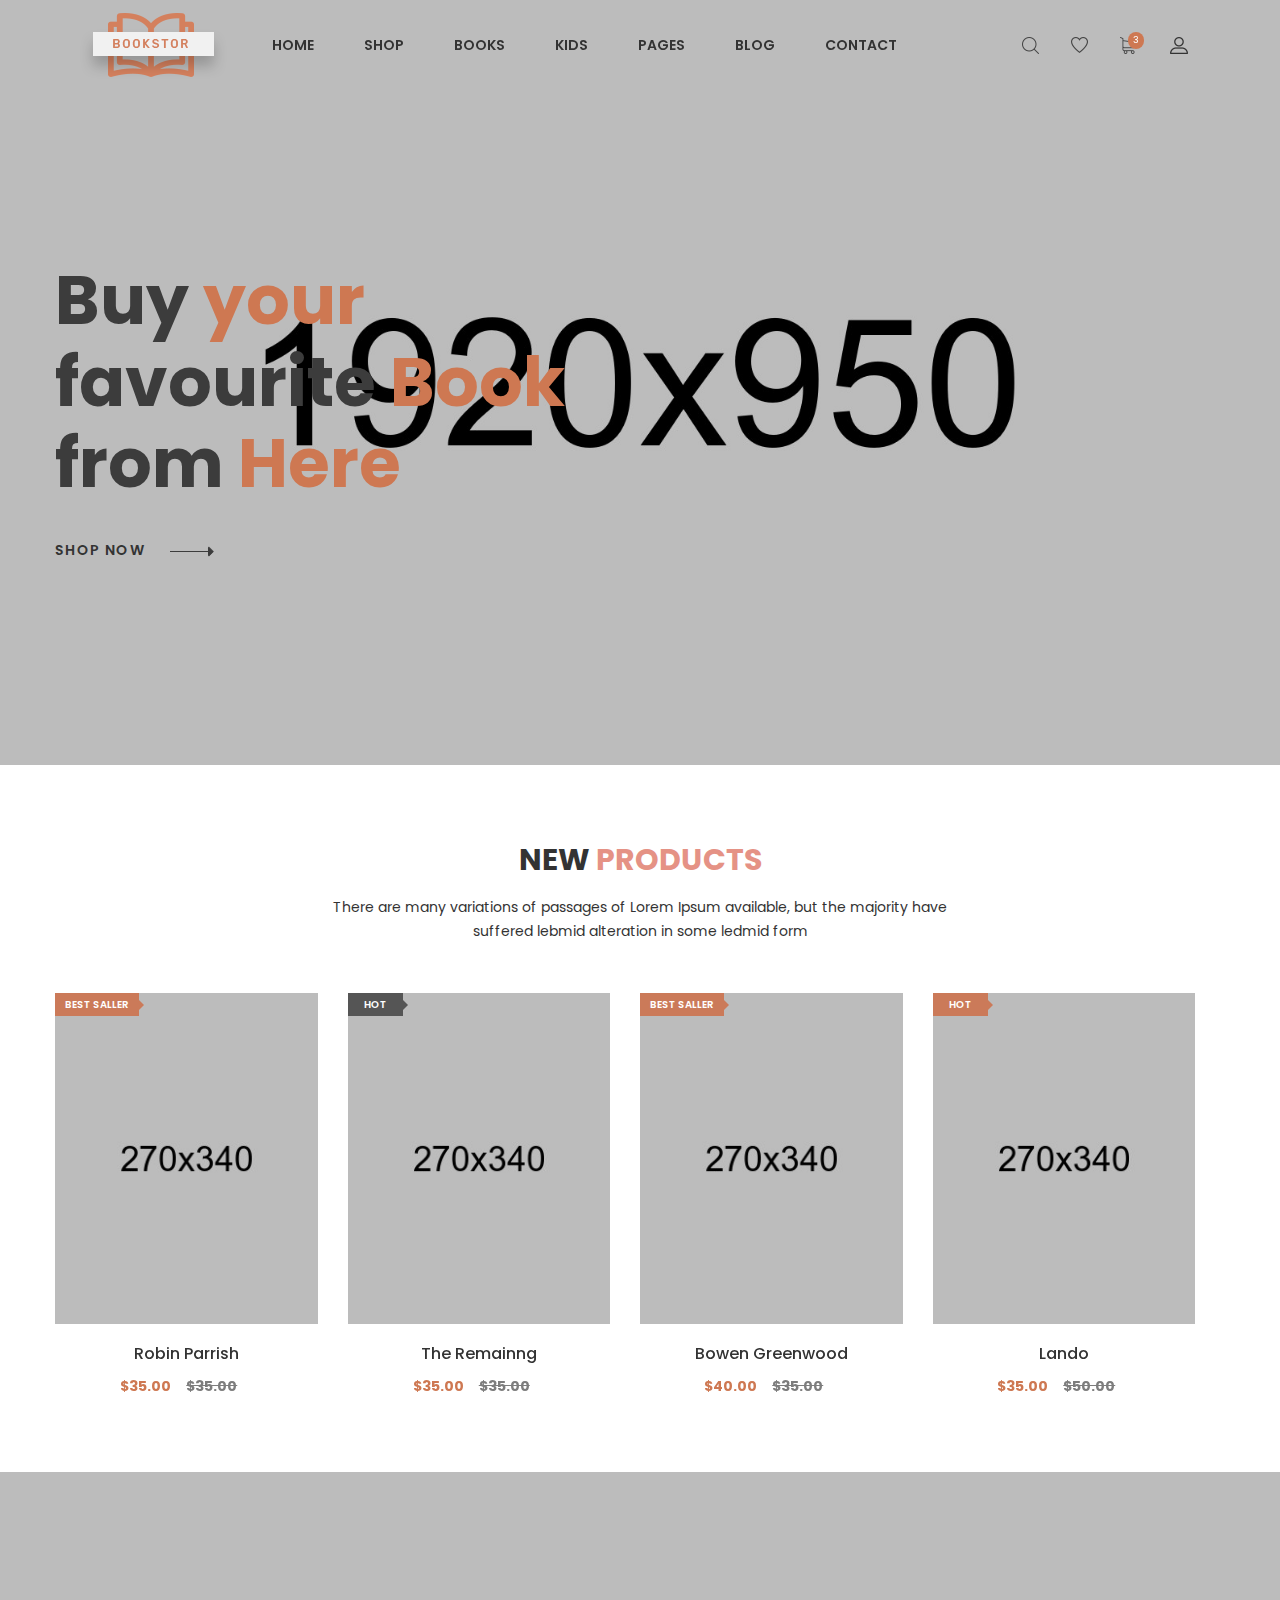
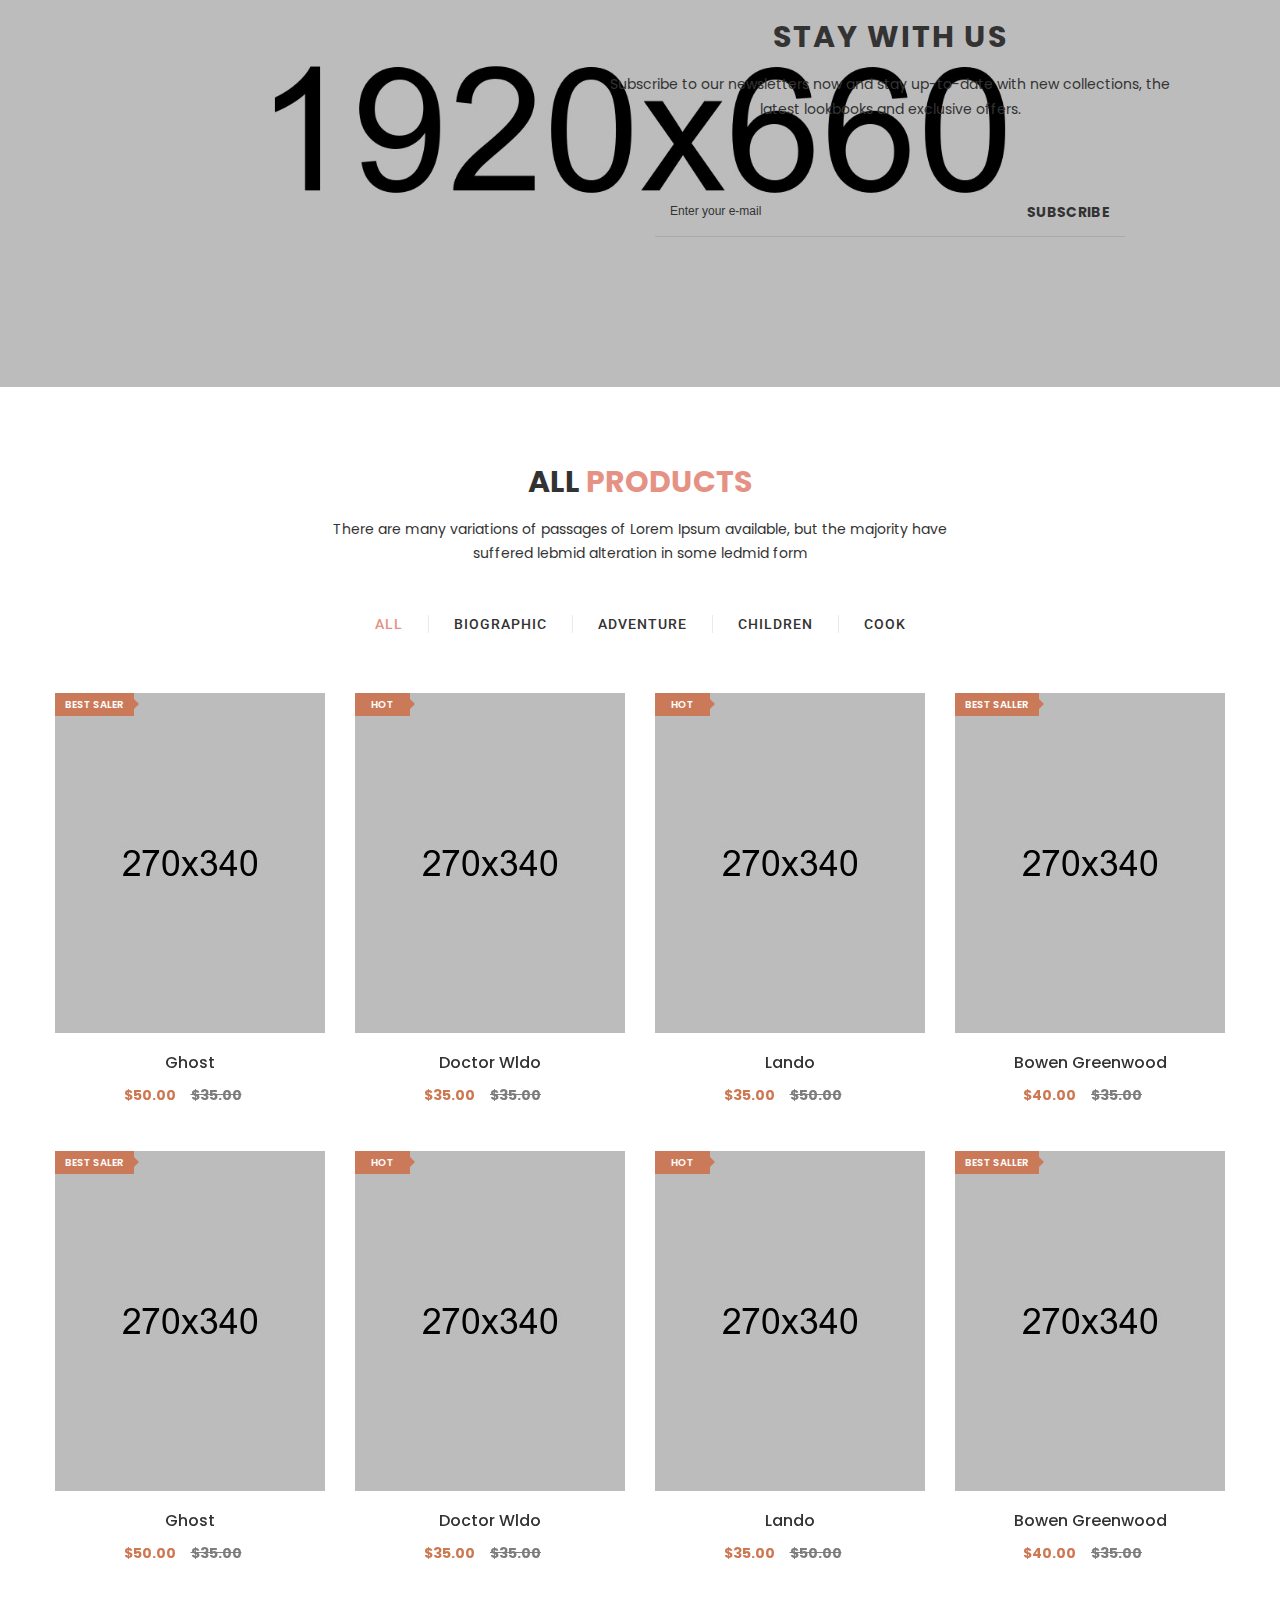
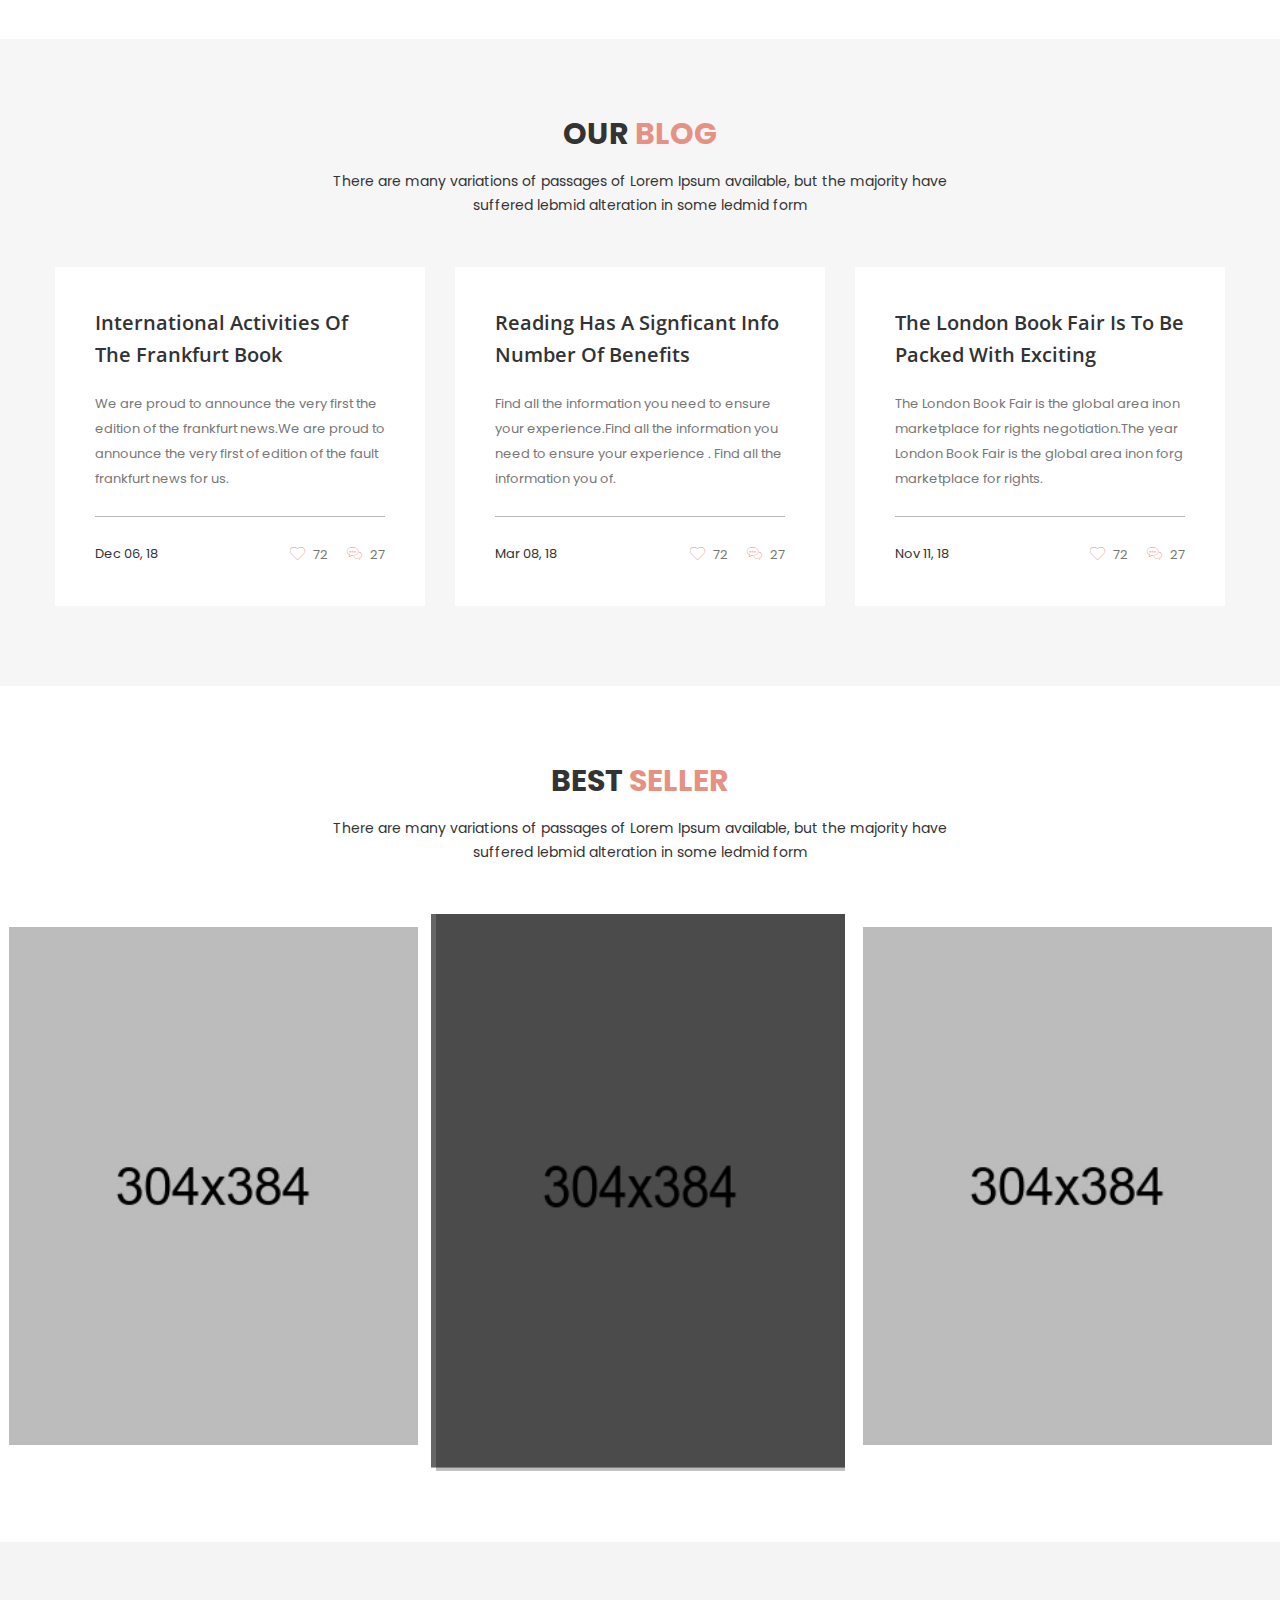
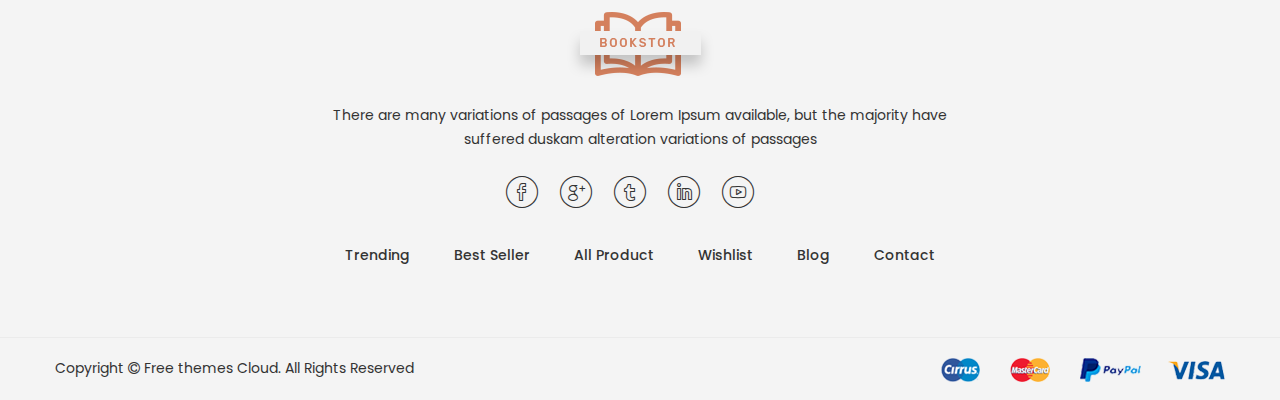
<file: index.html>
<!doctype html>
<html class="no-js" lang="zxx">

<head>
	<meta charset="utf-8">
	<meta http-equiv="x-ua-compatible" content="ie=edge">
	<title>Home | Bookshop Responsive Bootstrap4 Template</title>
	<meta name="description" content="">
	<meta name="viewport" content="width=device-width, initial-scale=1">

	<!-- Favicons -->
	<link rel="shortcut icon" href="images/favicon.ico">
	<link rel="apple-touch-icon" href="images/icon.png">

	<!-- Google font (font-family: 'Roboto', sans-serif; Poppins ; Satisfy) -->
	<link href="https://fonts.googleapis.com/css?family=Open+Sans:300,400,600,700,800" rel="stylesheet">
	<link href="https://fonts.googleapis.com/css?family=Poppins:300,300i,400,400i,500,600,600i,700,700i,800"
		rel="stylesheet">
	<link href="https://fonts.googleapis.com/css?family=Roboto:100,300,400,500,700,900" rel="stylesheet">

	<!-- Stylesheets -->
	<link rel="stylesheet" href="css/bootstrap.min.css">
	<link rel="stylesheet" href="css/plugins.css">
	<link rel="stylesheet" href="style.css">

	<!-- Cusom css -->
	<link rel="stylesheet" href="css/custom.css">

	<!-- Modernizer js -->
	<script src="js/vendor/modernizr-3.5.0.min.js"></script>
</head>

<body>
	<!--[if lte IE 9]>
		<p class="browserupgrade">You are using an <strong>outdated</strong> browser. Please <a href="https://browsehappy.com/">upgrade your browser</a> to improve your experience and security.</p>
	<![endif]-->

	<!-- Main wrapper -->
	<div class="wrapper" id="wrapper">
		<!-- Header -->
		<header id="wn__header" class="header__area header__absolute sticky__header">
			<div class="container-fluid">
				<div class="row">
					<div class="col-md-6 col-sm-6 col-6 col-lg-2">
						<div class="logo">
							<a href="index.html">
								<img src="images/logo/logo.png" alt="logo images">
							</a>
						</div>
					</div>
					<div class="col-lg-8 d-none d-lg-block">
						<nav class="mainmenu__nav">
							<ul class="meninmenu d-flex justify-content-start">
								<li class="drop with--one--item"><a href="index.html">Home</a></li>
								<li class="drop"><a href="#">Shop</a>
									<div class="megamenu mega03">
										<ul class="item item03">
											<li class="title">Shop Layout</li>
											<li><a href="shop-grid.html">Shop Grid</a></li>
											<li><a href="single-product.html">Single Product</a></li>
										</ul>
										<ul class="item item03">
											<li class="title">Shop Page</li>
											<li><a href="my-account.html">My Account</a></li>
											<li><a href="cart.html">Cart Page</a></li>
											<li><a href="checkout.html">Checkout Page</a></li>
											<li><a href="wishlist.html">Wishlist Page</a></li>
											<li><a href="error404.html">404 Page</a></li>
											<li><a href="faq.html">Faq Page</a></li>
										</ul>
										<ul class="item item03">
											<li class="title">Bargain Books</li>
											<li><a href="shop-grid.html">Bargain Bestsellers</a></li>
											<li><a href="shop-grid.html">Activity Kits</a></li>
											<li><a href="shop-grid.html">B&N Classics</a></li>
											<li><a href="shop-grid.html">Books Under $5</a></li>
											<li><a href="shop-grid.html">Bargain Books</a></li>
										</ul>
									</div>
								</li>
								<li class="drop"><a href="shop-grid.html">Books</a>
									<div class="megamenu mega03">
										<ul class="item item03">
											<li class="title">Categories</li>
											<li><a href="shop-grid.html">Biography </a></li>
											<li><a href="shop-grid.html">Business </a></li>
											<li><a href="shop-grid.html">Cookbooks </a></li>
											<li><a href="shop-grid.html">Health & Fitness </a></li>
											<li><a href="shop-grid.html">History </a></li>
										</ul>
										<ul class="item item03">
											<li class="title">Customer Favourite</li>
											<li><a href="shop-grid.html">Mystery</a></li>
											<li><a href="shop-grid.html">Religion & Inspiration</a></li>
											<li><a href="shop-grid.html">Romance</a></li>
											<li><a href="shop-grid.html">Fiction/Fantasy</a></li>
											<li><a href="shop-grid.html">Sleeveless</a></li>
										</ul>
										<ul class="item item03">
											<li class="title">Collections</li>
											<li><a href="shop-grid.html">Science </a></li>
											<li><a href="shop-grid.html">Fiction/Fantasy</a></li>
											<li><a href="shop-grid.html">Self-Improvemen</a></li>
											<li><a href="shop-grid.html">Home & Garden</a></li>
											<li><a href="shop-grid.html">Humor Books</a></li>
										</ul>
									</div>
								</li>
								<li class="drop"><a href="shop-grid.html">Kids</a>
									<div class="megamenu mega02">
										<ul class="item item02">
											<li class="title">Top Collections</li>
											<li><a href="shop-grid.html">American Girl</a></li>
											<li><a href="shop-grid.html">Diary Wimpy Kid</a></li>
											<li><a href="shop-grid.html">Finding Dory</a></li>
											<li><a href="shop-grid.html">Harry Potter</a></li>
											<li><a href="shop-grid.html">Land of Stories</a></li>
										</ul>
										<ul class="item item02">
											<li class="title">More For Kids</li>
											<li><a href="shop-grid.html">B&N Educators</a></li>
											<li><a href="shop-grid.html">B&N Kids' Club</a></li>
											<li><a href="shop-grid.html">Kids' Music</a></li>
											<li><a href="shop-grid.html">Toys & Games</a></li>
											<li><a href="shop-grid.html">Hoodies</a></li>
										</ul>
									</div>
								</li>
								<li class="drop"><a href="#">Pages</a>
									<div class="megamenu dropdown">
										<ul class="item item01">
											<li><a href="about.html">About Page</a></li>
											<li class="label2"><a href="portfolio.html">Portfolio</a>
												<ul>
													<li><a href="portfolio.html">Portfolio</a></li>
													<li><a href="portfolio-details.html">Portfolio Details</a></li>
												</ul>
											</li>
											<li><a href="my-account.html">My Account</a></li>
											<li><a href="cart.html">Cart Page</a></li>
											<li><a href="checkout.html">Checkout Page</a></li>
											<li><a href="wishlist.html">Wishlist Page</a></li>
											<li><a href="error404.html">404 Page</a></li>
											<li><a href="faq.html">Faq Page</a></li>
											<li><a href="team.html">Team Page</a></li>
										</ul>
									</div>
								</li>
								<li class="drop"><a href="blog.html">Blog</a>
									<div class="megamenu dropdown">
										<ul class="item item01">
											<li><a href="blog.html">Blog Page</a></li>
											<li><a href="blog-details.html">Blog Details</a></li>
										</ul>
									</div>
								</li>
								<li><a href="contact.html">Contact</a></li>
							</ul>
						</nav>
					</div>
					<div class="col-md-6 col-sm-6 col-6 col-lg-2">
						<ul class="header__sidebar__right d-flex justify-content-end align-items-center">
							<li class="shop_search"><a class="search__active" href="#"></a></li>
							<li class="wishlist"><a href="#"></a></li>
							<li class="shopcart"><a class="cartbox_active" href="#"><span
										class="product_qun">3</span></a>
								<!-- Start Shopping Cart -->
								<div class="block-minicart minicart__active">
									<div class="minicart-content-wrapper">
										<div class="micart__close">
											<span>close</span>
										</div>
										<div class="items-total d-flex justify-content-between">
											<span>3 items</span>
											<span>Cart Subtotal</span>
										</div>
										<div class="total_amount text-right">
											<span>$66.00</span>
										</div>
										<div class="mini_action checkout">
											<a class="checkout__btn" href="cart.html">Go to Checkout</a>
										</div>
										<div class="single__items">
											<div class="miniproduct">
												<div class="item01 d-flex">
													<div class="thumb">
														<a href="product-details.html"><img
																src="images/product/sm-img/1.jpg"
																alt="product images"></a>
													</div>
													<div class="content">
														<h6><a href="product-details.html">Voyage Yoga Bag</a></h6>
														<span class="prize">$30.00</span>
														<div class="product_prize d-flex justify-content-between">
															<span class="qun">Qty: 01</span>
															<ul class="d-flex justify-content-end">
																<li><a href="#"><i class="zmdi zmdi-settings"></i></a>
																</li>
																<li><a href="#"><i class="zmdi zmdi-delete"></i></a>
																</li>
															</ul>
														</div>
													</div>
												</div>
												<div class="item01 d-flex mt--20">
													<div class="thumb">
														<a href="product-details.html"><img
																src="images/product/sm-img/3.jpg"
																alt="product images"></a>
													</div>
													<div class="content">
														<h6><a href="product-details.html">Impulse Duffle</a></h6>
														<span class="prize">$40.00</span>
														<div class="product_prize d-flex justify-content-between">
															<span class="qun">Qty: 03</span>
															<ul class="d-flex justify-content-end">
																<li><a href="#"><i class="zmdi zmdi-settings"></i></a>
																</li>
																<li><a href="#"><i class="zmdi zmdi-delete"></i></a>
																</li>
															</ul>
														</div>
													</div>
												</div>
												<div class="item01 d-flex mt--20">
													<div class="thumb">
														<a href="product-details.html"><img
																src="images/product/sm-img/2.jpg"
																alt="product images"></a>
													</div>
													<div class="content">
														<h6><a href="product-details.html">Compete Track Tote</a></h6>
														<span class="prize">$40.00</span>
														<div class="product_prize d-flex justify-content-between">
															<span class="qun">Qty: 03</span>
															<ul class="d-flex justify-content-end">
																<li><a href="#"><i class="zmdi zmdi-settings"></i></a>
																</li>
																<li><a href="#"><i class="zmdi zmdi-delete"></i></a>
																</li>
															</ul>
														</div>
													</div>
												</div>
											</div>
										</div>
										<div class="mini_action cart">
											<a class="cart__btn" href="cart.html">View and edit cart</a>
										</div>
									</div>
								</div>
								<!-- End Shopping Cart -->
							</li>
							<li class="setting__bar__icon"><a class="setting__active" href="#"></a>
								<div class="searchbar__content setting__block">
									<div class="content-inner">
										<div class="switcher-currency">
											<strong class="label switcher-label">
												<span>Currency</span>
											</strong>
											<div class="switcher-options">
												<div class="switcher-currency-trigger">
													<span class="currency-trigger">USD - US Dollar</span>
													<ul class="switcher-dropdown">
														<li>GBP - British Pound Sterling</li>
														<li>EUR - Euro</li>
													</ul>
												</div>
											</div>
										</div>
										<div class="switcher-currency">
											<strong class="label switcher-label">
												<span>Language</span>
											</strong>
											<div class="switcher-options">
												<div class="switcher-currency-trigger">
													<span class="currency-trigger">English01</span>
													<ul class="switcher-dropdown">
														<li>English02</li>
														<li>English03</li>
														<li>English04</li>
														<li>English05</li>
													</ul>
												</div>
											</div>
										</div>
										<div class="switcher-currency">
											<strong class="label switcher-label">
												<span>Select Store</span>
											</strong>
											<div class="switcher-options">
												<div class="switcher-currency-trigger">
													<span class="currency-trigger">Fashion Store</span>
													<ul class="switcher-dropdown">
														<li>Furniture</li>
														<li>Shoes</li>
														<li>Speaker Store</li>
														<li>Furniture</li>
													</ul>
												</div>
											</div>
										</div>
										<div class="switcher-currency">
											<strong class="label switcher-label">
												<span>My Account</span>
											</strong>
											<div class="switcher-options">
												<div class="switcher-currency-trigger">
													<div class="setting__menu">
														<span><a href="#">Compare Product</a></span>
														<span><a href="#">My Account</a></span>
														<span><a href="#">My Wishlist</a></span>
														<span><a href="#">Sign In</a></span>
														<span><a href="#">Create An Account</a></span>
													</div>
												</div>
											</div>
										</div>
									</div>
								</div>
							</li>
						</ul>
					</div>
				</div>
				<!-- Start Mobile Menu -->
				<div class="row d-none">
					<div class="col-lg-12 d-none">
						<nav class="mobilemenu__nav">
							<ul class="meninmenu">
								<li><a href="index.html">Home</a></li>
								<li><a href="#">Pages</a>
									<ul>
										<li><a href="about.html">About Page</a></li>
										<li><a href="portfolio.html">Portfolio</a>
											<ul>
												<li><a href="portfolio.html">Portfolio</a></li>
												<li><a href="portfolio-details.html">Portfolio Details</a></li>
											</ul>
										</li>
										<li><a href="my-account.html">My Account</a></li>
										<li><a href="cart.html">Cart Page</a></li>
										<li><a href="checkout.html">Checkout Page</a></li>
										<li><a href="wishlist.html">Wishlist Page</a></li>
										<li><a href="error404.html">404 Page</a></li>
										<li><a href="faq.html">Faq Page</a></li>
										<li><a href="team.html">Team Page</a></li>
									</ul>
								</li>
								<li><a href="shop-grid.html">Shop</a>
									<ul>
										<li><a href="shop-grid.html">Shop Grid</a></li>
										<li><a href="single-product.html">Single Product</a></li>
									</ul>
								</li>
								<li><a href="blog.html">Blog</a>
									<ul>
										<li><a href="blog.html">Blog Page</a></li>
										<li><a href="blog-details.html">Blog Details</a></li>
									</ul>
								</li>
								<li><a href="contact.html">Contact</a></li>
							</ul>
						</nav>
					</div>
				</div>
				<!-- End Mobile Menu -->
				<div class="mobile-menu d-block d-lg-none">
				</div>
				<!-- Mobile Menu -->
			</div>
		</header>
		<!-- //Header -->
		<!-- Start Search Popup -->
		<div class="brown--color box-search-content search_active block-bg close__top">
			<form id="search_mini_form" class="minisearch" action="#">
				<div class="field__search">
					<input type="text" placeholder="Search entire store here...">
					<div class="action">
						<a href="#"><i class="zmdi zmdi-search"></i></a>
					</div>
				</div>
			</form>
			<div class="close__wrap">
				<span>close</span>
			</div>
		</div>
		<!-- End Search Popup -->
		<!-- Start Slider area -->
		<div class="slider-area brown__nav slider--15 slide__activation slide__arrow01 owl-carousel owl-theme">
			<!-- Start Single Slide -->
			<div class="slide animation__style10 bg-image--1 fullscreen align__center--left">
				<div class="container">
					<div class="row">
						<div class="col-lg-12">
							<div class="slider__content">
								<div class="contentbox">
									<h2>Buy <span>your </span></h2>
									<h2>favourite <span>Book </span></h2>
									<h2>from <span>Here </span></h2>
									<a class="shopbtn" href="#">shop now</a>
								</div>
							</div>
						</div>
					</div>
				</div>
			</div>
			<!-- End Single Slide -->
			<!-- Start Single Slide -->
			<div class="slide animation__style10 bg-image--7 fullscreen align__center--left">
				<div class="container">
					<div class="row">
						<div class="col-lg-12">
							<div class="slider__content">
								<div class="contentbox">
									<h2>Buy <span>your </span></h2>
									<h2>favourite <span>Book </span></h2>
									<h2>from <span>Here </span></h2>
									<a class="shopbtn" href="#">shop now</a>
								</div>
							</div>
						</div>
					</div>
				</div>
			</div>
			<!-- End Single Slide -->
		</div>
		<!-- End Slider area -->
		<!-- Start BEst Seller Area -->
		<section class="wn__product__area brown--color pt--80  pb--30">
			<div class="container">
				<div class="row">
					<div class="col-lg-12">
						<div class="section__title text-center">
							<h2 class="title__be--2">New <span class="color--theme">Products</span></h2>
							<p>There are many variations of passages of Lorem Ipsum available, but the majority have
								suffered lebmid alteration in some ledmid form</p>
						</div>
					</div>
				</div>
				<!-- Start Single Tab Content -->
				<div class="furniture--4 border--round arrows_style owl-carousel owl-theme row mt--50">
					<!-- Start Single Product -->
					<div class="product product__style--3">
						<div class="col-lg-3 col-md-4 col-sm-6 col-12">
							<div class="product__thumb">
								<a class="first__img" href="single-product.html"><img src="images/books/1.jpg"
										alt="product image"></a>
								<a class="second__img animation1" href="single-product.html"><img
										src="images/books/2.jpg" alt="product image"></a>
								<div class="hot__box">
									<span class="hot-label">BEST SALLER</span>
								</div>
							</div>
							<div class="product__content content--center">
								<h4><a href="single-product.html">robin parrish</a></h4>
								<ul class="prize d-flex">
									<li>$35.00</li>
									<li class="old_prize">$35.00</li>
								</ul>
								<div class="action">
									<div class="actions_inner">
										<ul class="add_to_links">
											<li><a class="cart" href="cart.html"><i class="bi bi-shopping-bag4"></i></a>
											</li>
											<li><a class="wishlist" href="wishlist.html"><i
														class="bi bi-shopping-cart-full"></i></a></li>
											<li><a class="compare" href="#"><i class="bi bi-heart-beat"></i></a></li>
											<li><a data-toggle="modal" title="Quick View"
													class="quickview modal-view detail-link" href="#productmodal"><i
														class="bi bi-search"></i></a></li>
										</ul>
									</div>
								</div>
								<div class="product__hover--content">
									<ul class="rating d-flex">
										<li class="on"><i class="fa fa-star-o"></i></li>
										<li class="on"><i class="fa fa-star-o"></i></li>
										<li class="on"><i class="fa fa-star-o"></i></li>
										<li><i class="fa fa-star-o"></i></li>
										<li><i class="fa fa-star-o"></i></li>
									</ul>
								</div>
							</div>
						</div>
					</div>
					<!-- Start Single Product -->
					<!-- Start Single Product -->
					<div class="product product__style--3">
						<div class="col-lg-3 col-md-4 col-sm-6 col-12">
							<div class="product__thumb">
								<a class="first__img" href="single-product.html"><img src="images/books/3.jpg"
										alt="product image"></a>
								<a class="second__img animation1" href="single-product.html"><img
										src="images/books/4.jpg" alt="product image"></a>
								<div class="hot__box color--2">
									<span class="hot-label">HOT</span>
								</div>
							</div>
							<div class="product__content content--center">
								<h4><a href="single-product.html">The Remainng</a></h4>
								<ul class="prize d-flex">
									<li>$35.00</li>
									<li class="old_prize">$35.00</li>
								</ul>
								<div class="action">
									<div class="actions_inner">
										<ul class="add_to_links">
											<li><a class="cart" href="cart.html"><i class="bi bi-shopping-bag4"></i></a>
											</li>
											<li><a class="wishlist" href="wishlist.html"><i
														class="bi bi-shopping-cart-full"></i></a></li>
											<li><a class="compare" href="#"><i class="bi bi-heart-beat"></i></a></li>
											<li><a data-toggle="modal" title="Quick View"
													class="quickview modal-view detail-link" href="#productmodal"><i
														class="bi bi-search"></i></a></li>
										</ul>
									</div>
								</div>
								<div class="product__hover--content">
									<ul class="rating d-flex">
										<li class="on"><i class="fa fa-star-o"></i></li>
										<li class="on"><i class="fa fa-star-o"></i></li>
										<li class="on"><i class="fa fa-star-o"></i></li>
										<li><i class="fa fa-star-o"></i></li>
										<li><i class="fa fa-star-o"></i></li>
									</ul>
								</div>
							</div>
						</div>
					</div>
					<!-- Start Single Product -->
					<!-- Start Single Product -->
					<div class="product product__style--3">
						<div class="col-lg-3 col-md-4 col-sm-6 col-12">
							<div class="product__thumb">
								<a class="first__img" href="single-product.html"><img src="images/books/5.jpg"
										alt="product image"></a>
								<a class="second__img animation1" href="single-product.html"><img
										src="images/books/6.jpg" alt="product image"></a>
								<div class="hot__box">
									<span class="hot-label">BEST SALLER</span>
								</div>
							</div>
							<div class="product__content content--center">
								<h4><a href="single-product.html">Bowen Greenwood</a></h4>
								<ul class="prize d-flex">
									<li>$40.00</li>
									<li class="old_prize">$35.00</li>
								</ul>
								<div class="action">
									<div class="actions_inner">
										<ul class="add_to_links">
											<li><a class="cart" href="cart.html"><i class="bi bi-shopping-bag4"></i></a>
											</li>
											<li><a class="wishlist" href="wishlist.html"><i
														class="bi bi-shopping-cart-full"></i></a></li>
											<li><a class="compare" href="#"><i class="bi bi-heart-beat"></i></a></li>
											<li><a data-toggle="modal" title="Quick View"
													class="quickview modal-view detail-link" href="#productmodal"><i
														class="bi bi-search"></i></a></li>
										</ul>
									</div>
								</div>
								<div class="product__hover--content">
									<ul class="rating d-flex">
										<li class="on"><i class="fa fa-star-o"></i></li>
										<li class="on"><i class="fa fa-star-o"></i></li>
										<li class="on"><i class="fa fa-star-o"></i></li>
										<li><i class="fa fa-star-o"></i></li>
										<li><i class="fa fa-star-o"></i></li>
									</ul>
								</div>
							</div>
						</div>
					</div>
					<!-- Start Single Product -->
					<!-- Start Single Product -->
					<div class="product product__style--3">
						<div class="col-lg-3 col-md-4 col-sm-6 col-12">
							<div class="product__thumb">
								<a class="first__img" href="single-product.html"><img src="images/books/7.jpg"
										alt="product image"></a>
								<a class="second__img animation1" href="single-product.html"><img
										src="images/books/8.jpg" alt="product image"></a>
								<div class="hot__box">
									<span class="hot-label">HOT</span>
								</div>
							</div>
							<div class="product__content content--center">
								<h4><a href="single-product.html">Lando</a></h4>
								<ul class="prize d-flex">
									<li>$35.00</li>
									<li class="old_prize">$50.00</li>
								</ul>
								<div class="action">
									<div class="actions_inner">
										<ul class="add_to_links">
											<li><a class="cart" href="cart.html"><i class="bi bi-shopping-bag4"></i></a>
											</li>
											<li><a class="wishlist" href="wishlist.html"><i
														class="bi bi-shopping-cart-full"></i></a></li>
											<li><a class="compare" href="#"><i class="bi bi-heart-beat"></i></a></li>
											<li><a data-toggle="modal" title="Quick View"
													class="quickview modal-view detail-link" href="#productmodal"><i
														class="bi bi-search"></i></a></li>
										</ul>
									</div>
								</div>
								<div class="product__hover--content">
									<ul class="rating d-flex">
										<li class="on"><i class="fa fa-star-o"></i></li>
										<li class="on"><i class="fa fa-star-o"></i></li>
										<li class="on"><i class="fa fa-star-o"></i></li>
										<li><i class="fa fa-star-o"></i></li>
										<li><i class="fa fa-star-o"></i></li>
									</ul>
								</div>
							</div>
						</div>
					</div>
					<!-- Start Single Product -->
					<!-- Start Single Product -->
					<div class="product product__style--3">
						<div class="col-lg-3 col-md-4 col-sm-6 col-12">
							<div class="product__thumb">
								<a class="first__img" href="single-product.html"><img src="images/books/9.jpg"
										alt="product image"></a>
								<a class="second__img animation1" href="single-product.html"><img
										src="images/books/10.jpg" alt="product image"></a>
								<div class="hot__box">
									<span class="hot-label">HOT</span>
								</div>
							</div>
							<div class="product__content content--center">
								<h4><a href="single-product.html">Doctor Wldo</a></h4>
								<ul class="prize d-flex">
									<li>$35.00</li>
									<li class="old_prize">$35.00</li>
								</ul>
								<div class="action">
									<div class="actions_inner">
										<ul class="add_to_links">
											<li><a class="cart" href="cart.html"><i class="bi bi-shopping-bag4"></i></a>
											</li>
											<li><a class="wishlist" href="wishlist.html"><i
														class="bi bi-shopping-cart-full"></i></a></li>
											<li><a class="compare" href="#"><i class="bi bi-heart-beat"></i></a></li>
											<li><a data-toggle="modal" title="Quick View"
													class="quickview modal-view detail-link" href="#productmodal"><i
														class="bi bi-search"></i></a></li>
										</ul>
									</div>
								</div>
								<div class="product__hover--content">
									<ul class="rating d-flex">
										<li class="on"><i class="fa fa-star-o"></i></li>
										<li class="on"><i class="fa fa-star-o"></i></li>
										<li class="on"><i class="fa fa-star-o"></i></li>
										<li><i class="fa fa-star-o"></i></li>
										<li><i class="fa fa-star-o"></i></li>
									</ul>
								</div>
							</div>
						</div>
					</div>
					<!-- Start Single Product -->
					<!-- Start Single Product -->
					<div class="product product__style--3">
						<div class="col-lg-3 col-md-4 col-sm-6 col-12">
							<div class="product__thumb">
								<a class="first__img" href="single-product.html"><img src="images/books/11.jpg"
										alt="product image"></a>
								<a class="second__img animation1" href="single-product.html"><img
										src="images/books/2.jpg" alt="product image"></a>
								<div class="hot__box">
									<span class="hot-label">BEST SALER</span>
								</div>
							</div>
							<div class="product__content content--center content--center">
								<h4><a href="single-product.html">Ghost</a></h4>
								<ul class="prize d-flex">
									<li>$50.00</li>
									<li class="old_prize">$35.00</li>
								</ul>
								<div class="action">
									<div class="actions_inner">
										<ul class="add_to_links">
											<li><a class="cart" href="cart.html"><i class="bi bi-shopping-bag4"></i></a>
											</li>
											<li><a class="wishlist" href="wishlist.html"><i
														class="bi bi-shopping-cart-full"></i></a></li>
											<li><a class="compare" href="#"><i class="bi bi-heart-beat"></i></a></li>
											<li><a data-toggle="modal" title="Quick View"
													class="quickview modal-view detail-link" href="#productmodal"><i
														class="bi bi-search"></i></a></li>
										</ul>
									</div>
								</div>
								<div class="product__hover--content">
									<ul class="rating d-flex">
										<li class="on"><i class="fa fa-star-o"></i></li>
										<li class="on"><i class="fa fa-star-o"></i></li>
										<li class="on"><i class="fa fa-star-o"></i></li>
										<li><i class="fa fa-star-o"></i></li>
										<li><i class="fa fa-star-o"></i></li>
									</ul>
								</div>
							</div>
						</div>
						<!-- Start Single Product -->
					</div>
				</div>
				<!-- End Single Tab Content -->
			</div>
		</section>
		<!-- Start BEst Seller Area -->
		<!-- Start NEwsletter Area -->
		<section class="wn__newsletter__area bg-image--2">
			<div class="container">
				<div class="row">
					<div class="col-lg-7 offset-lg-5 col-md-12 col-12 ptb--150">
						<div class="section__title text-center">
							<h2>Stay With Us</h2>
						</div>
						<div class="newsletter__block text-center">
							<p>Subscribe to our newsletters now and stay up-to-date with new collections, the latest
								lookbooks and exclusive offers.</p>
							<form action="#">
								<div class="newsletter__box">
									<input type="email" placeholder="Enter your e-mail">
									<button>Subscribe</button>
								</div>
							</form>
						</div>
					</div>
				</div>
			</div>
		</section>
		<!-- End NEwsletter Area -->
		<!-- Start Best Seller Area -->
		<section class="wn__bestseller__area bg--white pt--80  pb--30">
			<div class="container">
				<div class="row">
					<div class="col-lg-12">
						<div class="section__title text-center">
							<h2 class="title__be--2">All <span class="color--theme">Products</span></h2>
							<p>There are many variations of passages of Lorem Ipsum available, but the majority have
								suffered lebmid alteration in some ledmid form</p>
						</div>
					</div>
				</div>
				<div class="row mt--50">
					<div class="col-md-12 col-lg-12 col-sm-12">
						<div class="product__nav nav justify-content-center" role="tablist">
							<a class="nav-item nav-link active" data-toggle="tab" href="#nav-all" role="tab">ALL</a>
							<a class="nav-item nav-link" data-toggle="tab" href="#nav-biographic"
								role="tab">BIOGRAPHIC</a>
							<a class="nav-item nav-link" data-toggle="tab" href="#nav-adventure"
								role="tab">ADVENTURE</a>
							<a class="nav-item nav-link" data-toggle="tab" href="#nav-children" role="tab">CHILDREN</a>
							<a class="nav-item nav-link" data-toggle="tab" href="#nav-cook" role="tab">COOK</a>
						</div>
					</div>
				</div>
				<div class="tab__container mt--60">
					<!-- Start Single Tab Content -->
					<div class="row single__tab tab-pane fade show active" id="nav-all" role="tabpanel">
						<div class="product__indicator--4 arrows_style owl-carousel owl-theme">
							<div class="single__product">
								<!-- Start Single Product -->
								<div class="col-lg-3 col-md-4 col-sm-6 col-12">
									<div class="product product__style--3">
										<div class="product__thumb">
											<a class="first__img" href="single-product.html"><img
													src="images/books/1.jpg" alt="product image"></a>
											<a class="second__img animation1" href="single-product.html"><img
													src="images/books/2.jpg" alt="product image"></a>
											<div class="hot__box">
												<span class="hot-label">BEST SALER</span>
											</div>
										</div>
										<div class="product__content content--center content--center">
											<h4><a href="single-product.html">Ghost</a></h4>
											<ul class="prize d-flex">
												<li>$50.00</li>
												<li class="old_prize">$35.00</li>
											</ul>
											<div class="action">
												<div class="actions_inner">
													<ul class="add_to_links">
														<li><a class="cart" href="cart.html"><i
																	class="bi bi-shopping-bag4"></i></a></li>
														<li><a class="wishlist" href="wishlist.html"><i
																	class="bi bi-shopping-cart-full"></i></a></li>
														<li><a class="compare" href="#"><i
																	class="bi bi-heart-beat"></i></a></li>
														<li><a data-toggle="modal" title="Quick View"
																class="quickview modal-view detail-link"
																href="#productmodal"><i class="bi bi-search"></i></a>
														</li>
													</ul>
												</div>
											</div>
											<div class="product__hover--content">
												<ul class="rating d-flex">
													<li class="on"><i class="fa fa-star-o"></i></li>
													<li class="on"><i class="fa fa-star-o"></i></li>
													<li class="on"><i class="fa fa-star-o"></i></li>
													<li><i class="fa fa-star-o"></i></li>
													<li><i class="fa fa-star-o"></i></li>
												</ul>
											</div>
										</div>
									</div>
								</div>
								<!-- Start Single Product -->
								<!-- Start Single Product -->
								<div class="col-lg-3 col-md-4 col-sm-6 col-12">
									<div class="product product__style--3">
										<div class="product__thumb">
											<a class="first__img" href="single-product.html"><img
													src="images/books/3.jpg" alt="product image"></a>
											<a class="second__img animation1" href="single-product.html"><img
													src="images/books/9.jpg" alt="product image"></a>
											<div class="hot__box">
												<span class="hot-label">BEST SALER</span>
											</div>
										</div>
										<div class="product__content content--center content--center">
											<h4><a href="single-product.html">Ghost</a></h4>
											<ul class="prize d-flex">
												<li>$50.00</li>
												<li class="old_prize">$35.00</li>
											</ul>
											<div class="action">
												<div class="actions_inner">
													<ul class="add_to_links">
														<li><a class="cart" href="cart.html"><i
																	class="bi bi-shopping-bag4"></i></a></li>
														<li><a class="wishlist" href="wishlist.html"><i
																	class="bi bi-shopping-cart-full"></i></a></li>
														<li><a class="compare" href="#"><i
																	class="bi bi-heart-beat"></i></a></li>
														<li><a data-toggle="modal" title="Quick View"
																class="quickview modal-view detail-link"
																href="#productmodal"><i class="bi bi-search"></i></a>
														</li>
													</ul>
												</div>
											</div>
											<div class="product__hover--content">
												<ul class="rating d-flex">
													<li class="on"><i class="fa fa-star-o"></i></li>
													<li class="on"><i class="fa fa-star-o"></i></li>
													<li class="on"><i class="fa fa-star-o"></i></li>
													<li><i class="fa fa-star-o"></i></li>
													<li><i class="fa fa-star-o"></i></li>
												</ul>
											</div>
										</div>
									</div>
								</div>
								<!-- Start Single Product -->
							</div>
							<div class="single__product">
								<!-- Start Single Product -->
								<div class="col-lg-3 col-md-4 col-sm-6 col-12">
									<div class="product product__style--3">
										<div class="product__thumb">
											<a class="first__img" href="single-product.html"><img
													src="images/books/5.jpg" alt="product image"></a>
											<a class="second__img animation1" href="single-product.html"><img
													src="images/books/6.jpg" alt="product image"></a>
											<div class="hot__box">
												<span class="hot-label">HOT</span>
											</div>
										</div>
										<div class="product__content content--center">
											<h4><a href="single-product.html">Doctor Wldo</a></h4>
											<ul class="prize d-flex">
												<li>$35.00</li>
												<li class="old_prize">$35.00</li>
											</ul>
											<div class="action">
												<div class="actions_inner">
													<ul class="add_to_links">
														<li><a class="cart" href="cart.html"><i
																	class="bi bi-shopping-bag4"></i></a></li>
														<li><a class="wishlist" href="wishlist.html"><i
																	class="bi bi-shopping-cart-full"></i></a></li>
														<li><a class="compare" href="#"><i
																	class="bi bi-heart-beat"></i></a></li>
														<li><a data-toggle="modal" title="Quick View"
																class="quickview modal-view detail-link"
																href="#productmodal"><i class="bi bi-search"></i></a>
														</li>
													</ul>
												</div>
											</div>
											<div class="product__hover--content">
												<ul class="rating d-flex">
													<li class="on"><i class="fa fa-star-o"></i></li>
													<li class="on"><i class="fa fa-star-o"></i></li>
													<li class="on"><i class="fa fa-star-o"></i></li>
													<li><i class="fa fa-star-o"></i></li>
													<li><i class="fa fa-star-o"></i></li>
												</ul>
											</div>
										</div>
									</div>
								</div>
								<!-- Start Single Product -->
								<!-- Start Single Product -->
								<div class="col-lg-3 col-md-4 col-sm-6 col-12">
									<div class="product product__style--3">
										<div class="product__thumb">
											<a class="first__img" href="single-product.html"><img
													src="images/books/7.jpg" alt="product image"></a>
											<a class="second__img animation1" href="single-product.html"><img
													src="images/books/8.jpg" alt="product image"></a>
											<div class="hot__box">
												<span class="hot-label">HOT</span>
											</div>
										</div>
										<div class="product__content content--center">
											<h4><a href="single-product.html">Doctor Wldo</a></h4>
											<ul class="prize d-flex">
												<li>$35.00</li>
												<li class="old_prize">$35.00</li>
											</ul>
											<div class="action">
												<div class="actions_inner">
													<ul class="add_to_links">
														<li><a class="cart" href="cart.html"><i
																	class="bi bi-shopping-bag4"></i></a></li>
														<li><a class="wishlist" href="wishlist.html"><i
																	class="bi bi-shopping-cart-full"></i></a></li>
														<li><a class="compare" href="#"><i
																	class="bi bi-heart-beat"></i></a></li>
														<li><a data-toggle="modal" title="Quick View"
																class="quickview modal-view detail-link"
																href="#productmodal"><i class="bi bi-search"></i></a>
														</li>
													</ul>
												</div>
											</div>
											<div class="product__hover--content">
												<ul class="rating d-flex">
													<li class="on"><i class="fa fa-star-o"></i></li>
													<li class="on"><i class="fa fa-star-o"></i></li>
													<li class="on"><i class="fa fa-star-o"></i></li>
													<li><i class="fa fa-star-o"></i></li>
													<li><i class="fa fa-star-o"></i></li>
												</ul>
											</div>
										</div>
									</div>
								</div>
								<!-- Start Single Product -->
							</div>
							<div class="single__product">
								<!-- Start Single Product -->
								<div class="col-lg-3 col-md-4 col-sm-6 col-12">
									<div class="product product__style--3">
										<div class="product__thumb">
											<a class="first__img" href="single-product.html"><img
													src="images/books/9.jpg" alt="product image"></a>
											<a class="second__img animation1" href="single-product.html"><img
													src="images/books/7.jpg" alt="product image"></a>
											<div class="hot__box">
												<span class="hot-label">HOT</span>
											</div>
										</div>
										<div class="product__content content--center">
											<h4><a href="single-product.html">Lando</a></h4>
											<ul class="prize d-flex">
												<li>$35.00</li>
												<li class="old_prize">$50.00</li>
											</ul>
											<div class="action">
												<div class="actions_inner">
													<ul class="add_to_links">
														<li><a class="cart" href="cart.html"><i
																	class="bi bi-shopping-bag4"></i></a></li>
														<li><a class="wishlist" href="wishlist.html"><i
																	class="bi bi-shopping-cart-full"></i></a></li>
														<li><a class="compare" href="#"><i
																	class="bi bi-heart-beat"></i></a></li>
														<li><a data-toggle="modal" title="Quick View"
																class="quickview modal-view detail-link"
																href="#productmodal"><i class="bi bi-search"></i></a>
														</li>
													</ul>
												</div>
											</div>
											<div class="product__hover--content">
												<ul class="rating d-flex">
													<li class="on"><i class="fa fa-star-o"></i></li>
													<li class="on"><i class="fa fa-star-o"></i></li>
													<li class="on"><i class="fa fa-star-o"></i></li>
													<li><i class="fa fa-star-o"></i></li>
													<li><i class="fa fa-star-o"></i></li>
												</ul>
											</div>
										</div>
									</div>
								</div>
								<!-- Start Single Product -->
								<!-- Start Single Product -->
								<div class="col-lg-3 col-md-4 col-sm-6 col-12">
									<div class="product product__style--3">
										<div class="product__thumb">
											<a class="first__img" href="single-product.html"><img
													src="images/books/11.jpg" alt="product image"></a>
											<a class="second__img animation1" href="single-product.html"><img
													src="images/books/5.jpg" alt="product image"></a>
											<div class="hot__box">
												<span class="hot-label">HOT</span>
											</div>
										</div>
										<div class="product__content content--center">
											<h4><a href="single-product.html">Lando</a></h4>
											<ul class="prize d-flex">
												<li>$35.00</li>
												<li class="old_prize">$50.00</li>
											</ul>
											<div class="action">
												<div class="actions_inner">
													<ul class="add_to_links">
														<li><a class="cart" href="cart.html"><i
																	class="bi bi-shopping-bag4"></i></a></li>
														<li><a class="wishlist" href="wishlist.html"><i
																	class="bi bi-shopping-cart-full"></i></a></li>
														<li><a class="compare" href="#"><i
																	class="bi bi-heart-beat"></i></a></li>
														<li><a data-toggle="modal" title="Quick View"
																class="quickview modal-view detail-link"
																href="#productmodal"><i class="bi bi-search"></i></a>
														</li>
													</ul>
												</div>
											</div>
											<div class="product__hover--content">
												<ul class="rating d-flex">
													<li class="on"><i class="fa fa-star-o"></i></li>
													<li class="on"><i class="fa fa-star-o"></i></li>
													<li class="on"><i class="fa fa-star-o"></i></li>
													<li><i class="fa fa-star-o"></i></li>
													<li><i class="fa fa-star-o"></i></li>
												</ul>
											</div>
										</div>
									</div>
								</div>
								<!-- Start Single Product -->
							</div>
							<div class="single__product">
								<!-- Start Single Product -->
								<div class="col-lg-3 col-md-4 col-sm-6 col-12">
									<div class="product product__style--3">
										<div class="product__thumb">
											<a class="first__img" href="single-product.html"><img
													src="images/books/8.jpg" alt="product image"></a>
											<a class="second__img animation1" href="single-product.html"><img
													src="images/books/4.jpg" alt="product image"></a>
											<div class="hot__box">
												<span class="hot-label">BEST SALLER</span>
											</div>
										</div>
										<div class="product__content content--center">
											<h4><a href="single-product.html">Bowen Greenwood</a></h4>
											<ul class="prize d-flex">
												<li>$40.00</li>
												<li class="old_prize">$35.00</li>
											</ul>
											<div class="action">
												<div class="actions_inner">
													<ul class="add_to_links">
														<li><a class="cart" href="cart.html"><i
																	class="bi bi-shopping-bag4"></i></a></li>
														<li><a class="wishlist" href="wishlist.html"><i
																	class="bi bi-shopping-cart-full"></i></a></li>
														<li><a class="compare" href="#"><i
																	class="bi bi-heart-beat"></i></a></li>
														<li><a data-toggle="modal" title="Quick View"
																class="quickview modal-view detail-link"
																href="#productmodal"><i class="bi bi-search"></i></a>
														</li>
													</ul>
												</div>
											</div>
											<div class="product__hover--content">
												<ul class="rating d-flex">
													<li class="on"><i class="fa fa-star-o"></i></li>
													<li class="on"><i class="fa fa-star-o"></i></li>
													<li class="on"><i class="fa fa-star-o"></i></li>
													<li><i class="fa fa-star-o"></i></li>
													<li><i class="fa fa-star-o"></i></li>
												</ul>
											</div>
										</div>
									</div>
								</div>
								<!-- Start Single Product -->
								<!-- Start Single Product -->
								<div class="col-lg-3 col-md-4 col-sm-6 col-12">
									<div class="product product__style--3">
										<div class="product__thumb">
											<a class="first__img" href="single-product.html"><img
													src="images/books/12.jpg" alt="product image"></a>
											<a class="second__img animation1" href="single-product.html"><img
													src="images/books/7.jpg" alt="product image"></a>
											<div class="hot__box">
												<span class="hot-label">BEST SALLER</span>
											</div>
										</div>
										<div class="product__content content--center">
											<h4><a href="single-product.html">Bowen Greenwood</a></h4>
											<ul class="prize d-flex">
												<li>$40.00</li>
												<li class="old_prize">$35.00</li>
											</ul>
											<div class="action">
												<div class="actions_inner">
													<ul class="add_to_links">
														<li><a class="cart" href="cart.html"><i
																	class="bi bi-shopping-bag4"></i></a></li>
														<li><a class="wishlist" href="wishlist.html"><i
																	class="bi bi-shopping-cart-full"></i></a></li>
														<li><a class="compare" href="#"><i
																	class="bi bi-heart-beat"></i></a></li>
														<li><a data-toggle="modal" title="Quick View"
																class="quickview modal-view detail-link"
																href="#productmodal"><i class="bi bi-search"></i></a>
														</li>
													</ul>
												</div>
											</div>
											<div class="product__hover--content">
												<ul class="rating d-flex">
													<li class="on"><i class="fa fa-star-o"></i></li>
													<li class="on"><i class="fa fa-star-o"></i></li>
													<li class="on"><i class="fa fa-star-o"></i></li>
													<li><i class="fa fa-star-o"></i></li>
													<li><i class="fa fa-star-o"></i></li>
												</ul>
											</div>
										</div>
									</div>
								</div>
								<!-- Start Single Product -->
							</div>
							<div class="single__product">
								<!-- Start Single Product -->
								<div class="col-lg-3 col-md-4 col-sm-6 col-12">
									<div class="product product__style--3">
										<div class="product__thumb">
											<a class="first__img" href="single-product.html"><img
													src="images/books/3.jpg" alt="product image"></a>
											<a class="second__img animation1" href="single-product.html"><img
													src="images/books/5.jpg" alt="product image"></a>
											<div class="hot__box">
												<span class="hot-label">BEST SALLER</span>
											</div>
										</div>
										<div class="product__content content--center">
											<h4><a href="single-product.html">Bowen Greenwood</a></h4>
											<ul class="prize d-flex">
												<li>$40.00</li>
												<li class="old_prize">$35.00</li>
											</ul>
											<div class="action">
												<div class="actions_inner">
													<ul class="add_to_links">
														<li><a class="cart" href="cart.html"><i
																	class="bi bi-shopping-bag4"></i></a></li>
														<li><a class="wishlist" href="wishlist.html"><i
																	class="bi bi-shopping-cart-full"></i></a></li>
														<li><a class="compare" href="#"><i
																	class="bi bi-heart-beat"></i></a></li>
														<li><a data-toggle="modal" title="Quick View"
																class="quickview modal-view detail-link"
																href="#productmodal"><i class="bi bi-search"></i></a>
														</li>
													</ul>
												</div>
											</div>
											<div class="product__hover--content">
												<ul class="rating d-flex">
													<li class="on"><i class="fa fa-star-o"></i></li>
													<li class="on"><i class="fa fa-star-o"></i></li>
													<li class="on"><i class="fa fa-star-o"></i></li>
													<li><i class="fa fa-star-o"></i></li>
													<li><i class="fa fa-star-o"></i></li>
												</ul>
											</div>
										</div>
									</div>
								</div>
								<!-- Start Single Product -->
								<!-- Start Single Product -->
								<div class="col-lg-3 col-md-4 col-sm-6 col-12">
									<div class="product product__style--3">
										<div class="product__thumb">
											<a class="first__img" href="single-product.html"><img
													src="images/books/2.jpg" alt="product image"></a>
											<a class="second__img animation1" href="single-product.html"><img
													src="images/books/7.jpg" alt="product image"></a>
											<div class="hot__box">
												<span class="hot-label">BEST SALLER</span>
											</div>
										</div>
										<div class="product__content content--center">
											<h4><a href="single-product.html">Bowen Greenwood</a></h4>
											<ul class="prize d-flex">
												<li>$40.00</li>
												<li class="old_prize">$35.00</li>
											</ul>
											<div class="action">
												<div class="actions_inner">
													<ul class="add_to_links">
														<li><a class="cart" href="cart.html"><i
																	class="bi bi-shopping-bag4"></i></a></li>
														<li><a class="wishlist" href="wishlist.html"><i
																	class="bi bi-shopping-cart-full"></i></a></li>
														<li><a class="compare" href="#"><i
																	class="bi bi-heart-beat"></i></a></li>
														<li><a data-toggle="modal" title="Quick View"
																class="quickview modal-view detail-link"
																href="#productmodal"><i class="bi bi-search"></i></a>
														</li>
													</ul>
												</div>
											</div>
											<div class="product__hover--content">
												<ul class="rating d-flex">
													<li class="on"><i class="fa fa-star-o"></i></li>
													<li class="on"><i class="fa fa-star-o"></i></li>
													<li class="on"><i class="fa fa-star-o"></i></li>
													<li><i class="fa fa-star-o"></i></li>
													<li><i class="fa fa-star-o"></i></li>
												</ul>
											</div>
										</div>
									</div>
								</div>
								<!-- Start Single Product -->
							</div>
						</div>
					</div>
					<!-- End Single Tab Content -->
					<!-- Start Single Tab Content -->
					<div class="row single__tab tab-pane fade" id="nav-biographic" role="tabpanel">
						<div class="product__indicator--4 arrows_style owl-carousel owl-theme">
							<div class="single__product">
								<!-- Start Single Product -->
								<div class="col-lg-3 col-md-4 col-sm-6 col-12">
									<div class="product product__style--3">
										<div class="product__thumb">
											<a class="first__img" href="single-product.html"><img
													src="images/books/9.jpg" alt="product image"></a>
											<a class="second__img animation1" href="single-product.html"><img
													src="images/books/1.jpg" alt="product image"></a>
											<div class="hot__box">
												<span class="hot-label">BEST SALLER</span>
											</div>
										</div>
										<div class="product__content content--center">
											<h4><a href="single-product.html">Bowen Greenwood</a></h4>
											<ul class="prize d-flex">
												<li>$40.00</li>
												<li class="old_prize">$35.00</li>
											</ul>
											<div class="action">
												<div class="actions_inner">
													<ul class="add_to_links">
														<li><a class="cart" href="cart.html"><i
																	class="bi bi-shopping-bag4"></i></a></li>
														<li><a class="wishlist" href="wishlist.html"><i
																	class="bi bi-shopping-cart-full"></i></a></li>
														<li><a class="compare" href="#"><i
																	class="bi bi-heart-beat"></i></a></li>
														<li><a data-toggle="modal" title="Quick View"
																class="quickview modal-view detail-link"
																href="#productmodal"><i class="bi bi-search"></i></a>
														</li>
													</ul>
												</div>
											</div>
											<div class="product__hover--content">
												<ul class="rating d-flex">
													<li class="on"><i class="fa fa-star-o"></i></li>
													<li class="on"><i class="fa fa-star-o"></i></li>
													<li class="on"><i class="fa fa-star-o"></i></li>
													<li><i class="fa fa-star-o"></i></li>
													<li><i class="fa fa-star-o"></i></li>
												</ul>
											</div>
										</div>
									</div>
								</div>
								<!-- Start Single Product -->
								<!-- Start Single Product -->
								<div class="col-lg-3 col-md-4 col-sm-6 col-12">
									<div class="product product__style--3">
										<div class="product__thumb">
											<a class="first__img" href="single-product.html"><img
													src="images/books/10.jpg" alt="product image"></a>
											<a class="second__img animation1" href="single-product.html"><img
													src="images/books/8.jpg" alt="product image"></a>
											<div class="hot__box">
												<span class="hot-label">BEST SALLER</span>
											</div>
										</div>
										<div class="product__content content--center">
											<h4><a href="single-product.html">Bowen Greenwood</a></h4>
											<ul class="prize d-flex">
												<li>$40.00</li>
												<li class="old_prize">$35.00</li>
											</ul>
											<div class="action">
												<div class="actions_inner">
													<ul class="add_to_links">
														<li><a class="cart" href="cart.html"><i
																	class="bi bi-shopping-bag4"></i></a></li>
														<li><a class="wishlist" href="wishlist.html"><i
																	class="bi bi-shopping-cart-full"></i></a></li>
														<li><a class="compare" href="#"><i
																	class="bi bi-heart-beat"></i></a></li>
														<li><a data-toggle="modal" title="Quick View"
																class="quickview modal-view detail-link"
																href="#productmodal"><i class="bi bi-search"></i></a>
														</li>
													</ul>
												</div>
											</div>
											<div class="product__hover--content">
												<ul class="rating d-flex">
													<li class="on"><i class="fa fa-star-o"></i></li>
													<li class="on"><i class="fa fa-star-o"></i></li>
													<li class="on"><i class="fa fa-star-o"></i></li>
													<li><i class="fa fa-star-o"></i></li>
													<li><i class="fa fa-star-o"></i></li>
												</ul>
											</div>
										</div>
									</div>
								</div>
								<!-- Start Single Product -->
							</div>
							<div class="single__product">
								<!-- Start Single Product -->
								<div class="col-lg-3 col-md-4 col-sm-6 col-12">
									<div class="product product__style--3">
										<div class="product__thumb">
											<a class="first__img" href="single-product.html"><img
													src="images/books/3.jpg" alt="product image"></a>
											<a class="second__img animation1" href="single-product.html"><img
													src="images/books/5.jpg" alt="product image"></a>
											<div class="hot__box">
												<span class="hot-label">BEST SALLER</span>
											</div>
										</div>
										<div class="product__content content--center">
											<h4><a href="single-product.html">Bowen Greenwood</a></h4>
											<ul class="prize d-flex">
												<li>$40.00</li>
												<li class="old_prize">$35.00</li>
											</ul>
											<div class="action">
												<div class="actions_inner">
													<ul class="add_to_links">
														<li><a class="cart" href="cart.html"><i
																	class="bi bi-shopping-bag4"></i></a></li>
														<li><a class="wishlist" href="wishlist.html"><i
																	class="bi bi-shopping-cart-full"></i></a></li>
														<li><a class="compare" href="#"><i
																	class="bi bi-heart-beat"></i></a></li>
														<li><a data-toggle="modal" title="Quick View"
																class="quickview modal-view detail-link"
																href="#productmodal"><i class="bi bi-search"></i></a>
														</li>
													</ul>
												</div>
											</div>
											<div class="product__hover--content">
												<ul class="rating d-flex">
													<li class="on"><i class="fa fa-star-o"></i></li>
													<li class="on"><i class="fa fa-star-o"></i></li>
													<li class="on"><i class="fa fa-star-o"></i></li>
													<li><i class="fa fa-star-o"></i></li>
													<li><i class="fa fa-star-o"></i></li>
												</ul>
											</div>
										</div>
									</div>
								</div>
								<!-- Start Single Product -->
								<!-- Start Single Product -->
								<div class="col-lg-3 col-md-4 col-sm-6 col-12">
									<div class="product product__style--3">
										<div class="product__thumb">
											<a class="first__img" href="single-product.html"><img
													src="images/books/1.jpg" alt="product image"></a>
											<a class="second__img animation1" href="single-product.html"><img
													src="images/books/4.jpg" alt="product image"></a>
											<div class="hot__box">
												<span class="hot-label">BEST SALLER</span>
											</div>
										</div>
										<div class="product__content content--center">
											<h4><a href="single-product.html">Bowen Greenwood</a></h4>
											<ul class="prize d-flex">
												<li>$40.00</li>
												<li class="old_prize">$35.00</li>
											</ul>
											<div class="action">
												<div class="actions_inner">
													<ul class="add_to_links">
														<li><a class="cart" href="cart.html"><i
																	class="bi bi-shopping-bag4"></i></a></li>
														<li><a class="wishlist" href="wishlist.html"><i
																	class="bi bi-shopping-cart-full"></i></a></li>
														<li><a class="compare" href="#"><i
																	class="bi bi-heart-beat"></i></a></li>
														<li><a data-toggle="modal" title="Quick View"
																class="quickview modal-view detail-link"
																href="#productmodal"><i class="bi bi-search"></i></a>
														</li>
													</ul>
												</div>
											</div>
											<div class="product__hover--content">
												<ul class="rating d-flex">
													<li class="on"><i class="fa fa-star-o"></i></li>
													<li class="on"><i class="fa fa-star-o"></i></li>
													<li class="on"><i class="fa fa-star-o"></i></li>
													<li><i class="fa fa-star-o"></i></li>
													<li><i class="fa fa-star-o"></i></li>
												</ul>
											</div>
										</div>
									</div>
								</div>
								<!-- Start Single Product -->
							</div>
							<div class="single__product">
								<!-- Start Single Product -->
								<div class="col-lg-3 col-md-4 col-sm-6 col-12">
									<div class="product product__style--3">
										<div class="product__thumb">
											<a class="first__img" href="single-product.html"><img
													src="images/books/2.jpg" alt="product image"></a>
											<a class="second__img animation1" href="single-product.html"><img
													src="images/books/4.jpg" alt="product image"></a>
											<div class="hot__box">
												<span class="hot-label">BEST SALLER</span>
											</div>
										</div>
										<div class="product__content content--center">
											<h4><a href="single-product.html">Bowen Greenwood</a></h4>
											<ul class="prize d-flex">
												<li>$40.00</li>
												<li class="old_prize">$35.00</li>
											</ul>
											<div class="action">
												<div class="actions_inner">
													<ul class="add_to_links">
														<li><a class="cart" href="cart.html"><i
																	class="bi bi-shopping-bag4"></i></a></li>
														<li><a class="wishlist" href="wishlist.html"><i
																	class="bi bi-shopping-cart-full"></i></a></li>
														<li><a class="compare" href="#"><i
																	class="bi bi-heart-beat"></i></a></li>
														<li><a data-toggle="modal" title="Quick View"
																class="quickview modal-view detail-link"
																href="#productmodal"><i class="bi bi-search"></i></a>
														</li>
													</ul>
												</div>
											</div>
											<div class="product__hover--content">
												<ul class="rating d-flex">
													<li class="on"><i class="fa fa-star-o"></i></li>
													<li class="on"><i class="fa fa-star-o"></i></li>
													<li class="on"><i class="fa fa-star-o"></i></li>
													<li><i class="fa fa-star-o"></i></li>
													<li><i class="fa fa-star-o"></i></li>
												</ul>
											</div>
										</div>
									</div>
								</div>
								<!-- Start Single Product -->
								<!-- Start Single Product -->
								<div class="col-lg-3 col-md-4 col-sm-6 col-12">
									<div class="product product__style--3">
										<div class="product__thumb">
											<a class="first__img" href="single-product.html"><img
													src="images/books/6.jpg" alt="product image"></a>
											<a class="second__img animation1" href="single-product.html"><img
													src="images/books/9.jpg" alt="product image"></a>
											<div class="hot__box">
												<span class="hot-label">BEST SALLER</span>
											</div>
										</div>
										<div class="product__content content--center">
											<h4><a href="single-product.html">Bowen Greenwood</a></h4>
											<ul class="prize d-flex">
												<li>$40.00</li>
												<li class="old_prize">$35.00</li>
											</ul>
											<div class="action">
												<div class="actions_inner">
													<ul class="add_to_links">
														<li><a class="cart" href="cart.html"><i
																	class="bi bi-shopping-bag4"></i></a></li>
														<li><a class="wishlist" href="wishlist.html"><i
																	class="bi bi-shopping-cart-full"></i></a></li>
														<li><a class="compare" href="#"><i
																	class="bi bi-heart-beat"></i></a></li>
														<li><a data-toggle="modal" title="Quick View"
																class="quickview modal-view detail-link"
																href="#productmodal"><i class="bi bi-search"></i></a>
														</li>
													</ul>
												</div>
											</div>
											<div class="product__hover--content">
												<ul class="rating d-flex">
													<li class="on"><i class="fa fa-star-o"></i></li>
													<li class="on"><i class="fa fa-star-o"></i></li>
													<li class="on"><i class="fa fa-star-o"></i></li>
													<li><i class="fa fa-star-o"></i></li>
													<li><i class="fa fa-star-o"></i></li>
												</ul>
											</div>
										</div>
									</div>
								</div>
								<!-- Start Single Product -->
							</div>
							<div class="single__product">
								<!-- Start Single Product -->
								<div class="col-lg-3 col-md-4 col-sm-6 col-12">
									<div class="product product__style--3">
										<div class="product__thumb">
											<a class="first__img" href="single-product.html"><img
													src="images/books/11.jpg" alt="product image"></a>
											<a class="second__img animation1" href="single-product.html"><img
													src="images/books/2.jpg" alt="product image"></a>
											<div class="hot__box">
												<span class="hot-label">BEST SALLER</span>
											</div>
										</div>
										<div class="product__content content--center">
											<h4><a href="single-product.html">Bowen Greenwood</a></h4>
											<ul class="prize d-flex">
												<li>$40.00</li>
												<li class="old_prize">$35.00</li>
											</ul>
											<div class="action">
												<div class="actions_inner">
													<ul class="add_to_links">
														<li><a class="cart" href="cart.html"><i
																	class="bi bi-shopping-bag4"></i></a></li>
														<li><a class="wishlist" href="wishlist.html"><i
																	class="bi bi-shopping-cart-full"></i></a></li>
														<li><a class="compare" href="#"><i
																	class="bi bi-heart-beat"></i></a></li>
														<li><a data-toggle="modal" title="Quick View"
																class="quickview modal-view detail-link"
																href="#productmodal"><i class="bi bi-search"></i></a>
														</li>
													</ul>
												</div>
											</div>
											<div class="product__hover--content">
												<ul class="rating d-flex">
													<li class="on"><i class="fa fa-star-o"></i></li>
													<li class="on"><i class="fa fa-star-o"></i></li>
													<li class="on"><i class="fa fa-star-o"></i></li>
													<li><i class="fa fa-star-o"></i></li>
													<li><i class="fa fa-star-o"></i></li>
												</ul>
											</div>
										</div>
									</div>
								</div>
								<!-- Start Single Product -->
								<!-- Start Single Product -->
								<div class="col-lg-3 col-md-4 col-sm-6 col-12">
									<div class="product product__style--3">
										<div class="product__thumb">
											<a class="first__img" href="single-product.html"><img
													src="images/books/12.jpg" alt="product image"></a>
											<a class="second__img animation1" href="single-product.html"><img
													src="images/books/8.jpg" alt="product image"></a>
											<div class="hot__box">
												<span class="hot-label">BEST SALLER</span>
											</div>
										</div>
										<div class="product__content content--center">
											<h4><a href="single-product.html">Bowen Greenwood</a></h4>
											<ul class="prize d-flex">
												<li>$40.00</li>
												<li class="old_prize">$35.00</li>
											</ul>
											<div class="action">
												<div class="actions_inner">
													<ul class="add_to_links">
														<li><a class="cart" href="cart.html"><i
																	class="bi bi-shopping-bag4"></i></a></li>
														<li><a class="wishlist" href="wishlist.html"><i
																	class="bi bi-shopping-cart-full"></i></a></li>
														<li><a class="compare" href="#"><i
																	class="bi bi-heart-beat"></i></a></li>
														<li><a data-toggle="modal" title="Quick View"
																class="quickview modal-view detail-link"
																href="#productmodal"><i class="bi bi-search"></i></a>
														</li>
													</ul>
												</div>
											</div>
											<div class="product__hover--content">
												<ul class="rating d-flex">
													<li class="on"><i class="fa fa-star-o"></i></li>
													<li class="on"><i class="fa fa-star-o"></i></li>
													<li class="on"><i class="fa fa-star-o"></i></li>
													<li><i class="fa fa-star-o"></i></li>
													<li><i class="fa fa-star-o"></i></li>
												</ul>
											</div>
										</div>
									</div>
								</div>
								<!-- Start Single Product -->
							</div>
							<div class="single__product">
								<!-- Start Single Product -->
								<div class="col-lg-3 col-md-4 col-sm-6 col-12">
									<div class="product product__style--3">
										<div class="product__thumb">
											<a class="first__img" href="single-product.html"><img
													src="images/books/3.jpg" alt="product image"></a>
											<a class="second__img animation1" href="single-product.html"><img
													src="images/books/4.jpg" alt="product image"></a>
											<div class="hot__box">
												<span class="hot-label">BEST SALLER</span>
											</div>
										</div>
										<div class="product__content content--center">
											<h4><a href="single-product.html">Bowen Greenwood</a></h4>
											<ul class="prize d-flex">
												<li>$40.00</li>
												<li class="old_prize">$35.00</li>
											</ul>
											<div class="action">
												<div class="actions_inner">
													<ul class="add_to_links">
														<li><a class="cart" href="cart.html"><i
																	class="bi bi-shopping-bag4"></i></a></li>
														<li><a class="wishlist" href="wishlist.html"><i
																	class="bi bi-shopping-cart-full"></i></a></li>
														<li><a class="compare" href="#"><i
																	class="bi bi-heart-beat"></i></a></li>
														<li><a data-toggle="modal" title="Quick View"
																class="quickview modal-view detail-link"
																href="#productmodal"><i class="bi bi-search"></i></a>
														</li>
													</ul>
												</div>
											</div>
											<div class="product__hover--content">
												<ul class="rating d-flex">
													<li class="on"><i class="fa fa-star-o"></i></li>
													<li class="on"><i class="fa fa-star-o"></i></li>
													<li class="on"><i class="fa fa-star-o"></i></li>
													<li><i class="fa fa-star-o"></i></li>
													<li><i class="fa fa-star-o"></i></li>
												</ul>
											</div>
										</div>
									</div>
								</div>
								<!-- Start Single Product -->
								<!-- Start Single Product -->
								<div class="col-lg-3 col-md-4 col-sm-6 col-12">
									<div class="product product__style--3">
										<div class="product__thumb">
											<a class="first__img" href="single-product.html"><img
													src="images/books/9.jpg" alt="product image"></a>
											<a class="second__img animation1" href="single-product.html"><img
													src="images/books/5.jpg" alt="product image"></a>
											<div class="hot__box">
												<span class="hot-label">BEST SALLER</span>
											</div>
										</div>
										<div class="product__content content--center">
											<h4><a href="single-product.html">Bowen Greenwood</a></h4>
											<ul class="prize d-flex">
												<li>$40.00</li>
												<li class="old_prize">$35.00</li>
											</ul>
											<div class="action">
												<div class="actions_inner">
													<ul class="add_to_links">
														<li><a class="cart" href="cart.html"><i
																	class="bi bi-shopping-bag4"></i></a></li>
														<li><a class="wishlist" href="wishlist.html"><i
																	class="bi bi-shopping-cart-full"></i></a></li>
														<li><a class="compare" href="#"><i
																	class="bi bi-heart-beat"></i></a></li>
														<li><a data-toggle="modal" title="Quick View"
																class="quickview modal-view detail-link"
																href="#productmodal"><i class="bi bi-search"></i></a>
														</li>
													</ul>
												</div>
											</div>
											<div class="product__hover--content">
												<ul class="rating d-flex">
													<li class="on"><i class="fa fa-star-o"></i></li>
													<li class="on"><i class="fa fa-star-o"></i></li>
													<li class="on"><i class="fa fa-star-o"></i></li>
													<li><i class="fa fa-star-o"></i></li>
													<li><i class="fa fa-star-o"></i></li>
												</ul>
											</div>
										</div>
									</div>
								</div>
								<!-- Start Single Product -->
							</div>
						</div>
					</div>
					<!-- End Single Tab Content -->
					<!-- Start Single Tab Content -->
					<div class="row single__tab tab-pane fade" id="nav-adventure" role="tabpanel">
						<div class="product__indicator--4 arrows_style owl-carousel owl-theme">
							<div class="single__product">
								<!-- Start Single Product -->
								<div class="col-lg-3 col-md-4 col-sm-6 col-12">
									<div class="product product__style--3">
										<div class="product__thumb">
											<a class="first__img" href="single-product.html"><img
													src="images/books/8.jpg" alt="product image"></a>
											<a class="second__img animation1" href="single-product.html"><img
													src="images/books/2.jpg" alt="product image"></a>
											<div class="hot__box">
												<span class="hot-label">BEST SALLER</span>
											</div>
										</div>
										<div class="product__content content--center">
											<h4><a href="single-product.html">Bowen Greenwood</a></h4>
											<ul class="prize d-flex">
												<li>$40.00</li>
												<li class="old_prize">$35.00</li>
											</ul>
											<div class="action">
												<div class="actions_inner">
													<ul class="add_to_links">
														<li><a class="cart" href="cart.html"><i
																	class="bi bi-shopping-bag4"></i></a></li>
														<li><a class="wishlist" href="wishlist.html"><i
																	class="bi bi-shopping-cart-full"></i></a></li>
														<li><a class="compare" href="#"><i
																	class="bi bi-heart-beat"></i></a></li>
														<li><a data-toggle="modal" title="Quick View"
																class="quickview modal-view detail-link"
																href="#productmodal"><i class="bi bi-search"></i></a>
														</li>
													</ul>
												</div>
											</div>
											<div class="product__hover--content">
												<ul class="rating d-flex">
													<li class="on"><i class="fa fa-star-o"></i></li>
													<li class="on"><i class="fa fa-star-o"></i></li>
													<li class="on"><i class="fa fa-star-o"></i></li>
													<li><i class="fa fa-star-o"></i></li>
													<li><i class="fa fa-star-o"></i></li>
												</ul>
											</div>
										</div>
									</div>
								</div>
								<!-- Start Single Product -->
								<!-- Start Single Product -->
								<div class="col-lg-3 col-md-4 col-sm-6 col-12">
									<div class="product product__style--3">
										<div class="product__thumb">
											<a class="first__img" href="single-product.html"><img
													src="images/books/12.jpg" alt="product image"></a>
											<a class="second__img animation1" href="single-product.html"><img
													src="images/books/6.jpg" alt="product image"></a>
											<div class="hot__box">
												<span class="hot-label">BEST SALLER</span>
											</div>
										</div>
										<div class="product__content content--center">
											<h4><a href="single-product.html">Bowen Greenwood</a></h4>
											<ul class="prize d-flex">
												<li>$40.00</li>
												<li class="old_prize">$35.00</li>
											</ul>
											<div class="action">
												<div class="actions_inner">
													<ul class="add_to_links">
														<li><a class="cart" href="cart.html"><i
																	class="bi bi-shopping-bag4"></i></a></li>
														<li><a class="wishlist" href="wishlist.html"><i
																	class="bi bi-shopping-cart-full"></i></a></li>
														<li><a class="compare" href="#"><i
																	class="bi bi-heart-beat"></i></a></li>
														<li><a data-toggle="modal" title="Quick View"
																class="quickview modal-view detail-link"
																href="#productmodal"><i class="bi bi-search"></i></a>
														</li>
													</ul>
												</div>
											</div>
											<div class="product__hover--content">
												<ul class="rating d-flex">
													<li class="on"><i class="fa fa-star-o"></i></li>
													<li class="on"><i class="fa fa-star-o"></i></li>
													<li class="on"><i class="fa fa-star-o"></i></li>
													<li><i class="fa fa-star-o"></i></li>
													<li><i class="fa fa-star-o"></i></li>
												</ul>
											</div>
										</div>
									</div>
								</div>
								<!-- Start Single Product -->
							</div>
							<div class="single__product">
								<!-- Start Single Product -->
								<div class="col-lg-3 col-md-4 col-sm-6 col-12">
									<div class="product product__style--3">
										<div class="product__thumb">
											<a class="first__img" href="single-product.html"><img
													src="images/books/11.jpg" alt="product image"></a>
											<a class="second__img animation1" href="single-product.html"><img
													src="images/books/1.jpg" alt="product image"></a>
											<div class="hot__box">
												<span class="hot-label">BEST SALLER</span>
											</div>
										</div>
										<div class="product__content content--center">
											<h4><a href="single-product.html">Bowen Greenwood</a></h4>
											<ul class="prize d-flex">
												<li>$40.00</li>
												<li class="old_prize">$35.00</li>
											</ul>
											<div class="action">
												<div class="actions_inner">
													<ul class="add_to_links">
														<li><a class="cart" href="cart.html"><i
																	class="bi bi-shopping-bag4"></i></a></li>
														<li><a class="wishlist" href="wishlist.html"><i
																	class="bi bi-shopping-cart-full"></i></a></li>
														<li><a class="compare" href="#"><i
																	class="bi bi-heart-beat"></i></a></li>
														<li><a data-toggle="modal" title="Quick View"
																class="quickview modal-view detail-link"
																href="#productmodal"><i class="bi bi-search"></i></a>
														</li>
													</ul>
												</div>
											</div>
											<div class="product__hover--content">
												<ul class="rating d-flex">
													<li class="on"><i class="fa fa-star-o"></i></li>
													<li class="on"><i class="fa fa-star-o"></i></li>
													<li class="on"><i class="fa fa-star-o"></i></li>
													<li><i class="fa fa-star-o"></i></li>
													<li><i class="fa fa-star-o"></i></li>
												</ul>
											</div>
										</div>
									</div>
								</div>
								<!-- Start Single Product -->
								<!-- Start Single Product -->
								<div class="col-lg-3 col-md-4 col-sm-6 col-12">
									<div class="product product__style--3">
										<div class="product__thumb">
											<a class="first__img" href="single-product.html"><img
													src="images/books/5.jpg" alt="product image"></a>
											<a class="second__img animation1" href="single-product.html"><img
													src="images/books/11.jpg" alt="product image"></a>
											<div class="hot__box">
												<span class="hot-label">BEST SALLER</span>
											</div>
										</div>
										<div class="product__content content--center">
											<h4><a href="single-product.html">Bowen Greenwood</a></h4>
											<ul class="prize d-flex">
												<li>$40.00</li>
												<li class="old_prize">$35.00</li>
											</ul>
											<div class="action">
												<div class="actions_inner">
													<ul class="add_to_links">
														<li><a class="cart" href="cart.html"><i
																	class="bi bi-shopping-bag4"></i></a></li>
														<li><a class="wishlist" href="wishlist.html"><i
																	class="bi bi-shopping-cart-full"></i></a></li>
														<li><a class="compare" href="#"><i
																	class="bi bi-heart-beat"></i></a></li>
														<li><a data-toggle="modal" title="Quick View"
																class="quickview modal-view detail-link"
																href="#productmodal"><i class="bi bi-search"></i></a>
														</li>
													</ul>
												</div>
											</div>
											<div class="product__hover--content">
												<ul class="rating d-flex">
													<li class="on"><i class="fa fa-star-o"></i></li>
													<li class="on"><i class="fa fa-star-o"></i></li>
													<li class="on"><i class="fa fa-star-o"></i></li>
													<li><i class="fa fa-star-o"></i></li>
													<li><i class="fa fa-star-o"></i></li>
												</ul>
											</div>
										</div>
									</div>
								</div>
								<!-- Start Single Product -->
							</div>
							<div class="single__product">
								<!-- Start Single Product -->
								<div class="col-lg-3 col-md-4 col-sm-6 col-12">
									<div class="product product__style--3">
										<div class="product__thumb">
											<a class="first__img" href="single-product.html"><img
													src="images/books/4.jpg" alt="product image"></a>
											<a class="second__img animation1" href="single-product.html"><img
													src="images/books/10.jpg" alt="product image"></a>
											<div class="hot__box">
												<span class="hot-label">BEST SALLER</span>
											</div>
										</div>
										<div class="product__content content--center">
											<h4><a href="single-product.html">Bowen Greenwood</a></h4>
											<ul class="prize d-flex">
												<li>$40.00</li>
												<li class="old_prize">$35.00</li>
											</ul>
											<div class="action">
												<div class="actions_inner">
													<ul class="add_to_links">
														<li><a class="cart" href="cart.html"><i
																	class="bi bi-shopping-bag4"></i></a></li>
														<li><a class="wishlist" href="wishlist.html"><i
																	class="bi bi-shopping-cart-full"></i></a></li>
														<li><a class="compare" href="#"><i
																	class="bi bi-heart-beat"></i></a></li>
														<li><a data-toggle="modal" title="Quick View"
																class="quickview modal-view detail-link"
																href="#productmodal"><i class="bi bi-search"></i></a>
														</li>
													</ul>
												</div>
											</div>
											<div class="product__hover--content">
												<ul class="rating d-flex">
													<li class="on"><i class="fa fa-star-o"></i></li>
													<li class="on"><i class="fa fa-star-o"></i></li>
													<li class="on"><i class="fa fa-star-o"></i></li>
													<li><i class="fa fa-star-o"></i></li>
													<li><i class="fa fa-star-o"></i></li>
												</ul>
											</div>
										</div>
									</div>
								</div>
								<!-- Start Single Product -->
								<!-- Start Single Product -->
								<div class="col-lg-3 col-md-4 col-sm-6 col-12">
									<div class="product product__style--3">
										<div class="product__thumb">
											<a class="first__img" href="single-product.html"><img
													src="images/books/3.jpg" alt="product image"></a>
											<a class="second__img animation1" href="single-product.html"><img
													src="images/books/1.jpg" alt="product image"></a>
											<div class="hot__box">
												<span class="hot-label">BEST SALLER</span>
											</div>
										</div>
										<div class="product__content content--center">
											<h4><a href="single-product.html">Bowen Greenwood</a></h4>
											<ul class="prize d-flex">
												<li>$40.00</li>
												<li class="old_prize">$35.00</li>
											</ul>
											<div class="action">
												<div class="actions_inner">
													<ul class="add_to_links">
														<li><a class="cart" href="cart.html"><i
																	class="bi bi-shopping-bag4"></i></a></li>
														<li><a class="wishlist" href="wishlist.html"><i
																	class="bi bi-shopping-cart-full"></i></a></li>
														<li><a class="compare" href="#"><i
																	class="bi bi-heart-beat"></i></a></li>
														<li><a data-toggle="modal" title="Quick View"
																class="quickview modal-view detail-link"
																href="#productmodal"><i class="bi bi-search"></i></a>
														</li>
													</ul>
												</div>
											</div>
											<div class="product__hover--content">
												<ul class="rating d-flex">
													<li class="on"><i class="fa fa-star-o"></i></li>
													<li class="on"><i class="fa fa-star-o"></i></li>
													<li class="on"><i class="fa fa-star-o"></i></li>
													<li><i class="fa fa-star-o"></i></li>
													<li><i class="fa fa-star-o"></i></li>
												</ul>
											</div>
										</div>
									</div>
								</div>
								<!-- Start Single Product -->
							</div>
							<div class="single__product">
								<!-- Start Single Product -->
								<div class="col-lg-3 col-md-4 col-sm-6 col-12">
									<div class="product product__style--3">
										<div class="product__thumb">
											<a class="first__img" href="single-product.html"><img
													src="images/books/9.jpg" alt="product image"></a>
											<a class="second__img animation1" href="single-product.html"><img
													src="images/books/4.jpg" alt="product image"></a>
											<div class="hot__box">
												<span class="hot-label">BEST SALLER</span>
											</div>
										</div>
										<div class="product__content content--center">
											<h4><a href="single-product.html">Bowen Greenwood</a></h4>
											<ul class="prize d-flex">
												<li>$40.00</li>
												<li class="old_prize">$35.00</li>
											</ul>
											<div class="action">
												<div class="actions_inner">
													<ul class="add_to_links">
														<li><a class="cart" href="cart.html"><i
																	class="bi bi-shopping-bag4"></i></a></li>
														<li><a class="wishlist" href="wishlist.html"><i
																	class="bi bi-shopping-cart-full"></i></a></li>
														<li><a class="compare" href="#"><i
																	class="bi bi-heart-beat"></i></a></li>
														<li><a data-toggle="modal" title="Quick View"
																class="quickview modal-view detail-link"
																href="#productmodal"><i class="bi bi-search"></i></a>
														</li>
													</ul>
												</div>
											</div>
											<div class="product__hover--content">
												<ul class="rating d-flex">
													<li class="on"><i class="fa fa-star-o"></i></li>
													<li class="on"><i class="fa fa-star-o"></i></li>
													<li class="on"><i class="fa fa-star-o"></i></li>
													<li><i class="fa fa-star-o"></i></li>
													<li><i class="fa fa-star-o"></i></li>
												</ul>
											</div>
										</div>
									</div>
								</div>
								<!-- Start Single Product -->
								<!-- Start Single Product -->
								<div class="col-lg-3 col-md-4 col-sm-6 col-12">
									<div class="product product__style--3">
										<div class="product__thumb">
											<a class="first__img" href="single-product.html"><img
													src="images/books/7.jpg" alt="product image"></a>
											<a class="second__img animation1" href="single-product.html"><img
													src="images/books/3.jpg" alt="product image"></a>
											<div class="hot__box">
												<span class="hot-label">BEST SALLER</span>
											</div>
										</div>
										<div class="product__content content--center">
											<h4><a href="single-product.html">Bowen Greenwood</a></h4>
											<ul class="prize d-flex">
												<li>$40.00</li>
												<li class="old_prize">$35.00</li>
											</ul>
											<div class="action">
												<div class="actions_inner">
													<ul class="add_to_links">
														<li><a class="cart" href="cart.html"><i
																	class="bi bi-shopping-bag4"></i></a></li>
														<li><a class="wishlist" href="wishlist.html"><i
																	class="bi bi-shopping-cart-full"></i></a></li>
														<li><a class="compare" href="#"><i
																	class="bi bi-heart-beat"></i></a></li>
														<li><a data-toggle="modal" title="Quick View"
																class="quickview modal-view detail-link"
																href="#productmodal"><i class="bi bi-search"></i></a>
														</li>
													</ul>
												</div>
											</div>
											<div class="product__hover--content">
												<ul class="rating d-flex">
													<li class="on"><i class="fa fa-star-o"></i></li>
													<li class="on"><i class="fa fa-star-o"></i></li>
													<li class="on"><i class="fa fa-star-o"></i></li>
													<li><i class="fa fa-star-o"></i></li>
													<li><i class="fa fa-star-o"></i></li>
												</ul>
											</div>
										</div>
									</div>
								</div>
								<!-- Start Single Product -->
							</div>
							<div class="single__product">
								<!-- Start Single Product -->
								<div class="col-lg-3 col-md-4 col-sm-6 col-12">
									<div class="product product__style--3">
										<div class="product__thumb">
											<a class="first__img" href="single-product.html"><img
													src="images/books/6.jpg" alt="product image"></a>
											<a class="second__img animation1" href="single-product.html"><img
													src="images/books/4.jpg" alt="product image"></a>
											<div class="hot__box">
												<span class="hot-label">BEST SALLER</span>
											</div>
										</div>
										<div class="product__content content--center">
											<h4><a href="single-product.html">Bowen Greenwood</a></h4>
											<ul class="prize d-flex">
												<li>$40.00</li>
												<li class="old_prize">$35.00</li>
											</ul>
											<div class="action">
												<div class="actions_inner">
													<ul class="add_to_links">
														<li><a class="cart" href="cart.html"><i
																	class="bi bi-shopping-bag4"></i></a></li>
														<li><a class="wishlist" href="wishlist.html"><i
																	class="bi bi-shopping-cart-full"></i></a></li>
														<li><a class="compare" href="#"><i
																	class="bi bi-heart-beat"></i></a></li>
														<li><a data-toggle="modal" title="Quick View"
																class="quickview modal-view detail-link"
																href="#productmodal"><i class="bi bi-search"></i></a>
														</li>
													</ul>
												</div>
											</div>
											<div class="product__hover--content">
												<ul class="rating d-flex">
													<li class="on"><i class="fa fa-star-o"></i></li>
													<li class="on"><i class="fa fa-star-o"></i></li>
													<li class="on"><i class="fa fa-star-o"></i></li>
													<li><i class="fa fa-star-o"></i></li>
													<li><i class="fa fa-star-o"></i></li>
												</ul>
											</div>
										</div>
									</div>
								</div>
								<!-- Start Single Product -->
								<!-- Start Single Product -->
								<div class="col-lg-3 col-md-4 col-sm-6 col-12">
									<div class="product product__style--3">
										<div class="product__thumb">
											<a class="first__img" href="single-product.html"><img
													src="images/books/4.jpg" alt="product image"></a>
											<a class="second__img animation1" href="single-product.html"><img
													src="images/books/10.jpg" alt="product image"></a>
											<div class="hot__box">
												<span class="hot-label">BEST SALLER</span>
											</div>
										</div>
										<div class="product__content content--center">
											<h4><a href="single-product.html">Bowen Greenwood</a></h4>
											<ul class="prize d-flex">
												<li>$40.00</li>
												<li class="old_prize">$35.00</li>
											</ul>
											<div class="action">
												<div class="actions_inner">
													<ul class="add_to_links">
														<li><a class="cart" href="cart.html"><i
																	class="bi bi-shopping-bag4"></i></a></li>
														<li><a class="wishlist" href="wishlist.html"><i
																	class="bi bi-shopping-cart-full"></i></a></li>
														<li><a class="compare" href="#"><i
																	class="bi bi-heart-beat"></i></a></li>
														<li><a data-toggle="modal" title="Quick View"
																class="quickview modal-view detail-link"
																href="#productmodal"><i class="bi bi-search"></i></a>
														</li>
													</ul>
												</div>
											</div>
											<div class="product__hover--content">
												<ul class="rating d-flex">
													<li class="on"><i class="fa fa-star-o"></i></li>
													<li class="on"><i class="fa fa-star-o"></i></li>
													<li class="on"><i class="fa fa-star-o"></i></li>
													<li><i class="fa fa-star-o"></i></li>
													<li><i class="fa fa-star-o"></i></li>
												</ul>
											</div>
										</div>
									</div>
								</div>
								<!-- Start Single Product -->
							</div>
						</div>
					</div>
					<!-- End Single Tab Content -->
					<!-- Start Single Tab Content -->
					<div class="row single__tab tab-pane fade" id="nav-children" role="tabpanel">
						<div class="product__indicator--4 arrows_style owl-carousel owl-theme">
							<div class="single__product">
								<!-- Start Single Product -->
								<div class="col-lg-3 col-md-4 col-sm-6 col-12">
									<div class="product product__style--3">
										<div class="product__thumb">
											<a class="first__img" href="single-product.html"><img
													src="images/books/3.jpg" alt="product image"></a>
											<a class="second__img animation1" href="single-product.html"><img
													src="images/books/1.jpg" alt="product image"></a>
											<div class="hot__box">
												<span class="hot-label">BEST SALLER</span>
											</div>
										</div>
										<div class="product__content content--center">
											<h4><a href="single-product.html">Bowen Greenwood</a></h4>
											<ul class="prize d-flex">
												<li>$40.00</li>
												<li class="old_prize">$35.00</li>
											</ul>
											<div class="action">
												<div class="actions_inner">
													<ul class="add_to_links">
														<li><a class="cart" href="cart.html"><i
																	class="bi bi-shopping-bag4"></i></a></li>
														<li><a class="wishlist" href="wishlist.html"><i
																	class="bi bi-shopping-cart-full"></i></a></li>
														<li><a class="compare" href="#"><i
																	class="bi bi-heart-beat"></i></a></li>
														<li><a data-toggle="modal" title="Quick View"
																class="quickview modal-view detail-link"
																href="#productmodal"><i class="bi bi-search"></i></a>
														</li>
													</ul>
												</div>
											</div>
											<div class="product__hover--content">
												<ul class="rating d-flex">
													<li class="on"><i class="fa fa-star-o"></i></li>
													<li class="on"><i class="fa fa-star-o"></i></li>
													<li class="on"><i class="fa fa-star-o"></i></li>
													<li><i class="fa fa-star-o"></i></li>
													<li><i class="fa fa-star-o"></i></li>
												</ul>
											</div>
										</div>
									</div>
								</div>
								<!-- Start Single Product -->
								<!-- Start Single Product -->
								<div class="col-lg-3 col-md-4 col-sm-6 col-12">
									<div class="product product__style--3">
										<div class="product__thumb">
											<a class="first__img" href="single-product.html"><img
													src="images/books/6.jpg" alt="product image"></a>
											<a class="second__img animation1" href="single-product.html"><img
													src="images/books/4.jpg" alt="product image"></a>
											<div class="hot__box">
												<span class="hot-label">BEST SALLER</span>
											</div>
										</div>
										<div class="product__content content--center">
											<h4><a href="single-product.html">Bowen Greenwood</a></h4>
											<ul class="prize d-flex">
												<li>$40.00</li>
												<li class="old_prize">$35.00</li>
											</ul>
											<div class="action">
												<div class="actions_inner">
													<ul class="add_to_links">
														<li><a class="cart" href="cart.html"><i
																	class="bi bi-shopping-bag4"></i></a></li>
														<li><a class="wishlist" href="wishlist.html"><i
																	class="bi bi-shopping-cart-full"></i></a></li>
														<li><a class="compare" href="#"><i
																	class="bi bi-heart-beat"></i></a></li>
														<li><a data-toggle="modal" title="Quick View"
																class="quickview modal-view detail-link"
																href="#productmodal"><i class="bi bi-search"></i></a>
														</li>
													</ul>
												</div>
											</div>
											<div class="product__hover--content">
												<ul class="rating d-flex">
													<li class="on"><i class="fa fa-star-o"></i></li>
													<li class="on"><i class="fa fa-star-o"></i></li>
													<li class="on"><i class="fa fa-star-o"></i></li>
													<li><i class="fa fa-star-o"></i></li>
													<li><i class="fa fa-star-o"></i></li>
												</ul>
											</div>
										</div>
									</div>
								</div>
								<!-- Start Single Product -->
							</div>
							<div class="single__product">
								<!-- Start Single Product -->
								<div class="col-lg-3 col-md-4 col-sm-6 col-12">
									<div class="product product__style--3">
										<div class="product__thumb">
											<a class="first__img" href="single-product.html"><img
													src="images/books/10.jpg" alt="product image"></a>
											<a class="second__img animation1" href="single-product.html"><img
													src="images/books/12.jpg" alt="product image"></a>
											<div class="hot__box">
												<span class="hot-label">BEST SALLER</span>
											</div>
										</div>
										<div class="product__content content--center">
											<h4><a href="single-product.html">Bowen Greenwood</a></h4>
											<ul class="prize d-flex">
												<li>$40.00</li>
												<li class="old_prize">$35.00</li>
											</ul>
											<div class="action">
												<div class="actions_inner">
													<ul class="add_to_links">
														<li><a class="cart" href="cart.html"><i
																	class="bi bi-shopping-bag4"></i></a></li>
														<li><a class="wishlist" href="wishlist.html"><i
																	class="bi bi-shopping-cart-full"></i></a></li>
														<li><a class="compare" href="#"><i
																	class="bi bi-heart-beat"></i></a></li>
														<li><a data-toggle="modal" title="Quick View"
																class="quickview modal-view detail-link"
																href="#productmodal"><i class="bi bi-search"></i></a>
														</li>
													</ul>
												</div>
											</div>
											<div class="product__hover--content">
												<ul class="rating d-flex">
													<li class="on"><i class="fa fa-star-o"></i></li>
													<li class="on"><i class="fa fa-star-o"></i></li>
													<li class="on"><i class="fa fa-star-o"></i></li>
													<li><i class="fa fa-star-o"></i></li>
													<li><i class="fa fa-star-o"></i></li>
												</ul>
											</div>
										</div>
									</div>
								</div>
								<!-- Start Single Product -->
								<!-- Start Single Product -->
								<div class="col-lg-3 col-md-4 col-sm-6 col-12">
									<div class="product product__style--3">
										<div class="product__thumb">
											<a class="first__img" href="single-product.html"><img
													src="images/books/7.jpg" alt="product image"></a>
											<a class="second__img animation1" href="single-product.html"><img
													src="images/books/9.jpg" alt="product image"></a>
											<div class="hot__box">
												<span class="hot-label">BEST SALLER</span>
											</div>
										</div>
										<div class="product__content content--center">
											<h4><a href="single-product.html">Bowen Greenwood</a></h4>
											<ul class="prize d-flex">
												<li>$40.00</li>
												<li class="old_prize">$35.00</li>
											</ul>
											<div class="action">
												<div class="actions_inner">
													<ul class="add_to_links">
														<li><a class="cart" href="cart.html"><i
																	class="bi bi-shopping-bag4"></i></a></li>
														<li><a class="wishlist" href="wishlist.html"><i
																	class="bi bi-shopping-cart-full"></i></a></li>
														<li><a class="compare" href="#"><i
																	class="bi bi-heart-beat"></i></a></li>
														<li><a data-toggle="modal" title="Quick View"
																class="quickview modal-view detail-link"
																href="#productmodal"><i class="bi bi-search"></i></a>
														</li>
													</ul>
												</div>
											</div>
											<div class="product__hover--content">
												<ul class="rating d-flex">
													<li class="on"><i class="fa fa-star-o"></i></li>
													<li class="on"><i class="fa fa-star-o"></i></li>
													<li class="on"><i class="fa fa-star-o"></i></li>
													<li><i class="fa fa-star-o"></i></li>
													<li><i class="fa fa-star-o"></i></li>
												</ul>
											</div>
										</div>
									</div>
								</div>
								<!-- Start Single Product -->
							</div>
							<div class="single__product">
								<!-- Start Single Product -->
								<div class="col-lg-3 col-md-4 col-sm-6 col-12">
									<div class="product product__style--3">
										<div class="product__thumb">
											<a class="first__img" href="single-product.html"><img
													src="images/books/2.jpg" alt="product image"></a>
											<a class="second__img animation1" href="single-product.html"><img
													src="images/books/5.jpg" alt="product image"></a>
											<div class="hot__box">
												<span class="hot-label">BEST SALLER</span>
											</div>
										</div>
										<div class="product__content content--center">
											<h4><a href="single-product.html">Bowen Greenwood</a></h4>
											<ul class="prize d-flex">
												<li>$40.00</li>
												<li class="old_prize">$35.00</li>
											</ul>
											<div class="action">
												<div class="actions_inner">
													<ul class="add_to_links">
														<li><a class="cart" href="cart.html"><i
																	class="bi bi-shopping-bag4"></i></a></li>
														<li><a class="wishlist" href="wishlist.html"><i
																	class="bi bi-shopping-cart-full"></i></a></li>
														<li><a class="compare" href="#"><i
																	class="bi bi-heart-beat"></i></a></li>
														<li><a data-toggle="modal" title="Quick View"
																class="quickview modal-view detail-link"
																href="#productmodal"><i class="bi bi-search"></i></a>
														</li>
													</ul>
												</div>
											</div>
											<div class="product__hover--content">
												<ul class="rating d-flex">
													<li class="on"><i class="fa fa-star-o"></i></li>
													<li class="on"><i class="fa fa-star-o"></i></li>
													<li class="on"><i class="fa fa-star-o"></i></li>
													<li><i class="fa fa-star-o"></i></li>
													<li><i class="fa fa-star-o"></i></li>
												</ul>
											</div>
										</div>
									</div>
								</div>
								<!-- Start Single Product -->
								<!-- Start Single Product -->
								<div class="col-lg-3 col-md-4 col-sm-6 col-12">
									<div class="product product__style--3">
										<div class="product__thumb">
											<a class="first__img" href="single-product.html"><img
													src="images/books/4.jpg" alt="product image"></a>
											<a class="second__img animation1" href="single-product.html"><img
													src="images/books/2.jpg" alt="product image"></a>
											<div class="hot__box">
												<span class="hot-label">BEST SALLER</span>
											</div>
										</div>
										<div class="product__content content--center">
											<h4><a href="single-product.html">Bowen Greenwood</a></h4>
											<ul class="prize d-flex">
												<li>$40.00</li>
												<li class="old_prize">$35.00</li>
											</ul>
											<div class="action">
												<div class="actions_inner">
													<ul class="add_to_links">
														<li><a class="cart" href="cart.html"><i
																	class="bi bi-shopping-bag4"></i></a></li>
														<li><a class="wishlist" href="wishlist.html"><i
																	class="bi bi-shopping-cart-full"></i></a></li>
														<li><a class="compare" href="#"><i
																	class="bi bi-heart-beat"></i></a></li>
														<li><a data-toggle="modal" title="Quick View"
																class="quickview modal-view detail-link"
																href="#productmodal"><i class="bi bi-search"></i></a>
														</li>
													</ul>
												</div>
											</div>
											<div class="product__hover--content">
												<ul class="rating d-flex">
													<li class="on"><i class="fa fa-star-o"></i></li>
													<li class="on"><i class="fa fa-star-o"></i></li>
													<li class="on"><i class="fa fa-star-o"></i></li>
													<li><i class="fa fa-star-o"></i></li>
													<li><i class="fa fa-star-o"></i></li>
												</ul>
											</div>
										</div>
									</div>
								</div>
								<!-- Start Single Product -->
							</div>
							<div class="single__product">
								<!-- Start Single Product -->
								<div class="col-lg-3 col-md-4 col-sm-6 col-12">
									<div class="product product__style--3">
										<div class="product__thumb">
											<a class="first__img" href="single-product.html"><img
													src="images/books/12.jpg" alt="product image"></a>
											<a class="second__img animation1" href="single-product.html"><img
													src="images/books/6.jpg" alt="product image"></a>
											<div class="hot__box">
												<span class="hot-label">BEST SALLER</span>
											</div>
										</div>
										<div class="product__content content--center">
											<h4><a href="single-product.html">Bowen Greenwood</a></h4>
											<ul class="prize d-flex">
												<li>$40.00</li>
												<li class="old_prize">$35.00</li>
											</ul>
											<div class="action">
												<div class="actions_inner">
													<ul class="add_to_links">
														<li><a class="cart" href="cart.html"><i
																	class="bi bi-shopping-bag4"></i></a></li>
														<li><a class="wishlist" href="wishlist.html"><i
																	class="bi bi-shopping-cart-full"></i></a></li>
														<li><a class="compare" href="#"><i
																	class="bi bi-heart-beat"></i></a></li>
														<li><a data-toggle="modal" title="Quick View"
																class="quickview modal-view detail-link"
																href="#productmodal"><i class="bi bi-search"></i></a>
														</li>
													</ul>
												</div>
											</div>
											<div class="product__hover--content">
												<ul class="rating d-flex">
													<li class="on"><i class="fa fa-star-o"></i></li>
													<li class="on"><i class="fa fa-star-o"></i></li>
													<li class="on"><i class="fa fa-star-o"></i></li>
													<li><i class="fa fa-star-o"></i></li>
													<li><i class="fa fa-star-o"></i></li>
												</ul>
											</div>
										</div>
									</div>
								</div>
								<!-- Start Single Product -->
								<!-- Start Single Product -->
								<div class="col-lg-3 col-md-4 col-sm-6 col-12">
									<div class="product product__style--3">
										<div class="product__thumb">
											<a class="first__img" href="single-product.html"><img
													src="images/books/9.jpg" alt="product image"></a>
											<a class="second__img animation1" href="single-product.html"><img
													src="images/books/2.jpg" alt="product image"></a>
											<div class="hot__box">
												<span class="hot-label">BEST SALLER</span>
											</div>
										</div>
										<div class="product__content content--center">
											<h4><a href="single-product.html">Bowen Greenwood</a></h4>
											<ul class="prize d-flex">
												<li>$40.00</li>
												<li class="old_prize">$35.00</li>
											</ul>
											<div class="action">
												<div class="actions_inner">
													<ul class="add_to_links">
														<li><a class="cart" href="cart.html"><i
																	class="bi bi-shopping-bag4"></i></a></li>
														<li><a class="wishlist" href="wishlist.html"><i
																	class="bi bi-shopping-cart-full"></i></a></li>
														<li><a class="compare" href="#"><i
																	class="bi bi-heart-beat"></i></a></li>
														<li><a data-toggle="modal" title="Quick View"
																class="quickview modal-view detail-link"
																href="#productmodal"><i class="bi bi-search"></i></a>
														</li>
													</ul>
												</div>
											</div>
											<div class="product__hover--content">
												<ul class="rating d-flex">
													<li class="on"><i class="fa fa-star-o"></i></li>
													<li class="on"><i class="fa fa-star-o"></i></li>
													<li class="on"><i class="fa fa-star-o"></i></li>
													<li><i class="fa fa-star-o"></i></li>
													<li><i class="fa fa-star-o"></i></li>
												</ul>
											</div>
										</div>
									</div>
								</div>
								<!-- Start Single Product -->
							</div>
							<div class="single__product">
								<!-- Start Single Product -->
								<div class="col-lg-3 col-md-4 col-sm-6 col-12">
									<div class="product product__style--3">
										<div class="product__thumb">
											<a class="first__img" href="single-product.html"><img
													src="images/books/8.jpg" alt="product image"></a>
											<a class="second__img animation1" href="single-product.html"><img
													src="images/books/4.jpg" alt="product image"></a>
											<div class="hot__box">
												<span class="hot-label">BEST SALLER</span>
											</div>
										</div>
										<div class="product__content content--center">
											<h4><a href="single-product.html">Bowen Greenwood</a></h4>
											<ul class="prize d-flex">
												<li>$40.00</li>
												<li class="old_prize">$35.00</li>
											</ul>
											<div class="action">
												<div class="actions_inner">
													<ul class="add_to_links">
														<li><a class="cart" href="cart.html"><i
																	class="bi bi-shopping-bag4"></i></a></li>
														<li><a class="wishlist" href="wishlist.html"><i
																	class="bi bi-shopping-cart-full"></i></a></li>
														<li><a class="compare" href="#"><i
																	class="bi bi-heart-beat"></i></a></li>
														<li><a data-toggle="modal" title="Quick View"
																class="quickview modal-view detail-link"
																href="#productmodal"><i class="bi bi-search"></i></a>
														</li>
													</ul>
												</div>
											</div>
											<div class="product__hover--content">
												<ul class="rating d-flex">
													<li class="on"><i class="fa fa-star-o"></i></li>
													<li class="on"><i class="fa fa-star-o"></i></li>
													<li class="on"><i class="fa fa-star-o"></i></li>
													<li><i class="fa fa-star-o"></i></li>
													<li><i class="fa fa-star-o"></i></li>
												</ul>
											</div>
										</div>
									</div>
								</div>
								<!-- Start Single Product -->
								<!-- Start Single Product -->
								<div class="col-lg-3 col-md-4 col-sm-6 col-12">
									<div class="product product__style--3">
										<div class="product__thumb">
											<a class="first__img" href="single-product.html"><img
													src="images/books/1.jpg" alt="product image"></a>
											<a class="second__img animation1" href="single-product.html"><img
													src="images/books/7.jpg" alt="product image"></a>
											<div class="hot__box">
												<span class="hot-label">BEST SALLER</span>
											</div>
										</div>
										<div class="product__content content--center">
											<h4><a href="single-product.html">Bowen Greenwood</a></h4>
											<ul class="prize d-flex">
												<li>$40.00</li>
												<li class="old_prize">$35.00</li>
											</ul>
											<div class="action">
												<div class="actions_inner">
													<ul class="add_to_links">
														<li><a class="cart" href="cart.html"><i
																	class="bi bi-shopping-bag4"></i></a></li>
														<li><a class="wishlist" href="wishlist.html"><i
																	class="bi bi-shopping-cart-full"></i></a></li>
														<li><a class="compare" href="#"><i
																	class="bi bi-heart-beat"></i></a></li>
														<li><a data-toggle="modal" title="Quick View"
																class="quickview modal-view detail-link"
																href="#productmodal"><i class="bi bi-search"></i></a>
														</li>
													</ul>
												</div>
											</div>
											<div class="product__hover--content">
												<ul class="rating d-flex">
													<li class="on"><i class="fa fa-star-o"></i></li>
													<li class="on"><i class="fa fa-star-o"></i></li>
													<li class="on"><i class="fa fa-star-o"></i></li>
													<li><i class="fa fa-star-o"></i></li>
													<li><i class="fa fa-star-o"></i></li>
												</ul>
											</div>
										</div>
									</div>
								</div>
								<!-- Start Single Product -->
							</div>
						</div>
					</div>
					<!-- End Single Tab Content -->
					<!-- Start Single Tab Content -->
					<div class="row single__tab tab-pane fade" id="nav-cook" role="tabpanel">
						<div class="product__indicator--4 arrows_style owl-carousel owl-theme">
							<div class="single__product">
								<!-- Start Single Product -->
								<div class="col-lg-3 col-md-4 col-sm-6 col-12">
									<div class="product product__style--3">
										<div class="product__thumb">
											<a class="first__img" href="single-product.html"><img
													src="images/books/6.jpg" alt="product image"></a>
											<a class="second__img animation1" href="single-product.html"><img
													src="images/books/3.jpg" alt="product image"></a>
											<div class="hot__box">
												<span class="hot-label">BEST SALLER</span>
											</div>
										</div>
										<div class="product__content content--center">
											<h4><a href="single-product.html">Bowen Greenwood</a></h4>
											<ul class="prize d-flex">
												<li>$40.00</li>
												<li class="old_prize">$35.00</li>
											</ul>
											<div class="action">
												<div class="actions_inner">
													<ul class="add_to_links">
														<li><a class="cart" href="cart.html"><i
																	class="bi bi-shopping-bag4"></i></a></li>
														<li><a class="wishlist" href="wishlist.html"><i
																	class="bi bi-shopping-cart-full"></i></a></li>
														<li><a class="compare" href="#"><i
																	class="bi bi-heart-beat"></i></a></li>
														<li><a data-toggle="modal" title="Quick View"
																class="quickview modal-view detail-link"
																href="#productmodal"><i class="bi bi-search"></i></a>
														</li>
													</ul>
												</div>
											</div>
											<div class="product__hover--content">
												<ul class="rating d-flex">
													<li class="on"><i class="fa fa-star-o"></i></li>
													<li class="on"><i class="fa fa-star-o"></i></li>
													<li class="on"><i class="fa fa-star-o"></i></li>
													<li><i class="fa fa-star-o"></i></li>
													<li><i class="fa fa-star-o"></i></li>
												</ul>
											</div>
										</div>
									</div>
								</div>
								<!-- Start Single Product -->
								<!-- Start Single Product -->
								<div class="col-lg-3 col-md-4 col-sm-6 col-12">
									<div class="product product__style--3">
										<div class="product__thumb">
											<a class="first__img" href="single-product.html"><img
													src="images/books/10.jpg" alt="product image"></a>
											<a class="second__img animation1" href="single-product.html"><img
													src="images/books/9.jpg" alt="product image"></a>
											<div class="hot__box">
												<span class="hot-label">BEST SALLER</span>
											</div>
										</div>
										<div class="product__content content--center">
											<h4><a href="single-product.html">Bowen Greenwood</a></h4>
											<ul class="prize d-flex">
												<li>$40.00</li>
												<li class="old_prize">$35.00</li>
											</ul>
											<div class="action">
												<div class="actions_inner">
													<ul class="add_to_links">
														<li><a class="cart" href="cart.html"><i
																	class="bi bi-shopping-bag4"></i></a></li>
														<li><a class="wishlist" href="wishlist.html"><i
																	class="bi bi-shopping-cart-full"></i></a></li>
														<li><a class="compare" href="#"><i
																	class="bi bi-heart-beat"></i></a></li>
														<li><a data-toggle="modal" title="Quick View"
																class="quickview modal-view detail-link"
																href="#productmodal"><i class="bi bi-search"></i></a>
														</li>
													</ul>
												</div>
											</div>
											<div class="product__hover--content">
												<ul class="rating d-flex">
													<li class="on"><i class="fa fa-star-o"></i></li>
													<li class="on"><i class="fa fa-star-o"></i></li>
													<li class="on"><i class="fa fa-star-o"></i></li>
													<li><i class="fa fa-star-o"></i></li>
													<li><i class="fa fa-star-o"></i></li>
												</ul>
											</div>
										</div>
									</div>
								</div>
								<!-- Start Single Product -->
							</div>
							<div class="single__product">
								<!-- Start Single Product -->
								<div class="col-lg-3 col-md-4 col-sm-6 col-12">
									<div class="product product__style--3">
										<div class="product__thumb">
											<a class="first__img" href="single-product.html"><img
													src="images/books/9.jpg" alt="product image"></a>
											<a class="second__img animation1" href="single-product.html"><img
													src="images/books/6.jpg" alt="product image"></a>
											<div class="hot__box">
												<span class="hot-label">BEST SALLER</span>
											</div>
										</div>
										<div class="product__content content--center">
											<h4><a href="single-product.html">Bowen Greenwood</a></h4>
											<ul class="prize d-flex">
												<li>$40.00</li>
												<li class="old_prize">$35.00</li>
											</ul>
											<div class="action">
												<div class="actions_inner">
													<ul class="add_to_links">
														<li><a class="cart" href="cart.html"><i
																	class="bi bi-shopping-bag4"></i></a></li>
														<li><a class="wishlist" href="wishlist.html"><i
																	class="bi bi-shopping-cart-full"></i></a></li>
														<li><a class="compare" href="#"><i
																	class="bi bi-heart-beat"></i></a></li>
														<li><a data-toggle="modal" title="Quick View"
																class="quickview modal-view detail-link"
																href="#productmodal"><i class="bi bi-search"></i></a>
														</li>
													</ul>
												</div>
											</div>
											<div class="product__hover--content">
												<ul class="rating d-flex">
													<li class="on"><i class="fa fa-star-o"></i></li>
													<li class="on"><i class="fa fa-star-o"></i></li>
													<li class="on"><i class="fa fa-star-o"></i></li>
													<li><i class="fa fa-star-o"></i></li>
													<li><i class="fa fa-star-o"></i></li>
												</ul>
											</div>
										</div>
									</div>
								</div>
								<!-- Start Single Product -->
								<!-- Start Single Product -->
								<div class="col-lg-3 col-md-4 col-sm-6 col-12">
									<div class="product product__style--3">
										<div class="product__thumb">
											<a class="first__img" href="single-product.html"><img
													src="images/books/8.jpg" alt="product image"></a>
											<a class="second__img animation1" href="single-product.html"><img
													src="images/books/2.jpg" alt="product image"></a>
											<div class="hot__box">
												<span class="hot-label">BEST SALLER</span>
											</div>
										</div>
										<div class="product__content content--center">
											<h4><a href="single-product.html">Bowen Greenwood</a></h4>
											<ul class="prize d-flex">
												<li>$40.00</li>
												<li class="old_prize">$35.00</li>
											</ul>
											<div class="action">
												<div class="actions_inner">
													<ul class="add_to_links">
														<li><a class="cart" href="cart.html"><i
																	class="bi bi-shopping-bag4"></i></a></li>
														<li><a class="wishlist" href="wishlist.html"><i
																	class="bi bi-shopping-cart-full"></i></a></li>
														<li><a class="compare" href="#"><i
																	class="bi bi-heart-beat"></i></a></li>
														<li><a data-toggle="modal" title="Quick View"
																class="quickview modal-view detail-link"
																href="#productmodal"><i class="bi bi-search"></i></a>
														</li>
													</ul>
												</div>
											</div>
											<div class="product__hover--content">
												<ul class="rating d-flex">
													<li class="on"><i class="fa fa-star-o"></i></li>
													<li class="on"><i class="fa fa-star-o"></i></li>
													<li class="on"><i class="fa fa-star-o"></i></li>
													<li><i class="fa fa-star-o"></i></li>
													<li><i class="fa fa-star-o"></i></li>
												</ul>
											</div>
										</div>
									</div>
								</div>
								<!-- Start Single Product -->
							</div>
							<div class="single__product">
								<!-- Start Single Product -->
								<div class="col-lg-3 col-md-4 col-sm-6 col-12">
									<div class="product product__style--3">
										<div class="product__thumb">
											<a class="first__img" href="single-product.html"><img
													src="images/books/3.jpg" alt="product image"></a>
											<a class="second__img animation1" href="single-product.html"><img
													src="images/books/7.jpg" alt="product image"></a>
											<div class="hot__box">
												<span class="hot-label">BEST SALLER</span>
											</div>
										</div>
										<div class="product__content content--center">
											<h4><a href="single-product.html">Bowen Greenwood</a></h4>
											<ul class="prize d-flex">
												<li>$40.00</li>
												<li class="old_prize">$35.00</li>
											</ul>
											<div class="action">
												<div class="actions_inner">
													<ul class="add_to_links">
														<li><a class="cart" href="cart.html"><i
																	class="bi bi-shopping-bag4"></i></a></li>
														<li><a class="wishlist" href="wishlist.html"><i
																	class="bi bi-shopping-cart-full"></i></a></li>
														<li><a class="compare" href="#"><i
																	class="bi bi-heart-beat"></i></a></li>
														<li><a data-toggle="modal" title="Quick View"
																class="quickview modal-view detail-link"
																href="#productmodal"><i class="bi bi-search"></i></a>
														</li>
													</ul>
												</div>
											</div>
											<div class="product__hover--content">
												<ul class="rating d-flex">
													<li class="on"><i class="fa fa-star-o"></i></li>
													<li class="on"><i class="fa fa-star-o"></i></li>
													<li class="on"><i class="fa fa-star-o"></i></li>
													<li><i class="fa fa-star-o"></i></li>
													<li><i class="fa fa-star-o"></i></li>
												</ul>
											</div>
										</div>
									</div>
								</div>
								<!-- Start Single Product -->
								<!-- Start Single Product -->
								<div class="col-lg-3 col-md-4 col-sm-6 col-12">
									<div class="product product__style--3">
										<div class="product__thumb">
											<a class="first__img" href="single-product.html"><img
													src="images/books/9.jpg" alt="product image"></a>
											<a class="second__img animation1" href="single-product.html"><img
													src="images/books/4.jpg" alt="product image"></a>
											<div class="hot__box">
												<span class="hot-label">BEST SALLER</span>
											</div>
										</div>
										<div class="product__content content--center">
											<h4><a href="single-product.html">Bowen Greenwood</a></h4>
											<ul class="prize d-flex">
												<li>$40.00</li>
												<li class="old_prize">$35.00</li>
											</ul>
											<div class="action">
												<div class="actions_inner">
													<ul class="add_to_links">
														<li><a class="cart" href="cart.html"><i
																	class="bi bi-shopping-bag4"></i></a></li>
														<li><a class="wishlist" href="wishlist.html"><i
																	class="bi bi-shopping-cart-full"></i></a></li>
														<li><a class="compare" href="#"><i
																	class="bi bi-heart-beat"></i></a></li>
														<li><a data-toggle="modal" title="Quick View"
																class="quickview modal-view detail-link"
																href="#productmodal"><i class="bi bi-search"></i></a>
														</li>
													</ul>
												</div>
											</div>
											<div class="product__hover--content">
												<ul class="rating d-flex">
													<li class="on"><i class="fa fa-star-o"></i></li>
													<li class="on"><i class="fa fa-star-o"></i></li>
													<li class="on"><i class="fa fa-star-o"></i></li>
													<li><i class="fa fa-star-o"></i></li>
													<li><i class="fa fa-star-o"></i></li>
												</ul>
											</div>
										</div>
									</div>
								</div>
								<!-- Start Single Product -->
							</div>
							<div class="single__product">
								<!-- Start Single Product -->
								<div class="col-lg-3 col-md-4 col-sm-6 col-12">
									<div class="product product__style--3">
										<div class="product__thumb">
											<a class="first__img" href="single-product.html"><img
													src="images/books/2.jpg" alt="product image"></a>
											<a class="second__img animation1" href="single-product.html"><img
													src="images/books/7.jpg" alt="product image"></a>
											<div class="hot__box">
												<span class="hot-label">BEST SALLER</span>
											</div>
										</div>
										<div class="product__content content--center">
											<h4><a href="single-product.html">Bowen Greenwood</a></h4>
											<ul class="prize d-flex">
												<li>$40.00</li>
												<li class="old_prize">$35.00</li>
											</ul>
											<div class="action">
												<div class="actions_inner">
													<ul class="add_to_links">
														<li><a class="cart" href="cart.html"><i
																	class="bi bi-shopping-bag4"></i></a></li>
														<li><a class="wishlist" href="wishlist.html"><i
																	class="bi bi-shopping-cart-full"></i></a></li>
														<li><a class="compare" href="#"><i
																	class="bi bi-heart-beat"></i></a></li>
														<li><a data-toggle="modal" title="Quick View"
																class="quickview modal-view detail-link"
																href="#productmodal"><i class="bi bi-search"></i></a>
														</li>
													</ul>
												</div>
											</div>
											<div class="product__hover--content">
												<ul class="rating d-flex">
													<li class="on"><i class="fa fa-star-o"></i></li>
													<li class="on"><i class="fa fa-star-o"></i></li>
													<li class="on"><i class="fa fa-star-o"></i></li>
													<li><i class="fa fa-star-o"></i></li>
													<li><i class="fa fa-star-o"></i></li>
												</ul>
											</div>
										</div>
									</div>
								</div>
								<!-- Start Single Product -->
								<!-- Start Single Product -->
								<div class="col-lg-3 col-md-4 col-sm-6 col-12">
									<div class="product product__style--3">
										<div class="product__thumb">
											<a class="first__img" href="single-product.html"><img
													src="images/books/6.jpg" alt="product image"></a>
											<a class="second__img animation1" href="single-product.html"><img
													src="images/books/4.jpg" alt="product image"></a>
											<div class="hot__box">
												<span class="hot-label">BEST SALLER</span>
											</div>
										</div>
										<div class="product__content content--center">
											<h4><a href="single-product.html">Bowen Greenwood</a></h4>
											<ul class="prize d-flex">
												<li>$40.00</li>
												<li class="old_prize">$35.00</li>
											</ul>
											<div class="action">
												<div class="actions_inner">
													<ul class="add_to_links">
														<li><a class="cart" href="cart.html"><i
																	class="bi bi-shopping-bag4"></i></a></li>
														<li><a class="wishlist" href="wishlist.html"><i
																	class="bi bi-shopping-cart-full"></i></a></li>
														<li><a class="compare" href="#"><i
																	class="bi bi-heart-beat"></i></a></li>
														<li><a data-toggle="modal" title="Quick View"
																class="quickview modal-view detail-link"
																href="#productmodal"><i class="bi bi-search"></i></a>
														</li>
													</ul>
												</div>
											</div>
											<div class="product__hover--content">
												<ul class="rating d-flex">
													<li class="on"><i class="fa fa-star-o"></i></li>
													<li class="on"><i class="fa fa-star-o"></i></li>
													<li class="on"><i class="fa fa-star-o"></i></li>
													<li><i class="fa fa-star-o"></i></li>
													<li><i class="fa fa-star-o"></i></li>
												</ul>
											</div>
										</div>
									</div>
								</div>
								<!-- Start Single Product -->
							</div>
							<div class="single__product">
								<!-- Start Single Product -->
								<div class="col-lg-3 col-md-4 col-sm-6 col-12">
									<div class="product product__style--3">
										<div class="product__thumb">
											<a class="first__img" href="single-product.html"><img
													src="images/books/8.jpg" alt="product image"></a>
											<a class="second__img animation1" href="single-product.html"><img
													src="images/books/3.jpg" alt="product image"></a>
											<div class="hot__box">
												<span class="hot-label">BEST SALLER</span>
											</div>
										</div>
										<div class="product__content content--center">
											<h4><a href="single-product.html">Bowen Greenwood</a></h4>
											<ul class="prize d-flex">
												<li>$40.00</li>
												<li class="old_prize">$35.00</li>
											</ul>
											<div class="action">
												<div class="actions_inner">
													<ul class="add_to_links">
														<li><a class="cart" href="cart.html"><i
																	class="bi bi-shopping-bag4"></i></a></li>
														<li><a class="wishlist" href="wishlist.html"><i
																	class="bi bi-shopping-cart-full"></i></a></li>
														<li><a class="compare" href="#"><i
																	class="bi bi-heart-beat"></i></a></li>
														<li><a data-toggle="modal" title="Quick View"
																class="quickview modal-view detail-link"
																href="#productmodal"><i class="bi bi-search"></i></a>
														</li>
													</ul>
												</div>
											</div>
											<div class="product__hover--content">
												<ul class="rating d-flex">
													<li class="on"><i class="fa fa-star-o"></i></li>
													<li class="on"><i class="fa fa-star-o"></i></li>
													<li class="on"><i class="fa fa-star-o"></i></li>
													<li><i class="fa fa-star-o"></i></li>
													<li><i class="fa fa-star-o"></i></li>
												</ul>
											</div>
										</div>
									</div>
								</div>
								<!-- Start Single Product -->
								<!-- Start Single Product -->
								<div class="col-lg-3 col-md-4 col-sm-6 col-12">
									<div class="product product__style--3">
										<div class="product__thumb">
											<a class="first__img" href="single-product.html"><img
													src="images/books/2.jpg" alt="product image"></a>
											<a class="second__img animation1" href="single-product.html"><img
													src="images/books/6.jpg" alt="product image"></a>
											<div class="hot__box">
												<span class="hot-label">BEST SALLER</span>
											</div>
										</div>
										<div class="product__content content--center">
											<h4><a href="single-product.html">Bowen Greenwood</a></h4>
											<ul class="prize d-flex">
												<li>$40.00</li>
												<li class="old_prize">$35.00</li>
											</ul>
											<div class="action">
												<div class="actions_inner">
													<ul class="add_to_links">
														<li><a class="cart" href="cart.html"><i
																	class="bi bi-shopping-bag4"></i></a></li>
														<li><a class="wishlist" href="wishlist.html"><i
																	class="bi bi-shopping-cart-full"></i></a></li>
														<li><a class="compare" href="#"><i
																	class="bi bi-heart-beat"></i></a></li>
														<li><a data-toggle="modal" title="Quick View"
																class="quickview modal-view detail-link"
																href="#productmodal"><i class="bi bi-search"></i></a>
														</li>
													</ul>
												</div>
											</div>
											<div class="product__hover--content">
												<ul class="rating d-flex">
													<li class="on"><i class="fa fa-star-o"></i></li>
													<li class="on"><i class="fa fa-star-o"></i></li>
													<li class="on"><i class="fa fa-star-o"></i></li>
													<li><i class="fa fa-star-o"></i></li>
													<li><i class="fa fa-star-o"></i></li>
												</ul>
											</div>
										</div>
									</div>
								</div>
								<!-- Start Single Product -->
							</div>
						</div>
					</div>
					<!-- End Single Tab Content -->
				</div>
			</div>
		</section>
		<!-- Start BEst Seller Area -->
		<!-- Start Recent Post Area -->
		<section class="wn__recent__post bg--gray ptb--80">
			<div class="container">
				<div class="row">
					<div class="col-lg-12">
						<div class="section__title text-center">
							<h2 class="title__be--2">Our <span class="color--theme">Blog</span></h2>
							<p>There are many variations of passages of Lorem Ipsum available, but the majority have
								suffered lebmid alteration in some ledmid form</p>
						</div>
					</div>
				</div>
				<div class="row mt--50">
					<div class="col-md-6 col-lg-4 col-sm-12">
						<div class="post__itam">
							<div class="content">
								<h3><a href="blog-details.html">International activities of the Frankfurt Book </a></h3>
								<p>We are proud to announce the very first the edition of the frankfurt news.We are
									proud to announce the very first of edition of the fault frankfurt news for us.</p>
								<div class="post__time">
									<span class="day">Dec 06, 18</span>
									<div class="post-meta">
										<ul>
											<li><a href="#"><i class="bi bi-love"></i>72</a></li>
											<li><a href="#"><i class="bi bi-chat-bubble"></i>27</a></li>
										</ul>
									</div>
								</div>
							</div>
						</div>
					</div>
					<div class="col-md-6 col-lg-4 col-sm-12">
						<div class="post__itam">
							<div class="content">
								<h3><a href="blog-details.html">Reading has a signficant info number of benefits</a>
								</h3>
								<p>Find all the information you need to ensure your experience.Find all the information
									you need to ensure your experience . Find all the information you of.</p>
								<div class="post__time">
									<span class="day">Mar 08, 18</span>
									<div class="post-meta">
										<ul>
											<li><a href="#"><i class="bi bi-love"></i>72</a></li>
											<li><a href="#"><i class="bi bi-chat-bubble"></i>27</a></li>
										</ul>
									</div>
								</div>
							</div>
						</div>
					</div>
					<div class="col-md-6 col-lg-4 col-sm-12">
						<div class="post__itam">
							<div class="content">
								<h3><a href="blog-details.html">The London Book Fair is to be packed with exciting </a>
								</h3>
								<p>The London Book Fair is the global area inon marketplace for rights negotiation.The
									year London Book Fair is the global area inon forg marketplace for rights.</p>
								<div class="post__time">
									<span class="day">Nov 11, 18</span>
									<div class="post-meta">
										<ul>
											<li><a href="#"><i class="bi bi-love"></i>72</a></li>
											<li><a href="#"><i class="bi bi-chat-bubble"></i>27</a></li>
										</ul>
									</div>
								</div>
							</div>
						</div>
					</div>
				</div>
			</div>
		</section>
		<!-- End Recent Post Area -->
		<!-- Best Sale Area -->
		<section class="best-seel-area pt--80 pb--60">
			<div class="container">
				<div class="row">
					<div class="col-lg-12">
						<div class="section__title text-center pb--50">
							<h2 class="title__be--2">Best <span class="color--theme">Seller </span></h2>
							<p>There are many variations of passages of Lorem Ipsum available, but the majority have
								suffered lebmid alteration in some ledmid form</p>
						</div>
					</div>
				</div>
			</div>
			<div class="slider center">
				<!-- Single product start -->
				<div class="product product__style--3">
					<div class="product__thumb">
						<a class="first__img" href="single-product.html"><img src="images/best-sell-product/1.jpg"
								alt="product image"></a>
					</div>
					<div class="product__content content--center">
						<div class="action">
							<div class="actions_inner">
								<ul class="add_to_links">
									<li><a class="cart" href="cart.html"><i class="bi bi-shopping-bag4"></i></a></li>
									<li><a class="wishlist" href="wishlist.html"><i
												class="bi bi-shopping-cart-full"></i></a></li>
									<li><a class="compare" href="#"><i class="bi bi-heart-beat"></i></a></li>
									<li><a data-toggle="modal" title="Quick View"
											class="quickview modal-view detail-link" href="#productmodal"><i
												class="bi bi-search"></i></a></li>
								</ul>
							</div>
						</div>
						<div class="product__hover--content">
							<ul class="rating d-flex">
								<li class="on"><i class="fa fa-star-o"></i></li>
								<li class="on"><i class="fa fa-star-o"></i></li>
								<li class="on"><i class="fa fa-star-o"></i></li>
								<li><i class="fa fa-star-o"></i></li>
								<li><i class="fa fa-star-o"></i></li>
							</ul>
						</div>
					</div>
				</div>
				<!-- Single product end -->
				<!-- Single product start -->
				<div class="product product__style--3">
					<div class="product__thumb">
						<a class="first__img" href="single-product.html"><img src="images/best-sell-product/2.jpg"
								alt="product image"></a>
					</div>
					<div class="product__content content--center">
						<div class="action">
							<div class="actions_inner">
								<ul class="add_to_links">
									<li><a class="cart" href="cart.html"><i class="bi bi-shopping-bag4"></i></a></li>
									<li><a class="wishlist" href="wishlist.html"><i
												class="bi bi-shopping-cart-full"></i></a></li>
									<li><a class="compare" href="#"><i class="bi bi-heart-beat"></i></a></li>
									<li><a data-toggle="modal" title="Quick View"
											class="quickview modal-view detail-link" href="#productmodal"><i
												class="bi bi-search"></i></a></li>
								</ul>
							</div>
						</div>
						<div class="product__hover--content">
							<ul class="rating d-flex">
								<li class="on"><i class="fa fa-star-o"></i></li>
								<li class="on"><i class="fa fa-star-o"></i></li>
								<li class="on"><i class="fa fa-star-o"></i></li>
								<li><i class="fa fa-star-o"></i></li>
								<li><i class="fa fa-star-o"></i></li>
							</ul>
						</div>
					</div>
				</div>
				<!-- Single product end -->
				<!-- Single product start -->
				<div class="product product__style--3">
					<div class="product__thumb">
						<a class="first__img" href="single-product.html"><img src="images/best-sell-product/3.jpg"
								alt="product image"></a>
					</div>
					<div class="product__content content--center">
						<div class="action">
							<div class="actions_inner">
								<ul class="add_to_links">
									<li><a class="cart" href="cart.html"><i class="bi bi-shopping-bag4"></i></a></li>
									<li><a class="wishlist" href="wishlist.html"><i
												class="bi bi-shopping-cart-full"></i></a></li>
									<li><a class="compare" href="#"><i class="bi bi-heart-beat"></i></a></li>
									<li><a data-toggle="modal" title="Quick View"
											class="quickview modal-view detail-link" href="#productmodal"><i
												class="bi bi-search"></i></a></li>
								</ul>
							</div>
						</div>
						<div class="product__hover--content">
							<ul class="rating d-flex">
								<li class="on"><i class="fa fa-star-o"></i></li>
								<li class="on"><i class="fa fa-star-o"></i></li>
								<li class="on"><i class="fa fa-star-o"></i></li>
								<li><i class="fa fa-star-o"></i></li>
								<li><i class="fa fa-star-o"></i></li>
							</ul>
						</div>
					</div>
				</div>
				<!-- Single product end -->
				<!-- Single product start -->
				<div class="product product__style--3">
					<div class="product__thumb">
						<a class="first__img" href="single-product.html"><img src="images/best-sell-product/4.jpg"
								alt="product image"></a>
					</div>
					<div class="product__content content--center">
						<div class="action">
							<div class="actions_inner">
								<ul class="add_to_links">
									<li><a class="cart" href="cart.html"><i class="bi bi-shopping-bag4"></i></a></li>
									<li><a class="wishlist" href="wishlist.html"><i
												class="bi bi-shopping-cart-full"></i></a></li>
									<li><a class="compare" href="#"><i class="bi bi-heart-beat"></i></a></li>
									<li><a data-toggle="modal" title="Quick View"
											class="quickview modal-view detail-link" href="#productmodal"><i
												class="bi bi-search"></i></a></li>
								</ul>
							</div>
						</div>
						<div class="product__hover--content">
							<ul class="rating d-flex">
								<li class="on"><i class="fa fa-star-o"></i></li>
								<li class="on"><i class="fa fa-star-o"></i></li>
								<li class="on"><i class="fa fa-star-o"></i></li>
								<li><i class="fa fa-star-o"></i></li>
								<li><i class="fa fa-star-o"></i></li>
							</ul>
						</div>
					</div>
				</div>
				<!-- Single product end -->
				<!-- Single product start -->
				<div class="product product__style--3">
					<div class="product__thumb">
						<a class="first__img" href="single-product.html"><img src="images/best-sell-product/5.jpg"
								alt="product image"></a>
					</div>
					<div class="product__content content--center">
						<div class="action">
							<div class="actions_inner">
								<ul class="add_to_links">
									<li><a class="cart" href="cart.html"><i class="bi bi-shopping-bag4"></i></a></li>
									<li><a class="wishlist" href="wishlist.html"><i
												class="bi bi-shopping-cart-full"></i></a></li>
									<li><a class="compare" href="#"><i class="bi bi-heart-beat"></i></a></li>
									<li><a data-toggle="modal" title="Quick View"
											class="quickview modal-view detail-link" href="#productmodal"><i
												class="bi bi-search"></i></a></li>
								</ul>
							</div>
						</div>
						<div class="product__hover--content">
							<ul class="rating d-flex">
								<li class="on"><i class="fa fa-star-o"></i></li>
								<li class="on"><i class="fa fa-star-o"></i></li>
								<li class="on"><i class="fa fa-star-o"></i></li>
								<li><i class="fa fa-star-o"></i></li>
								<li><i class="fa fa-star-o"></i></li>
							</ul>
						</div>
					</div>
				</div>
				<!-- Single product end -->
				<!-- Single product start -->
				<div class="product product__style--3">
					<div class="product__thumb">
						<a class="first__img" href="single-product.html"><img src="images/best-sell-product/6.jpg"
								alt="product image"></a>
					</div>
					<div class="product__content content--center">
						<div class="action">
							<div class="actions_inner">
								<ul class="add_to_links">
									<li><a class="cart" href="cart.html"><i class="bi bi-shopping-bag4"></i></a></li>
									<li><a class="wishlist" href="wishlist.html"><i
												class="bi bi-shopping-cart-full"></i></a></li>
									<li><a class="compare" href="#"><i class="bi bi-heart-beat"></i></a></li>
									<li><a data-toggle="modal" title="Quick View"
											class="quickview modal-view detail-link" href="#productmodal"><i
												class="bi bi-search"></i></a></li>
								</ul>
							</div>
						</div>
						<div class="product__hover--content">
							<ul class="rating d-flex">
								<li class="on"><i class="fa fa-star-o"></i></li>
								<li class="on"><i class="fa fa-star-o"></i></li>
								<li class="on"><i class="fa fa-star-o"></i></li>
								<li><i class="fa fa-star-o"></i></li>
								<li><i class="fa fa-star-o"></i></li>
							</ul>
						</div>
					</div>
				</div>
				<!-- Single product end -->
				<!-- Single product start -->
				<div class="product product__style--3">
					<div class="product__thumb">
						<a class="first__img" href="single-product.html"><img src="images/best-sell-product/7.jpg"
								alt="product image"></a>
					</div>
					<div class="product__content content--center">
						<div class="action">
							<div class="actions_inner">
								<ul class="add_to_links">
									<li><a class="cart" href="cart.html"><i class="bi bi-shopping-bag4"></i></a></li>
									<li><a class="wishlist" href="wishlist.html"><i
												class="bi bi-shopping-cart-full"></i></a></li>
									<li><a class="compare" href="#"><i class="bi bi-heart-beat"></i></a></li>
									<li><a data-toggle="modal" title="Quick View"
											class="quickview modal-view detail-link" href="#productmodal"><i
												class="bi bi-search"></i></a></li>
								</ul>
							</div>
						</div>
						<div class="product__hover--content">
							<ul class="rating d-flex">
								<li class="on"><i class="fa fa-star-o"></i></li>
								<li class="on"><i class="fa fa-star-o"></i></li>
								<li class="on"><i class="fa fa-star-o"></i></li>
								<li><i class="fa fa-star-o"></i></li>
								<li><i class="fa fa-star-o"></i></li>
							</ul>
						</div>
					</div>
				</div>
				<!-- Single product end -->
				<!-- Single product start -->
				<div class="product product__style--3">
					<div class="product__thumb">
						<a class="first__img" href="single-product.html"><img src="images/best-sell-product/8.jpg"
								alt="product image"></a>
					</div>
					<div class="product__content content--center">
						<div class="action">
							<div class="actions_inner">
								<ul class="add_to_links">
									<li><a class="cart" href="cart.html"><i class="bi bi-shopping-bag4"></i></a></li>
									<li><a class="wishlist" href="wishlist.html"><i
												class="bi bi-shopping-cart-full"></i></a></li>
									<li><a class="compare" href="#"><i class="bi bi-heart-beat"></i></a></li>
									<li><a data-toggle="modal" title="Quick View"
											class="quickview modal-view detail-link" href="#productmodal"><i
												class="bi bi-search"></i></a></li>
								</ul>
							</div>
						</div>
						<div class="product__hover--content">
							<ul class="rating d-flex">
								<li class="on"><i class="fa fa-star-o"></i></li>
								<li class="on"><i class="fa fa-star-o"></i></li>
								<li class="on"><i class="fa fa-star-o"></i></li>
								<li><i class="fa fa-star-o"></i></li>
								<li><i class="fa fa-star-o"></i></li>
							</ul>
						</div>
					</div>
				</div>
				<!-- Single product end -->
			</div>
		</section>
		<!-- Best Sale Area Area -->
		<!-- Footer Area -->
		<footer id="wn__footer" class="footer__area bg__cat--8 brown--color">
			<div class="footer-static-top">
				<div class="container">
					<div class="row">
						<div class="col-lg-12">
							<div class="footer__widget footer__menu">
								<div class="ft__logo">
									<a href="index.html">
										<img src="images/logo/3.png" alt="logo">
									</a>
									<p>There are many variations of passages of Lorem Ipsum available, but the majority
										have suffered duskam alteration variations of passages</p>
								</div>
								<div class="footer__content">
									<ul class="social__net social__net--2 d-flex justify-content-center">
										<li><a href="#"><i class="bi bi-facebook"></i></a></li>
										<li><a href="#"><i class="bi bi-google"></i></a></li>
										<li><a href="#"><i class="bi bi-twitter"></i></a></li>
										<li><a href="#"><i class="bi bi-linkedin"></i></a></li>
										<li><a href="#"><i class="bi bi-youtube"></i></a></li>
									</ul>
									<ul class="mainmenu d-flex justify-content-center">
										<li><a href="index.html">Trending</a></li>
										<li><a href="index.html">Best Seller</a></li>
										<li><a href="index.html">All Product</a></li>
										<li><a href="index.html">Wishlist</a></li>
										<li><a href="index.html">Blog</a></li>
										<li><a href="index.html">Contact</a></li>
									</ul>
								</div>
							</div>
						</div>
					</div>
				</div>
			</div>
			<div class="copyright__wrapper">
				<div class="container">
					<div class="row">
						<div class="col-lg-6 col-md-6 col-sm-12">
							<div class="copyright">
								<div class="copy__right__inner text-left">
									<p>Copyright <i class="fa fa-copyright"></i> <a
											href="https://freethemescloud.com/">Free themes Cloud.</a> All Rights
										Reserved</p>
								</div>
							</div>
						</div>
						<div class="col-lg-6 col-md-6 col-sm-12">
							<div class="payment text-right">
								<img src="images/icons/payment.png" alt="" />
							</div>
						</div>
					</div>
				</div>
			</div>
		</footer>
		<!-- //Footer Area -->
		<!-- QUICKVIEW PRODUCT -->
		<div id="quickview-wrapper">
			<!-- Modal -->
			<div class="modal fade" id="productmodal" tabindex="-1" role="dialog">
				<div class="modal-dialog modal__container" role="document">
					<div class="modal-content">
						<div class="modal-header modal__header">
							<button type="button" class="close" data-dismiss="modal" aria-label="Close"><span
									aria-hidden="true">&times;</span></button>
						</div>
						<div class="modal-body">
							<div class="modal-product">
								<!-- Start product images -->
								<div class="product-images">
									<div class="main-image images">
										<img alt="big images" src="images/product/big-img/1.jpg">
									</div>
								</div>
								<!-- end product images -->
								<div class="product-info">
									<h1>Simple Fabric Bags</h1>
									<div class="rating__and__review">
										<ul class="rating">
											<li><span class="ti-star"></span></li>
											<li><span class="ti-star"></span></li>
											<li><span class="ti-star"></span></li>
											<li><span class="ti-star"></span></li>
											<li><span class="ti-star"></span></li>
										</ul>
										<div class="review">
											<a href="#">4 customer reviews</a>
										</div>
									</div>
									<div class="price-box-3">
										<div class="s-price-box">
											<span class="new-price">$17.20</span>
											<span class="old-price">$45.00</span>
										</div>
									</div>
									<div class="quick-desc">
										Designed for simplicity and made from high quality materials. Its sleek geometry
										and material combinations creates a modern look.
									</div>
									<div class="select__color">
										<h2>Select color</h2>
										<ul class="color__list">
											<li class="red"><a title="Red" href="#">Red</a></li>
											<li class="gold"><a title="Gold" href="#">Gold</a></li>
											<li class="orange"><a title="Orange" href="#">Orange</a></li>
											<li class="orange"><a title="Orange" href="#">Orange</a></li>
										</ul>
									</div>
									<div class="select__size">
										<h2>Select size</h2>
										<ul class="color__list">
											<li class="l__size"><a title="L" href="#">L</a></li>
											<li class="m__size"><a title="M" href="#">M</a></li>
											<li class="s__size"><a title="S" href="#">S</a></li>
											<li class="xl__size"><a title="XL" href="#">XL</a></li>
											<li class="xxl__size"><a title="XXL" href="#">XXL</a></li>
										</ul>
									</div>
									<div class="social-sharing">
										<div class="widget widget_socialsharing_widget">
											<h3 class="widget-title-modal">Share this product</h3>
											<ul class="social__net social__net--2 d-flex justify-content-start">
												<li class="facebook"><a href="#" class="rss social-icon"><i
															class="zmdi zmdi-rss"></i></a></li>
												<li class="linkedin"><a href="#" class="linkedin social-icon"><i
															class="zmdi zmdi-linkedin"></i></a></li>
												<li class="pinterest"><a href="#" class="pinterest social-icon"><i
															class="zmdi zmdi-pinterest"></i></a></li>
												<li class="tumblr"><a href="#" class="tumblr social-icon"><i
															class="zmdi zmdi-tumblr"></i></a></li>
											</ul>
										</div>
									</div>
									<div class="addtocart-btn">
										<a href="#">Add to cart</a>
									</div>
								</div>
							</div>
						</div>
					</div>
				</div>
			</div>
		</div>
		<!-- END QUICKVIEW PRODUCT -->
	</div>
	<!-- //Main wrapper -->

	<!-- JS Files -->
	<script src="js/vendor/jquery-3.2.1.min.js"></script>
	<script src="js/popper.min.js"></script>
	<script src="js/bootstrap.min.js"></script>
	<script src="js/plugins.js"></script>
	<script src="js/active.js"></script>

</body>

</html>
</file>
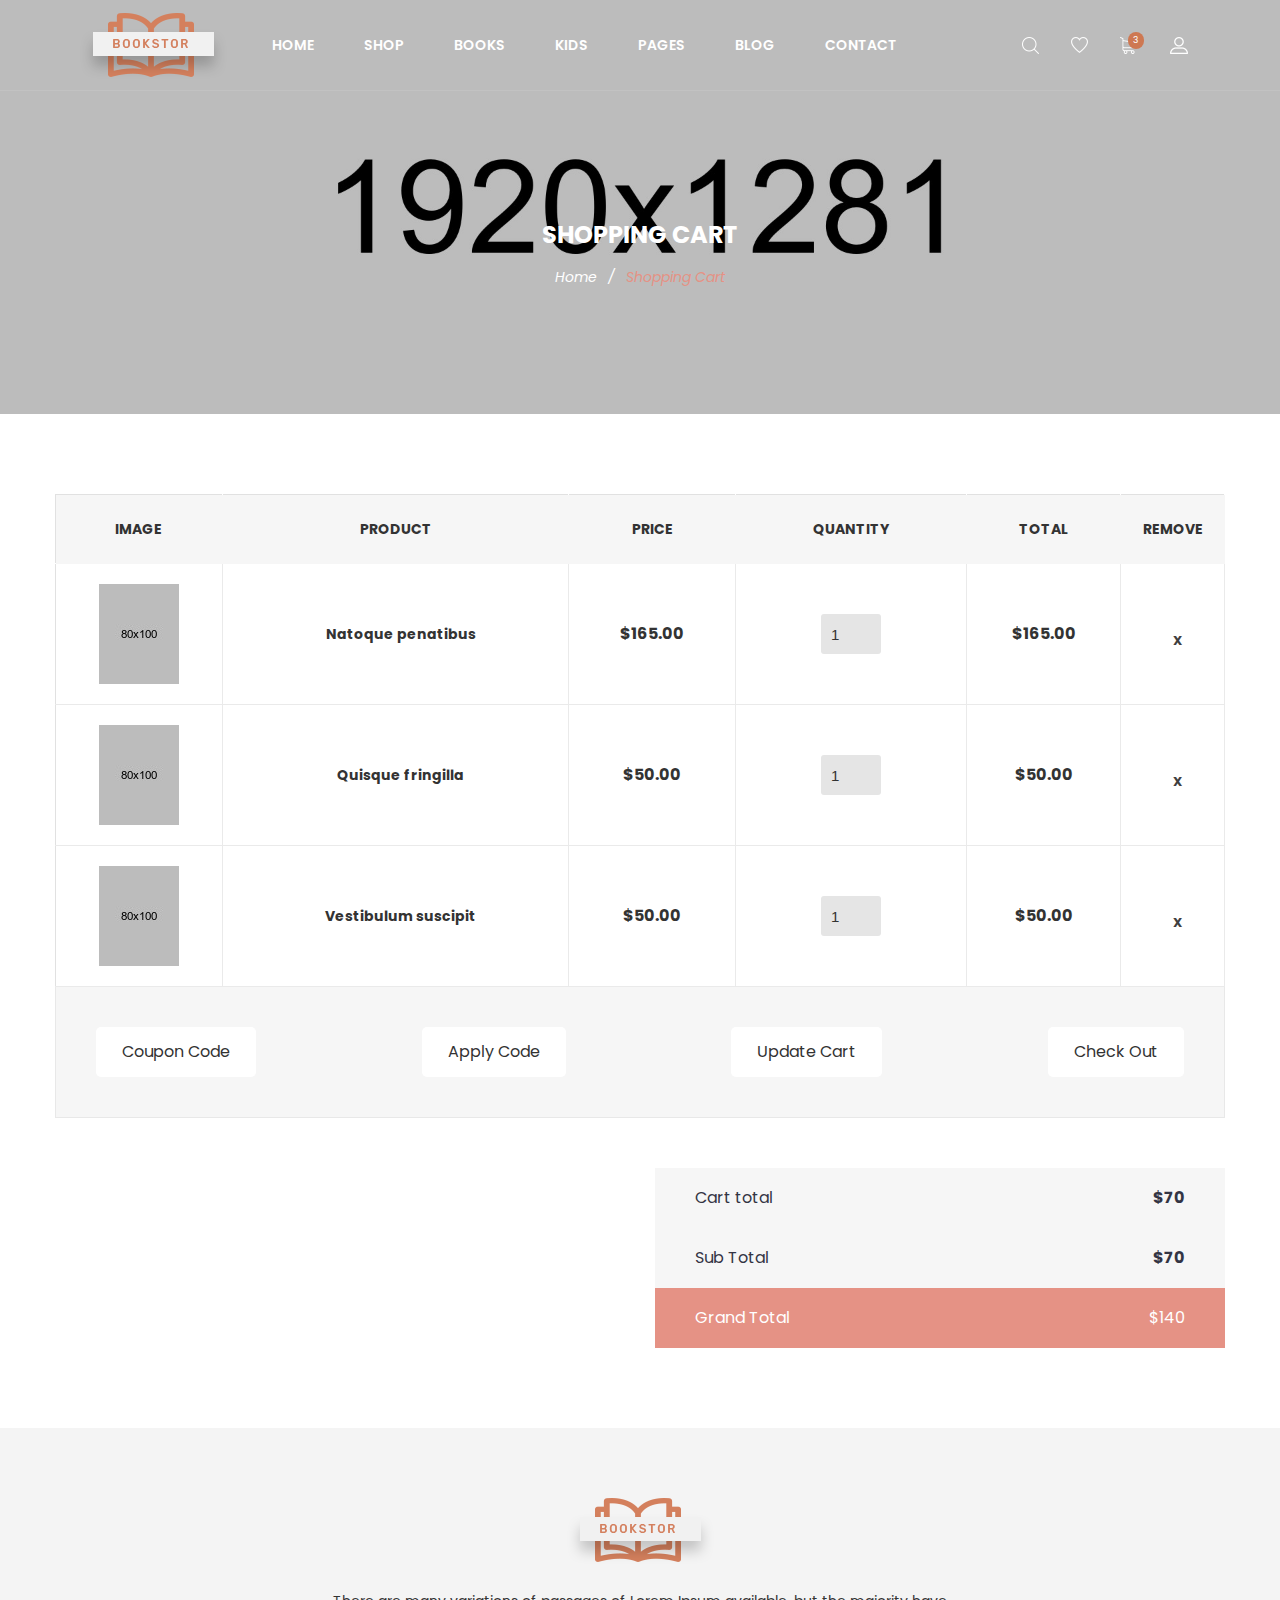
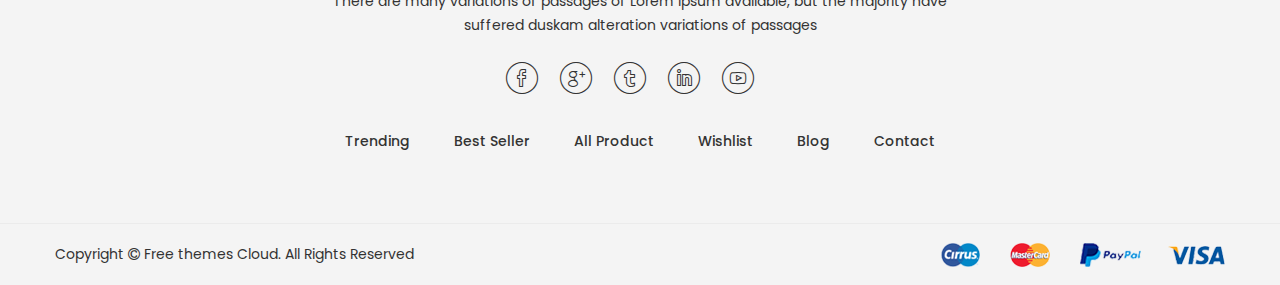
<file: cart.html>
﻿<!doctype html>
<html class="no-js" lang="zxx">
<head>
	<meta charset="utf-8">
	<meta http-equiv="x-ua-compatible" content="ie=edge">
	<title>Shopping Cart | Bookshop Responsive Bootstrap4 Template</title>
	<meta name="description" content="">
	<meta name="viewport" content="width=device-width, initial-scale=1">

	<!-- Favicons -->
	<link rel="shortcut icon" href="images/favicon.ico">
	<link rel="apple-touch-icon" href="images/icon.png">

	<!-- Google font (font-family: 'Roboto', sans-serif; Poppins ; Satisfy) -->
	<link href="https://fonts.googleapis.com/css?family=Open+Sans:300,400,600,700,800" rel="stylesheet"> 
	<link href="https://fonts.googleapis.com/css?family=Poppins:300,300i,400,400i,500,600,600i,700,700i,800" rel="stylesheet">
	<link href="https://fonts.googleapis.com/css?family=Roboto:100,300,400,500,700,900" rel="stylesheet">

	<!-- Stylesheets -->
	<link rel="stylesheet" href="css/bootstrap.min.css">
	<link rel="stylesheet" href="css/plugins.css">
	<link rel="stylesheet" href="style.css">

	<!-- Cusom css -->
   <link rel="stylesheet" href="css/custom.css">

	<!-- Modernizer js -->
	<script src="js/vendor/modernizr-3.5.0.min.js"></script>
</head>
<body>
	<!--[if lte IE 9]>
		<p class="browserupgrade">You are using an <strong>outdated</strong> browser. Please <a href="https://browsehappy.com/">upgrade your browser</a> to improve your experience and security.</p>
	<![endif]-->

	<!-- Main wrapper -->
	<div class="wrapper" id="wrapper">
		
		<!-- Header -->
		<header id="wn__header" class="oth-page header__area header__absolute sticky__header">
			<div class="container-fluid">
				<div class="row">
					<div class="col-md-4 col-sm-4 col-7 col-lg-2">
						<div class="logo">
							<a href="index.html">
								<img src="../images/logo/logo.png" alt="logo images">
							</a>
						</div>
					</div>
					<div class="col-lg-8 d-none d-lg-block">
						<nav class="mainmenu__nav">
							<ul class="meninmenu d-flex justify-content-start">
								<li class="drop with--one--item"><a href="index.html">Home</a></li>
								<li class="drop"><a href="#">Shop</a>
									<div class="megamenu mega03">
										<ul class="item item03">
											<li class="title">Shop Layout</li>
											<li><a href="shop-grid.html">Shop Grid</a></li>
											<li><a href="single-product.html">Single Product</a></li>
										</ul>
										<ul class="item item03">
											<li class="title">Shop Page</li>
											<li><a href="my-account.html">My Account</a></li>
											<li><a href="cart.html">Cart Page</a></li>
											<li><a href="checkout.html">Checkout Page</a></li>
											<li><a href="wishlist.html">Wishlist Page</a></li>
											<li><a href="error404.html">404 Page</a></li>
											<li><a href="faq.html">Faq Page</a></li>
										</ul>
										<ul class="item item03">
											<li class="title">Bargain Books</li>
											<li><a href="shop-grid.html">Bargain Bestsellers</a></li>
											<li><a href="shop-grid.html">Activity Kits</a></li>
											<li><a href="shop-grid.html">B&N Classics</a></li>
											<li><a href="shop-grid.html">Books Under $5</a></li>
											<li><a href="shop-grid.html">Bargain Books</a></li>
										</ul>
									</div>
								</li>
								<li class="drop"><a href="shop-grid.html">Books</a>
									<div class="megamenu mega03">
										<ul class="item item03">
											<li class="title">Categories</li>
											<li><a href="shop-grid.html">Biography </a></li>
											<li><a href="shop-grid.html">Business </a></li>
											<li><a href="shop-grid.html">Cookbooks </a></li>
											<li><a href="shop-grid.html">Health & Fitness </a></li>
											<li><a href="shop-grid.html">History </a></li>
										</ul>
										<ul class="item item03">
											<li class="title">Customer Favourite</li>
											<li><a href="shop-grid.html">Mystery</a></li>
											<li><a href="shop-grid.html">Religion & Inspiration</a></li>
											<li><a href="shop-grid.html">Romance</a></li>
											<li><a href="shop-grid.html">Fiction/Fantasy</a></li>
											<li><a href="shop-grid.html">Sleeveless</a></li>
										</ul>
										<ul class="item item03">
											<li class="title">Collections</li>
											<li><a href="shop-grid.html">Science </a></li>
											<li><a href="shop-grid.html">Fiction/Fantasy</a></li>
											<li><a href="shop-grid.html">Self-Improvemen</a></li>
											<li><a href="shop-grid.html">Home & Garden</a></li>
											<li><a href="shop-grid.html">Humor Books</a></li>
										</ul>
									</div>
								</li>
								<li class="drop"><a href="shop-grid.html">Kids</a>
									<div class="megamenu mega02">
										<ul class="item item02">
											<li class="title">Top Collections</li>
											<li><a href="shop-grid.html">American Girl</a></li>
											<li><a href="shop-grid.html">Diary Wimpy Kid</a></li>
											<li><a href="shop-grid.html">Finding Dory</a></li>
											<li><a href="shop-grid.html">Harry Potter</a></li>
											<li><a href="shop-grid.html">Land of Stories</a></li>
										</ul>
										<ul class="item item02">
											<li class="title">More For Kids</li>
											<li><a href="shop-grid.html">B&N Educators</a></li>
											<li><a href="shop-grid.html">B&N Kids' Club</a></li>
											<li><a href="shop-grid.html">Kids' Music</a></li>
											<li><a href="shop-grid.html">Toys & Games</a></li>
											<li><a href="shop-grid.html">Hoodies</a></li>
										</ul>
									</div>
								</li>
								<li class="drop"><a href="#">Pages</a>
									<div class="megamenu dropdown">
										<ul class="item item01">
											<li><a href="about.html">About Page</a></li>
											<li class="label2"><a href="portfolio.html">Portfolio</a>
												<ul>
													<li><a href="portfolio.html">Portfolio</a></li>
													<li><a href="portfolio-details.html">Portfolio Details</a></li>
												</ul>
											</li>
											<li><a href="my-account.html">My Account</a></li>
											<li><a href="cart.html">Cart Page</a></li>
											<li><a href="checkout.html">Checkout Page</a></li>
											<li><a href="wishlist.html">Wishlist Page</a></li>
											<li><a href="error404.html">404 Page</a></li>
											<li><a href="faq.html">Faq Page</a></li>
											<li><a href="team.html">Team Page</a></li>
										</ul>
									</div>
								</li>
								<li class="drop"><a href="blog.html">Blog</a>
									<div class="megamenu dropdown">
										<ul class="item item01">
											<li><a href="blog.html">Blog Page</a></li>
											<li><a href="blog-details.html">Blog Details</a></li>
										</ul>
									</div>
								</li>
								<li><a href="contact.html">Contact</a></li>
							</ul>
						</nav>
					</div>
					<div class="col-md-8 col-sm-8 col-5 col-lg-2">
						<ul class="header__sidebar__right d-flex justify-content-end align-items-center">
							<li class="shop_search"><a class="search__active" href="#"></a></li>
							<li class="wishlist"><a href="#"></a></li>
							<li class="shopcart"><a class="cartbox_active" href="#"><span class="product_qun">3</span></a>
								<!-- Start Shopping Cart -->
								<div class="block-minicart minicart__active">
									<div class="minicart-content-wrapper">
										<div class="micart__close">
											<span>close</span>
										</div>
										<div class="items-total d-flex justify-content-between">
											<span>3 items</span>
											<span>Cart Subtotal</span>
										</div>
										<div class="total_amount text-right">
											<span>$66.00</span>
										</div>
										<div class="mini_action checkout">
											<a class="checkout__btn" href="cart.html">Go to Checkout</a>
										</div>
										<div class="single__items">
											<div class="miniproduct">
												<div class="item01 d-flex">
													<div class="thumb">
														<a href="product-details.html"><img src="../images/product/sm-img/1.jpg" alt="product images"></a>
													</div>
													<div class="content">
														<h6><a href="product-details.html">Voyage Yoga Bag</a></h6>
														<span class="prize">$30.00</span>
														<div class="product_prize d-flex justify-content-between">
															<span class="qun">Qty: 01</span>
															<ul class="d-flex justify-content-end">
																<li><a href="#"><i class="zmdi zmdi-settings"></i></a></li>
																<li><a href="#"><i class="zmdi zmdi-delete"></i></a></li>
															</ul>
														</div>
													</div>
												</div>
												<div class="item01 d-flex mt--20">
													<div class="thumb">
														<a href="product-details.html"><img src="../images/product/sm-img/3.jpg" alt="product images"></a>
													</div>
													<div class="content">
														<h6><a href="product-details.html">Impulse Duffle</a></h6>
														<span class="prize">$40.00</span>
														<div class="product_prize d-flex justify-content-between">
															<span class="qun">Qty: 03</span>
															<ul class="d-flex justify-content-end">
																<li><a href="#"><i class="zmdi zmdi-settings"></i></a></li>
																<li><a href="#"><i class="zmdi zmdi-delete"></i></a></li>
															</ul>
														</div>
													</div>
												</div>
												<div class="item01 d-flex mt--20">
													<div class="thumb">
														<a href="product-details.html"><img src="../images/product/sm-img/2.jpg" alt="product images"></a>
													</div>
													<div class="content">
														<h6><a href="product-details.html">Compete Track Tote</a></h6>
														<span class="prize">$40.00</span>
														<div class="product_prize d-flex justify-content-between">
															<span class="qun">Qty: 03</span>
															<ul class="d-flex justify-content-end">
																<li><a href="#"><i class="zmdi zmdi-settings"></i></a></li>
																<li><a href="#"><i class="zmdi zmdi-delete"></i></a></li>
															</ul>
														</div>
													</div>
												</div>
											</div>
										</div>
										<div class="mini_action cart">
											<a class="cart__btn" href="cart.html">View and edit cart</a>
										</div>
									</div>
								</div>
								<!-- End Shopping Cart -->
							</li>
							<li class="setting__bar__icon"><a class="setting__active" href="#"></a>
								<div class="searchbar__content setting__block">
									<div class="content-inner">
										<div class="switcher-currency">
											<strong class="label switcher-label">
												<span>Currency</span>
											</strong>
											<div class="switcher-options">
												<div class="switcher-currency-trigger">
													<span class="currency-trigger">USD - US Dollar</span>
													<ul class="switcher-dropdown">
														<li>GBP - British Pound Sterling</li>
														<li>EUR - Euro</li>
													</ul>
												</div>
											</div>
										</div>
										<div class="switcher-currency">
											<strong class="label switcher-label">
												<span>Language</span>
											</strong>
											<div class="switcher-options">
												<div class="switcher-currency-trigger">
													<span class="currency-trigger">English01</span>
													<ul class="switcher-dropdown">
														<li>English02</li>
														<li>English03</li>
														<li>English04</li>
														<li>English05</li>
													</ul>
												</div>
											</div>
										</div>
										<div class="switcher-currency">
											<strong class="label switcher-label">
												<span>Select Store</span>
											</strong>
											<div class="switcher-options">
												<div class="switcher-currency-trigger">
													<span class="currency-trigger">Fashion Store</span>
													<ul class="switcher-dropdown">
														<li>Furniture</li>
														<li>Shoes</li>
														<li>Speaker Store</li>
														<li>Furniture</li>
													</ul>
												</div>
											</div>
										</div>
										<div class="switcher-currency">
											<strong class="label switcher-label">
												<span>My Account</span>
											</strong>
											<div class="switcher-options">
												<div class="switcher-currency-trigger">
													<div class="setting__menu">
														<span><a href="#">Compare Product</a></span>
														<span><a href="#">My Account</a></span>
														<span><a href="#">My Wishlist</a></span>
														<span><a href="#">Sign In</a></span>
														<span><a href="#">Create An Account</a></span>
													</div>
												</div>
											</div>
										</div>
									</div>
								</div>
							</li>
						</ul>
					</div>
				</div>
				<!-- Start Mobile Menu -->
				<div class="row d-none">
					<div class="col-lg-12 d-none">
						<nav class="mobilemenu__nav">
							<ul class="meninmenu">
								<li><a href="index.html">Home</a></li>
								<li><a href="#">Pages</a>
									<ul>
										<li><a href="about.html">About Page</a></li>
										<li><a href="portfolio.html">Portfolio</a>
											<ul>
												<li><a href="portfolio.html">Portfolio</a></li>
												<li><a href="portfolio-details.html">Portfolio Details</a></li>
											</ul>
										</li>
										<li><a href="my-account.html">My Account</a></li>
										<li><a href="cart.html">Cart Page</a></li>
										<li><a href="checkout.html">Checkout Page</a></li>
										<li><a href="wishlist.html">Wishlist Page</a></li>
										<li><a href="error404.html">404 Page</a></li>
										<li><a href="faq.html">Faq Page</a></li>
										<li><a href="team.html">Team Page</a></li>
									</ul>
								</li>
								<li><a href="shop-grid.html">Shop</a>
									<ul>
										<li><a href="shop-grid.html">Shop Grid</a></li>
										<li><a href="single-product.html">Single Product</a></li>
									</ul>
								</li>
								<li><a href="blog.html">Blog</a>
									<ul>
										<li><a href="blog.html">Blog Page</a></li>
										<li><a href="blog-details.html">Blog Details</a></li>
									</ul>
								</li>
								<li><a href="contact.html">Contact</a></li>
							</ul>
						</nav>
					</div>
				</div>
				<!-- End Mobile Menu -->
	            <div class="mobile-menu d-block d-lg-none">
	            </div>
	            <!-- Mobile Menu -->	
			</div>		
		</header>
		<!-- //Header -->
		<!-- Start Search Popup -->
		<div class="box-search-content search_active block-bg close__top">
			<form id="search_mini_form" class="minisearch" action="#">
				<div class="field__search">
					<input type="text" placeholder="Search entire store here...">
					<div class="action">
						<a href="#"><i class="zmdi zmdi-search"></i></a>
					</div>
				</div>
			</form>
			<div class="close__wrap">
				<span>close</span>
			</div>
		</div>
		<!-- End Search Popup -->
        <!-- Start Bradcaump area -->
        <div class="ht__bradcaump__area bg-image--3">
            <div class="container">
                <div class="row">
                    <div class="col-lg-12">
                        <div class="bradcaump__inner text-center">
                        	<h2 class="bradcaump-title">Shopping Cart</h2>
                            <nav class="bradcaump-content">
                              <a class="breadcrumb_item" href="index.html">Home</a>
                              <span class="brd-separetor">/</span>
                              <span class="breadcrumb_item active">Shopping Cart</span>
                            </nav>
                        </div>
                    </div>
                </div>
            </div>
        </div>
        <!-- End Bradcaump area -->
        <!-- cart-main-area start -->
        <div class="cart-main-area section-padding--lg bg--white">
            <div class="container">
                <div class="row">
                    <div class="col-md-12 col-sm-12 ol-lg-12">
                        <form action="#">               
                            <div class="table-content wnro__table table-responsive">
                                <table>
                                    <thead>
                                        <tr class="title-top">
                                            <th class="product-thumbnail">Image</th>
                                            <th class="product-name">Product</th>
                                            <th class="product-price">Price</th>
                                            <th class="product-quantity">Quantity</th>
                                            <th class="product-subtotal">Total</th>
                                            <th class="product-remove">Remove</th>
                                        </tr>
                                    </thead>
                                    <tbody>
                                        <tr>
                                            <td class="product-thumbnail"><a href="#"><img src="../images/product/sm-3/1.jpg" alt="product img"></a></td>
                                            <td class="product-name"><a href="#">Natoque penatibus</a></td>
                                            <td class="product-price"><span class="amount">$165.00</span></td>
                                            <td class="product-quantity"><input type="number" value="1"></td>
                                            <td class="product-subtotal">$165.00</td>
                                            <td class="product-remove"><a href="#">X</a></td>
                                        </tr>
                                        <tr>
                                            <td class="product-thumbnail"><a href="#"><img src="../images/product/sm-3/2.jpg" alt="product img"></a></td>
                                            <td class="product-name"><a href="#">Quisque fringilla</a></td>
                                            <td class="product-price"><span class="amount">$50.00</span></td>
                                            <td class="product-quantity"><input type="number" value="1"></td>
                                            <td class="product-subtotal">$50.00</td>
                                            <td class="product-remove"><a href="#">X</a></td>
                                        </tr>
                                        <tr>
                                            <td class="product-thumbnail"><a href="#"><img src="../images/product/sm-3/3.jpg" alt="product img"></a></td>
                                            <td class="product-name"><a href="#">Vestibulum suscipit</a></td>
                                            <td class="product-price"><span class="amount">$50.00</span></td>
                                            <td class="product-quantity"><input type="number" value="1"></td>
                                            <td class="product-subtotal">$50.00</td>
                                            <td class="product-remove"><a href="#">X</a></td>
                                        </tr>
                                    </tbody>
                                </table>
                            </div>
                        </form> 
                        <div class="cartbox__btn">
                            <ul class="cart__btn__list d-flex flex-wrap flex-md-nowrap flex-lg-nowrap justify-content-between">
                                <li><a href="#">Coupon Code</a></li>
                                <li><a href="#">Apply Code</a></li>
                                <li><a href="#">Update Cart</a></li>
                                <li><a href="#">Check Out</a></li>
                            </ul>
                        </div>
                    </div>
                </div>
                <div class="row">
                    <div class="col-lg-6 offset-lg-6">
                        <div class="cartbox__total__area">
                            <div class="cartbox-total d-flex justify-content-between">
                                <ul class="cart__total__list">
                                    <li>Cart total</li>
                                    <li>Sub Total</li>
                                </ul>
                                <ul class="cart__total__tk">
                                    <li>$70</li>
                                    <li>$70</li>
                                </ul>
                            </div>
                            <div class="cart__total__amount">
                                <span>Grand Total</span>
                                <span>$140</span>
                            </div>
                        </div>
                    </div>
                </div>
            </div>  
        </div>
        <!-- cart-main-area end -->
		<!-- Footer Area -->
		<footer id="wn__footer" class="footer__area bg__cat--8 brown--color">
			<div class="footer-static-top">
				<div class="container">
					<div class="row">
						<div class="col-lg-12">
							<div class="footer__widget footer__menu">
								<div class="ft__logo">
									<a href="index.html">
										<img src="../images/logo/3.png" alt="logo">
									</a>
									<p>There are many variations of passages of Lorem Ipsum available, but the majority have suffered duskam alteration variations of passages</p>
								</div>
								<div class="footer__content">
									<ul class="social__net social__net--2 d-flex justify-content-center">
										<li><a href="#"><i class="bi bi-facebook"></i></a></li>
										<li><a href="#"><i class="bi bi-google"></i></a></li>
										<li><a href="#"><i class="bi bi-twitter"></i></a></li>
										<li><a href="#"><i class="bi bi-linkedin"></i></a></li>
										<li><a href="#"><i class="bi bi-youtube"></i></a></li>
									</ul>
									<ul class="mainmenu d-flex justify-content-center">
										<li><a href="index.html">Trending</a></li>
										<li><a href="index.html">Best Seller</a></li>
										<li><a href="index.html">All Product</a></li>
										<li><a href="index.html">Wishlist</a></li>
										<li><a href="index.html">Blog</a></li>
										<li><a href="index.html">Contact</a></li>
									</ul>
								</div>
							</div>
						</div>
					</div>
				</div>
			</div>
			<div class="copyright__wrapper">
				<div class="container">
					<div class="row">
						<div class="col-lg-6 col-md-6 col-sm-12">
							<div class="copyright">
								<div class="copy__right__inner text-left">
									<p>Copyright <i class="fa fa-copyright"></i> <a href="https://freethemescloud.com/">Free themes Cloud.</a> All Rights Reserved</p>
								</div>
							</div>
						</div>
						<div class="col-lg-6 col-md-6 col-sm-12">
							<div class="payment text-right">
								<img src="../images/icons/payment.png" alt="" />
							</div>
						</div>
					</div>
				</div>
			</div>
		</footer>
		<!-- //Footer Area -->

	</div>
	<!-- //Main wrapper -->

	<!-- JS Files -->
	<script src="js/vendor/jquery-3.2.1.min.js"></script>
	<script src="js/popper.min.js"></script>
	<script src="js/bootstrap.min.js"></script>
	<script src="js/plugins.js"></script>
	<script src="js/active.js"></script>
	
</body>
</html>
</file>
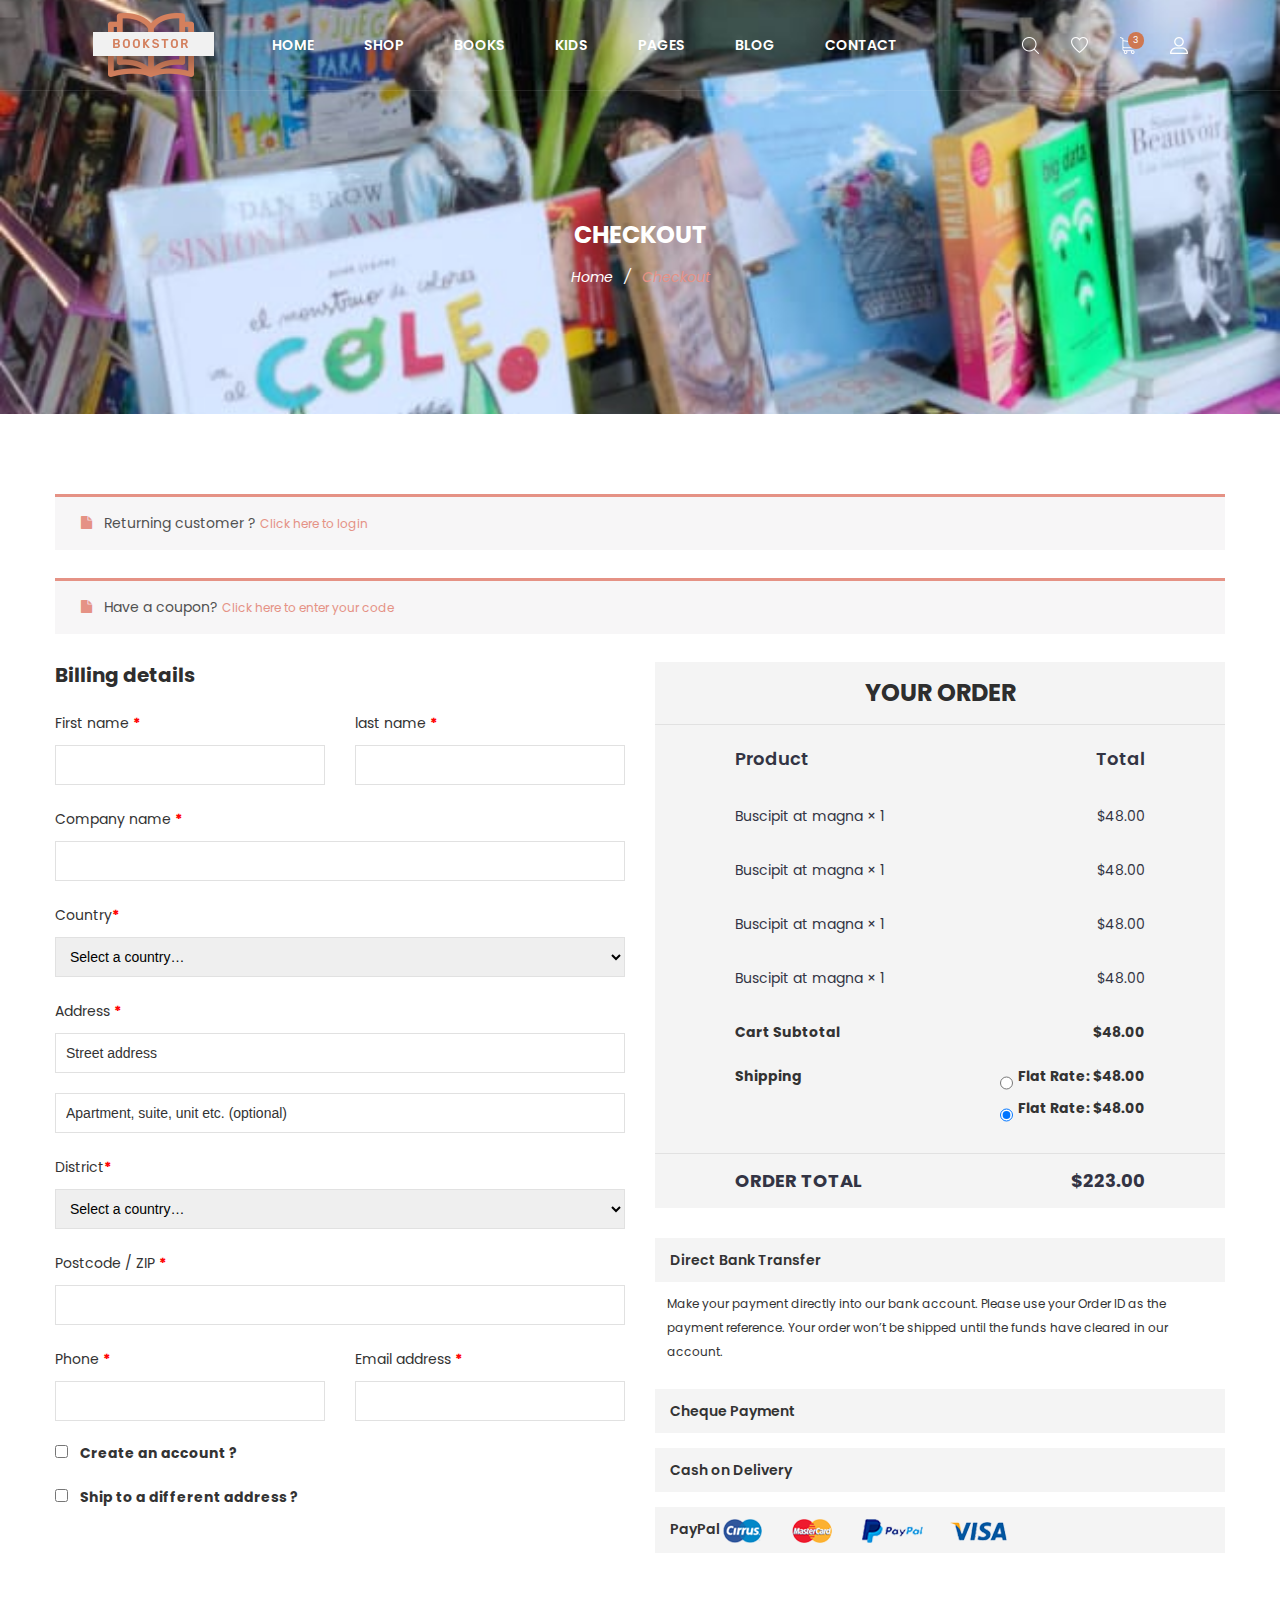
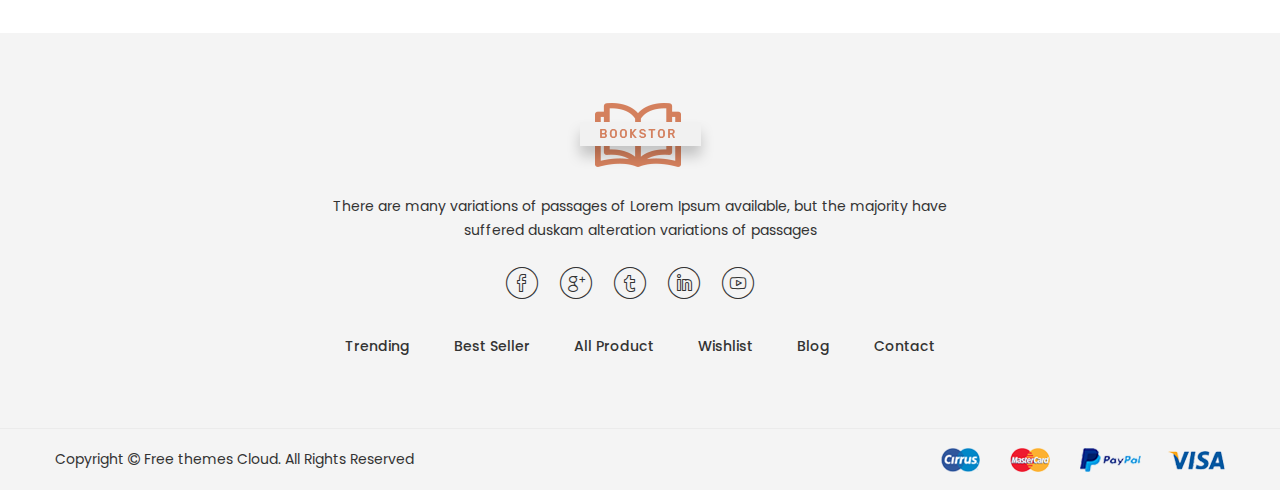
<file: checkout.html>
﻿<!doctype html>
<html class="no-js" lang="zxx">
<head>
	<meta charset="utf-8">
	<meta http-equiv="x-ua-compatible" content="ie=edge">
	<title>Checkout | Bookshop Responsive Bootstrap4 Template</title>
	<meta name="description" content="">
	<meta name="viewport" content="width=device-width, initial-scale=1">

	<!-- Favicons -->
	<link rel="shortcut icon" href="images/favicon.ico">
	<link rel="apple-touch-icon" href="images/icon.png">

	<!-- Google font (font-family: 'Roboto', sans-serif; Poppins ; Satisfy) -->
	<link href="https://fonts.googleapis.com/css?family=Open+Sans:300,400,600,700,800" rel="stylesheet"> 
	<link href="https://fonts.googleapis.com/css?family=Poppins:300,300i,400,400i,500,600,600i,700,700i,800" rel="stylesheet">
	<link href="https://fonts.googleapis.com/css?family=Roboto:100,300,400,500,700,900" rel="stylesheet"> 

	<!-- Stylesheets -->
	<link rel="stylesheet" href="css/bootstrap.min.css">
	<link rel="stylesheet" href="css/plugins.css">
	<link rel="stylesheet" href="style.css">

	<!-- Cusom css -->
   <link rel="stylesheet" href="css/custom.css">

	<!-- Modernizer js -->
	<script src="js/vendor/modernizr-3.5.0.min.js"></script>
</head>
<body>
	<!--[if lte IE 9]>
		<p class="browserupgrade">You are using an <strong>outdated</strong> browser. Please <a href="https://browsehappy.com/">upgrade your browser</a> to improve your experience and security.</p>
	<![endif]-->

	<!-- Main wrapper -->
	<div class="wrapper" id="wrapper">
		
		<!-- Header -->
		<header id="wn__header" class="oth-page header__area header__absolute sticky__header">
			<div class="container-fluid">
				<div class="row">
					<div class="col-md-4 col-sm-4 col-7 col-lg-2">
						<div class="logo">
							<a href="index.html">
								<img src="images/logo/logo.png" alt="logo images">
							</a>
						</div>
					</div>
					<div class="col-lg-8 d-none d-lg-block">
						<nav class="mainmenu__nav">
							<ul class="meninmenu d-flex justify-content-start">
								<li class="drop with--one--item"><a href="index.html">Home</a></li>
								<li class="drop"><a href="#">Shop</a>
									<div class="megamenu mega03">
										<ul class="item item03">
											<li class="title">Shop Layout</li>
											<li><a href="shop-grid.html">Shop Grid</a></li>
											<li><a href="single-product.html">Single Product</a></li>
										</ul>
										<ul class="item item03">
											<li class="title">Shop Page</li>
											<li><a href="my-account.html">My Account</a></li>
											<li><a href="cart.html">Cart Page</a></li>
											<li><a href="checkout.html">Checkout Page</a></li>
											<li><a href="wishlist.html">Wishlist Page</a></li>
											<li><a href="error404.html">404 Page</a></li>
											<li><a href="faq.html">Faq Page</a></li>
										</ul>
										<ul class="item item03">
											<li class="title">Bargain Books</li>
											<li><a href="shop-grid.html">Bargain Bestsellers</a></li>
											<li><a href="shop-grid.html">Activity Kits</a></li>
											<li><a href="shop-grid.html">B&N Classics</a></li>
											<li><a href="shop-grid.html">Books Under $5</a></li>
											<li><a href="shop-grid.html">Bargain Books</a></li>
										</ul>
									</div>
								</li>
								<li class="drop"><a href="shop-grid.html">Books</a>
									<div class="megamenu mega03">
										<ul class="item item03">
											<li class="title">Categories</li>
											<li><a href="shop-grid.html">Biography </a></li>
											<li><a href="shop-grid.html">Business </a></li>
											<li><a href="shop-grid.html">Cookbooks </a></li>
											<li><a href="shop-grid.html">Health & Fitness </a></li>
											<li><a href="shop-grid.html">History </a></li>
										</ul>
										<ul class="item item03">
											<li class="title">Customer Favourite</li>
											<li><a href="shop-grid.html">Mystery</a></li>
											<li><a href="shop-grid.html">Religion & Inspiration</a></li>
											<li><a href="shop-grid.html">Romance</a></li>
											<li><a href="shop-grid.html">Fiction/Fantasy</a></li>
											<li><a href="shop-grid.html">Sleeveless</a></li>
										</ul>
										<ul class="item item03">
											<li class="title">Collections</li>
											<li><a href="shop-grid.html">Science </a></li>
											<li><a href="shop-grid.html">Fiction/Fantasy</a></li>
											<li><a href="shop-grid.html">Self-Improvemen</a></li>
											<li><a href="shop-grid.html">Home & Garden</a></li>
											<li><a href="shop-grid.html">Humor Books</a></li>
										</ul>
									</div>
								</li>
								<li class="drop"><a href="shop-grid.html">Kids</a>
									<div class="megamenu mega02">
										<ul class="item item02">
											<li class="title">Top Collections</li>
											<li><a href="shop-grid.html">American Girl</a></li>
											<li><a href="shop-grid.html">Diary Wimpy Kid</a></li>
											<li><a href="shop-grid.html">Finding Dory</a></li>
											<li><a href="shop-grid.html">Harry Potter</a></li>
											<li><a href="shop-grid.html">Land of Stories</a></li>
										</ul>
										<ul class="item item02">
											<li class="title">More For Kids</li>
											<li><a href="shop-grid.html">B&N Educators</a></li>
											<li><a href="shop-grid.html">B&N Kids' Club</a></li>
											<li><a href="shop-grid.html">Kids' Music</a></li>
											<li><a href="shop-grid.html">Toys & Games</a></li>
											<li><a href="shop-grid.html">Hoodies</a></li>
										</ul>
									</div>
								</li>
								<li class="drop"><a href="#">Pages</a>
									<div class="megamenu dropdown">
										<ul class="item item01">
											<li><a href="about.html">About Page</a></li>
											<li class="label2"><a href="portfolio.html">Portfolio</a>
												<ul>
													<li><a href="portfolio.html">Portfolio</a></li>
													<li><a href="portfolio-details.html">Portfolio Details</a></li>
												</ul>
											</li>
											<li><a href="my-account.html">My Account</a></li>
											<li><a href="cart.html">Cart Page</a></li>
											<li><a href="checkout.html">Checkout Page</a></li>
											<li><a href="wishlist.html">Wishlist Page</a></li>
											<li><a href="error404.html">404 Page</a></li>
											<li><a href="faq.html">Faq Page</a></li>
											<li><a href="team.html">Team Page</a></li>
										</ul>
									</div>
								</li>
								<li class="drop"><a href="blog.html">Blog</a>
									<div class="megamenu dropdown">
										<ul class="item item01">
											<li><a href="blog.html">Blog Page</a></li>
											<li><a href="blog-details.html">Blog Details</a></li>
										</ul>
									</div>
								</li>
								<li><a href="contact.html">Contact</a></li>
							</ul>
						</nav>
					</div>
					<div class="col-md-8 col-sm-8 col-5 col-lg-2">
						<ul class="header__sidebar__right d-flex justify-content-end align-items-center">
							<li class="shop_search"><a class="search__active" href="#"></a></li>
							<li class="wishlist"><a href="#"></a></li>
							<li class="shopcart"><a class="cartbox_active" href="#"><span class="product_qun">3</span></a>
								<!-- Start Shopping Cart -->
								<div class="block-minicart minicart__active">
									<div class="minicart-content-wrapper">
										<div class="micart__close">
											<span>close</span>
										</div>
										<div class="items-total d-flex justify-content-between">
											<span>3 items</span>
											<span>Cart Subtotal</span>
										</div>
										<div class="total_amount text-right">
											<span>$66.00</span>
										</div>
										<div class="mini_action checkout">
											<a class="checkout__btn" href="cart.html">Go to Checkout</a>
										</div>
										<div class="single__items">
											<div class="miniproduct">
												<div class="item01 d-flex">
													<div class="thumb">
														<a href="product-details.html"><img src="images/product/sm-img/1.jpg" alt="product images"></a>
													</div>
													<div class="content">
														<h6><a href="product-details.html">Voyage Yoga Bag</a></h6>
														<span class="prize">$30.00</span>
														<div class="product_prize d-flex justify-content-between">
															<span class="qun">Qty: 01</span>
															<ul class="d-flex justify-content-end">
																<li><a href="#"><i class="zmdi zmdi-settings"></i></a></li>
																<li><a href="#"><i class="zmdi zmdi-delete"></i></a></li>
															</ul>
														</div>
													</div>
												</div>
												<div class="item01 d-flex mt--20">
													<div class="thumb">
														<a href="product-details.html"><img src="images/product/sm-img/3.jpg" alt="product images"></a>
													</div>
													<div class="content">
														<h6><a href="product-details.html">Impulse Duffle</a></h6>
														<span class="prize">$40.00</span>
														<div class="product_prize d-flex justify-content-between">
															<span class="qun">Qty: 03</span>
															<ul class="d-flex justify-content-end">
																<li><a href="#"><i class="zmdi zmdi-settings"></i></a></li>
																<li><a href="#"><i class="zmdi zmdi-delete"></i></a></li>
															</ul>
														</div>
													</div>
												</div>
												<div class="item01 d-flex mt--20">
													<div class="thumb">
														<a href="product-details.html"><img src="images/product/sm-img/2.jpg" alt="product images"></a>
													</div>
													<div class="content">
														<h6><a href="product-details.html">Compete Track Tote</a></h6>
														<span class="prize">$40.00</span>
														<div class="product_prize d-flex justify-content-between">
															<span class="qun">Qty: 03</span>
															<ul class="d-flex justify-content-end">
																<li><a href="#"><i class="zmdi zmdi-settings"></i></a></li>
																<li><a href="#"><i class="zmdi zmdi-delete"></i></a></li>
															</ul>
														</div>
													</div>
												</div>
											</div>
										</div>
										<div class="mini_action cart">
											<a class="cart__btn" href="cart.html">View and edit cart</a>
										</div>
									</div>
								</div>
								<!-- End Shopping Cart -->
							</li>
							<li class="setting__bar__icon"><a class="setting__active" href="#"></a>
								<div class="searchbar__content setting__block">
									<div class="content-inner">
										<div class="switcher-currency">
											<strong class="label switcher-label">
												<span>Currency</span>
											</strong>
											<div class="switcher-options">
												<div class="switcher-currency-trigger">
													<span class="currency-trigger">USD - US Dollar</span>
													<ul class="switcher-dropdown">
														<li>GBP - British Pound Sterling</li>
														<li>EUR - Euro</li>
													</ul>
												</div>
											</div>
										</div>
										<div class="switcher-currency">
											<strong class="label switcher-label">
												<span>Language</span>
											</strong>
											<div class="switcher-options">
												<div class="switcher-currency-trigger">
													<span class="currency-trigger">English01</span>
													<ul class="switcher-dropdown">
														<li>English02</li>
														<li>English03</li>
														<li>English04</li>
														<li>English05</li>
													</ul>
												</div>
											</div>
										</div>
										<div class="switcher-currency">
											<strong class="label switcher-label">
												<span>Select Store</span>
											</strong>
											<div class="switcher-options">
												<div class="switcher-currency-trigger">
													<span class="currency-trigger">Fashion Store</span>
													<ul class="switcher-dropdown">
														<li>Furniture</li>
														<li>Shoes</li>
														<li>Speaker Store</li>
														<li>Furniture</li>
													</ul>
												</div>
											</div>
										</div>
										<div class="switcher-currency">
											<strong class="label switcher-label">
												<span>My Account</span>
											</strong>
											<div class="switcher-options">
												<div class="switcher-currency-trigger">
													<div class="setting__menu">
														<span><a href="#">Compare Product</a></span>
														<span><a href="#">My Account</a></span>
														<span><a href="#">My Wishlist</a></span>
														<span><a href="#">Sign In</a></span>
														<span><a href="#">Create An Account</a></span>
													</div>
												</div>
											</div>
										</div>
									</div>
								</div>
							</li>
						</ul>
					</div>
				</div>
				<!-- Start Mobile Menu -->
				<div class="row d-none">
					<div class="col-lg-12 d-none">
						<nav class="mobilemenu__nav">
							<ul class="meninmenu">
								<li><a href="index.html">Home</a></li>
								<li><a href="#">Pages</a>
									<ul>
										<li><a href="about.html">About Page</a></li>
										<li><a href="portfolio.html">Portfolio</a>
											<ul>
												<li><a href="portfolio.html">Portfolio</a></li>
												<li><a href="portfolio-details.html">Portfolio Details</a></li>
											</ul>
										</li>
										<li><a href="my-account.html">My Account</a></li>
										<li><a href="cart.html">Cart Page</a></li>
										<li><a href="checkout.html">Checkout Page</a></li>
										<li><a href="wishlist.html">Wishlist Page</a></li>
										<li><a href="error404.html">404 Page</a></li>
										<li><a href="faq.html">Faq Page</a></li>
										<li><a href="team.html">Team Page</a></li>
									</ul>
								</li>
								<li><a href="shop-grid.html">Shop</a>
									<ul>
										<li><a href="shop-grid.html">Shop Grid</a></li>
										<li><a href="single-product.html">Single Product</a></li>
									</ul>
								</li>
								<li><a href="blog.html">Blog</a>
									<ul>
										<li><a href="blog.html">Blog Page</a></li>
										<li><a href="blog-details.html">Blog Details</a></li>
									</ul>
								</li>
								<li><a href="contact.html">Contact</a></li>
							</ul>
						</nav>
					</div>
				</div>
				<!-- End Mobile Menu -->
	            <div class="mobile-menu d-block d-lg-none">
	            </div>
	            <!-- Mobile Menu -->	
			</div>		
		</header>
		<!-- //Header -->
		<!-- Start Search Popup -->
		<div class="box-search-content search_active block-bg close__top">
			<form id="search_mini_form" class="minisearch" action="#">
				<div class="field__search">
					<input type="text" placeholder="Search entire store here...">
					<div class="action">
						<a href="#"><i class="zmdi zmdi-search"></i></a>
					</div>
				</div>
			</form>
			<div class="close__wrap">
				<span>close</span>
			</div>
		</div>
		<!-- End Search Popup -->
        <!-- Start Bradcaump area -->
        <div class="ht__bradcaump__area bg-image--4">
            <div class="container">
                <div class="row">
                    <div class="col-lg-12">
                        <div class="bradcaump__inner text-center">
                        	<h2 class="bradcaump-title">Checkout</h2>
                            <nav class="bradcaump-content">
                              <a class="breadcrumb_item" href="index.html">Home</a>
                              <span class="brd-separetor">/</span>
                              <span class="breadcrumb_item active">Checkout</span>
                            </nav>
                        </div>
                    </div>
                </div>
            </div>
        </div>
        <!-- End Bradcaump area -->
        <!-- Start Checkout Area -->
        <section class="wn__checkout__area section-padding--lg bg__white">
        	<div class="container">
        		<div class="row">
        			<div class="col-lg-12">
        				<div class="wn_checkout_wrap">
        					<div class="checkout_info">
        						<span>Returning customer ?</span>
        						<a class="showlogin" href="#">Click here to login</a>
        					</div>
        					<div class="checkout_login">
        						<form class="wn__checkout__form" action="#">
        							<p>If you have shopped with us before, please enter your details in the boxes below. If you are a new customer please proceed to the Billing & Shipping section.</p>

        							<div class="input__box">
        								<label>Username or email <span>*</span></label>
        								<input type="text">
        							</div>

        							<div class="input__box">
        								<label>password <span>*</span></label>
        								<input type="password">
        							</div>
        							<div class="form__btn">
        								<button>Login</button>
        								<label class="label-for-checkbox">
        									<input id="rememberme" name="rememberme" value="forever" type="checkbox">
        									<span>Remember me</span>
        								</label>
        								<a href="#">Lost your password?</a>
        							</div>
        						</form>
        					</div>
        					<div class="checkout_info">
        						<span>Have a coupon? </span>
        						<a class="showcoupon" href="#">Click here to enter your code</a>
        					</div>
        					<div class="checkout_coupon">
        						<form action="#">
        							<div class="form__coupon">
        								<input type="text" placeholder="Coupon code">
        								<button>Apply coupon</button>
        							</div>
        						</form>
        					</div>
        				</div>
        			</div>
        		</div>
        		<div class="row">
        			<div class="col-lg-6 col-12">
        				<div class="customer_details">
        					<h3>Billing details</h3>
        					<div class="customar__field">
        						<div class="margin_between">
	        						<div class="input_box space_between">
	        							<label>First name <span>*</span></label>
	        							<input type="text">
	        						</div>
	        						<div class="input_box space_between">
	        							<label>last name <span>*</span></label>
	        							<input type="text">
	        						</div>
        						</div>
        						<div class="input_box">
        							<label>Company name <span>*</span></label>
        							<input type="text">
        						</div>
        						<div class="input_box">
        							<label>Country<span>*</span></label>
        							<select class="select__option">
										<option>Select a country…</option>
										<option>Afghanistan</option>
										<option>American Samoa</option>
										<option>Anguilla</option>
										<option>American Samoa</option>
										<option>Antarctica</option>
										<option>Antigua and Barbuda</option>
        							</select>
        						</div>
        						<div class="input_box">
        							<label>Address <span>*</span></label>
        							<input type="text" placeholder="Street address">
        						</div>
        						<div class="input_box">
        							<input type="text" placeholder="Apartment, suite, unit etc. (optional)">
        						</div>
        						<div class="input_box">
        							<label>District<span>*</span></label>
        							<select class="select__option">
										<option>Select a country…</option>
										<option>Afghanistan</option>
										<option>American Samoa</option>
										<option>Anguilla</option>
										<option>American Samoa</option>
										<option>Antarctica</option>
										<option>Antigua and Barbuda</option>
        							</select>
        						</div>
								<div class="input_box">
									<label>Postcode / ZIP <span>*</span></label>
									<input type="text">
								</div>
								<div class="margin_between">
									<div class="input_box space_between">
										<label>Phone <span>*</span></label>
										<input type="text">
									</div>

									<div class="input_box space_between">
										<label>Email address <span>*</span></label>
										<input type="email">
									</div>
								</div>
        					</div>
        					<div class="create__account">
        						<div class="wn__accountbox">
	        						<input class="input-checkbox" name="createaccount" value="1" type="checkbox">
	        						<span>Create an account ?</span>
        						</div>
        						<div class="account__field">
        							<form action="#">
        								<label>Account password <span>*</span></label>
        								<input type="text" placeholder="password">
        							</form>
        						</div>
        					</div>
        				</div>
        				<div class="customer_details mt--20">
        					<div class="differt__address">
	        					<input name="ship_to_different_address" value="1" type="checkbox">
	        					<span>Ship to a different address ?</span>
        					</div>
        					<div class="customar__field differt__form mt--40">
        						<div class="margin_between">
	        						<div class="input_box space_between">
	        							<label>First name <span>*</span></label>
	        							<input type="text">
	        						</div>
	        						<div class="input_box space_between">
	        							<label>last name <span>*</span></label>
	        							<input type="text">
	        						</div>
        						</div>
        						<div class="input_box">
        							<label>Company name <span>*</span></label>
        							<input type="text">
        						</div>
        						<div class="input_box">
        							<label>Country<span>*</span></label>
        							<select class="select__option">
										<option>Select a country…</option>
										<option>Afghanistan</option>
										<option>American Samoa</option>
										<option>Anguilla</option>
										<option>American Samoa</option>
										<option>Antarctica</option>
										<option>Antigua and Barbuda</option>
        							</select>
        						</div>
        						<div class="input_box">
        							<label>Address <span>*</span></label>
        							<input type="text" placeholder="Street address">
        						</div>
        						<div class="input_box">
        							<input type="text" placeholder="Apartment, suite, unit etc. (optional)">
        						</div>
        						<div class="input_box">
        							<label>District<span>*</span></label>
        							<select class="select__option"> 
										<option>Select a country…</option>
										<option>Afghanistan</option>
										<option>American Samoa</option>
										<option>Anguilla</option>
										<option>American Samoa</option>
										<option>Antarctica</option>
										<option>Antigua and Barbuda</option>
        							</select>
        						</div>
								<div class="input_box">
									<label>Postcode / ZIP <span>*</span></label>
									<input type="text">
								</div>
								<div class="margin_between">
									<div class="input_box space_between">
										<label>Phone <span>*</span></label>
										<input type="text">
									</div>
									<div class="input_box space_between">
										<label>Email address <span>*</span></label>
										<input type="email">
									</div>
								</div>
        					</div>
        				</div>
        			</div>
        			<div class="col-lg-6 col-12 md-mt-40 sm-mt-40">
        				<div class="wn__order__box">
        					<h3 class="onder__title">Your order</h3>
        					<ul class="order__total">
        						<li>Product</li>
        						<li>Total</li>
        					</ul>
        					<ul class="order_product">
        						<li>Buscipit at magna × 1<span>$48.00</span></li>
        						<li>Buscipit at magna × 1<span>$48.00</span></li>
        						<li>Buscipit at magna × 1<span>$48.00</span></li>
        						<li>Buscipit at magna × 1<span>$48.00</span></li>
        					</ul>
        					<ul class="shipping__method">
        						<li>Cart Subtotal <span>$48.00</span></li>
        						<li>Shipping 
        							<ul>
        								<li>
        									<input name="shipping_method[0]" data-index="0" value="legacy_flat_rate" checked="checked" type="radio">
        									<label>Flat Rate: $48.00</label>
        								</li>
        								<li>
        									<input name="shipping_method[0]" data-index="0" value="legacy_flat_rate" checked="checked" type="radio">
        									<label>Flat Rate: $48.00</label>
        								</li>
        							</ul>
        						</li>
        					</ul>
        					<ul class="total__amount">
        						<li>Order Total <span>$223.00</span></li>
        					</ul>
        				</div>
					    <div id="accordion" class="checkout_accordion mt--30" role="tablist">
						    <div class="payment">
						        <div class="che__header" role="tab" id="headingOne">
						          	<a class="checkout__title" data-toggle="collapse" href="#collapseOne" aria-expanded="true" aria-controls="collapseOne">
						                <span>Direct Bank Transfer</span>
						          	</a>
						        </div>
						        <div id="collapseOne" class="collapse show" role="tabpanel" aria-labelledby="headingOne" data-parent="#accordion">
					            	<div class="payment-body">Make your payment directly into our bank account. Please use your Order ID as the payment reference. Your order won’t be shipped until the funds have cleared in our account.</div>
						        </div>
						    </div>
						    <div class="payment">
						        <div class="che__header" role="tab" id="headingTwo">
						          	<a class="collapsed checkout__title" data-toggle="collapse" href="#collapseTwo" aria-expanded="false" aria-controls="collapseTwo">
							            <span>Cheque Payment</span>
						          	</a>
						        </div>
						        <div id="collapseTwo" class="collapse" role="tabpanel" aria-labelledby="headingTwo" data-parent="#accordion">
					          		<div class="payment-body">Please send your cheque to Store Name, Store Street, Store Town, Store State / County, Store Postcode.</div>
						        </div>
						    </div>
						    <div class="payment">
						        <div class="che__header" role="tab" id="headingThree">
						          	<a class="collapsed checkout__title" data-toggle="collapse" href="#collapseThree" aria-expanded="false" aria-controls="collapseThree">
							            <span>Cash on Delivery</span>
						          	</a>
						        </div>
						        <div id="collapseThree" class="collapse" role="tabpanel" aria-labelledby="headingThree" data-parent="#accordion">
					          		<div class="payment-body">Pay with cash upon delivery.</div>
						        </div>
						    </div>
						    <div class="payment">
						        <div class="che__header" role="tab" id="headingFour">
						          	<a class="collapsed checkout__title" data-toggle="collapse" href="#collapseFour" aria-expanded="false" aria-controls="collapseFour">
							            <span>PayPal <img src="images/icons/payment.png" alt="payment images"> </span>
						          	</a>
						        </div>
						        <div id="collapseFour" class="collapse" role="tabpanel" aria-labelledby="headingFour" data-parent="#accordion">
					          		<div class="payment-body">Pay with cash upon delivery.</div>
						        </div>
						    </div>
					    </div>

        			</div>
        		</div>
        	</div>
        </section>
        <!-- End Checkout Area -->
		<!-- Footer Area -->
		<footer id="wn__footer" class="footer__area bg__cat--8 brown--color">
			<div class="footer-static-top">
				<div class="container">
					<div class="row">
						<div class="col-lg-12">
							<div class="footer__widget footer__menu">
								<div class="ft__logo">
									<a href="index.html">
										<img src="images/logo/3.png" alt="logo">
									</a>
									<p>There are many variations of passages of Lorem Ipsum available, but the majority have suffered duskam alteration variations of passages</p>
								</div>
								<div class="footer__content">
									<ul class="social__net social__net--2 d-flex justify-content-center">
										<li><a href="#"><i class="bi bi-facebook"></i></a></li>
										<li><a href="#"><i class="bi bi-google"></i></a></li>
										<li><a href="#"><i class="bi bi-twitter"></i></a></li>
										<li><a href="#"><i class="bi bi-linkedin"></i></a></li>
										<li><a href="#"><i class="bi bi-youtube"></i></a></li>
									</ul>
									<ul class="mainmenu d-flex justify-content-center">
										<li><a href="index.html">Trending</a></li>
										<li><a href="index.html">Best Seller</a></li>
										<li><a href="index.html">All Product</a></li>
										<li><a href="index.html">Wishlist</a></li>
										<li><a href="index.html">Blog</a></li>
										<li><a href="index.html">Contact</a></li>
									</ul>
								</div>
							</div>
						</div>
					</div>
				</div>
			</div>
			<div class="copyright__wrapper">
				<div class="container">
					<div class="row">
						<div class="col-lg-6 col-md-6 col-sm-12">
							<div class="copyright">
								<div class="copy__right__inner text-left">
									<p>Copyright <i class="fa fa-copyright"></i> <a href="https://freethemescloud.com/">Free themes Cloud.</a> All Rights Reserved</p>
								</div>
							</div>
						</div>
						<div class="col-lg-6 col-md-6 col-sm-12">
							<div class="payment text-right">
								<img src="images/icons/payment.png" alt="" />
							</div>
						</div>
					</div>
				</div>
			</div>
		</footer>
		<!-- //Footer Area -->

	</div>
	<!-- //Main wrapper -->

	<!-- JS Files -->
	<script src="js/vendor/jquery-3.2.1.min.js"></script>
	<script src="js/popper.min.js"></script>
	<script src="js/bootstrap.min.js"></script>
	<script src="js/plugins.js"></script>
	<script src="js/active.js"></script>
	
</body>
</html>
</file>
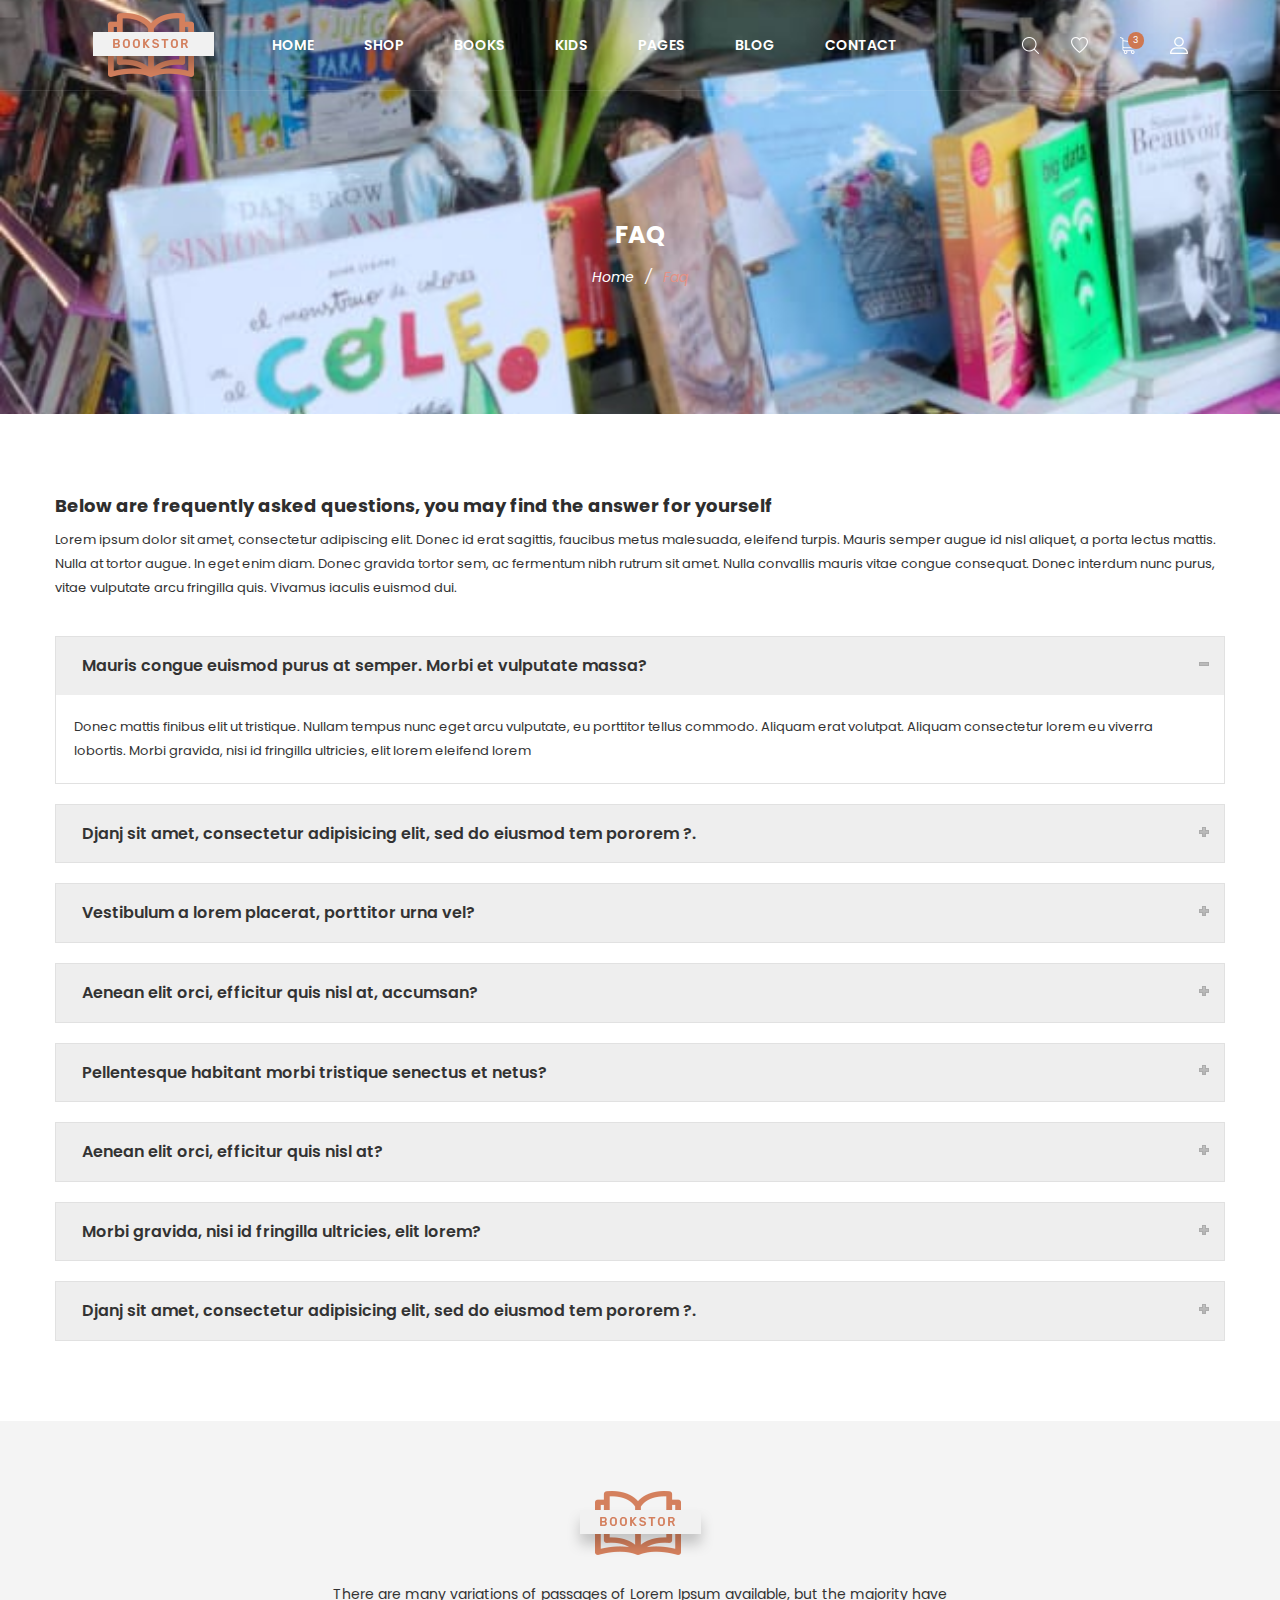
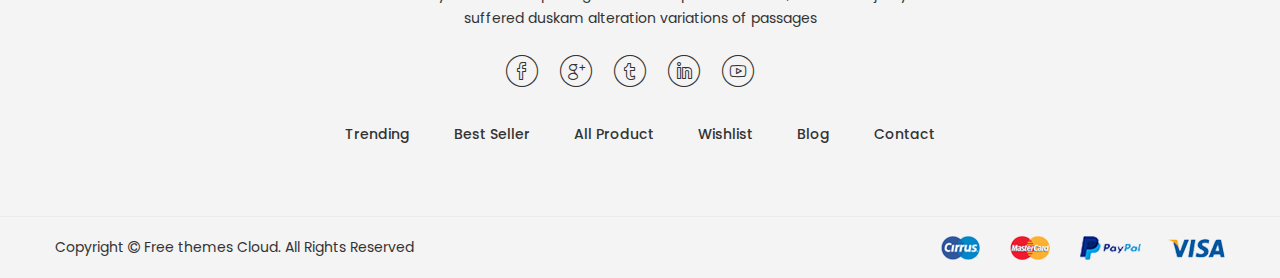
<file: faq.html>
﻿<!doctype html>
<html class="no-js" lang="zxx">
<head>
	<meta charset="utf-8">
	<meta http-equiv="x-ua-compatible" content="ie=edge">
	<title>Faq | Bookshop Responsive Bootstrap4 Template</title>
	<meta name="description" content="">
	<meta name="viewport" content="width=device-width, initial-scale=1">

	<!-- Favicons -->
	<link rel="shortcut icon" href="images/favicon.ico">
	<link rel="apple-touch-icon" href="images/icon.png">

	<!-- Google font (font-family: 'Roboto', sans-serif; Poppins ; Satisfy) -->
	<link href="https://fonts.googleapis.com/css?family=Open+Sans:300,400,600,700,800" rel="stylesheet"> 
	<link href="https://fonts.googleapis.com/css?family=Poppins:300,300i,400,400i,500,600,600i,700,700i,800" rel="stylesheet">
	<link href="https://fonts.googleapis.com/css?family=Roboto:100,300,400,500,700,900" rel="stylesheet">

	<!-- Stylesheets -->
	<link rel="stylesheet" href="css/bootstrap.min.css">
	<link rel="stylesheet" href="css/plugins.css">
	<link rel="stylesheet" href="style.css">

	<!-- Cusom css -->
   <link rel="stylesheet" href="css/custom.css">

	<!-- Modernizer js -->
	<script src="js/vendor/modernizr-3.5.0.min.js"></script>
</head>
<body>
	<!--[if lte IE 9]>
		<p class="browserupgrade">You are using an <strong>outdated</strong> browser. Please <a href="https://browsehappy.com/">upgrade your browser</a> to improve your experience and security.</p>
	<![endif]-->

	<!-- Main wrapper -->
	<div class="wrapper" id="wrapper">
		
		<!-- Header -->
		<header id="wn__header" class="oth-page header__area header__absolute sticky__header">
			<div class="container-fluid">
				<div class="row">
					<div class="col-md-4 col-sm-4 col-7 col-lg-2">
						<div class="logo">
							<a href="index.html">
								<img src="images/logo/logo.png" alt="logo images">
							</a>
						</div>
					</div>
					<div class="col-lg-8 d-none d-lg-block">
						<nav class="mainmenu__nav">
							<ul class="meninmenu d-flex justify-content-start">
								<li class="drop with--one--item"><a href="index.html">Home</a></li>
								<li class="drop"><a href="#">Shop</a>
									<div class="megamenu mega03">
										<ul class="item item03">
											<li class="title">Shop Layout</li>
											<li><a href="shop-grid.html">Shop Grid</a></li>
											<li><a href="single-product.html">Single Product</a></li>
										</ul>
										<ul class="item item03">
											<li class="title">Shop Page</li>
											<li><a href="my-account.html">My Account</a></li>
											<li><a href="cart.html">Cart Page</a></li>
											<li><a href="checkout.html">Checkout Page</a></li>
											<li><a href="wishlist.html">Wishlist Page</a></li>
											<li><a href="error404.html">404 Page</a></li>
											<li><a href="faq.html">Faq Page</a></li>
										</ul>
										<ul class="item item03">
											<li class="title">Bargain Books</li>
											<li><a href="shop-grid.html">Bargain Bestsellers</a></li>
											<li><a href="shop-grid.html">Activity Kits</a></li>
											<li><a href="shop-grid.html">B&N Classics</a></li>
											<li><a href="shop-grid.html">Books Under $5</a></li>
											<li><a href="shop-grid.html">Bargain Books</a></li>
										</ul>
									</div>
								</li>
								<li class="drop"><a href="shop-grid.html">Books</a>
									<div class="megamenu mega03">
										<ul class="item item03">
											<li class="title">Categories</li>
											<li><a href="shop-grid.html">Biography </a></li>
											<li><a href="shop-grid.html">Business </a></li>
											<li><a href="shop-grid.html">Cookbooks </a></li>
											<li><a href="shop-grid.html">Health & Fitness </a></li>
											<li><a href="shop-grid.html">History </a></li>
										</ul>
										<ul class="item item03">
											<li class="title">Customer Favourite</li>
											<li><a href="shop-grid.html">Mystery</a></li>
											<li><a href="shop-grid.html">Religion & Inspiration</a></li>
											<li><a href="shop-grid.html">Romance</a></li>
											<li><a href="shop-grid.html">Fiction/Fantasy</a></li>
											<li><a href="shop-grid.html">Sleeveless</a></li>
										</ul>
										<ul class="item item03">
											<li class="title">Collections</li>
											<li><a href="shop-grid.html">Science </a></li>
											<li><a href="shop-grid.html">Fiction/Fantasy</a></li>
											<li><a href="shop-grid.html">Self-Improvemen</a></li>
											<li><a href="shop-grid.html">Home & Garden</a></li>
											<li><a href="shop-grid.html">Humor Books</a></li>
										</ul>
									</div>
								</li>
								<li class="drop"><a href="shop-grid.html">Kids</a>
									<div class="megamenu mega02">
										<ul class="item item02">
											<li class="title">Top Collections</li>
											<li><a href="shop-grid.html">American Girl</a></li>
											<li><a href="shop-grid.html">Diary Wimpy Kid</a></li>
											<li><a href="shop-grid.html">Finding Dory</a></li>
											<li><a href="shop-grid.html">Harry Potter</a></li>
											<li><a href="shop-grid.html">Land of Stories</a></li>
										</ul>
										<ul class="item item02">
											<li class="title">More For Kids</li>
											<li><a href="shop-grid.html">B&N Educators</a></li>
											<li><a href="shop-grid.html">B&N Kids' Club</a></li>
											<li><a href="shop-grid.html">Kids' Music</a></li>
											<li><a href="shop-grid.html">Toys & Games</a></li>
											<li><a href="shop-grid.html">Hoodies</a></li>
										</ul>
									</div>
								</li>
								<li class="drop"><a href="#">Pages</a>
									<div class="megamenu dropdown">
										<ul class="item item01">
											<li><a href="about.html">About Page</a></li>
											<li class="label2"><a href="portfolio.html">Portfolio</a>
												<ul>
													<li><a href="portfolio.html">Portfolio</a></li>
													<li><a href="portfolio-details.html">Portfolio Details</a></li>
												</ul>
											</li>
											<li><a href="my-account.html">My Account</a></li>
											<li><a href="cart.html">Cart Page</a></li>
											<li><a href="checkout.html">Checkout Page</a></li>
											<li><a href="wishlist.html">Wishlist Page</a></li>
											<li><a href="error404.html">404 Page</a></li>
											<li><a href="faq.html">Faq Page</a></li>
											<li><a href="team.html">Team Page</a></li>
										</ul>
									</div>
								</li>
								<li class="drop"><a href="blog.html">Blog</a>
									<div class="megamenu dropdown">
										<ul class="item item01">
											<li><a href="blog.html">Blog Page</a></li>
											<li><a href="blog-details.html">Blog Details</a></li>
										</ul>
									</div>
								</li>
								<li><a href="contact.html">Contact</a></li>
							</ul>
						</nav>
					</div>
					<div class="col-md-8 col-sm-8 col-5 col-lg-2">
						<ul class="header__sidebar__right d-flex justify-content-end align-items-center">
							<li class="shop_search"><a class="search__active" href="#"></a></li>
							<li class="wishlist"><a href="#"></a></li>
							<li class="shopcart"><a class="cartbox_active" href="#"><span class="product_qun">3</span></a>
								<!-- Start Shopping Cart -->
								<div class="block-minicart minicart__active">
									<div class="minicart-content-wrapper">
										<div class="micart__close">
											<span>close</span>
										</div>
										<div class="items-total d-flex justify-content-between">
											<span>3 items</span>
											<span>Cart Subtotal</span>
										</div>
										<div class="total_amount text-right">
											<span>$66.00</span>
										</div>
										<div class="mini_action checkout">
											<a class="checkout__btn" href="cart.html">Go to Checkout</a>
										</div>
										<div class="single__items">
											<div class="miniproduct">
												<div class="item01 d-flex">
													<div class="thumb">
														<a href="product-details.html"><img src="images/product/sm-img/1.jpg" alt="product images"></a>
													</div>
													<div class="content">
														<h6><a href="product-details.html">Voyage Yoga Bag</a></h6>
														<span class="prize">$30.00</span>
														<div class="product_prize d-flex justify-content-between">
															<span class="qun">Qty: 01</span>
															<ul class="d-flex justify-content-end">
																<li><a href="#"><i class="zmdi zmdi-settings"></i></a></li>
																<li><a href="#"><i class="zmdi zmdi-delete"></i></a></li>
															</ul>
														</div>
													</div>
												</div>
												<div class="item01 d-flex mt--20">
													<div class="thumb">
														<a href="product-details.html"><img src="images/product/sm-img/3.jpg" alt="product images"></a>
													</div>
													<div class="content">
														<h6><a href="product-details.html">Impulse Duffle</a></h6>
														<span class="prize">$40.00</span>
														<div class="product_prize d-flex justify-content-between">
															<span class="qun">Qty: 03</span>
															<ul class="d-flex justify-content-end">
																<li><a href="#"><i class="zmdi zmdi-settings"></i></a></li>
																<li><a href="#"><i class="zmdi zmdi-delete"></i></a></li>
															</ul>
														</div>
													</div>
												</div>
												<div class="item01 d-flex mt--20">
													<div class="thumb">
														<a href="product-details.html"><img src="images/product/sm-img/2.jpg" alt="product images"></a>
													</div>
													<div class="content">
														<h6><a href="product-details.html">Compete Track Tote</a></h6>
														<span class="prize">$40.00</span>
														<div class="product_prize d-flex justify-content-between">
															<span class="qun">Qty: 03</span>
															<ul class="d-flex justify-content-end">
																<li><a href="#"><i class="zmdi zmdi-settings"></i></a></li>
																<li><a href="#"><i class="zmdi zmdi-delete"></i></a></li>
															</ul>
														</div>
													</div>
												</div>
											</div>
										</div>
										<div class="mini_action cart">
											<a class="cart__btn" href="cart.html">View and edit cart</a>
										</div>
									</div>
								</div>
								<!-- End Shopping Cart -->
							</li>
							<li class="setting__bar__icon"><a class="setting__active" href="#"></a>
								<div class="searchbar__content setting__block">
									<div class="content-inner">
										<div class="switcher-currency">
											<strong class="label switcher-label">
												<span>Currency</span>
											</strong>
											<div class="switcher-options">
												<div class="switcher-currency-trigger">
													<span class="currency-trigger">USD - US Dollar</span>
													<ul class="switcher-dropdown">
														<li>GBP - British Pound Sterling</li>
														<li>EUR - Euro</li>
													</ul>
												</div>
											</div>
										</div>
										<div class="switcher-currency">
											<strong class="label switcher-label">
												<span>Language</span>
											</strong>
											<div class="switcher-options">
												<div class="switcher-currency-trigger">
													<span class="currency-trigger">English01</span>
													<ul class="switcher-dropdown">
														<li>English02</li>
														<li>English03</li>
														<li>English04</li>
														<li>English05</li>
													</ul>
												</div>
											</div>
										</div>
										<div class="switcher-currency">
											<strong class="label switcher-label">
												<span>Select Store</span>
											</strong>
											<div class="switcher-options">
												<div class="switcher-currency-trigger">
													<span class="currency-trigger">Fashion Store</span>
													<ul class="switcher-dropdown">
														<li>Furniture</li>
														<li>Shoes</li>
														<li>Speaker Store</li>
														<li>Furniture</li>
													</ul>
												</div>
											</div>
										</div>
										<div class="switcher-currency">
											<strong class="label switcher-label">
												<span>My Account</span>
											</strong>
											<div class="switcher-options">
												<div class="switcher-currency-trigger">
													<div class="setting__menu">
														<span><a href="#">Compare Product</a></span>
														<span><a href="#">My Account</a></span>
														<span><a href="#">My Wishlist</a></span>
														<span><a href="#">Sign In</a></span>
														<span><a href="#">Create An Account</a></span>
													</div>
												</div>
											</div>
										</div>
									</div>
								</div>
							</li>
						</ul>
					</div>
				</div>
				<!-- Start Mobile Menu -->
				<div class="row d-none">
					<div class="col-lg-12 d-none">
						<nav class="mobilemenu__nav">
							<ul class="meninmenu">
								<li><a href="index.html">Home</a></li>
								<li><a href="#">Pages</a>
									<ul>
										<li><a href="about.html">About Page</a></li>
										<li><a href="portfolio.html">Portfolio</a>
											<ul>
												<li><a href="portfolio.html">Portfolio</a></li>
												<li><a href="portfolio-details.html">Portfolio Details</a></li>
											</ul>
										</li>
										<li><a href="my-account.html">My Account</a></li>
										<li><a href="cart.html">Cart Page</a></li>
										<li><a href="checkout.html">Checkout Page</a></li>
										<li><a href="wishlist.html">Wishlist Page</a></li>
										<li><a href="error404.html">404 Page</a></li>
										<li><a href="faq.html">Faq Page</a></li>
										<li><a href="team.html">Team Page</a></li>
									</ul>
								</li>
								<li><a href="shop-grid.html">Shop</a>
									<ul>
										<li><a href="shop-grid.html">Shop Grid</a></li>
										<li><a href="single-product.html">Single Product</a></li>
									</ul>
								</li>
								<li><a href="blog.html">Blog</a>
									<ul>
										<li><a href="blog.html">Blog Page</a></li>
										<li><a href="blog-details.html">Blog Details</a></li>
									</ul>
								</li>
								<li><a href="contact.html">Contact</a></li>
							</ul>
						</nav>
					</div>
				</div>
				<!-- End Mobile Menu -->
	            <div class="mobile-menu d-block d-lg-none">
	            </div>
	            <!-- Mobile Menu -->	
			</div>		
		</header>
		<!-- //Header -->
		<!-- Start Search Popup -->
		<div class="box-search-content search_active block-bg close__top">
			<form id="search_mini_form" class="minisearch" action="#">
				<div class="field__search">
					<input type="text" placeholder="Search entire store here...">
					<div class="action">
						<a href="#"><i class="zmdi zmdi-search"></i></a>
					</div>
				</div>
			</form>
			<div class="close__wrap">
				<span>close</span>
			</div>
		</div>
		<!-- End Search Popup -->
        <!-- Start Bradcaump area -->
        <div class="ht__bradcaump__area bg-image--4">
            <div class="container">
                <div class="row">
                    <div class="col-lg-12">
                        <div class="bradcaump__inner text-center">
                        	<h2 class="bradcaump-title">Faq</h2>
                            <nav class="bradcaump-content">
                              <a class="breadcrumb_item" href="index.html">Home</a>
                              <span class="brd-separetor">/</span>
                              <span class="breadcrumb_item active">Faq</span>
                            </nav>
                        </div>
                    </div>
                </div>
            </div>
        </div>
        <!-- End Bradcaump area -->
		<!-- Start Faq Area -->
		<section class="wn__faq__area bg--white pt--80 pb--60">
			<div class="container">
				<div class="row">
					<div class="col-lg-12">
						<div class="wn__accordeion__content">
							<h2>Below are frequently asked questions, you may find the answer for yourself</h2>
							<p>Lorem ipsum dolor sit amet, consectetur adipiscing elit. Donec id erat sagittis, faucibus metus malesuada, eleifend turpis. Mauris semper augue id nisl aliquet, a porta lectus mattis. Nulla at tortor augue. In eget enim diam. Donec gravida tortor sem, ac fermentum nibh rutrum sit amet. Nulla convallis mauris vitae congue consequat. Donec interdum nunc purus, vitae vulputate arcu fringilla quis. Vivamus iaculis euismod dui.</p>
						</div>
						<div id="accordion" class="wn_accordion" role="tablist">
						    <div class="card">
						        <div class="acc-header" role="tab" id="headingOne">
						          	<h5>
						                <a data-toggle="collapse" href="#collapseOne" role="button" aria-expanded="true" aria-controls="collapseOne">Mauris congue euismod purus at semper. Morbi et vulputate massa?</a>
						          	</h5>
						        </div>
						        <div id="collapseOne" class="collapse show" role="tabpanel" aria-labelledby="headingOne" data-parent="#accordion">
					            	<div class="card-body">Donec mattis finibus elit ut tristique. Nullam tempus nunc eget arcu vulputate, eu porttitor tellus commodo. Aliquam erat volutpat. Aliquam consectetur lorem eu viverra lobortis. Morbi gravida, nisi id fringilla ultricies, elit lorem eleifend lorem</div>
						        </div>
						    </div>
						    <div class="card">
						        <div class="acc-header" role="tab" id="headingTwo">
						          	<h5>
							            <a class="collapsed" data-toggle="collapse" href="#collapseTwo" role="button" aria-expanded="false" aria-controls="collapseTwo">
							                Djanj  sit amet, consectetur adipisicing elit, sed do eiusmod tem pororem ?. </a>
						          	</h5>
						        </div>
						        <div id="collapseTwo" class="collapse" role="tabpanel" aria-labelledby="headingTwo" data-parent="#accordion">
					          		<div class="card-body">Donec mattis finibus elit ut tristique. Nullam tempus nunc eget arcu vulputate, eu porttitor tellus commodo. Aliquam erat volutpat. Aliquam consectetur lorem eu viverra lobortis. Morbi gravida, nisi id fringilla ultricies, elit lorem eleifend lorem</div>
						        </div>
						    </div>
						    <div class="card">
						        <div class="acc-header" role="tab" id="headingThree">
						          	<h5>
							            <a class="collapsed" data-toggle="collapse" href="#collapseThree" role="button" aria-expanded="false" aria-controls="collapseThree">
							                Vestibulum a lorem placerat, porttitor urna vel?</a>
						          	</h5>
						        </div>
						        <div id="collapseThree" class="collapse" role="tabpanel" aria-labelledby="headingThree" data-parent="#accordion">
					          		<div class="card-body">Donec mattis finibus elit ut tristique. Nullam tempus nunc eget arcu vulputate, eu porttitor tellus commodo. Aliquam erat volutpat. Aliquam consectetur lorem eu viverra lobortis. Morbi gravida, nisi id fringilla ultricies, elit lorem eleifend lorem</div>
						        </div>
						    </div>
						    <div class="card">
						        <div class="acc-header" role="tab" id="headingFour">
						          	<h5>
							            <a class="collapsed" data-toggle="collapse" href="#collapseFour" role="button" aria-expanded="false" aria-controls="collapseFour">
							                Aenean elit orci, efficitur quis nisl at, accumsan? </a>
						          	</h5>
						        </div>
						        <div id="collapseFour" class="collapse" role="tabpanel" aria-labelledby="headingFour" data-parent="#accordion">
					          		<div class="card-body">Donec mattis finibus elit ut tristique. Nullam tempus nunc eget arcu vulputate, eu porttitor tellus commodo. Aliquam erat volutpat. Aliquam consectetur lorem eu viverra lobortis. Morbi gravida, nisi id fringilla ultricies, elit lorem eleifend lorem</div>
						        </div>
						    </div>
						    <div class="card">
						        <div class="acc-header" role="tab" id="headingFive">
						          	<h5>
							            <a class="collapsed" data-toggle="collapse" href="#collapseFive" role="button" aria-expanded="false" aria-controls="collapseFive">
							                Pellentesque habitant morbi tristique senectus et netus?</a>
						          	</h5>
						        </div>
						        <div id="collapseFive" class="collapse" role="tabpanel" aria-labelledby="headingFive" data-parent="#accordion">
					          		<div class="card-body">Donec mattis finibus elit ut tristique. Nullam tempus nunc eget arcu vulputate, eu porttitor tellus commodo. Aliquam erat volutpat. Aliquam consectetur lorem eu viverra lobortis. Morbi gravida, nisi id fringilla ultricies, elit lorem eleifend lorem</div>
						        </div>
						    </div>
						    <div class="card">
						        <div class="acc-header" role="tab" id="headingSix">
						          	<h5>
							            <a class="collapsed" data-toggle="collapse" href="#collapseSix" role="button" aria-expanded="false" aria-controls="collapseSix">
							                Aenean elit orci, efficitur quis nisl at?</a>
						          	</h5>
						        </div>
						        <div id="collapseSix" class="collapse" role="tabpanel" aria-labelledby="headingSix" data-parent="#accordion">
					          		<div class="card-body">Donec mattis finibus elit ut tristique. Nullam tempus nunc eget arcu vulputate, eu porttitor tellus commodo. Aliquam erat volutpat. Aliquam consectetur lorem eu viverra lobortis. Morbi gravida, nisi id fringilla ultricies, elit lorem eleifend lorem</div>
						        </div>
						    </div>
						    <div class="card">
						        <div class="acc-header" role="tab" id="headingSeven">
						          	<h5>
							            <a class="collapsed" data-toggle="collapse" href="#collapseSeven" role="button" aria-expanded="false" aria-controls="collapseSeven">
							                Morbi gravida, nisi id fringilla ultricies, elit lorem?</a>
						          	</h5>
						        </div>
						        <div id="collapseSeven" class="collapse" role="tabpanel" aria-labelledby="headingSeven" data-parent="#accordion">
					          		<div class="card-body">Donec mattis finibus elit ut tristique. Nullam tempus nunc eget arcu vulputate, eu porttitor tellus commodo. Aliquam erat volutpat. Aliquam consectetur lorem eu viverra lobortis. Morbi gravida, nisi id fringilla ultricies, elit lorem eleifend lorem</div>
						        </div>
						    </div>
						    <div class="card">
						        <div class="acc-header" role="tab" id="headingEight">
						          	<h5>
							            <a class="collapsed" data-toggle="collapse" href="#collapseEight" role="button" aria-expanded="false" aria-controls="collapseEight">
							                Djanj  sit amet, consectetur adipisicing elit, sed do eiusmod tem pororem ?. </a>
						          	</h5>
						        </div>
						        <div id="collapseEight" class="collapse" role="tabpanel" aria-labelledby="headingEight" data-parent="#accordion">
					          		<div class="card-body">Donec mattis finibus elit ut tristique. Nullam tempus nunc eget arcu vulputate, eu porttitor tellus commodo. Aliquam erat volutpat. Aliquam consectetur lorem eu viverra lobortis. Morbi gravida, nisi id fringilla ultricies, elit lorem eleifend lorem</div>
						        </div>
						    </div>
						</div>
					</div> 
				</div> 
			</div> 
		</section>
		<!-- End Faq Area -->
		<!-- Footer Area -->
		<footer id="wn__footer" class="footer__area bg__cat--8 brown--color">
			<div class="footer-static-top">
				<div class="container">
					<div class="row">
						<div class="col-lg-12">
							<div class="footer__widget footer__menu">
								<div class="ft__logo">
									<a href="index.html">
										<img src="images/logo/3.png" alt="logo">
									</a>
									<p>There are many variations of passages of Lorem Ipsum available, but the majority have suffered duskam alteration variations of passages</p>
								</div>
								<div class="footer__content">
									<ul class="social__net social__net--2 d-flex justify-content-center">
										<li><a href="#"><i class="bi bi-facebook"></i></a></li>
										<li><a href="#"><i class="bi bi-google"></i></a></li>
										<li><a href="#"><i class="bi bi-twitter"></i></a></li>
										<li><a href="#"><i class="bi bi-linkedin"></i></a></li>
										<li><a href="#"><i class="bi bi-youtube"></i></a></li>
									</ul>
									<ul class="mainmenu d-flex justify-content-center">
										<li><a href="index.html">Trending</a></li>
										<li><a href="index.html">Best Seller</a></li>
										<li><a href="index.html">All Product</a></li>
										<li><a href="index.html">Wishlist</a></li>
										<li><a href="index.html">Blog</a></li>
										<li><a href="index.html">Contact</a></li>
									</ul>
								</div>
							</div>
						</div>
					</div>
				</div>
			</div>
			<div class="copyright__wrapper">
				<div class="container">
					<div class="row">
						<div class="col-lg-6 col-md-6 col-sm-12">
							<div class="copyright">
								<div class="copy__right__inner text-left">
									<p>Copyright <i class="fa fa-copyright"></i> <a href="https://freethemescloud.com/">Free themes Cloud.</a> All Rights Reserved</p>
								</div>
							</div>
						</div>
						<div class="col-lg-6 col-md-6 col-sm-12">
							<div class="payment text-right">
								<img src="images/icons/payment.png" alt="" />
							</div>
						</div>
					</div>
				</div>
			</div>
		</footer>
		<!-- //Footer Area -->

	</div>
	<!-- //Main wrapper -->

	<!-- JS Files -->
	<script src="js/vendor/jquery-3.2.1.min.js"></script>
	<script src="js/popper.min.js"></script>
	<script src="js/bootstrap.min.js"></script>
	<script src="js/plugins.js"></script>
	<script src="js/active.js"></script>
	
</body>
</html>
</file>
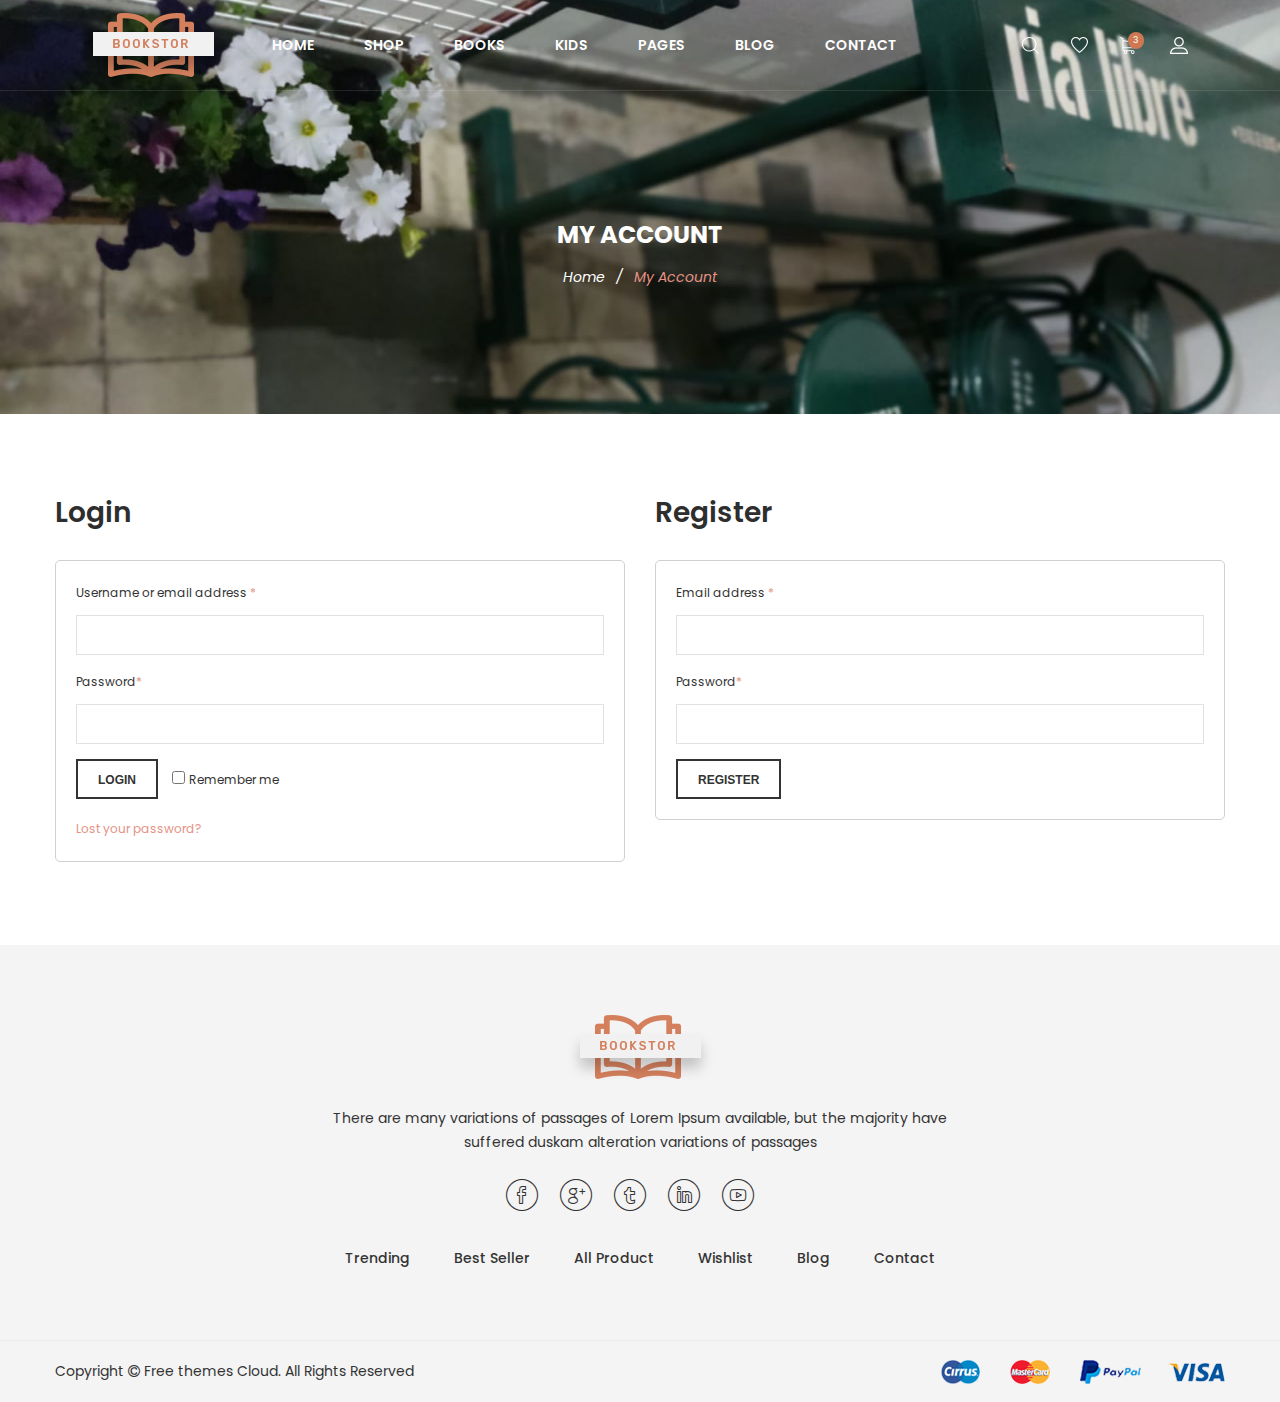
<file: my-account.html>
﻿<!doctype html>
<html class="no-js" lang="zxx">
<head>
	<meta charset="utf-8">
	<meta http-equiv="x-ua-compatible" content="ie=edge">
	<title>My Account | Bookshop Responsive Bootstrap4 Template</title>
	<meta name="description" content="">
	<meta name="viewport" content="width=device-width, initial-scale=1">

	<!-- Favicons -->
	<link rel="shortcut icon" href="images/favicon.ico">
	<link rel="apple-touch-icon" href="images/icon.png">

	<!-- Google font (font-family: 'Roboto', sans-serif; Poppins ; Satisfy) -->
	<link href="https://fonts.googleapis.com/css?family=Lato:300,300i,400,400i,700,700i,900" rel="stylesheet">
	<link href="https://fonts.googleapis.com/css?family=Poppins:300,300i,400,400i,500,600,600i,700,700i,800" rel="stylesheet">
	<link href="https://fonts.googleapis.com/css?family=Satisfy" rel="stylesheet">

	<!-- Stylesheets -->
	<link rel="stylesheet" href="css/bootstrap.min.css">
	<link rel="stylesheet" href="css/plugins.css">
	<link rel="stylesheet" href="style.css">

	<!-- Cusom css -->
   <link rel="stylesheet" href="css/custom.css">

	<!-- Modernizer js -->
	<script src="js/vendor/modernizr-3.5.0.min.js"></script>
</head>
<body>
	<!--[if lte IE 9]>
		<p class="browserupgrade">You are using an <strong>outdated</strong> browser. Please <a href="https://browsehappy.com/">upgrade your browser</a> to improve your experience and security.</p>
	<![endif]-->

	<!-- Main wrapper -->
	<div class="wrapper" id="wrapper">
		<!-- Header -->
		<header id="wn__header" class="oth-page header__area header__absolute sticky__header">
			<div class="container-fluid">
				<div class="row">
					<div class="col-md-4 col-sm-4 col-7 col-lg-2">
						<div class="logo">
							<a href="index.html">
								<img src="../images/logo/logo.png" alt="logo images">
							</a>
						</div>
					</div>
					<div class="col-lg-8 d-none d-lg-block">
						<nav class="mainmenu__nav">
							<ul class="meninmenu d-flex justify-content-start">
								<li class="drop with--one--item"><a href="index.html">Home</a></li>
								<li class="drop"><a href="#">Shop</a>
									<div class="megamenu mega03">
										<ul class="item item03">
											<li class="title">Shop Layout</li>
											<li><a href="shop-grid.html">Shop Grid</a></li>
											<li><a href="single-product.html">Single Product</a></li>
										</ul>
										<ul class="item item03">
											<li class="title">Shop Page</li>
											<li><a href="my-account.html">My Account</a></li>
											<li><a href="cart.html">Cart Page</a></li>
											<li><a href="checkout.html">Checkout Page</a></li>
											<li><a href="wishlist.html">Wishlist Page</a></li>
											<li><a href="error404.html">404 Page</a></li>
											<li><a href="faq.html">Faq Page</a></li>
										</ul>
										<ul class="item item03">
											<li class="title">Bargain Books</li>
											<li><a href="shop-grid.html">Bargain Bestsellers</a></li>
											<li><a href="shop-grid.html">Activity Kits</a></li>
											<li><a href="shop-grid.html">B&N Classics</a></li>
											<li><a href="shop-grid.html">Books Under $5</a></li>
											<li><a href="shop-grid.html">Bargain Books</a></li>
										</ul>
									</div>
								</li>
								<li class="drop"><a href="shop-grid.html">Books</a>
									<div class="megamenu mega03">
										<ul class="item item03">
											<li class="title">Categories</li>
											<li><a href="shop-grid.html">Biography </a></li>
											<li><a href="shop-grid.html">Business </a></li>
											<li><a href="shop-grid.html">Cookbooks </a></li>
											<li><a href="shop-grid.html">Health & Fitness </a></li>
											<li><a href="shop-grid.html">History </a></li>
										</ul>
										<ul class="item item03">
											<li class="title">Customer Favourite</li>
											<li><a href="shop-grid.html">Mystery</a></li>
											<li><a href="shop-grid.html">Religion & Inspiration</a></li>
											<li><a href="shop-grid.html">Romance</a></li>
											<li><a href="shop-grid.html">Fiction/Fantasy</a></li>
											<li><a href="shop-grid.html">Sleeveless</a></li>
										</ul>
										<ul class="item item03">
											<li class="title">Collections</li>
											<li><a href="shop-grid.html">Science </a></li>
											<li><a href="shop-grid.html">Fiction/Fantasy</a></li>
											<li><a href="shop-grid.html">Self-Improvemen</a></li>
											<li><a href="shop-grid.html">Home & Garden</a></li>
											<li><a href="shop-grid.html">Humor Books</a></li>
										</ul>
									</div>
								</li>
								<li class="drop"><a href="shop-grid.html">Kids</a>
									<div class="megamenu mega02">
										<ul class="item item02">
											<li class="title">Top Collections</li>
											<li><a href="shop-grid.html">American Girl</a></li>
											<li><a href="shop-grid.html">Diary Wimpy Kid</a></li>
											<li><a href="shop-grid.html">Finding Dory</a></li>
											<li><a href="shop-grid.html">Harry Potter</a></li>
											<li><a href="shop-grid.html">Land of Stories</a></li>
										</ul>
										<ul class="item item02">
											<li class="title">More For Kids</li>
											<li><a href="shop-grid.html">B&N Educators</a></li>
											<li><a href="shop-grid.html">B&N Kids' Club</a></li>
											<li><a href="shop-grid.html">Kids' Music</a></li>
											<li><a href="shop-grid.html">Toys & Games</a></li>
											<li><a href="shop-grid.html">Hoodies</a></li>
										</ul>
									</div>
								</li>
								<li class="drop"><a href="#">Pages</a>
									<div class="megamenu dropdown">
										<ul class="item item01">
											<li><a href="about.html">About Page</a></li>
											<li class="label2"><a href="portfolio.html">Portfolio</a>
												<ul>
													<li><a href="portfolio.html">Portfolio</a></li>
													<li><a href="portfolio-details.html">Portfolio Details</a></li>
												</ul>
											</li>
											<li><a href="my-account.html">My Account</a></li>
											<li><a href="cart.html">Cart Page</a></li>
											<li><a href="checkout.html">Checkout Page</a></li>
											<li><a href="wishlist.html">Wishlist Page</a></li>
											<li><a href="error404.html">404 Page</a></li>
											<li><a href="faq.html">Faq Page</a></li>
											<li><a href="team.html">Team Page</a></li>
										</ul>
									</div>
								</li>
								<li class="drop"><a href="blog.html">Blog</a>
									<div class="megamenu dropdown">
										<ul class="item item01">
											<li><a href="blog.html">Blog Page</a></li>
											<li><a href="blog-details.html">Blog Details</a></li>
										</ul>
									</div>
								</li>
								<li><a href="contact.html">Contact</a></li>
							</ul>
						</nav>
					</div>
					<div class="col-md-8 col-sm-8 col-5 col-lg-2">
						<ul class="header__sidebar__right d-flex justify-content-end align-items-center">
							<li class="shop_search"><a class="search__active" href="#"></a></li>
							<li class="wishlist"><a href="#"></a></li>
							<li class="shopcart"><a class="cartbox_active" href="#"><span class="product_qun">3</span></a>
								<!-- Start Shopping Cart -->
								<div class="block-minicart minicart__active">
									<div class="minicart-content-wrapper">
										<div class="micart__close">
											<span>close</span>
										</div>
										<div class="items-total d-flex justify-content-between">
											<span>3 items</span>
											<span>Cart Subtotal</span>
										</div>
										<div class="total_amount text-right">
											<span>$66.00</span>
										</div>
										<div class="mini_action checkout">
											<a class="checkout__btn" href="cart.html">Go to Checkout</a>
										</div>
										<div class="single__items">
											<div class="miniproduct">
												<div class="item01 d-flex">
													<div class="thumb">
														<a href="product-details.html"><img src="../images/product/sm-img/1.jpg" alt="product images"></a>
													</div>
													<div class="content">
														<h6><a href="product-details.html">Voyage Yoga Bag</a></h6>
														<span class="prize">$30.00</span>
														<div class="product_prize d-flex justify-content-between">
															<span class="qun">Qty: 01</span>
															<ul class="d-flex justify-content-end">
																<li><a href="#"><i class="zmdi zmdi-settings"></i></a></li>
																<li><a href="#"><i class="zmdi zmdi-delete"></i></a></li>
															</ul>
														</div>
													</div>
												</div>
												<div class="item01 d-flex mt--20">
													<div class="thumb">
														<a href="product-details.html"><img src="../images/product/sm-img/3.jpg" alt="product images"></a>
													</div>
													<div class="content">
														<h6><a href="product-details.html">Impulse Duffle</a></h6>
														<span class="prize">$40.00</span>
														<div class="product_prize d-flex justify-content-between">
															<span class="qun">Qty: 03</span>
															<ul class="d-flex justify-content-end">
																<li><a href="#"><i class="zmdi zmdi-settings"></i></a></li>
																<li><a href="#"><i class="zmdi zmdi-delete"></i></a></li>
															</ul>
														</div>
													</div>
												</div>
												<div class="item01 d-flex mt--20">
													<div class="thumb">
														<a href="product-details.html"><img src="../images/product/sm-img/2.jpg" alt="product images"></a>
													</div>
													<div class="content">
														<h6><a href="product-details.html">Compete Track Tote</a></h6>
														<span class="prize">$40.00</span>
														<div class="product_prize d-flex justify-content-between">
															<span class="qun">Qty: 03</span>
															<ul class="d-flex justify-content-end">
																<li><a href="#"><i class="zmdi zmdi-settings"></i></a></li>
																<li><a href="#"><i class="zmdi zmdi-delete"></i></a></li>
															</ul>
														</div>
													</div>
												</div>
											</div>
										</div>
										<div class="mini_action cart">
											<a class="cart__btn" href="cart.html">View and edit cart</a>
										</div>
									</div>
								</div>
								<!-- End Shopping Cart -->
							</li>
							<li class="setting__bar__icon"><a class="setting__active" href="#"></a>
								<div class="searchbar__content setting__block">
									<div class="content-inner">
										<div class="switcher-currency">
											<strong class="label switcher-label">
												<span>Currency</span>
											</strong>
											<div class="switcher-options">
												<div class="switcher-currency-trigger">
													<span class="currency-trigger">USD - US Dollar</span>
													<ul class="switcher-dropdown">
														<li>GBP - British Pound Sterling</li>
														<li>EUR - Euro</li>
													</ul>
												</div>
											</div>
										</div>
										<div class="switcher-currency">
											<strong class="label switcher-label">
												<span>Language</span>
											</strong>
											<div class="switcher-options">
												<div class="switcher-currency-trigger">
													<span class="currency-trigger">English01</span>
													<ul class="switcher-dropdown">
														<li>English02</li>
														<li>English03</li>
														<li>English04</li>
														<li>English05</li>
													</ul>
												</div>
											</div>
										</div>
										<div class="switcher-currency">
											<strong class="label switcher-label">
												<span>Select Store</span>
											</strong>
											<div class="switcher-options">
												<div class="switcher-currency-trigger">
													<span class="currency-trigger">Fashion Store</span>
													<ul class="switcher-dropdown">
														<li>Furniture</li>
														<li>Shoes</li>
														<li>Speaker Store</li>
														<li>Furniture</li>
													</ul>
												</div>
											</div>
										</div>
										<div class="switcher-currency">
											<strong class="label switcher-label">
												<span>My Account</span>
											</strong>
											<div class="switcher-options">
												<div class="switcher-currency-trigger">
													<div class="setting__menu">
														<span><a href="#">Compare Product</a></span>
														<span><a href="#">My Account</a></span>
														<span><a href="#">My Wishlist</a></span>
														<span><a href="#">Sign In</a></span>
														<span><a href="#">Create An Account</a></span>
													</div>
												</div>
											</div>
										</div>
									</div>
								</div>
							</li>
						</ul>
					</div>
				</div>
				<!-- Start Mobile Menu -->
				<div class="row d-none">
					<div class="col-lg-12 d-none">
						<nav class="mobilemenu__nav">
							<ul class="meninmenu">
								<li><a href="index.html">Home</a></li>
								<li><a href="#">Pages</a>
									<ul>
										<li><a href="about.html">About Page</a></li>
										<li><a href="portfolio.html">Portfolio</a>
											<ul>
												<li><a href="portfolio.html">Portfolio</a></li>
												<li><a href="portfolio-details.html">Portfolio Details</a></li>
											</ul>
										</li>
										<li><a href="my-account.html">My Account</a></li>
										<li><a href="cart.html">Cart Page</a></li>
										<li><a href="checkout.html">Checkout Page</a></li>
										<li><a href="wishlist.html">Wishlist Page</a></li>
										<li><a href="error404.html">404 Page</a></li>
										<li><a href="faq.html">Faq Page</a></li>
										<li><a href="team.html">Team Page</a></li>
									</ul>
								</li>
								<li><a href="shop-grid.html">Shop</a>
									<ul>
										<li><a href="shop-grid.html">Shop Grid</a></li>
										<li><a href="single-product.html">Single Product</a></li>
									</ul>
								</li>
								<li><a href="blog.html">Blog</a>
									<ul>
										<li><a href="blog.html">Blog Page</a></li>
										<li><a href="blog-details.html">Blog Details</a></li>
									</ul>
								</li>
								<li><a href="contact.html">Contact</a></li>
							</ul>
						</nav>
					</div>
				</div>
				<!-- End Mobile Menu -->
	            <div class="mobile-menu d-block d-lg-none">
	            </div>
	            <!-- Mobile Menu -->	
			</div>		
		</header>
		<!-- //Header -->
		<!-- Start Search Popup -->
		<div class="box-search-content search_active block-bg close__top">
			<form id="search_mini_form" class="minisearch" action="#">
				<div class="field__search">
					<input type="text" placeholder="Search entire store here...">
					<div class="action">
						<a href="#"><i class="zmdi zmdi-search"></i></a>
					</div>
				</div>
			</form>
			<div class="close__wrap">
				<span>close</span>
			</div>
		</div>
		<!-- End Search Popup -->
        <!-- Start Bradcaump area -->
        <div class="ht__bradcaump__area bg-image--6">
            <div class="container">
                <div class="row">
                    <div class="col-lg-12">
                        <div class="bradcaump__inner text-center">
                        	<h2 class="bradcaump-title">My Account</h2>
                            <nav class="bradcaump-content">
                              <a class="breadcrumb_item" href="index.html">Home</a>
                              <span class="brd-separetor">/</span>
                              <span class="breadcrumb_item active">My Account</span>
                            </nav>
                        </div>
                    </div>
                </div>
            </div>
        </div>
        <!-- End Bradcaump area -->
		<!-- Start My Account Area -->
		<section class="my_account_area pt--80 pb--55 bg--white">
			<div class="container">
				<div class="row">
					<div class="col-lg-6 col-12">
						<div class="my__account__wrapper">
							<h3 class="account__title">Login</h3>
							<form action="#">
								<div class="account__form">
									<div class="input__box">
										<label>Username or email address <span>*</span></label>
										<input type="text">
									</div>
									<div class="input__box">
										<label>Password<span>*</span></label>
										<input type="text">
									</div>
									<div class="form__btn">
										<button>Login</button>
										<label class="label-for-checkbox">
											<input id="rememberme" class="input-checkbox" name="rememberme" value="forever" type="checkbox">
											<span>Remember me</span>
										</label>
									</div>
									<a class="forget_pass" href="#">Lost your password?</a>
								</div>
							</form>
						</div>
					</div>
					<div class="col-lg-6 col-12">
						<div class="my__account__wrapper">
							<h3 class="account__title">Register</h3>
							<form action="#">
								<div class="account__form">
									<div class="input__box">
										<label>Email address <span>*</span></label>
										<input type="email">
									</div>
									<div class="input__box">
										<label>Password<span>*</span></label>
										<input type="password">
									</div>
									<div class="form__btn">
										<button>Register</button>
									</div>
								</div>
							</form>
						</div>
					</div>
				</div>
			</div>
		</section>
		<!-- End My Account Area -->
		<!-- Footer Area -->
		<footer id="wn__footer" class="footer__area bg__cat--8 brown--color">
			<div class="footer-static-top">
				<div class="container">
					<div class="row">
						<div class="col-lg-12">
							<div class="footer__widget footer__menu">
								<div class="ft__logo">
									<a href="index.html">
										<img src="../images/logo/3.png" alt="logo">
									</a>
									<p>There are many variations of passages of Lorem Ipsum available, but the majority have suffered duskam alteration variations of passages</p>
								</div>
								<div class="footer__content">
									<ul class="social__net social__net--2 d-flex justify-content-center">
										<li><a href="#"><i class="bi bi-facebook"></i></a></li>
										<li><a href="#"><i class="bi bi-google"></i></a></li>
										<li><a href="#"><i class="bi bi-twitter"></i></a></li>
										<li><a href="#"><i class="bi bi-linkedin"></i></a></li>
										<li><a href="#"><i class="bi bi-youtube"></i></a></li>
									</ul>
									<ul class="mainmenu d-flex justify-content-center">
										<li><a href="index.html">Trending</a></li>
										<li><a href="index.html">Best Seller</a></li>
										<li><a href="index.html">All Product</a></li>
										<li><a href="index.html">Wishlist</a></li>
										<li><a href="index.html">Blog</a></li>
										<li><a href="index.html">Contact</a></li>
									</ul>
								</div>
							</div>
						</div>
					</div>
				</div>
			</div>
			<div class="copyright__wrapper">
				<div class="container">
					<div class="row">
						<div class="col-lg-6 col-md-6 col-sm-12">
							<div class="copyright">
								<div class="copy__right__inner text-left">
									<p>Copyright <i class="fa fa-copyright"></i> <a href="https://freethemescloud.com/">Free themes Cloud.</a> All Rights Reserved</p>
								</div>
							</div>
						</div>
						<div class="col-lg-6 col-md-6 col-sm-12">
							<div class="payment text-right">
								<img src="../images/icons/payment.png" alt="" />
							</div>
						</div>
					</div>
				</div>
			</div>
		</footer>
		<!-- //Footer Area -->
		
	</div>
	<!-- //Main wrapper -->

	<!-- JS Files -->
	<script src="js/vendor/jquery-3.2.1.min.js"></script>
	<script src="js/popper.min.js"></script>
	<script src="js/bootstrap.min.js"></script>
	<script src="js/plugins.js"></script>
	<script src="js/active.js"></script>
	
</body>
</html>
</file>
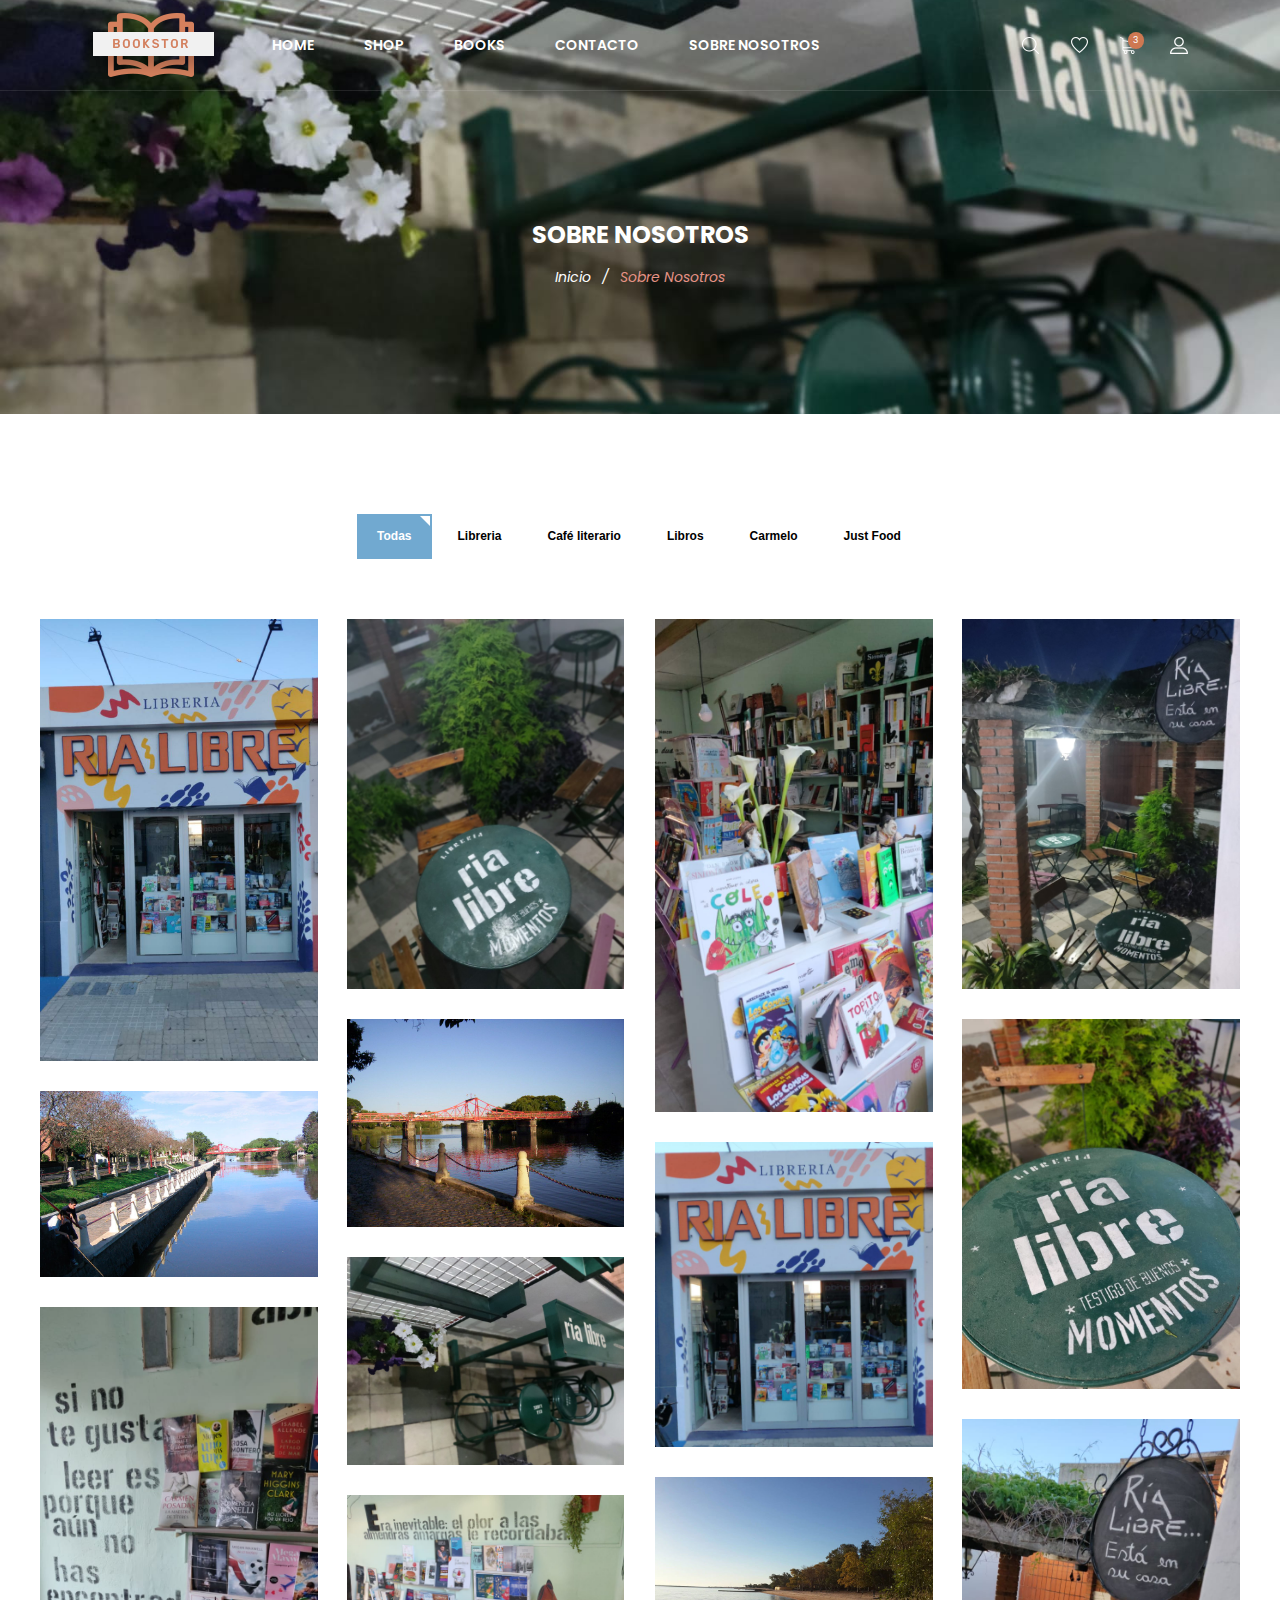
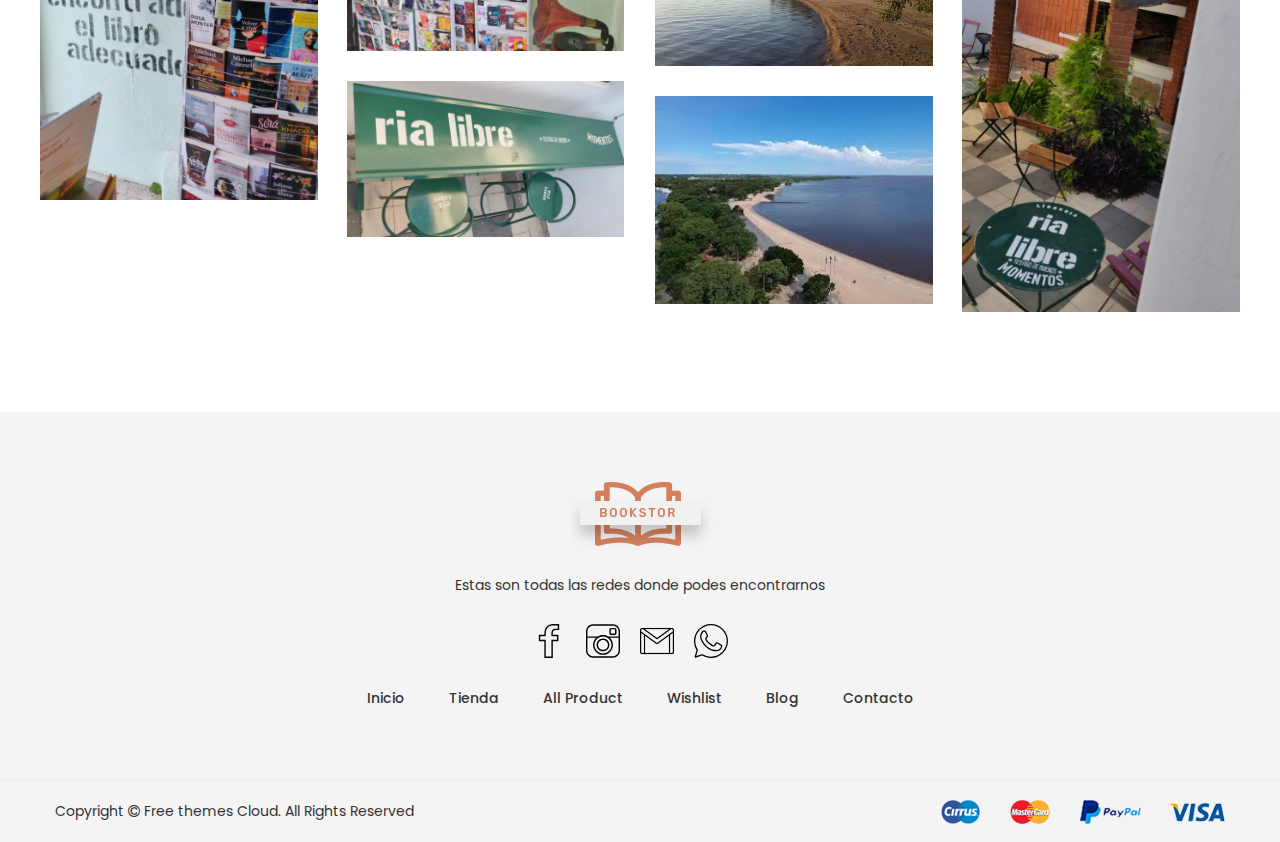
<file: portfolio.html>
﻿<!doctype html>
<html class="no-js" lang="zxx">
<head>
	<meta charset="utf-8">
	<meta http-equiv="x-ua-compatible" content="ie=edge">
	<title>Sobre nosotros | Ría Libre</title>
	<meta name="description" content="">
	<meta name="viewport" content="width=device-width, initial-scale=1">

	<!-- Favicons -->
	<link rel="shortcut icon" href="images/favicon.ico">
	<link rel="apple-touch-icon" href="images/icon.png">

	<!-- Google font (font-family: 'Roboto', sans-serif; Poppins ; Satisfy) -->
	<link href="https://fonts.googleapis.com/css?family=Open+Sans:300,400,600,700,800" rel="stylesheet"> 
	<link href="https://fonts.googleapis.com/css?family=Poppins:300,300i,400,400i,500,600,600i,700,700i,800" rel="stylesheet">
	<link href="https://fonts.googleapis.com/css?family=Roboto:100,300,400,500,700,900" rel="stylesheet"> 

	<!-- Stylesheets -->
	<link rel="stylesheet" href="css/bootstrap.min.css">
	<link rel="stylesheet" href="css/plugins.css">
	<link rel="stylesheet" href="style.css">

	<!-- Cusom css -->
   <link rel="stylesheet" href="css/custom.css">

	<!-- Modernizer js -->
	<script src="js/vendor/modernizr-3.5.0.min.js"></script>
</head>
<body>
	<!--[if lte IE 9]>
		<p class="browserupgrade">You are using an <strong>outdated</strong> browser. Please <a href="https://browsehappy.com/">upgrade your browser</a> to improve your experience and security.</p>
	<![endif]-->

	<!-- Main wrapper -->
	<div class="wrapper" id="wrapper">
		
		<!-- Header -->
		<header id="wn__header" class="oth-page header__area header__absolute sticky__header">
			<div class="container-fluid">
				<div class="row">
					<div class="col-md-4 col-sm-4 col-7 col-lg-2">
						<div class="logo">
							<a href="index.html">
								<img src="../images/logo/logo.png" alt="logo images">
							</a>
						</div>
					</div>
					<div class="col-lg-8 d-none d-lg-block">
						<nav class="mainmenu__nav">
							<ul class="meninmenu d-flex justify-content-start">
								<li class="drop with--one--item"><a href="index.html">Home</a></li>
								<li class="drop"><a href="#">Shop</a>
									<div class="megamenu mega03">
										<ul class="item item03">
											<li class="title">Categorías</li>
											<li><a href="shop-grid.html">Biography </a></li>
											<li><a href="shop-grid.html">Business </a></li>
											<li><a href="shop-grid.html">Cookbooks </a></li>
											<li><a href="shop-grid.html">Health & Fitness </a></li>
											<li><a href="shop-grid.html">History </a></li>
											<li><a href="shop-grid.html">Mystery</a></li>
											<li><a href="shop-grid.html">Religion & Inspiration</a></li>
											<li><a href="shop-grid.html">Romance</a></li>
										</ul>
										<ul class="item item03">
											<li class="title">Más Categorías</li>
											<li><a href="shop-grid.html">Fiction/Fantasy</a></li>
											<li><a href="shop-grid.html">Sleeveless</a></li>
											<li><a href="shop-grid.html">Science </a></li>
											<li><a href="shop-grid.html">Fiction/Fantasy</a></li>
											<li><a href="shop-grid.html">Self-Improvemen</a></li>
											<li><a href="shop-grid.html">Home & Garden</a></li>
											<li><a href="shop-grid.html">Humor Books</a></li>
											<li><a href="shop-grid.html">Humor Books</a></li>
										</ul>

										<ul class="item item03">
											<li class="title">Combos - Colecciones</li>
											<li><a href="my-account.html">My Account</a></li>
											<li><a href="cart.html">Cart Page</a></li>
											<li><a href="checkout.html">Checkout Page</a></li>
											<li><a href="wishlist.html">Wishlist Page</a></li>
											<li><a href="error404.html">404 Page</a></li>
											<li><a href="faq.html">Faq Page</a></li>
										</ul>
										<ul class="item item03">
											<li class="title">Ofertas</li>
											<li><a href="shop-grid.html">Bargain Bestsellers</a></li>
											<li><a href="shop-grid.html">Activity Kits</a></li>
											<li><a href="shop-grid.html">B&N Classics</a></li>
											<li><a href="shop-grid.html">Books Under $5</a></li>
											<li><a href="shop-grid.html">Bargain Books</a></li>

										</ul>
									</div>
								</li>
								<li class="drop"><a href="shop-grid.html">Books</a>
									<div class="megamenu mega03">
										<ul class="item item03">
											<li class="title">Categories</li>
											<li><a href="shop-grid.html">Biography </a></li>
											<li><a href="shop-grid.html">Business </a></li>
											<li><a href="shop-grid.html">Cookbooks </a></li>
											<li><a href="shop-grid.html">Health & Fitness </a></li>
											<li><a href="shop-grid.html">History </a></li>
										</ul>
										<ul class="item item03">
											<li class="title">Customer Favourite</li>
											<li><a href="shop-grid.html">Mystery</a></li>
											<li><a href="shop-grid.html">Religion & Inspiration</a></li>
											<li><a href="shop-grid.html">Romance</a></li>
											<li><a href="shop-grid.html">Fiction/Fantasy</a></li>
											<li><a href="shop-grid.html">Sleeveless</a></li>
										</ul>
										<ul class="item item03">
											<li class="title">Collections</li>
											<li><a href="shop-grid.html">Science </a></li>
											<li><a href="shop-grid.html">Fiction/Fantasy</a></li>
											<li><a href="shop-grid.html">Self-Improvemen</a></li>
											<li><a href="shop-grid.html">Home & Garden</a></li>
											<li><a href="shop-grid.html">Humor Books</a></li>
										</ul>
									</div>
								</li>

								<li class="drop"><a href="blog.html">Contacto</a>
									<div class="megamenu dropdown">
										<ul class="item item01">
											<li><a href="blog.html"> Info de contacto - Ubicación</a></li>
											<li><a href="blog-details.html">Preguntas frecuentes</a></li>
										</ul>
									</div>
								</li>
								<li>
								<li class="drop"><a href="blog.html">Sobre nosotros</a>
								</li>
							</ul>
						</nav>
					</div>					<div class="col-md-8 col-sm-8 col-5 col-lg-2">
						<ul class="header__sidebar__right d-flex justify-content-end align-items-center">
							<li class="shop_search"><a class="search__active" href="#"></a></li>
							<li class="wishlist"><a href="#"></a></li>
							<li class="shopcart"><a class="cartbox_active" href="#"><span class="product_qun">3</span></a>
								<!-- Start Shopping Cart -->
								<div class="block-minicart minicart__active">
									<div class="minicart-content-wrapper">
										<div class="micart__close">
											<span>close</span>
										</div>
										<div class="items-total d-flex justify-content-between">
											<span>3 items</span>
											<span>Cart Subtotal</span>
										</div>
										<div class="total_amount text-right">
											<span>$66.00</span>
										</div>
										<div class="mini_action checkout">
											<a class="checkout__btn" href="cart.html">Go to Checkout</a>
										</div>
										<div class="single__items">
											<div class="miniproduct">
												<div class="item01 d-flex">
													<div class="thumb">
														<a href="product-details.html"><img src="../images/product/sm-img/1.jpg" alt="product images"></a>
													</div>
													<div class="content">
														<h6><a href="product-details.html">Voyage Yoga Bag</a></h6>
														<span class="prize">$30.00</span>
														<div class="product_prize d-flex justify-content-between">
															<span class="qun">Qty: 01</span>
															<ul class="d-flex justify-content-end">
																<li><a href="#"><i class="zmdi zmdi-settings"></i></a></li>
																<li><a href="#"><i class="zmdi zmdi-delete"></i></a></li>
															</ul>
														</div>
													</div>
												</div>
												<div class="item01 d-flex mt--20">
													<div class="thumb">
														<a href="product-details.html"><img src="../images/product/sm-img/3.jpg" alt="product images"></a>
													</div>
													<div class="content">
														<h6><a href="product-details.html">Impulse Duffle</a></h6>
														<span class="prize">$40.00</span>
														<div class="product_prize d-flex justify-content-between">
															<span class="qun">Qty: 03</span>
															<ul class="d-flex justify-content-end">
																<li><a href="#"><i class="zmdi zmdi-settings"></i></a></li>
																<li><a href="#"><i class="zmdi zmdi-delete"></i></a></li>
															</ul>
														</div>
													</div>
												</div>
												<div class="item01 d-flex mt--20">
													<div class="thumb">
														<a href="product-details.html"><img src="../images/product/sm-img/2.jpg" alt="product images"></a>
													</div>
													<div class="content">
														<h6><a href="product-details.html">Compete Track Tote</a></h6>
														<span class="prize">$40.00</span>
														<div class="product_prize d-flex justify-content-between">
															<span class="qun">Qty: 03</span>
															<ul class="d-flex justify-content-end">
																<li><a href="#"><i class="zmdi zmdi-settings"></i></a></li>
																<li><a href="#"><i class="zmdi zmdi-delete"></i></a></li>
															</ul>
														</div>
													</div>
												</div>
											</div>
										</div>
										<div class="mini_action cart">
											<a class="cart__btn" href="cart.html">View and edit cart</a>
										</div>
									</div>
								</div>
								<!-- End Shopping Cart -->
							</li>
							<li class="setting__bar__icon"><a class="setting__active" href="#"></a>
								<div class="searchbar__content setting__block">
									<div class="content-inner">
										<div class="switcher-currency">
											<strong class="label switcher-label">
												<span>Currency</span>
											</strong>
											<div class="switcher-options">
												<div class="switcher-currency-trigger">
													<span class="currency-trigger">USD - US Dollar</span>
													<ul class="switcher-dropdown">
														<li>GBP - British Pound Sterling</li>
														<li>EUR - Euro</li>
													</ul>
												</div>
											</div>
										</div>
										<div class="switcher-currency">
											<strong class="label switcher-label">
												<span>Language</span>
											</strong>
											<div class="switcher-options">
												<div class="switcher-currency-trigger">
													<span class="currency-trigger">English01</span>
													<ul class="switcher-dropdown">
														<li>English02</li>
														<li>English03</li>
														<li>English04</li>
														<li>English05</li>
													</ul>
												</div>
											</div>
										</div>
										<div class="switcher-currency">
											<strong class="label switcher-label">
												<span>Select Store</span>
											</strong>
											<div class="switcher-options">
												<div class="switcher-currency-trigger">
													<span class="currency-trigger">Fashion Store</span>
													<ul class="switcher-dropdown">
														<li>Furniture</li>
														<li>Shoes</li>
														<li>Speaker Store</li>
														<li>Furniture</li>
													</ul>
												</div>
											</div>
										</div>
										<div class="switcher-currency">
											<strong class="label switcher-label">
												<span>My Account</span>
											</strong>
											<div class="switcher-options">
												<div class="switcher-currency-trigger">
													<div class="setting__menu">
														<span><a href="#">Compare Product</a></span>
														<span><a href="#">My Account</a></span>
														<span><a href="#">My Wishlist</a></span>
														<span><a href="#">Sign In</a></span>
														<span><a href="#">Create An Account</a></span>
													</div>
												</div>
											</div>
										</div>
									</div>
								</div>
							</li>
						</ul>
					</div>
				</div>
				<!-- Start Mobile Menu -->
				<div class="row d-none">
					<div class="col-lg-12 d-none">
						<nav class="mobilemenu__nav">
							<ul class="meninmenu">
								<li><a href="index.html">Home</a></li>
								<li><a href="#">Pages</a>
									<ul>
										<li><a href="about.html">About Page</a></li>
										<li><a href="portfolio.html">Portfolio</a>
											<ul>
												<li><a href="portfolio.html">Portfolio</a></li>
												<li><a href="portfolio-details.html">Portfolio Details</a></li>
											</ul>
										</li>
										<li><a href="my-account.html">My Account</a></li>
										<li><a href="cart.html">Cart Page</a></li>
										<li><a href="checkout.html">Checkout Page</a></li>
										<li><a href="wishlist.html">Wishlist Page</a></li>
										<li><a href="error404.html">404 Page</a></li>
										<li><a href="faq.html">Faq Page</a></li>
										<li><a href="team.html">Team Page</a></li>
									</ul>
								</li>
								<li><a href="shop-grid.html">Shop</a>
									<ul>
										<li><a href="shop-grid.html">Shop Grid</a></li>
										<li><a href="single-product.html">Single Product</a></li>
									</ul>
								</li>
								<li><a href="blog.html">Blog</a>
									<ul>
										<li><a href="blog.html">Blog Page</a></li>
										<li><a href="blog-details.html">Blog Details</a></li>
									</ul>
								</li>
								<li><a href="contact.html">Contact</a></li>
							</ul>
						</nav>
					</div>
				</div>
				<!-- End Mobile Menu -->
	            <div class="mobile-menu d-block d-lg-none">
	            </div>
	            <!-- Mobile Menu -->	
			</div>		
		</header>
		<!-- //Header -->
		<!-- Start Search Popup -->
		<div class="box-search-content search_active block-bg close__top">
			<form id="search_mini_form" class="minisearch" action="#">
				<div class="field__search">
					<input type="text" placeholder="Search entire store here...">
					<div class="action">
						<a href="#"><i class="zmdi zmdi-search"></i></a>
					</div>
				</div>
			</form>
			<div class="close__wrap">
				<span>close</span>
			</div>
		</div>
		<!-- End Search Popup -->
        <!-- Start Bradcaump area -->
        <div class="ht__bradcaump__area bg-image--6">
            <div class="container">
                <div class="row">
                    <div class="col-lg-12">
                        <div class="bradcaump__inner text-center">
                        	<h2 class="bradcaump-title">Sobre nosotros</h2>
                            <nav class="bradcaump-content">
                              <a class="breadcrumb_item" href="index.html">Inicio</a>
                              <span class="brd-separetor">/</span>
                              <span class="breadcrumb_item active">Sobre nosotros</span>
                            </nav>
                        </div>
                    </div>
                </div>
            </div>
        </div>
        <!-- End Bradcaump area -->
		<!-- Start Portfolio Area -->
		<section class="wn__portfolio__area gallery__masonry__activation bg--white mt--40 pb--100">
			<div class="container-fluid">
				<div class="row">
					<div class="col-lg-12">
						<div class="gallery__menu">
                            <button data-filter="*" class="is-checked">Todas</button>
                            <button data-filter=".cat--1">Libreria</button>
                            <button data-filter=".cat--2">Café literario </button>
                            <button data-filter=".cat--3">Libros</button>
                            <button data-filter=".cat--4">Carmelo</button>
                            <button data-filter=".cat--5">Just Food</button>
                      	</div>
					</div>
				</div>
				<div class="row masonry__wrap">
					<!-- Start Single Portfolio -->
					<div class="col-lg-4 col-xl-3 col-md-6 col-sm-6 col-12 gallery__item cat--1">
						<div class="portfolio">
							<div class="thumb">
								<a href="portfolio-details.html">
									<img src="../Imagenes local/frente-1.jpeg" alt="portfolio images">
								</a>
								<div class="search">
									<a href="images/portfolio/big-2/1.jpg" data-lightbox="grportimg" data-title="My caption"><i class="zmdi zmdi-search"></i></a>
								</div>
								<div class="link">
									<a href="portfolio-details.html"><i class="fa fa-link"></i></a>
								</div>
							</div>
							<div class="content">
								<h6><a href="portfolio-details.html">Coffee & Cookie Time</a></h6>
								<p>road theme</p>
							</div>
						</div>
					</div>
					<!-- End Single Portfolio -->
					<!-- Start Single Portfolio -->
					<div class="col-lg-4 col-xl-3 col-md-6 col-sm-6 col-12 gallery__item cat--2">
						<div class="portfolio">
							<div class="thumb">
								<a href="portfolio-details.html">
									<img src="../Imagenes local/patio-2.jpeg" alt="portfolio images">
								</a>
								<div class="search">
									<a href="images/portfolio/big-2/2.jpg" data-lightbox="grportimg" data-title="My caption"><i class="zmdi zmdi-search"></i></a>
								</div>
								<div class="link">
									<a href="portfolio-details.html"><i class="fa fa-link"></i></a>
								</div>
							</div>
							<div class="content">
								<h6><a href="portfolio-details.html">Coffee & Cookie Time</a></h6>
								<p>road theme</p>
							</div>
						</div>
					</div>
					<!-- End Single Portfolio -->
					<!-- Start Single Portfolio -->
					<div class="col-lg-4 col-xl-3 col-md-6 col-sm-6 col-12 gallery__item cat--1">
						<div class="portfolio">
							<div class="thumb">
								<a href="portfolio-details.html">
									<img src="../Imagenes local/libreria-1.jpeg" alt="portfolio images">
								</a>
								<div class="search">
									<a href="images/portfolio/big-2/3.jpg" data-lightbox="grportimg" data-title="My caption"><i class="zmdi zmdi-search"></i></a>
								</div>
								<div class="link">
									<a href="portfolio-details.html"><i class="fa fa-link"></i></a>
								</div>
							</div>
							<div class="content">
								<h6><a href="portfolio-details.html">Coffee & Cookie Time</a></h6>
								<p>road theme</p>
							</div>
						</div>
					</div>
					<!-- End Single Portfolio -->
					<!-- Start Single Portfolio -->
					<div class="col-lg-4 col-xl-3 col-md-6 col-sm-6 col-12 gallery__item cat--2">
						<div class="portfolio">
							<div class="thumb">
								<a href="portfolio-details.html">
									<img src="../Imagenes local/patio-1.jpeg" alt="portfolio images">
								</a>
								<div class="search">
									<a href="images/portfolio/big-2/1.jpg" data-lightbox="grportimg" data-title="My caption"><i class="zmdi zmdi-search"></i></a>
								</div>
								<div class="link">
									<a href="portfolio-details.html"><i class="fa fa-link"></i></a>
								</div>
							</div>
							<div class="content">
								<h6><a href="portfolio-details.html">Coffee & Cookie Time</a></h6>
								<p>road theme</p>
							</div>
						</div>
					</div>
					<div class="col-lg-4 col-xl-3 col-md-6 col-sm-6 col-12 gallery__item cat--4">
						<div class="portfolio">
							<div class="thumb">
								<a href="portfolio-details.html">
									<img src="../Imagenes local/carmelo-1.jpg" alt="portfolio images">
								</a>
								<div class="search">
									<a href="images/portfolio/big-2/1.jpg" data-lightbox="grportimg" data-title="My caption"><i class="zmdi zmdi-search"></i></a>
								</div>
								<div class="link">
									<a href="portfolio-details.html"><i class="fa fa-link"></i></a>
								</div>
							</div>
							<div class="content">
								<h6><a href="portfolio-details.html">Coffee & Cookie Time</a></h6>
								<p>road theme</p>
							</div>
						</div>
					</div>
					<!-- End Single Portfolio -->
					<!-- Start Single Portfolio -->
					<div class="col-lg-4 col-xl-3 col-md-6 col-sm-6 col-12 gallery__item cat--2">
						<div class="portfolio">
							<div class="thumb">
								<a href="portfolio-details.html">
									<img src="../Imagenes local/patio-7.jpeg" alt="portfolio images">
								</a>
								<div class="search">
									<a href="images/portfolio/big-2/1.jpg" data-lightbox="grportimg" data-title="My caption"><i class="zmdi zmdi-search"></i></a>
								</div>
								<div class="link">
									<a href="portfolio-details.html"><i class="fa fa-link"></i></a>
								</div>
							</div>
							<div class="content">
								<h6><a href="portfolio-details.html">Coffee & Cookie Time</a></h6>
								<p>road theme</p>
							</div>
						</div>
					</div>
					<!-- End Single Portfolio -->
					<!-- Start Single Portfolio -->
					<div class="col-lg-4 col-xl-3 col-md-6 col-sm-6 col-12 gallery__item cat--4">
						<div class="portfolio">
							<div class="thumb">
								<a href="portfolio-details.html">
									<img src="../Imagenes local/carmelo-2.jpg" alt="portfolio images">
								</a>
								<div class="search">
									<a href="images/portfolio/big-2/1.jpg" data-lightbox="grportimg" data-title="My caption"><i class="zmdi zmdi-search"></i></a>
								</div>
								<div class="link">
									<a href="portfolio-details.html"><i class="fa fa-link"></i></a>
								</div>
							</div>
							<div class="content">
								<h6><a href="portfolio-details.html">Coffee & Cookie Time</a></h6>
								<p>road theme</p>
							</div>
						</div>
					</div>
					<div class="col-lg-4 col-xl-3 col-md-6 col-sm-6 col-12 gallery__item cat--1">
						<div class="portfolio">
							<div class="thumb">
								<a href="portfolio-details.html">
									<img src="../Imagenes local/frente-2.jpeg" alt="portfolio images">
								</a>
								<div class="search">
									<a href="images/portfolio/big-2/2.jpg" data-lightbox="grportimg" data-title="My caption"><i class="zmdi zmdi-search"></i></a>
								</div>
								<div class="link">
									<a href="portfolio-details.html"><i class="fa fa-link"></i></a>
								</div>
							</div>
							<div class="content">
								<h6><a href="portfolio-details.html">Coffee & Cookie Time</a></h6>
								<p>road theme</p>
							</div>
						</div>
					</div>
					<!-- End Single Portfolio -->
					<!-- Start Single Portfolio -->
					<div class="col-lg-4 col-xl-3 col-md-6 col-sm-6 col-12 gallery__item cat--2">
						<div class="portfolio">
							<div class="thumb">
								<a href="portfolio-details.html">
									<img src="../Imagenes local/patio-3.jpeg" alt="portfolio images">
								</a>
								<div class="search">
									<a href="images/portfolio/big-2/1.jpg" data-lightbox="grportimg" data-title="My caption"><i class="zmdi zmdi-search"></i></a>
								</div>
								<div class="link">
									<a href="portfolio-details.html"><i class="fa fa-link"></i></a>
								</div>
							</div>
							<div class="content">
								<h6><a href="portfolio-details.html">Coffee & Cookie Time</a></h6>
								<p>road theme</p>
							</div>
						</div>
					</div>
					<!-- End Single Portfolio -->
					<!-- Start Single Portfolio -->
					<div class="col-lg-4 col-xl-3 col-md-6 col-sm-6 col-12 gallery__item cat--1">
						<div class="portfolio">
							<div class="thumb">
								<a href="portfolio-details.html">
									<img src="../Imagenes local/libreria-2.jpeg" alt="portfolio images">
								</a>
								<div class="search">
									<a href="images/portfolio/big-2/3.jpg" data-lightbox="grportimg" data-title="My caption"><i class="zmdi zmdi-search"></i></a>
								</div>
								<div class="link">
									<a href="portfolio-details.html"><i class="fa fa-link"></i></a>
								</div>
							</div>
							<div class="content">
								<h6><a href="portfolio-details.html">Coffee & Cookie Time</a></h6>
								<p>road theme</p>
							</div>
						</div>
					</div>
					<!-- End Single Portfolio -->
					<!-- Start Single Portfolio -->
					<div class="col-lg-4 col-xl-3 col-md-6 col-sm-6 col-12 gallery__item cat--2">
						<div class="portfolio">
							<div class="thumb">
								<a href="portfolio-details.html">
									<img src="../Imagenes local/patio-9.jpeg" alt="portfolio images">
								</a>
								<div class="search">
									<a href="images/portfolio/big-2/2.jpg" data-lightbox="grportimg" data-title="My caption"><i class="zmdi zmdi-search"></i></a>
								</div>
								<div class="link">
									<a href="portfolio-details.html"><i class="fa fa-link"></i></a>
								</div>
							</div>
							<div class="content">
								<h6><a href="portfolio-details.html">Coffee & Cookie Time</a></h6>
								<p>road theme</p>
							</div>
						</div>
					</div>
					<div class="col-lg-4 col-xl-3 col-md-6 col-sm-6 col-12 gallery__item cat--4">
						<div class="portfolio">
							<div class="thumb">
								<a href="portfolio-details.html">
									<img src="../Imagenes local/carmela-3.jpg" alt="portfolio images">
								</a>
								<div class="search">
									<a href="images/portfolio/big-2/1.jpg" data-lightbox="grportimg" data-title="My caption"><i class="zmdi zmdi-search"></i></a>
								</div>
								<div class="link">
									<a href="portfolio-details.html"><i class="fa fa-link"></i></a>
								</div>
							</div>
							<div class="content">
								<h6><a href="portfolio-details.html">Coffee & Cookie Time</a></h6>
								<p>road theme</p>
							</div>
						</div>
					</div>
					<!-- End Single Portfolio -->
					<!-- Start Single Portfolio -->
					<div class="col-lg-4 col-xl-3 col-md-6 col-sm-6 col-12 gallery__item cat--1">
						<div class="portfolio">
							<div class="thumb">
								<a href="portfolio-details.html">
									<img src="../Imagenes local/libreria-4.jpeg" alt="portfolio images">
								</a>
								<div class="search">
									<a href="images/portfolio/big-2/1.jpg" data-lightbox="grportimg" data-title="My caption"><i class="zmdi zmdi-search"></i></a>
								</div>
								<div class="link">
									<a href="portfolio-details.html"><i class="fa fa-link"></i></a>
								</div>
							</div>
							<div class="content">
								<h6><a href="portfolio-details.html">Coffee & Cookie Time</a></h6>
								<p>road theme</p>
							</div>
						</div>
					</div>
					<div class="col-lg-4 col-xl-3 col-md-6 col-sm-6 col-12 gallery__item cat--2">
						<div class="portfolio">
							<div class="thumb">
								<a href="portfolio-details.html">
									<img src="../Imagenes local/patio-4.jpeg" alt="portfolio images">
								</a>
								<div class="search">
									<a href="images/portfolio/big-2/1.jpg" data-lightbox="grportimg" data-title="My caption"><i class="zmdi zmdi-search"></i></a>
								</div>
								<div class="link">
									<a href="portfolio-details.html"><i class="fa fa-link"></i></a>
								</div>
							</div>
							<div class="content">
								<h6><a href="portfolio-details.html">Coffee & Cookie Time</a></h6>
								<p>road theme</p>
							</div>
						</div>
					</div>
					<div class="col-lg-4 col-xl-3 col-md-6 col-sm-6 col-12 gallery__item cat--4">
						<div class="portfolio">
							<div class="thumb">
								<a href="portfolio-details.html">
									<img src="../Imagenes local/carmelo-5.jpeg" alt="portfolio images">
								</a>
								<div class="search">
									<a href="images/portfolio/big-2/1.jpg" data-lightbox="grportimg" data-title="My caption"><i class="zmdi zmdi-search"></i></a>
								</div>
								<div class="link">
									<a href="portfolio-details.html"><i class="fa fa-link"></i></a>
								</div>
							</div>
							<div class="content">
								<h6><a href="portfolio-details.html">Coffee & Cookie Time</a></h6>
								<p>road theme</p>
							</div>
						</div>
					</div>
				
					<!-- End Single Portfolio -->
				</div>
			</div>
		</section>
		<!-- End Portfolio Area -->
		<!-- Footer Area -->
		<footer id="wn__footer" class="footer__area bg__cat--8 brown--color">
			<div class="footer-static-top">
				<div class="container">
					<div class="row">
						<div class="col-lg-12">
							<div class="footer__widget footer__menu">
								<div class="ft__logo">
									<a href="index.html">
										<img src="../images/logo/3.png" alt="logo">
									</a>
									<p>Estas son todas las redes donde podes encontrarnos</p>
								</div>
								<div class="footer__content">
									<ul class="social__net social__net--2 d-flex justify-content-center">
										<li><a href="https://www.facebook.com/ria.libre.5"><img
													src="/images/footer/facebook.svg" alt="facebook"></a>
										</li>
										<li><a href="https://www.instagram.com/rialibrelibreria/"><img
													src="/images/footer/instagram.svg" alt="instagram"></a>
										</li>
										<li><a href="mailto:alejandrobombaci_06@hotmail.com"><img
													src="/images/footer/gmail.png" alt="gmail"></a>
										</li>
										<li><a href="https://wa.me/59899047174"><img
													src="/images/footer/whatsapp.svg" alt="whatsapp"></a>
										</li>

									</ul>
									<ul class="mainmenu d-flex justify-content-center">
										<li><a href="index.html">Inicio</a></li>
										<li><a href="index.html">Tienda</a></li>
										<li><a href="index.html">All Product</a></li>
										<li><a href="index.html">Wishlist</a></li>
										<li><a href="index.html">Blog</a></li>
										<li><a href="index.html">Contacto</a></li>
									</ul>
								</div>
							</div>
						</div>
					</div>
				</div>
			</div>
			<div class="copyright__wrapper">
				<div class="container">
					<div class="row">
						<div class="col-lg-6 col-md-6 col-sm-12">
							<div class="copyright">
								<div class="copy__right__inner text-left">
									<p>Copyright <i class="fa fa-copyright"></i> <a
											href="https://freethemescloud.com/">Free themes Cloud.</a> All Rights
										Reserved</p>
								</div>
							</div>
						</div>
						<div class="col-lg-6 col-md-6 col-sm-12">
							<div class="payment text-right">
								<img src="../images/icons/payment.png" alt="" />
							</div>
						</div>
					</div>
				</div>
			</div>
		</footer>
		<!-- //Footer Area -->

	</div>
	<!-- //Main wrapper -->


	<!-- JS Files -->
	<script src="js/vendor/jquery-3.2.1.min.js"></script>
	<script src="js/popper.min.js"></script>
	<script src="js/bootstrap.min.js"></script>
	<script src="js/plugins.js"></script>
	<script src="js/active.js"></script>
	
</body>
</html>
</file>
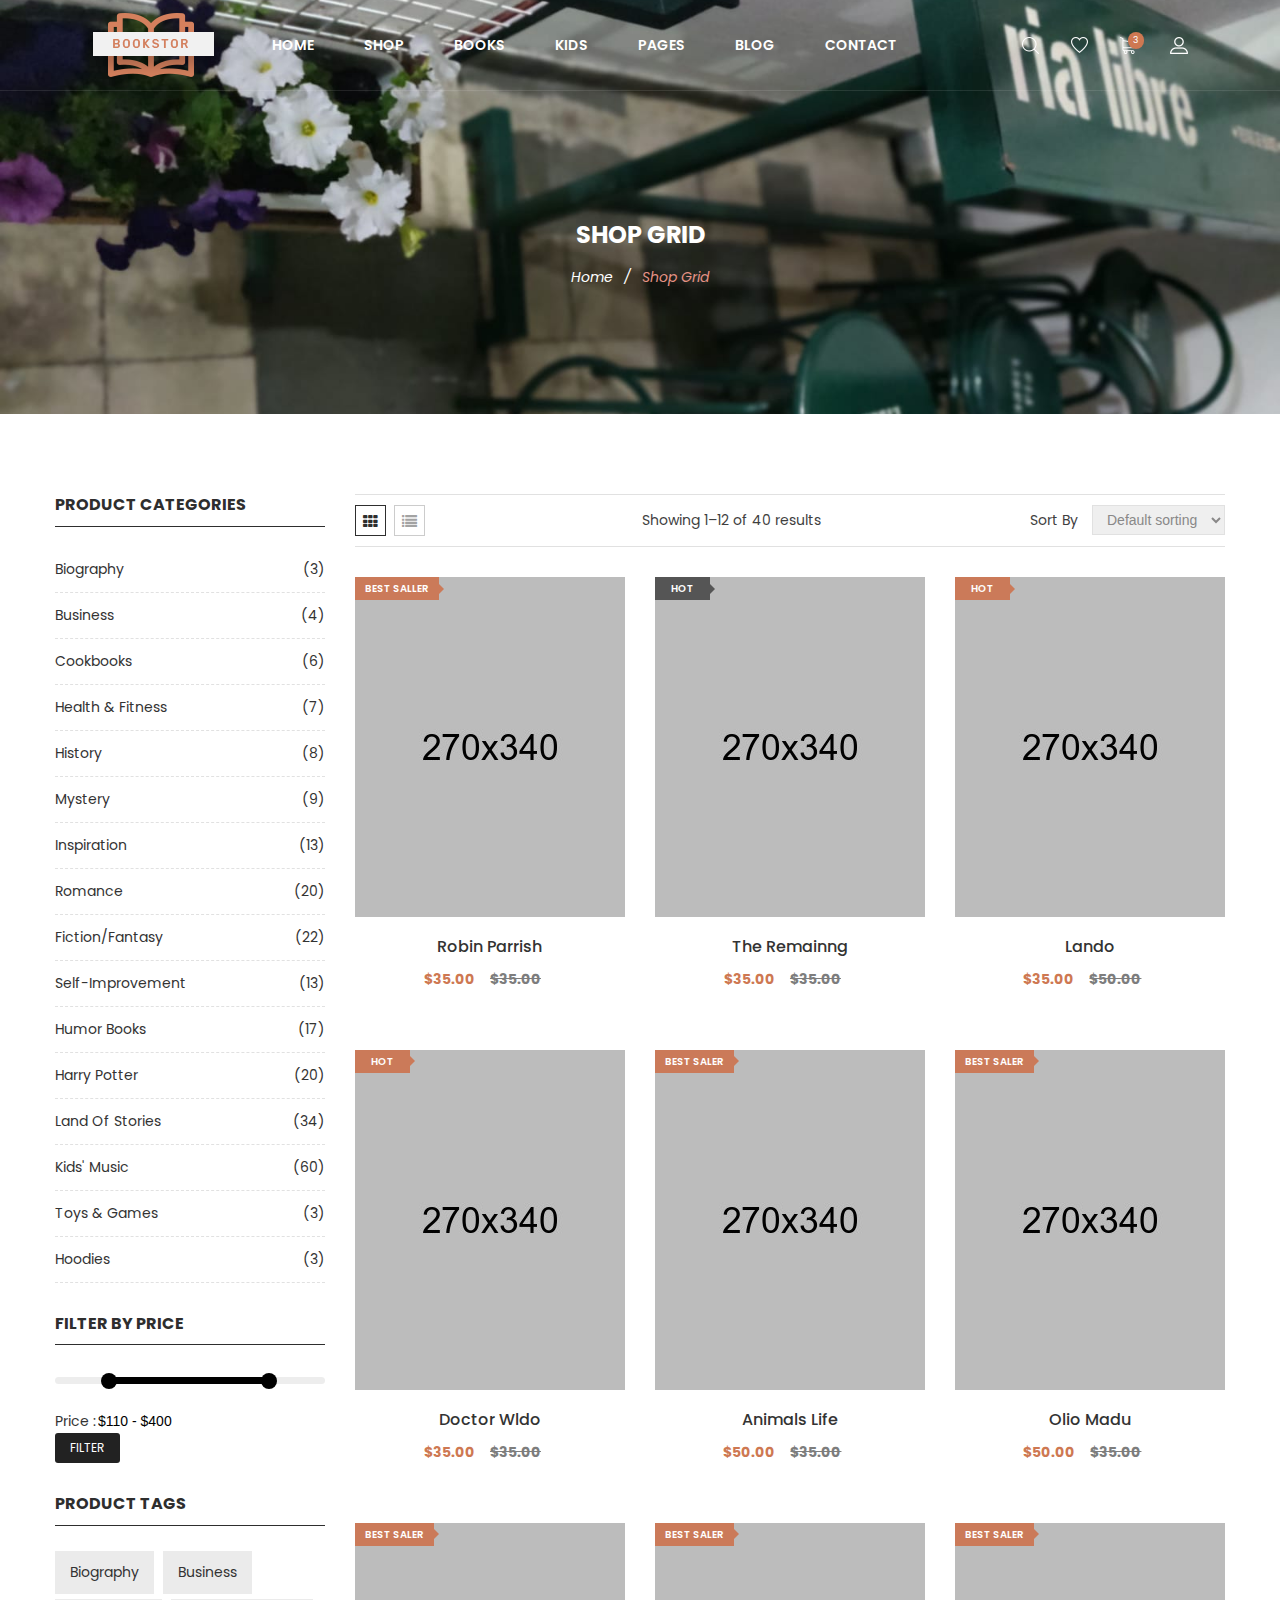
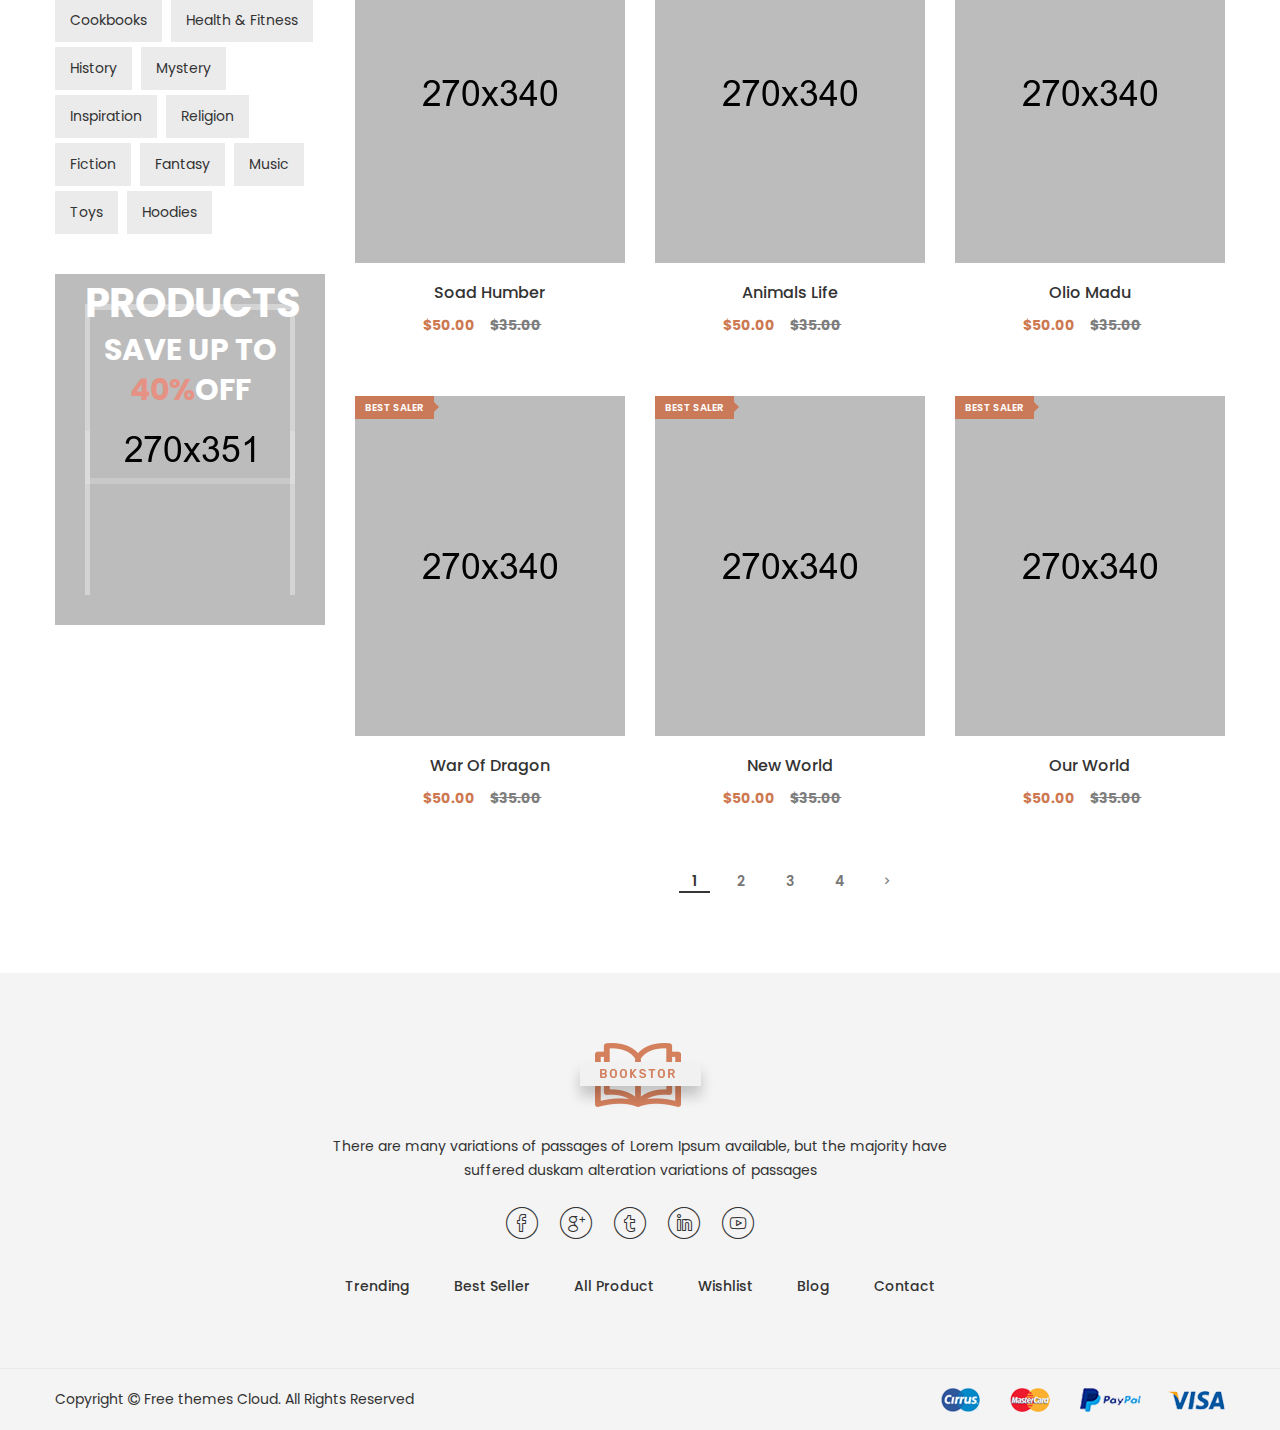
<file: shop-grid.html>
﻿<!DOCTYPE html>
<html class="no-js" lang="zxx">
  <head>
    <meta charset="utf-8" />
    <meta http-equiv="x-ua-compatible" content="ie=edge" />
    <title>Ria Libre</title>
    <meta name="description" content="" />
    <meta name="viewport" content="width=device-width, initial-scale=1" />

    <!-- Favicons -->
    <link rel="shortcut icon" href="images/favicon.ico" />
    <link rel="apple-touch-icon" href="images/icon.png" />

    <!-- Google font (font-family: 'Roboto', sans-serif; Poppins ; Satisfy) -->
    <link
      href="https://fonts.googleapis.com/css?family=Open+Sans:300,400,600,700,800"
      rel="stylesheet"
    />
    <link
      href="https://fonts.googleapis.com/css?family=Poppins:300,300i,400,400i,500,600,600i,700,700i,800"
      rel="stylesheet"
    />
    <link
      href="https://fonts.googleapis.com/css?family=Roboto:100,300,400,500,700,900"
      rel="stylesheet"
    />

    <!-- Stylesheets -->
    <link rel="stylesheet" href="css/bootstrap.min.css" />
    <link rel="stylesheet" href="css/plugins.css" />
    <link rel="stylesheet" href="style.css" />

    <!-- Cusom css -->
    <link rel="stylesheet" href="css/custom.css" />

    <!-- Modernizer js -->
    <script src="js/vendor/modernizr-3.5.0.min.js"></script>
  </head>
  <body>
    <!--[if lte IE 9]>
      <p class="browserupgrade">
        You are using an <strong>outdated</strong> browser. Please
        <a href="https://browsehappy.com/">upgrade your browser</a> to improve
        your experience and security.
      </p>
    <![endif]-->

    <!-- Main wrapper -->
    <div class="wrapper" id="wrapper">
      <!-- Header -->
      <header
        id="wn__header"
        class="oth-page header__area header__absolute sticky__header"
      >
        <div class="container-fluid">
          <div class="row">
            <div class="col-md-4 col-sm-4 col-7 col-lg-2">
              <div class="logo">
                <a href="index.html">
                  <img src="../images/logo/logo.png" alt="logo images" />
                </a>
              </div>
            </div>
            <div class="col-lg-8 d-none d-lg-block">
              <nav class="mainmenu__nav">
                <ul class="meninmenu d-flex justify-content-start">
                  <li class="drop with--one--item">
                    <a href="index.html">Home</a>
                  </li>
                  <li class="drop">
                    <a href="#">Shop</a>
                    <div class="megamenu mega03">
                      <ul class="item item03">
                        <li class="title">Shop Layout</li>
                        <li><a href="shop-grid.html">Shop Grid</a></li>
                        <li>
                          <a href="single-product.html">Single Product</a>
                        </li>
                      </ul>
                      <ul class="item item03">
                        <li class="title">Shop Page</li>
                        <li><a href="my-account.html">My Account</a></li>
                        <li><a href="cart.html">Cart Page</a></li>
                        <li><a href="checkout.html">Checkout Page</a></li>
                        <li><a href="wishlist.html">Wishlist Page</a></li>
                        <li><a href="error404.html">404 Page</a></li>
                        <li><a href="faq.html">Faq Page</a></li>
                      </ul>
                      <ul class="item item03">
                        <li class="title">Bargain Books</li>
                        <li>
                          <a href="shop-grid.html">Bargain Bestsellers</a>
                        </li>
                        <li><a href="shop-grid.html">Activity Kits</a></li>
                        <li><a href="shop-grid.html">B&N Classics</a></li>
                        <li><a href="shop-grid.html">Books Under $5</a></li>
                        <li><a href="shop-grid.html">Bargain Books</a></li>
                      </ul>
                    </div>
                  </li>
                  <li class="drop">
                    <a href="shop-grid.html">Books</a>
                    <div class="megamenu mega03">
                      <ul class="item item03">
                        <li class="title">Categories</li>
                        <li><a href="shop-grid.html">Biography </a></li>
                        <li><a href="shop-grid.html">Business </a></li>
                        <li><a href="shop-grid.html">Cookbooks </a></li>
                        <li><a href="shop-grid.html">Health & Fitness </a></li>
                        <li><a href="shop-grid.html">History </a></li>
                      </ul>
                      <ul class="item item03">
                        <li class="title">Customer Favourite</li>
                        <li><a href="shop-grid.html">Mystery</a></li>
                        <li>
                          <a href="shop-grid.html">Religion & Inspiration</a>
                        </li>
                        <li><a href="shop-grid.html">Romance</a></li>
                        <li><a href="shop-grid.html">Fiction/Fantasy</a></li>
                        <li><a href="shop-grid.html">Sleeveless</a></li>
                      </ul>
                      <ul class="item item03">
                        <li class="title">Collections</li>
                        <li><a href="shop-grid.html">Science </a></li>
                        <li><a href="shop-grid.html">Fiction/Fantasy</a></li>
                        <li><a href="shop-grid.html">Self-Improvemen</a></li>
                        <li><a href="shop-grid.html">Home & Garden</a></li>
                        <li><a href="shop-grid.html">Humor Books</a></li>
                      </ul>
                    </div>
                  </li>
                  <li class="drop">
                    <a href="shop-grid.html">Kids</a>
                    <div class="megamenu mega02">
                      <ul class="item item02">
                        <li class="title">Top Collections</li>
                        <li><a href="shop-grid.html">American Girl</a></li>
                        <li><a href="shop-grid.html">Diary Wimpy Kid</a></li>
                        <li><a href="shop-grid.html">Finding Dory</a></li>
                        <li><a href="shop-grid.html">Harry Potter</a></li>
                        <li><a href="shop-grid.html">Land of Stories</a></li>
                      </ul>
                      <ul class="item item02">
                        <li class="title">More For Kids</li>
                        <li><a href="shop-grid.html">B&N Educators</a></li>
                        <li><a href="shop-grid.html">B&N Kids' Club</a></li>
                        <li><a href="shop-grid.html">Kids' Music</a></li>
                        <li><a href="shop-grid.html">Toys & Games</a></li>
                        <li><a href="shop-grid.html">Hoodies</a></li>
                      </ul>
                    </div>
                  </li>
                  <li class="drop">
                    <a href="#">Pages</a>
                    <div class="megamenu dropdown">
                      <ul class="item item01">
                        <li><a href="about.html">About Page</a></li>
                        <li class="label2">
                          <a href="portfolio.html">Portfolio</a>
                          <ul>
                            <li><a href="portfolio.html">Portfolio</a></li>
                            <li>
                              <a href="portfolio-details.html"
                                >Portfolio Details</a
                              >
                            </li>
                          </ul>
                        </li>
                        <li><a href="my-account.html">My Account</a></li>
                        <li><a href="cart.html">Cart Page</a></li>
                        <li><a href="checkout.html">Checkout Page</a></li>
                        <li><a href="wishlist.html">Wishlist Page</a></li>
                        <li><a href="error404.html">404 Page</a></li>
                        <li><a href="faq.html">Faq Page</a></li>
                        <li><a href="team.html">Team Page</a></li>
                      </ul>
                    </div>
                  </li>
                  <li class="drop">
                    <a href="blog.html">Blog</a>
                    <div class="megamenu dropdown">
                      <ul class="item item01">
                        <li><a href="blog.html">Blog Page</a></li>
                        <li><a href="blog-details.html">Blog Details</a></li>
                      </ul>
                    </div>
                  </li>
                  <li><a href="contact.html">Contact</a></li>
                </ul>
              </nav>
            </div>
            <div class="col-md-8 col-sm-8 col-5 col-lg-2">
              <ul
                class="header__sidebar__right d-flex justify-content-end align-items-center"
              >
                <li class="shop_search">
                  <a class="search__active" href="#"></a>
                </li>
                <li class="wishlist"><a href="#"></a></li>
                <li class="shopcart">
                  <a class="cartbox_active" href="#"
                    ><span class="product_qun">3</span></a
                  >
                  <!-- Start Shopping Cart -->
                  <div class="block-minicart minicart__active">
                    <div class="minicart-content-wrapper">
                      <div class="micart__close">
                        <span>close</span>
                      </div>
                      <div class="items-total d-flex justify-content-between">
                        <span>3 items</span>
                        <span>Cart Subtotal</span>
                      </div>
                      <div class="total_amount text-right">
                        <span>$66.00</span>
                      </div>
                      <div class="mini_action checkout">
                        <a class="checkout__btn" href="cart.html"
                          >Go to Checkout</a
                        >
                      </div>
                      <div class="single__items">
                        <div class="miniproduct">
                          <div class="item01 d-flex">
                            <div class="thumb">
                              <a href="product-details.html"
                                ><img
                                  src="../images/product/sm-img/1.jpg"
                                  alt="product images"
                              /></a>
                            </div>
                            <div class="content">
                              <h6>
                                <a href="product-details.html"
                                  >Voyage Yoga Bag</a
                                >
                              </h6>
                              <span class="prize">$30.00</span>
                              <div
                                class="product_prize d-flex justify-content-between"
                              >
                                <span class="qun">Qty: 01</span>
                                <ul class="d-flex justify-content-end">
                                  <li>
                                    <a href="#"
                                      ><i class="zmdi zmdi-settings"></i
                                    ></a>
                                  </li>
                                  <li>
                                    <a href="#"
                                      ><i class="zmdi zmdi-delete"></i
                                    ></a>
                                  </li>
                                </ul>
                              </div>
                            </div>
                          </div>
                          <div class="item01 d-flex mt--20">
                            <div class="thumb">
                              <a href="product-details.html"
                                ><img
                                  src="../images/product/sm-img/3.jpg"
                                  alt="product images"
                              /></a>
                            </div>
                            <div class="content">
                              <h6>
                                <a href="product-details.html"
                                  >Impulse Duffle</a
                                >
                              </h6>
                              <span class="prize">$40.00</span>
                              <div
                                class="product_prize d-flex justify-content-between"
                              >
                                <span class="qun">Qty: 03</span>
                                <ul class="d-flex justify-content-end">
                                  <li>
                                    <a href="#"
                                      ><i class="zmdi zmdi-settings"></i
                                    ></a>
                                  </li>
                                  <li>
                                    <a href="#"
                                      ><i class="zmdi zmdi-delete"></i
                                    ></a>
                                  </li>
                                </ul>
                              </div>
                            </div>
                          </div>
                          <div class="item01 d-flex mt--20">
                            <div class="thumb">
                              <a href="product-details.html"
                                ><img
                                  src="../images/product/sm-img/2.jpg"
                                  alt="product images"
                              /></a>
                            </div>
                            <div class="content">
                              <h6>
                                <a href="product-details.html"
                                  >Compete Track Tote</a
                                >
                              </h6>
                              <span class="prize">$40.00</span>
                              <div
                                class="product_prize d-flex justify-content-between"
                              >
                                <span class="qun">Qty: 03</span>
                                <ul class="d-flex justify-content-end">
                                  <li>
                                    <a href="#"
                                      ><i class="zmdi zmdi-settings"></i
                                    ></a>
                                  </li>
                                  <li>
                                    <a href="#"
                                      ><i class="zmdi zmdi-delete"></i
                                    ></a>
                                  </li>
                                </ul>
                              </div>
                            </div>
                          </div>
                        </div>
                      </div>
                      <div class="mini_action cart">
                        <a class="cart__btn" href="cart.html"
                          >View and edit cart</a
                        >
                      </div>
                    </div>
                  </div>
                  <!-- End Shopping Cart -->
                </li>
                <li class="setting__bar__icon">
                  <a class="setting__active" href="#"></a>
                  <div class="searchbar__content setting__block">
                    <div class="content-inner">
                      <div class="switcher-currency">
                        <strong class="label switcher-label">
                          <span>Currency</span>
                        </strong>
                        <div class="switcher-options">
                          <div class="switcher-currency-trigger">
                            <span class="currency-trigger"
                              >USD - US Dollar</span
                            >
                            <ul class="switcher-dropdown">
                              <li>GBP - British Pound Sterling</li>
                              <li>EUR - Euro</li>
                            </ul>
                          </div>
                        </div>
                      </div>
                      <div class="switcher-currency">
                        <strong class="label switcher-label">
                          <span>Language</span>
                        </strong>
                        <div class="switcher-options">
                          <div class="switcher-currency-trigger">
                            <span class="currency-trigger">English01</span>
                            <ul class="switcher-dropdown">
                              <li>English02</li>
                              <li>English03</li>
                              <li>English04</li>
                              <li>English05</li>
                            </ul>
                          </div>
                        </div>
                      </div>
                      <div class="switcher-currency">
                        <strong class="label switcher-label">
                          <span>Select Store</span>
                        </strong>
                        <div class="switcher-options">
                          <div class="switcher-currency-trigger">
                            <span class="currency-trigger">Fashion Store</span>
                            <ul class="switcher-dropdown">
                              <li>Furniture</li>
                              <li>Shoes</li>
                              <li>Speaker Store</li>
                              <li>Furniture</li>
                            </ul>
                          </div>
                        </div>
                      </div>
                      <div class="switcher-currency">
                        <strong class="label switcher-label">
                          <span>My Account</span>
                        </strong>
                        <div class="switcher-options">
                          <div class="switcher-currency-trigger">
                            <div class="setting__menu">
                              <span><a href="#">Compare Product</a></span>
                              <span><a href="#">My Account</a></span>
                              <span><a href="#">My Wishlist</a></span>
                              <span><a href="#">Sign In</a></span>
                              <span><a href="#">Create An Account</a></span>
                            </div>
                          </div>
                        </div>
                      </div>
                    </div>
                  </div>
                </li>
              </ul>
            </div>
          </div>
          <!-- Start Mobile Menu -->
          <div class="row d-none">
            <div class="col-lg-12 d-none">
              <nav class="mobilemenu__nav">
                <ul class="meninmenu">
                  <li><a href="index.html">Home</a></li>
                  <li>
                    <a href="#">Pages</a>
                    <ul>
                      <li><a href="about.html">About Page</a></li>
                      <li>
                        <a href="portfolio.html">Portfolio</a>
                        <ul>
                          <li><a href="portfolio.html">Portfolio</a></li>
                          <li>
                            <a href="portfolio-details.html"
                              >Portfolio Details</a
                            >
                          </li>
                        </ul>
                      </li>
                      <li><a href="my-account.html">My Account</a></li>
                      <li><a href="cart.html">Cart Page</a></li>
                      <li><a href="checkout.html">Checkout Page</a></li>
                      <li><a href="wishlist.html">Wishlist Page</a></li>
                      <li><a href="error404.html">404 Page</a></li>
                      <li><a href="faq.html">Faq Page</a></li>
                      <li><a href="team.html">Team Page</a></li>
                    </ul>
                  </li>
                  <li>
                    <a href="shop-grid.html">Shop</a>
                    <ul>
                      <li><a href="shop-grid.html">Shop Grid</a></li>
                      <li><a href="single-product.html">Single Product</a></li>
                    </ul>
                  </li>
                  <li>
                    <a href="blog.html">Blog</a>
                    <ul>
                      <li><a href="blog.html">Blog Page</a></li>
                      <li><a href="blog-details.html">Blog Details</a></li>
                    </ul>
                  </li>
                  <li><a href="contact.html">Contact</a></li>
                </ul>
              </nav>
            </div>
          </div>
          <!-- End Mobile Menu -->
          <div class="mobile-menu d-block d-lg-none"></div>
          <!-- Mobile Menu -->
        </div>
      </header>
      <!-- //Header -->
      <!-- Start Search Popup -->
      <div class="box-search-content search_active block-bg close__top">
        <form id="search_mini_form" class="minisearch" action="#">
          <div class="field__search">
            <input type="text" placeholder="Search entire store here..." />
            <div class="action">
              <a href="#"><i class="zmdi zmdi-search"></i></a>
            </div>
          </div>
        </form>
        <div class="close__wrap">
          <span>close</span>
        </div>
      </div>
      <!-- End Search Popup -->
      <!-- Start Bradcaump area -->
      <div class="ht__bradcaump__area bg-image--6">
        <div class="container">
          <div class="row">
            <div class="col-lg-12">
              <div class="bradcaump__inner text-center">
                <h2 class="bradcaump-title">Shop Grid</h2>
                <nav class="bradcaump-content">
                  <a class="breadcrumb_item" href="index.html">Home</a>
                  <span class="brd-separetor">/</span>
                  <span class="breadcrumb_item active">Shop Grid</span>
                </nav>
              </div>
            </div>
          </div>
        </div>
      </div>
      <!-- End Bradcaump area -->
      <!-- Start Shop Page -->
      <div
        class="page-shop-sidebar left--sidebar bg--white section-padding--lg"
      >
        <div class="container">
          <div class="row">
            <div class="col-lg-3 col-12 order-2 order-lg-1 md-mt-40 sm-mt-40">
              <div class="shop__sidebar">
                <aside class="wedget__categories poroduct--cat">
                  <h3 class="wedget__title">Product Categories</h3>
                  <ul>
                    <li>
                      <a href="#">Biography <span>(3)</span></a>
                    </li>
                    <li>
                      <a href="#">Business <span>(4)</span></a>
                    </li>
                    <li>
                      <a href="#">Cookbooks <span>(6)</span></a>
                    </li>
                    <li>
                      <a href="#">Health & Fitness <span>(7)</span></a>
                    </li>
                    <li>
                      <a href="#">History <span>(8)</span></a>
                    </li>
                    <li>
                      <a href="#">Mystery <span>(9)</span></a>
                    </li>
                    <li>
                      <a href="#">Inspiration <span>(13)</span></a>
                    </li>
                    <li>
                      <a href="#">Romance <span>(20)</span></a>
                    </li>
                    <li>
                      <a href="#">Fiction/Fantasy <span>(22)</span></a>
                    </li>
                    <li>
                      <a href="#">Self-Improvement <span>(13)</span></a>
                    </li>
                    <li>
                      <a href="#">Humor Books <span>(17)</span></a>
                    </li>
                    <li>
                      <a href="#">Harry Potter <span>(20)</span></a>
                    </li>
                    <li>
                      <a href="#">Land of Stories <span>(34)</span></a>
                    </li>
                    <li>
                      <a href="#">Kids' Music <span>(60)</span></a>
                    </li>
                    <li>
                      <a href="#">Toys & Games <span>(3)</span></a>
                    </li>
                    <li>
                      <a href="#">hoodies <span>(3)</span></a>
                    </li>
                  </ul>
                </aside>
                <aside class="wedget__categories pro--range">
                  <h3 class="wedget__title">Filter by price</h3>
                  <div class="content-shopby">
                    <div class="price_filter s-filter clear">
                      <form action="#" method="GET">
                        <div id="slider-range"></div>
                        <div class="slider__range--output">
                          <div class="price__output--wrap">
                            <div class="price--output">
                              <span>Price :</span
                              ><input type="text" id="amount" readonly="" />
                            </div>
                            <div class="price--filter">
                              <a href="#">Filter</a>
                            </div>
                          </div>
                        </div>
                      </form>
                    </div>
                  </div>
                </aside>
                <aside class="wedget__categories poroduct--tag">
                  <h3 class="wedget__title">Product Tags</h3>
                  <ul>
                    <li><a href="#">Biography</a></li>
                    <li><a href="#">Business</a></li>
                    <li><a href="#">Cookbooks</a></li>
                    <li><a href="#">Health & Fitness</a></li>
                    <li><a href="#">History</a></li>
                    <li><a href="#">Mystery</a></li>
                    <li><a href="#">Inspiration</a></li>
                    <li><a href="#">Religion</a></li>
                    <li><a href="#">Fiction</a></li>
                    <li><a href="#">Fantasy</a></li>
                    <li><a href="#">Music</a></li>
                    <li><a href="#">Toys</a></li>
                    <li><a href="#">Hoodies</a></li>
                  </ul>
                </aside>
                <aside class="wedget__categories sidebar--banner">
                  <img
                    src="../images/others/banner_left.jpg"
                    alt="banner images"
                  />
                  <div class="text">
                    <h2>new products</h2>
                    <h6>
                      save up to <br />
                      <strong>40%</strong>off
                    </h6>
                  </div>
                </aside>
              </div>
            </div>
            <div class="col-lg-9 col-12 order-1 order-lg-2">
              <div class="row">
                <div class="col-lg-12">
                  <div
                    class="shop__list__wrapper d-flex flex-wrap flex-md-nowrap justify-content-between"
                  >
                    <div
                      class="shop__list nav justify-content-center"
                      role="tablist"
                    >
                      <a
                        class="nav-item nav-link active"
                        data-toggle="tab"
                        href="#nav-grid"
                        role="tab"
                        ><i class="fa fa-th"></i
                      ></a>
                      <a
                        class="nav-item nav-link"
                        data-toggle="tab"
                        href="#nav-list"
                        role="tab"
                        ><i class="fa fa-list"></i
                      ></a>
                    </div>
                    <p>Showing 1–12 of 40 results</p>
                    <div class="orderby__wrapper">
                      <span>Sort By</span>
                      <select class="shot__byselect">
                        <option>Default sorting</option>
                        <option>HeadPhone</option>
                        <option>Furniture</option>
                        <option>Jewellery</option>
                        <option>Handmade</option>
                        <option>Kids</option>
                      </select>
                    </div>
                  </div>
                </div>
              </div>
              <div class="tab__container">
                <div
                  class="shop-grid tab-pane fade show active"
                  id="nav-grid"
                  role="tabpanel"
                >
                  <div class="row">
                    <!-- Start Single Product -->
                    <div
                      class="product product__style--3 col-lg-4 col-md-4 col-sm-6 col-12"
                    >
                      <div class="product__thumb">
                        <a class="first__img" href="single-product.html"
                          ><img src="../images/books/1.jpg" alt="product image"
                        /></a>
                        <a
                          class="second__img animation1"
                          href="single-product.html"
                          ><img src="../images/books/2.jpg" alt="product image"
                        /></a>
                        <div class="hot__box">
                          <span class="hot-label">BEST SALLER</span>
                        </div>
                      </div>
                      <div class="product__content content--center">
                        <h4><a href="single-product.html">robin parrish</a></h4>
                        <ul class="prize d-flex">
                          <li>$35.00</li>
                          <li class="old_prize">$35.00</li>
                        </ul>
                        <div class="action">
                          <div class="actions_inner">
                            <ul class="add_to_links">
                              <li>
                                <a class="cart" href="cart.html"
                                  ><i class="bi bi-shopping-bag4"></i
                                ></a>
                              </li>
                              <li>
                                <a class="wishlist" href="wishlist.html"
                                  ><i class="bi bi-shopping-cart-full"></i
                                ></a>
                              </li>
                              <li>
                                <a class="compare" href="#"
                                  ><i class="bi bi-heart-beat"></i
                                ></a>
                              </li>
                              <li>
                                <a
                                  data-toggle="modal"
                                  title="Quick View"
                                  class="quickview modal-view detail-link"
                                  href="#productmodal"
                                  ><i class="bi bi-search"></i
                                ></a>
                              </li>
                            </ul>
                          </div>
                        </div>
                        <div class="product__hover--content">
                          <ul class="rating d-flex">
                            <li class="on"><i class="fa fa-star-o"></i></li>
                            <li class="on"><i class="fa fa-star-o"></i></li>
                            <li class="on"><i class="fa fa-star-o"></i></li>
                            <li><i class="fa fa-star-o"></i></li>
                            <li><i class="fa fa-star-o"></i></li>
                          </ul>
                        </div>
                      </div>
                    </div>
                    <!-- End Single Product -->
                    <!-- Start Single Product -->
                    <div
                      class="product product__style--3 col-lg-4 col-md-4 col-sm-6 col-12"
                    >
                      <div class="product__thumb">
                        <a class="first__img" href="single-product.html"
                          ><img src="../images/books/3.jpg" alt="product image"
                        /></a>
                        <a
                          class="second__img animation1"
                          href="single-product.html"
                          ><img src="../images/books/4.jpg" alt="product image"
                        /></a>
                        <div class="hot__box color--2">
                          <span class="hot-label">HOT</span>
                        </div>
                      </div>
                      <div class="product__content content--center">
                        <h4><a href="single-product.html">The Remainng</a></h4>
                        <ul class="prize d-flex">
                          <li>$35.00</li>
                          <li class="old_prize">$35.00</li>
                        </ul>
                        <div class="action">
                          <div class="actions_inner">
                            <ul class="add_to_links">
                              <li>
                                <a class="cart" href="cart.html"
                                  ><i class="bi bi-shopping-bag4"></i
                                ></a>
                              </li>
                              <li>
                                <a class="wishlist" href="wishlist.html"
                                  ><i class="bi bi-shopping-cart-full"></i
                                ></a>
                              </li>
                              <li>
                                <a class="compare" href="#"
                                  ><i class="bi bi-heart-beat"></i
                                ></a>
                              </li>
                              <li>
                                <a
                                  data-toggle="modal"
                                  title="Quick View"
                                  class="quickview modal-view detail-link"
                                  href="#productmodal"
                                  ><i class="bi bi-search"></i
                                ></a>
                              </li>
                            </ul>
                          </div>
                        </div>
                        <div class="product__hover--content">
                          <ul class="rating d-flex">
                            <li class="on"><i class="fa fa-star-o"></i></li>
                            <li class="on"><i class="fa fa-star-o"></i></li>
                            <li class="on"><i class="fa fa-star-o"></i></li>
                            <li><i class="fa fa-star-o"></i></li>
                            <li><i class="fa fa-star-o"></i></li>
                          </ul>
                        </div>
                      </div>
                    </div>
                    <!-- End Single Product -->
                    <!-- Start Single Product -->
                    <div
                      class="product product__style--3 col-lg-4 col-md-4 col-sm-6 col-12"
                    >
                      <div class="product__thumb">
                        <a class="first__img" href="single-product.html"
                          ><img src="../images/books/7.jpg" alt="product image"
                        /></a>
                        <a
                          class="second__img animation1"
                          href="single-product.html"
                          ><img src="../images/books/8.jpg" alt="product image"
                        /></a>
                        <div class="hot__box">
                          <span class="hot-label">HOT</span>
                        </div>
                      </div>
                      <div class="product__content content--center">
                        <h4><a href="single-product.html">Lando</a></h4>
                        <ul class="prize d-flex">
                          <li>$35.00</li>
                          <li class="old_prize">$50.00</li>
                        </ul>
                        <div class="action">
                          <div class="actions_inner">
                            <ul class="add_to_links">
                              <li>
                                <a class="cart" href="cart.html"
                                  ><i class="bi bi-shopping-bag4"></i
                                ></a>
                              </li>
                              <li>
                                <a class="wishlist" href="wishlist.html"
                                  ><i class="bi bi-shopping-cart-full"></i
                                ></a>
                              </li>
                              <li>
                                <a class="compare" href="#"
                                  ><i class="bi bi-heart-beat"></i
                                ></a>
                              </li>
                              <li>
                                <a
                                  data-toggle="modal"
                                  title="Quick View"
                                  class="quickview modal-view detail-link"
                                  href="#productmodal"
                                  ><i class="bi bi-search"></i
                                ></a>
                              </li>
                            </ul>
                          </div>
                        </div>
                        <div class="product__hover--content">
                          <ul class="rating d-flex">
                            <li class="on"><i class="fa fa-star-o"></i></li>
                            <li class="on"><i class="fa fa-star-o"></i></li>
                            <li class="on"><i class="fa fa-star-o"></i></li>
                            <li><i class="fa fa-star-o"></i></li>
                            <li><i class="fa fa-star-o"></i></li>
                          </ul>
                        </div>
                      </div>
                    </div>
                    <!-- End Single Product -->
                    <!-- Start Single Product -->
                    <div
                      class="product product__style--3 col-lg-4 col-md-4 col-sm-6 col-12"
                    >
                      <div class="product__thumb">
                        <a class="first__img" href="single-product.html"
                          ><img src="../images/books/9.jpg" alt="product image"
                        /></a>
                        <a
                          class="second__img animation1"
                          href="single-product.html"
                          ><img src="../images/books/10.jpg" alt="product image"
                        /></a>
                        <div class="hot__box">
                          <span class="hot-label">HOT</span>
                        </div>
                      </div>
                      <div class="product__content content--center">
                        <h4><a href="single-product.html">Doctor Wldo</a></h4>
                        <ul class="prize d-flex">
                          <li>$35.00</li>
                          <li class="old_prize">$35.00</li>
                        </ul>
                        <div class="action">
                          <div class="actions_inner">
                            <ul class="add_to_links">
                              <li>
                                <a class="cart" href="cart.html"
                                  ><i class="bi bi-shopping-bag4"></i
                                ></a>
                              </li>
                              <li>
                                <a class="wishlist" href="wishlist.html"
                                  ><i class="bi bi-shopping-cart-full"></i
                                ></a>
                              </li>
                              <li>
                                <a class="compare" href="#"
                                  ><i class="bi bi-heart-beat"></i
                                ></a>
                              </li>
                              <li>
                                <a
                                  data-toggle="modal"
                                  title="Quick View"
                                  class="quickview modal-view detail-link"
                                  href="#productmodal"
                                  ><i class="bi bi-search"></i
                                ></a>
                              </li>
                            </ul>
                          </div>
                        </div>
                        <div class="product__hover--content">
                          <ul class="rating d-flex">
                            <li class="on"><i class="fa fa-star-o"></i></li>
                            <li class="on"><i class="fa fa-star-o"></i></li>
                            <li class="on"><i class="fa fa-star-o"></i></li>
                            <li><i class="fa fa-star-o"></i></li>
                            <li><i class="fa fa-star-o"></i></li>
                          </ul>
                        </div>
                      </div>
                    </div>
                    <!-- End Single Product -->
                    <!-- Start Single Product -->
                    <div
                      class="product product__style--3 col-lg-4 col-md-4 col-sm-6 col-12"
                    >
                      <div class="product__thumb">
                        <a class="first__img" href="single-product.html"
                          ><img src="../images/books/11.jpg" alt="product image"
                        /></a>
                        <a
                          class="second__img animation1"
                          href="single-product.html"
                          ><img src="../images/books/2.jpg" alt="product image"
                        /></a>
                        <div class="hot__box">
                          <span class="hot-label">BEST SALER</span>
                        </div>
                      </div>
                      <div
                        class="product__content content--center content--center"
                      >
                        <h4><a href="single-product.html">Animals Life</a></h4>
                        <ul class="prize d-flex">
                          <li>$50.00</li>
                          <li class="old_prize">$35.00</li>
                        </ul>
                        <div class="action">
                          <div class="actions_inner">
                            <ul class="add_to_links">
                              <li>
                                <a class="cart" href="cart.html"
                                  ><i class="bi bi-shopping-bag4"></i
                                ></a>
                              </li>
                              <li>
                                <a class="wishlist" href="wishlist.html"
                                  ><i class="bi bi-shopping-cart-full"></i
                                ></a>
                              </li>
                              <li>
                                <a class="compare" href="#"
                                  ><i class="bi bi-heart-beat"></i
                                ></a>
                              </li>
                              <li>
                                <a
                                  data-toggle="modal"
                                  title="Quick View"
                                  class="quickview modal-view detail-link"
                                  href="#productmodal"
                                  ><i class="bi bi-search"></i
                                ></a>
                              </li>
                            </ul>
                          </div>
                        </div>
                        <div class="product__hover--content">
                          <ul class="rating d-flex">
                            <li class="on"><i class="fa fa-star-o"></i></li>
                            <li class="on"><i class="fa fa-star-o"></i></li>
                            <li class="on"><i class="fa fa-star-o"></i></li>
                            <li><i class="fa fa-star-o"></i></li>
                            <li><i class="fa fa-star-o"></i></li>
                          </ul>
                        </div>
                      </div>
                    </div>
                    <!-- End Single Product -->
                    <!-- Start Single Product -->
                    <div
                      class="product product__style--3 col-lg-4 col-md-4 col-sm-6 col-12"
                    >
                      <div class="product__thumb">
                        <a class="first__img" href="single-product.html"
                          ><img src="../images/books/1.jpg" alt="product image"
                        /></a>
                        <a
                          class="second__img animation1"
                          href="single-product.html"
                          ><img src="../images/books/6.jpg" alt="product image"
                        /></a>
                        <div class="hot__box">
                          <span class="hot-label">BEST SALER</span>
                        </div>
                      </div>
                      <div
                        class="product__content content--center content--center"
                      >
                        <h4><a href="single-product.html">Olio Madu</a></h4>
                        <ul class="prize d-flex">
                          <li>$50.00</li>
                          <li class="old_prize">$35.00</li>
                        </ul>
                        <div class="action">
                          <div class="actions_inner">
                            <ul class="add_to_links">
                              <li>
                                <a class="cart" href="cart.html"
                                  ><i class="bi bi-shopping-bag4"></i
                                ></a>
                              </li>
                              <li>
                                <a class="wishlist" href="wishlist.html"
                                  ><i class="bi bi-shopping-cart-full"></i
                                ></a>
                              </li>
                              <li>
                                <a class="compare" href="#"
                                  ><i class="bi bi-heart-beat"></i
                                ></a>
                              </li>
                              <li>
                                <a
                                  data-toggle="modal"
                                  title="Quick View"
                                  class="quickview modal-view detail-link"
                                  href="#productmodal"
                                  ><i class="bi bi-search"></i
                                ></a>
                              </li>
                            </ul>
                          </div>
                        </div>
                        <div class="product__hover--content">
                          <ul class="rating d-flex">
                            <li class="on"><i class="fa fa-star-o"></i></li>
                            <li class="on"><i class="fa fa-star-o"></i></li>
                            <li class="on"><i class="fa fa-star-o"></i></li>
                            <li><i class="fa fa-star-o"></i></li>
                            <li><i class="fa fa-star-o"></i></li>
                          </ul>
                        </div>
                      </div>
                    </div>
                    <!-- End Single Product -->
                    <!-- Start Single Product -->
                    <div
                      class="product product__style--3 col-lg-4 col-md-4 col-sm-6 col-12"
                    >
                      <div class="product__thumb">
                        <a class="first__img" href="single-product.html"
                          ><img src="../images/books/3.jpg" alt="product image"
                        /></a>
                        <a
                          class="second__img animation1"
                          href="single-product.html"
                          ><img src="../images/books/8.jpg" alt="product image"
                        /></a>
                        <div class="hot__box">
                          <span class="hot-label">BEST SALER</span>
                        </div>
                      </div>
                      <div
                        class="product__content content--center content--center"
                      >
                        <h4><a href="single-product.html">Soad Humber</a></h4>
                        <ul class="prize d-flex">
                          <li>$50.00</li>
                          <li class="old_prize">$35.00</li>
                        </ul>
                        <div class="action">
                          <div class="actions_inner">
                            <ul class="add_to_links">
                              <li>
                                <a class="cart" href="cart.html"
                                  ><i class="bi bi-shopping-bag4"></i
                                ></a>
                              </li>
                              <li>
                                <a class="wishlist" href="wishlist.html"
                                  ><i class="bi bi-shopping-cart-full"></i
                                ></a>
                              </li>
                              <li>
                                <a class="compare" href="#"
                                  ><i class="bi bi-heart-beat"></i
                                ></a>
                              </li>
                              <li>
                                <a
                                  data-toggle="modal"
                                  title="Quick View"
                                  class="quickview modal-view detail-link"
                                  href="#productmodal"
                                  ><i class="bi bi-search"></i
                                ></a>
                              </li>
                            </ul>
                          </div>
                        </div>
                        <div class="product__hover--content">
                          <ul class="rating d-flex">
                            <li class="on"><i class="fa fa-star-o"></i></li>
                            <li class="on"><i class="fa fa-star-o"></i></li>
                            <li class="on"><i class="fa fa-star-o"></i></li>
                            <li><i class="fa fa-star-o"></i></li>
                            <li><i class="fa fa-star-o"></i></li>
                          </ul>
                        </div>
                      </div>
                    </div>
                    <!-- End Single Product -->
                    <!-- Start Single Product -->
                    <div
                      class="product product__style--3 col-lg-4 col-md-4 col-sm-6 col-12"
                    >
                      <div class="product__thumb">
                        <a class="first__img" href="single-product.html"
                          ><img src="../images/books/10.jpg" alt="product image"
                        /></a>
                        <a
                          class="second__img animation1"
                          href="single-product.html"
                          ><img src="../images/books/2.jpg" alt="product image"
                        /></a>
                        <div class="hot__box">
                          <span class="hot-label">BEST SALER</span>
                        </div>
                      </div>
                      <div
                        class="product__content content--center content--center"
                      >
                        <h4><a href="single-product.html">Animals Life</a></h4>
                        <ul class="prize d-flex">
                          <li>$50.00</li>
                          <li class="old_prize">$35.00</li>
                        </ul>
                        <div class="action">
                          <div class="actions_inner">
                            <ul class="add_to_links">
                              <li>
                                <a class="cart" href="cart.html"
                                  ><i class="bi bi-shopping-bag4"></i
                                ></a>
                              </li>
                              <li>
                                <a class="wishlist" href="wishlist.html"
                                  ><i class="bi bi-shopping-cart-full"></i
                                ></a>
                              </li>
                              <li>
                                <a class="compare" href="#"
                                  ><i class="bi bi-heart-beat"></i
                                ></a>
                              </li>
                              <li>
                                <a
                                  data-toggle="modal"
                                  title="Quick View"
                                  class="quickview modal-view detail-link"
                                  href="#productmodal"
                                  ><i class="bi bi-search"></i
                                ></a>
                              </li>
                            </ul>
                          </div>
                        </div>
                        <div class="product__hover--content">
                          <ul class="rating d-flex">
                            <li class="on"><i class="fa fa-star-o"></i></li>
                            <li class="on"><i class="fa fa-star-o"></i></li>
                            <li class="on"><i class="fa fa-star-o"></i></li>
                            <li><i class="fa fa-star-o"></i></li>
                            <li><i class="fa fa-star-o"></i></li>
                          </ul>
                        </div>
                      </div>
                    </div>
                    <!-- End Single Product -->
                    <!-- Start Single Product -->
                    <div
                      class="product product__style--3 col-lg-4 col-md-4 col-sm-6 col-12"
                    >
                      <div class="product__thumb">
                        <a class="first__img" href="single-product.html"
                          ><img src="../images/books/7.jpg" alt="product image"
                        /></a>
                        <a
                          class="second__img animation1"
                          href="single-product.html"
                          ><img src="../images/books/3.jpg" alt="product image"
                        /></a>
                        <div class="hot__box">
                          <span class="hot-label">BEST SALER</span>
                        </div>
                      </div>
                      <div
                        class="product__content content--center content--center"
                      >
                        <h4><a href="single-product.html">Olio Madu</a></h4>
                        <ul class="prize d-flex">
                          <li>$50.00</li>
                          <li class="old_prize">$35.00</li>
                        </ul>
                        <div class="action">
                          <div class="actions_inner">
                            <ul class="add_to_links">
                              <li>
                                <a class="cart" href="cart.html"
                                  ><i class="bi bi-shopping-bag4"></i
                                ></a>
                              </li>
                              <li>
                                <a class="wishlist" href="wishlist.html"
                                  ><i class="bi bi-shopping-cart-full"></i
                                ></a>
                              </li>
                              <li>
                                <a class="compare" href="#"
                                  ><i class="bi bi-heart-beat"></i
                                ></a>
                              </li>
                              <li>
                                <a
                                  data-toggle="modal"
                                  title="Quick View"
                                  class="quickview modal-view detail-link"
                                  href="#productmodal"
                                  ><i class="bi bi-search"></i
                                ></a>
                              </li>
                            </ul>
                          </div>
                        </div>
                        <div class="product__hover--content">
                          <ul class="rating d-flex">
                            <li class="on"><i class="fa fa-star-o"></i></li>
                            <li class="on"><i class="fa fa-star-o"></i></li>
                            <li class="on"><i class="fa fa-star-o"></i></li>
                            <li><i class="fa fa-star-o"></i></li>
                            <li><i class="fa fa-star-o"></i></li>
                          </ul>
                        </div>
                      </div>
                    </div>
                    <!-- End Single Product -->
                    <!-- Start Single Product -->
                    <div
                      class="product product__style--3 col-lg-4 col-md-4 col-sm-6 col-12"
                    >
                      <div class="product__thumb">
                        <a class="first__img" href="single-product.html"
                          ><img src="../images/books/1.jpg" alt="product image"
                        /></a>
                        <a
                          class="second__img animation1"
                          href="single-product.html"
                          ><img src="../images/books/5.jpg" alt="product image"
                        /></a>
                        <div class="hot__box">
                          <span class="hot-label">BEST SALER</span>
                        </div>
                      </div>
                      <div
                        class="product__content content--center content--center"
                      >
                        <h4><a href="single-product.html">War Of Dragon</a></h4>
                        <ul class="prize d-flex">
                          <li>$50.00</li>
                          <li class="old_prize">$35.00</li>
                        </ul>
                        <div class="action">
                          <div class="actions_inner">
                            <ul class="add_to_links">
                              <li>
                                <a class="cart" href="cart.html"
                                  ><i class="bi bi-shopping-bag4"></i
                                ></a>
                              </li>
                              <li>
                                <a class="wishlist" href="wishlist.html"
                                  ><i class="bi bi-shopping-cart-full"></i
                                ></a>
                              </li>
                              <li>
                                <a class="compare" href="#"
                                  ><i class="bi bi-heart-beat"></i
                                ></a>
                              </li>
                              <li>
                                <a
                                  data-toggle="modal"
                                  title="Quick View"
                                  class="quickview modal-view detail-link"
                                  href="#productmodal"
                                  ><i class="bi bi-search"></i
                                ></a>
                              </li>
                            </ul>
                          </div>
                        </div>
                        <div class="product__hover--content">
                          <ul class="rating d-flex">
                            <li class="on"><i class="fa fa-star-o"></i></li>
                            <li class="on"><i class="fa fa-star-o"></i></li>
                            <li class="on"><i class="fa fa-star-o"></i></li>
                            <li><i class="fa fa-star-o"></i></li>
                            <li><i class="fa fa-star-o"></i></li>
                          </ul>
                        </div>
                      </div>
                    </div>
                    <!-- End Single Product -->
                    <!-- Start Single Product -->
                    <div
                      class="product product__style--3 col-lg-4 col-md-4 col-sm-6 col-12"
                    >
                      <div class="product__thumb">
                        <a class="first__img" href="single-product.html"
                          ><img src="../images/books/9.jpg" alt="product image"
                        /></a>
                        <a
                          class="second__img animation1"
                          href="single-product.html"
                          ><img src="../images/books/4.jpg" alt="product image"
                        /></a>
                        <div class="hot__box">
                          <span class="hot-label">BEST SALER</span>
                        </div>
                      </div>
                      <div
                        class="product__content content--center content--center"
                      >
                        <h4><a href="single-product.html">New World</a></h4>
                        <ul class="prize d-flex">
                          <li>$50.00</li>
                          <li class="old_prize">$35.00</li>
                        </ul>
                        <div class="action">
                          <div class="actions_inner">
                            <ul class="add_to_links">
                              <li>
                                <a class="cart" href="cart.html"
                                  ><i class="bi bi-shopping-bag4"></i
                                ></a>
                              </li>
                              <li>
                                <a class="wishlist" href="wishlist.html"
                                  ><i class="bi bi-shopping-cart-full"></i
                                ></a>
                              </li>
                              <li>
                                <a class="compare" href="#"
                                  ><i class="bi bi-heart-beat"></i
                                ></a>
                              </li>
                              <li>
                                <a
                                  data-toggle="modal"
                                  title="Quick View"
                                  class="quickview modal-view detail-link"
                                  href="#productmodal"
                                  ><i class="bi bi-search"></i
                                ></a>
                              </li>
                            </ul>
                          </div>
                        </div>
                        <div class="product__hover--content">
                          <ul class="rating d-flex">
                            <li class="on"><i class="fa fa-star-o"></i></li>
                            <li class="on"><i class="fa fa-star-o"></i></li>
                            <li class="on"><i class="fa fa-star-o"></i></li>
                            <li><i class="fa fa-star-o"></i></li>
                            <li><i class="fa fa-star-o"></i></li>
                          </ul>
                        </div>
                      </div>
                    </div>
                    <!-- End Single Product -->
                    <!-- Start Single Product -->
                    <div
                      class="product product__style--3 col-lg-4 col-md-4 col-sm-6 col-12"
                    >
                      <div class="product__thumb">
                        <a class="first__img" href="single-product.html"
                          ><img src="../images/books/5.jpg" alt="product image"
                        /></a>
                        <a
                          class="second__img animation1"
                          href="single-product.html"
                          ><img src="../images/books/8.jpg" alt="product image"
                        /></a>
                        <div class="hot__box">
                          <span class="hot-label">BEST SALER</span>
                        </div>
                      </div>
                      <div
                        class="product__content content--center content--center"
                      >
                        <h4><a href="single-product.html">Our World</a></h4>
                        <ul class="prize d-flex">
                          <li>$50.00</li>
                          <li class="old_prize">$35.00</li>
                        </ul>
                        <div class="action">
                          <div class="actions_inner">
                            <ul class="add_to_links">
                              <li>
                                <a class="cart" href="cart.html"
                                  ><i class="bi bi-shopping-bag4"></i
                                ></a>
                              </li>
                              <li>
                                <a class="wishlist" href="wishlist.html"
                                  ><i class="bi bi-shopping-cart-full"></i
                                ></a>
                              </li>
                              <li>
                                <a class="compare" href="#"
                                  ><i class="bi bi-heart-beat"></i
                                ></a>
                              </li>
                              <li>
                                <a
                                  data-toggle="modal"
                                  title="Quick View"
                                  class="quickview modal-view detail-link"
                                  href="#productmodal"
                                  ><i class="bi bi-search"></i
                                ></a>
                              </li>
                            </ul>
                          </div>
                        </div>
                        <div class="product__hover--content">
                          <ul class="rating d-flex">
                            <li class="on"><i class="fa fa-star-o"></i></li>
                            <li class="on"><i class="fa fa-star-o"></i></li>
                            <li class="on"><i class="fa fa-star-o"></i></li>
                            <li><i class="fa fa-star-o"></i></li>
                            <li><i class="fa fa-star-o"></i></li>
                          </ul>
                        </div>
                      </div>
                    </div>
                    <!-- End Single Product -->
                  </div>
                  <ul class="wn__pagination">
                    <li class="active"><a href="#">1</a></li>
                    <li><a href="#">2</a></li>
                    <li><a href="#">3</a></li>
                    <li><a href="#">4</a></li>
                    <li>
                      <a href="#"><i class="zmdi zmdi-chevron-right"></i></a>
                    </li>
                  </ul>
                </div>
                <div
                  class="shop-grid tab-pane fade"
                  id="nav-list"
                  role="tabpanel"
                >
                  <div class="list__view__wrapper">
                    <!-- Start Single Product -->
                    <div class="list__view">
                      <div class="thumb">
                        <a class="first__img" href="single-product.html"
                          ><img src="../images/product/1.jpg" alt="product images"
                        /></a>
                        <a
                          class="second__img animation1"
                          href="single-product.html"
                          ><img src="../images/product/2.jpg" alt="product images"
                        /></a>
                      </div>
                      <div class="content">
                        <h2><a href="single-product.html">Ali Smith</a></h2>
                        <ul class="rating d-flex">
                          <li class="on"><i class="fa fa-star-o"></i></li>
                          <li class="on"><i class="fa fa-star-o"></i></li>
                          <li class="on"><i class="fa fa-star-o"></i></li>
                          <li class="on"><i class="fa fa-star-o"></i></li>
                          <li><i class="fa fa-star-o"></i></li>
                          <li><i class="fa fa-star-o"></i></li>
                        </ul>
                        <ul class="prize__box">
                          <li>$111.00</li>
                          <li class="old__prize">$220.00</li>
                        </ul>
                        <p>
                          Lorem ipsum dolor sit amet, consectetur adipiscing
                          elit. Nam fringilla augue nec est tristique auctor.
                          Donec non est at libero vulputate rutrum. Morbi ornare
                          lectus quis justo gravida semper. Nulla tellus mi,
                          vulputate adipiscing cursus eu, suscipit id nulla.
                        </p>
                        <ul class="cart__action d-flex">
                          <li class="cart">
                            <a href="cart.html">Add to cart</a>
                          </li>
                          <li class="wishlist"><a href="cart.html"></a></li>
                          <li class="compare"><a href="cart.html"></a></li>
                        </ul>
                      </div>
                    </div>
                    <!-- End Single Product -->
                    <!-- Start Single Product -->
                    <div class="list__view mt--40">
                      <div class="thumb">
                        <a class="first__img" href="single-product.html"
                          ><img src="../images/product/2.jpg" alt="product images"
                        /></a>
                        <a
                          class="second__img animation1"
                          href="single-product.html"
                          ><img src="../images/product/4.jpg" alt="product images"
                        /></a>
                      </div>
                      <div class="content">
                        <h2>
                          <a href="single-product.html">Blood In Water</a>
                        </h2>
                        <ul class="rating d-flex">
                          <li class="on"><i class="fa fa-star-o"></i></li>
                          <li class="on"><i class="fa fa-star-o"></i></li>
                          <li class="on"><i class="fa fa-star-o"></i></li>
                          <li class="on"><i class="fa fa-star-o"></i></li>
                          <li><i class="fa fa-star-o"></i></li>
                          <li><i class="fa fa-star-o"></i></li>
                        </ul>
                        <ul class="prize__box">
                          <li>$111.00</li>
                          <li class="old__prize">$220.00</li>
                        </ul>
                        <p>
                          Lorem ipsum dolor sit amet, consectetur adipiscing
                          elit. Nam fringilla augue nec est tristique auctor.
                          Donec non est at libero vulputate rutrum. Morbi ornare
                          lectus quis justo gravida semper. Nulla tellus mi,
                          vulputate adipiscing cursus eu, suscipit id nulla.
                        </p>
                        <ul class="cart__action d-flex">
                          <li class="cart">
                            <a href="cart.html">Add to cart</a>
                          </li>
                          <li class="wishlist"><a href="cart.html"></a></li>
                          <li class="compare"><a href="cart.html"></a></li>
                        </ul>
                      </div>
                    </div>
                    <!-- End Single Product -->
                    <!-- Start Single Product -->
                    <div class="list__view mt--40">
                      <div class="thumb">
                        <a class="first__img" href="single-product.html"
                          ><img src="../images/product/3.jpg" alt="product images"
                        /></a>
                        <a
                          class="second__img animation1"
                          href="single-product.html"
                          ><img src="../images/product/6.jpg" alt="product images"
                        /></a>
                      </div>
                      <div class="content">
                        <h2>
                          <a href="single-product.html">Madeness Overated</a>
                        </h2>
                        <ul class="rating d-flex">
                          <li class="on"><i class="fa fa-star-o"></i></li>
                          <li class="on"><i class="fa fa-star-o"></i></li>
                          <li class="on"><i class="fa fa-star-o"></i></li>
                          <li class="on"><i class="fa fa-star-o"></i></li>
                          <li><i class="fa fa-star-o"></i></li>
                          <li><i class="fa fa-star-o"></i></li>
                        </ul>
                        <ul class="prize__box">
                          <li>$111.00</li>
                          <li class="old__prize">$220.00</li>
                        </ul>
                        <p>
                          Lorem ipsum dolor sit amet, consectetur adipiscing
                          elit. Nam fringilla augue nec est tristique auctor.
                          Donec non est at libero vulputate rutrum. Morbi ornare
                          lectus quis justo gravida semper. Nulla tellus mi,
                          vulputate adipiscing cursus eu, suscipit id nulla.
                        </p>
                        <ul class="cart__action d-flex">
                          <li class="cart">
                            <a href="cart.html">Add to cart</a>
                          </li>
                          <li class="wishlist"><a href="cart.html"></a></li>
                          <li class="compare"><a href="cart.html"></a></li>
                        </ul>
                      </div>
                    </div>
                    <!-- End Single Product -->
                    <!-- Start Single Product -->
                    <div class="list__view mt--40">
                      <div class="thumb">
                        <a class="first__img" href="single-product.html"
                          ><img src="../images/product/4.jpg" alt="product images"
                        /></a>
                        <a
                          class="second__img animation1"
                          href="single-product.html"
                          ><img src="../images/product/6.jpg" alt="product images"
                        /></a>
                      </div>
                      <div class="content">
                        <h2><a href="single-product.html">Watching You</a></h2>
                        <ul class="rating d-flex">
                          <li class="on"><i class="fa fa-star-o"></i></li>
                          <li class="on"><i class="fa fa-star-o"></i></li>
                          <li class="on"><i class="fa fa-star-o"></i></li>
                          <li class="on"><i class="fa fa-star-o"></i></li>
                          <li><i class="fa fa-star-o"></i></li>
                          <li><i class="fa fa-star-o"></i></li>
                        </ul>
                        <ul class="prize__box">
                          <li>$111.00</li>
                          <li class="old__prize">$220.00</li>
                        </ul>
                        <p>
                          Lorem ipsum dolor sit amet, consectetur adipiscing
                          elit. Nam fringilla augue nec est tristique auctor.
                          Donec non est at libero vulputate rutrum. Morbi ornare
                          lectus quis justo gravida semper. Nulla tellus mi,
                          vulputate adipiscing cursus eu, suscipit id nulla.
                        </p>
                        <ul class="cart__action d-flex">
                          <li class="cart">
                            <a href="cart.html">Add to cart</a>
                          </li>
                          <li class="wishlist"><a href="cart.html"></a></li>
                          <li class="compare"><a href="cart.html"></a></li>
                        </ul>
                      </div>
                    </div>
                    <!-- End Single Product -->
                    <!-- Start Single Product -->
                    <div class="list__view mt--40">
                      <div class="thumb">
                        <a class="first__img" href="single-product.html"
                          ><img src="../images/product/5.jpg" alt="product images"
                        /></a>
                        <a
                          class="second__img animation1"
                          href="single-product.html"
                          ><img src="../images/product/9.jpg" alt="product images"
                        /></a>
                      </div>
                      <div class="content">
                        <h2>
                          <a href="single-product.html">Court Wings Run</a>
                        </h2>
                        <ul class="rating d-flex">
                          <li class="on"><i class="fa fa-star-o"></i></li>
                          <li class="on"><i class="fa fa-star-o"></i></li>
                          <li class="on"><i class="fa fa-star-o"></i></li>
                          <li class="on"><i class="fa fa-star-o"></i></li>
                          <li><i class="fa fa-star-o"></i></li>
                          <li><i class="fa fa-star-o"></i></li>
                        </ul>
                        <ul class="prize__box">
                          <li>$111.00</li>
                          <li class="old__prize">$220.00</li>
                        </ul>
                        <p>
                          Lorem ipsum dolor sit amet, consectetur adipiscing
                          elit. Nam fringilla augue nec est tristique auctor.
                          Donec non est at libero vulputate rutrum. Morbi ornare
                          lectus quis justo gravida semper. Nulla tellus mi,
                          vulputate adipiscing cursus eu, suscipit id nulla.
                        </p>
                        <ul class="cart__action d-flex">
                          <li class="cart">
                            <a href="cart.html">Add to cart</a>
                          </li>
                          <li class="wishlist"><a href="cart.html"></a></li>
                          <li class="compare"><a href="cart.html"></a></li>
                        </ul>
                      </div>
                    </div>
                    <!-- End Single Product -->
                  </div>
                </div>
              </div>
            </div>
          </div>
        </div>
      </div>
      <!-- End Shop Page -->
      <!-- Footer Area -->
      <footer id="wn__footer" class="footer__area bg__cat--8 brown--color">
        <div class="footer-static-top">
          <div class="container">
            <div class="row">
              <div class="col-lg-12">
                <div class="footer__widget footer__menu">
                  <div class="ft__logo">
                    <a href="index.html">
                      <img src="../images/logo/3.png" alt="logo" />
                    </a>
                    <p>
                      There are many variations of passages of Lorem Ipsum
                      available, but the majority have suffered duskam
                      alteration variations of passages
                    </p>
                  </div>
                  <div class="footer__content">
                    <ul
                      class="social__net social__net--2 d-flex justify-content-center"
                    >
                      <li>
                        <a href="#"><i class="bi bi-facebook"></i></a>
                      </li>
                      <li>
                        <a href="#"><i class="bi bi-google"></i></a>
                      </li>
                      <li>
                        <a href="#"><i class="bi bi-twitter"></i></a>
                      </li>
                      <li>
                        <a href="#"><i class="bi bi-linkedin"></i></a>
                      </li>
                      <li>
                        <a href="#"><i class="bi bi-youtube"></i></a>
                      </li>
                    </ul>
                    <ul class="mainmenu d-flex justify-content-center">
                      <li><a href="index.html">Trending</a></li>
                      <li><a href="index.html">Best Seller</a></li>
                      <li><a href="index.html">All Product</a></li>
                      <li><a href="index.html">Wishlist</a></li>
                      <li><a href="index.html">Blog</a></li>
                      <li><a href="index.html">Contact</a></li>
                    </ul>
                  </div>
                </div>
              </div>
            </div>
          </div>
        </div>
        <div class="copyright__wrapper">
          <div class="container">
            <div class="row">
              <div class="col-lg-6 col-md-6 col-sm-12">
                <div class="copyright">
                  <div class="copy__right__inner text-left">
                    <p>
                      Copyright <i class="fa fa-copyright"></i>
                      <a href="https://freethemescloud.com/"
                        >Free themes Cloud.</a
                      >
                      All Rights Reserved
                    </p>
                  </div>
                </div>
              </div>
              <div class="col-lg-6 col-md-6 col-sm-12">
                <div class="payment text-right">
                  <img src="../images/icons/payment.png" alt="" />
                </div>
              </div>
            </div>
          </div>
        </div>
      </footer>
      <!-- //Footer Area -->
      <!-- QUICKVIEW PRODUCT -->
      <div id="quickview-wrapper">
        <!-- Modal -->
        <div class="modal fade" id="productmodal" tabindex="-1" role="dialog">
          <div class="modal-dialog modal__container" role="document">
            <div class="modal-content">
              <div class="modal-header modal__header">
                <button
                  type="button"
                  class="close"
                  data-dismiss="modal"
                  aria-label="Close"
                >
                  <span aria-hidden="true">&times;</span>
                </button>
              </div>
              <div class="modal-body">
                <div class="modal-product">
                  <!-- Start product images -->
                  <div class="product-images">
                    <div class="main-image images">
                      <img
                        alt="big images"
                        src="../images/product/big-img/1.jpg"
                      />
                    </div>
                  </div>
                  <!-- end product images -->
                  <div class="product-info">
                    <h1>Simple Fabric Bags</h1>
                    <div class="rating__and__review">
                      <ul class="rating">
                        <li><span class="ti-star"></span></li>
                        <li><span class="ti-star"></span></li>
                        <li><span class="ti-star"></span></li>
                        <li><span class="ti-star"></span></li>
                        <li><span class="ti-star"></span></li>
                      </ul>
                      <div class="review">
                        <a href="#">4 customer reviews</a>
                      </div>
                    </div>
                    <div class="price-box-3">
                      <div class="s-price-box">
                        <span class="new-price">$17.20</span>
                        <span class="old-price">$45.00</span>
                      </div>
                    </div>
                    <div class="quick-desc">
                      Designed for simplicity and made from high quality
                      materials. Its sleek geometry and material combinations
                      creates a modern look.
                    </div>
                    <div class="select__color">
                      <h2>Select color</h2>
                      <ul class="color__list">
                        <li class="red"><a title="Red" href="#">Red</a></li>
                        <li class="gold"><a title="Gold" href="#">Gold</a></li>
                        <li class="orange">
                          <a title="Orange" href="#">Orange</a>
                        </li>
                        <li class="orange">
                          <a title="Orange" href="#">Orange</a>
                        </li>
                      </ul>
                    </div>
                    <div class="select__size">
                      <h2>Select size</h2>
                      <ul class="color__list">
                        <li class="l__size"><a title="L" href="#">L</a></li>
                        <li class="m__size"><a title="M" href="#">M</a></li>
                        <li class="s__size"><a title="S" href="#">S</a></li>
                        <li class="xl__size"><a title="XL" href="#">XL</a></li>
                        <li class="xxl__size">
                          <a title="XXL" href="#">XXL</a>
                        </li>
                      </ul>
                    </div>
                    <div class="social-sharing">
                      <div class="widget widget_socialsharing_widget">
                        <h3 class="widget-title-modal">Share this product</h3>
                        <ul
                          class="social__net social__net--2 d-flex justify-content-start"
                        >
                          <li class="facebook">
                            <a href="#" class="rss social-icon"
                              ><i class="zmdi zmdi-rss"></i
                            ></a>
                          </li>
                          <li class="linkedin">
                            <a href="#" class="linkedin social-icon"
                              ><i class="zmdi zmdi-linkedin"></i
                            ></a>
                          </li>
                          <li class="pinterest">
                            <a href="#" class="pinterest social-icon"
                              ><i class="zmdi zmdi-pinterest"></i
                            ></a>
                          </li>
                          <li class="tumblr">
                            <a href="#" class="tumblr social-icon"
                              ><i class="zmdi zmdi-tumblr"></i
                            ></a>
                          </li>
                        </ul>
                      </div>
                    </div>
                    <div class="addtocart-btn">
                      <a href="#">Add to cart</a>
                    </div>
                  </div>
                </div>
              </div>
            </div>
          </div>
        </div>
      </div>
      <!-- END QUICKVIEW PRODUCT -->
    </div>
    <!-- //Main wrapper -->

    <!-- JS Files -->
    <script src="js/vendor/jquery-3.2.1.min.js"></script>
    <script src="js/popper.min.js"></script>
    <script src="js/bootstrap.min.js"></script>
    <script src="js/plugins.js"></script>
    <script src="js/active.js"></script>
  </body>
</html>
</file>
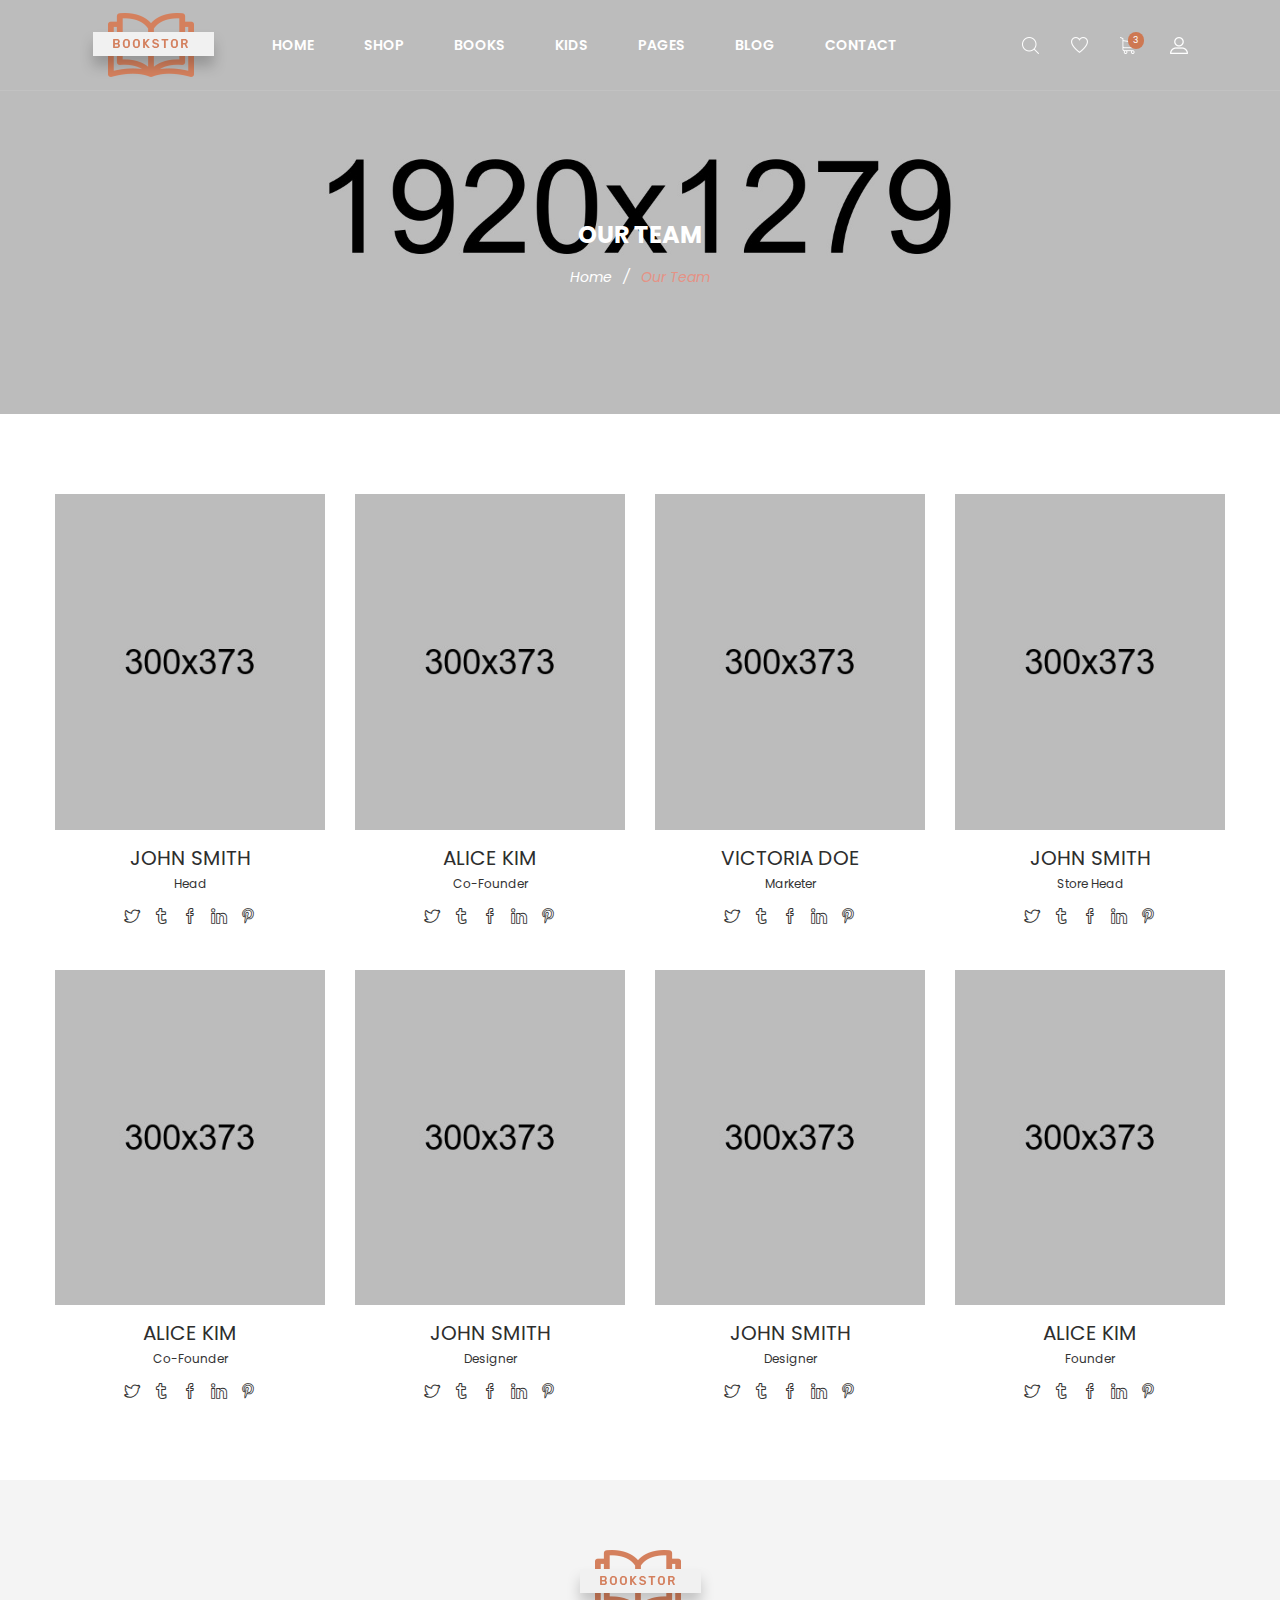
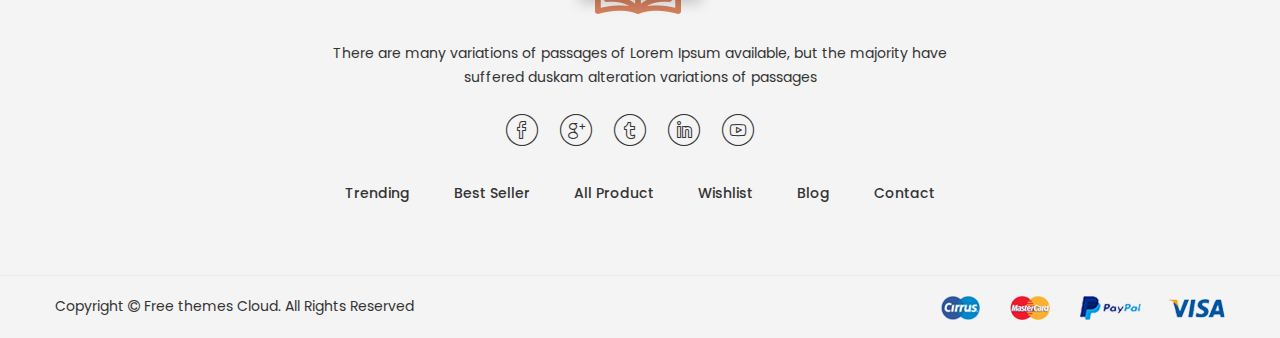
<file: team.html>
﻿<!doctype html>
<html class="no-js" lang="zxx">
<head>
	<meta charset="utf-8">
	<meta http-equiv="x-ua-compatible" content="ie=edge">
	<title>Our-Team | Bookshop Responsive Bootstrap4 Template</title>
	<meta name="description" content="">
	<meta name="viewport" content="width=device-width, initial-scale=1">

	<!-- Favicons -->
	<link rel="shortcut icon" href="images/favicon.ico">
	<link rel="apple-touch-icon" href="images/icon.png">

	<!-- Google font (font-family: 'Roboto', sans-serif; Poppins ; Satisfy) -->
	<link href="https://fonts.googleapis.com/css?family=Open+Sans:300,400,600,700,800" rel="stylesheet"> 
	<link href="https://fonts.googleapis.com/css?family=Poppins:300,300i,400,400i,500,600,600i,700,700i,800" rel="stylesheet">
	<link href="https://fonts.googleapis.com/css?family=Roboto:100,300,400,500,700,900" rel="stylesheet">

	<!-- Stylesheets -->
	<link rel="stylesheet" href="css/bootstrap.min.css">
	<link rel="stylesheet" href="css/plugins.css">
	<link rel="stylesheet" href="style.css">

	<!-- Cusom css -->
   <link rel="stylesheet" href="css/custom.css">

	<!-- Modernizer js -->
	<script src="js/vendor/modernizr-3.5.0.min.js"></script>
</head>
<body>
	<!--[if lte IE 9]>
		<p class="browserupgrade">You are using an <strong>outdated</strong> browser. Please <a href="https://browsehappy.com/">upgrade your browser</a> to improve your experience and security.</p>
	<![endif]-->

	<!-- Main wrapper -->
	<div class="wrapper" id="wrapper">
		
		
		<!-- Header -->
		<header id="wn__header" class="oth-page header__area header__absolute sticky__header">
			<div class="container-fluid">
				<div class="row">
					<div class="col-md-4 col-sm-4 col-7 col-lg-2">
						<div class="logo">
							<a href="index.html">
								<img src="../images/logo/logo.png" alt="logo images">
							</a>
						</div>
					</div>
					<div class="col-lg-8 d-none d-lg-block">
						<nav class="mainmenu__nav">
							<ul class="meninmenu d-flex justify-content-start">
								<li class="drop with--one--item"><a href="index.html">Home</a></li>
								<li class="drop"><a href="#">Shop</a>
									<div class="megamenu mega03">
										<ul class="item item03">
											<li class="title">Shop Layout</li>
											<li><a href="shop-grid.html">Shop Grid</a></li>
											<li><a href="single-product.html">Single Product</a></li>
										</ul>
										<ul class="item item03">
											<li class="title">Shop Page</li>
											<li><a href="my-account.html">My Account</a></li>
											<li><a href="cart.html">Cart Page</a></li>
											<li><a href="checkout.html">Checkout Page</a></li>
											<li><a href="wishlist.html">Wishlist Page</a></li>
											<li><a href="error404.html">404 Page</a></li>
											<li><a href="faq.html">Faq Page</a></li>
										</ul>
										<ul class="item item03">
											<li class="title">Bargain Books</li>
											<li><a href="shop-grid.html">Bargain Bestsellers</a></li>
											<li><a href="shop-grid.html">Activity Kits</a></li>
											<li><a href="shop-grid.html">B&N Classics</a></li>
											<li><a href="shop-grid.html">Books Under $5</a></li>
											<li><a href="shop-grid.html">Bargain Books</a></li>
										</ul>
									</div>
								</li>
								<li class="drop"><a href="shop-grid.html">Books</a>
									<div class="megamenu mega03">
										<ul class="item item03">
											<li class="title">Categories</li>
											<li><a href="shop-grid.html">Biography </a></li>
											<li><a href="shop-grid.html">Business </a></li>
											<li><a href="shop-grid.html">Cookbooks </a></li>
											<li><a href="shop-grid.html">Health & Fitness </a></li>
											<li><a href="shop-grid.html">History </a></li>
										</ul>
										<ul class="item item03">
											<li class="title">Customer Favourite</li>
											<li><a href="shop-grid.html">Mystery</a></li>
											<li><a href="shop-grid.html">Religion & Inspiration</a></li>
											<li><a href="shop-grid.html">Romance</a></li>
											<li><a href="shop-grid.html">Fiction/Fantasy</a></li>
											<li><a href="shop-grid.html">Sleeveless</a></li>
										</ul>
										<ul class="item item03">
											<li class="title">Collections</li>
											<li><a href="shop-grid.html">Science </a></li>
											<li><a href="shop-grid.html">Fiction/Fantasy</a></li>
											<li><a href="shop-grid.html">Self-Improvemen</a></li>
											<li><a href="shop-grid.html">Home & Garden</a></li>
											<li><a href="shop-grid.html">Humor Books</a></li>
										</ul>
									</div>
								</li>
								<li class="drop"><a href="shop-grid.html">Kids</a>
									<div class="megamenu mega02">
										<ul class="item item02">
											<li class="title">Top Collections</li>
											<li><a href="shop-grid.html">American Girl</a></li>
											<li><a href="shop-grid.html">Diary Wimpy Kid</a></li>
											<li><a href="shop-grid.html">Finding Dory</a></li>
											<li><a href="shop-grid.html">Harry Potter</a></li>
											<li><a href="shop-grid.html">Land of Stories</a></li>
										</ul>
										<ul class="item item02">
											<li class="title">More For Kids</li>
											<li><a href="shop-grid.html">B&N Educators</a></li>
											<li><a href="shop-grid.html">B&N Kids' Club</a></li>
											<li><a href="shop-grid.html">Kids' Music</a></li>
											<li><a href="shop-grid.html">Toys & Games</a></li>
											<li><a href="shop-grid.html">Hoodies</a></li>
										</ul>
									</div>
								</li>
								<li class="drop"><a href="#">Pages</a>
									<div class="megamenu dropdown">
										<ul class="item item01">
											<li><a href="about.html">About Page</a></li>
											<li class="label2"><a href="portfolio.html">Portfolio</a>
												<ul>
													<li><a href="portfolio.html">Portfolio</a></li>
													<li><a href="portfolio-details.html">Portfolio Details</a></li>
												</ul>
											</li>
											<li><a href="my-account.html">My Account</a></li>
											<li><a href="cart.html">Cart Page</a></li>
											<li><a href="checkout.html">Checkout Page</a></li>
											<li><a href="wishlist.html">Wishlist Page</a></li>
											<li><a href="error404.html">404 Page</a></li>
											<li><a href="faq.html">Faq Page</a></li>
											<li><a href="team.html">Team Page</a></li>
										</ul>
									</div>
								</li>
								<li class="drop"><a href="blog.html">Blog</a>
									<div class="megamenu dropdown">
										<ul class="item item01">
											<li><a href="blog.html">Blog Page</a></li>
											<li><a href="blog-details.html">Blog Details</a></li>
										</ul>
									</div>
								</li>
								<li><a href="contact.html">Contact</a></li>
							</ul>
						</nav>
					</div>
					<div class="col-md-8 col-sm-8 col-5 col-lg-2">
						<ul class="header__sidebar__right d-flex justify-content-end align-items-center">
							<li class="shop_search"><a class="search__active" href="#"></a></li>
							<li class="wishlist"><a href="#"></a></li>
							<li class="shopcart"><a class="cartbox_active" href="#"><span class="product_qun">3</span></a>
								<!-- Start Shopping Cart -->
								<div class="block-minicart minicart__active">
									<div class="minicart-content-wrapper">
										<div class="micart__close">
											<span>close</span>
										</div>
										<div class="items-total d-flex justify-content-between">
											<span>3 items</span>
											<span>Cart Subtotal</span>
										</div>
										<div class="total_amount text-right">
											<span>$66.00</span>
										</div>
										<div class="mini_action checkout">
											<a class="checkout__btn" href="cart.html">Go to Checkout</a>
										</div>
										<div class="single__items">
											<div class="miniproduct">
												<div class="item01 d-flex">
													<div class="thumb">
														<a href="product-details.html"><img src="../images/product/sm-img/1.jpg" alt="product images"></a>
													</div>
													<div class="content">
														<h6><a href="product-details.html">Voyage Yoga Bag</a></h6>
														<span class="prize">$30.00</span>
														<div class="product_prize d-flex justify-content-between">
															<span class="qun">Qty: 01</span>
															<ul class="d-flex justify-content-end">
																<li><a href="#"><i class="zmdi zmdi-settings"></i></a></li>
																<li><a href="#"><i class="zmdi zmdi-delete"></i></a></li>
															</ul>
														</div>
													</div>
												</div>
												<div class="item01 d-flex mt--20">
													<div class="thumb">
														<a href="product-details.html"><img src="../images/product/sm-img/3.jpg" alt="product images"></a>
													</div>
													<div class="content">
														<h6><a href="product-details.html">Impulse Duffle</a></h6>
														<span class="prize">$40.00</span>
														<div class="product_prize d-flex justify-content-between">
															<span class="qun">Qty: 03</span>
															<ul class="d-flex justify-content-end">
																<li><a href="#"><i class="zmdi zmdi-settings"></i></a></li>
																<li><a href="#"><i class="zmdi zmdi-delete"></i></a></li>
															</ul>
														</div>
													</div>
												</div>
												<div class="item01 d-flex mt--20">
													<div class="thumb">
														<a href="product-details.html"><img src="../images/product/sm-img/2.jpg" alt="product images"></a>
													</div>
													<div class="content">
														<h6><a href="product-details.html">Compete Track Tote</a></h6>
														<span class="prize">$40.00</span>
														<div class="product_prize d-flex justify-content-between">
															<span class="qun">Qty: 03</span>
															<ul class="d-flex justify-content-end">
																<li><a href="#"><i class="zmdi zmdi-settings"></i></a></li>
																<li><a href="#"><i class="zmdi zmdi-delete"></i></a></li>
															</ul>
														</div>
													</div>
												</div>
											</div>
										</div>
										<div class="mini_action cart">
											<a class="cart__btn" href="cart.html">View and edit cart</a>
										</div>
									</div>
								</div>
								<!-- End Shopping Cart -->
							</li>
							<li class="setting__bar__icon"><a class="setting__active" href="#"></a>
								<div class="searchbar__content setting__block">
									<div class="content-inner">
										<div class="switcher-currency">
											<strong class="label switcher-label">
												<span>Currency</span>
											</strong>
											<div class="switcher-options">
												<div class="switcher-currency-trigger">
													<span class="currency-trigger">USD - US Dollar</span>
													<ul class="switcher-dropdown">
														<li>GBP - British Pound Sterling</li>
														<li>EUR - Euro</li>
													</ul>
												</div>
											</div>
										</div>
										<div class="switcher-currency">
											<strong class="label switcher-label">
												<span>Language</span>
											</strong>
											<div class="switcher-options">
												<div class="switcher-currency-trigger">
													<span class="currency-trigger">English01</span>
													<ul class="switcher-dropdown">
														<li>English02</li>
														<li>English03</li>
														<li>English04</li>
														<li>English05</li>
													</ul>
												</div>
											</div>
										</div>
										<div class="switcher-currency">
											<strong class="label switcher-label">
												<span>Select Store</span>
											</strong>
											<div class="switcher-options">
												<div class="switcher-currency-trigger">
													<span class="currency-trigger">Fashion Store</span>
													<ul class="switcher-dropdown">
														<li>Furniture</li>
														<li>Shoes</li>
														<li>Speaker Store</li>
														<li>Furniture</li>
													</ul>
												</div>
											</div>
										</div>
										<div class="switcher-currency">
											<strong class="label switcher-label">
												<span>My Account</span>
											</strong>
											<div class="switcher-options">
												<div class="switcher-currency-trigger">
													<div class="setting__menu">
														<span><a href="#">Compare Product</a></span>
														<span><a href="#">My Account</a></span>
														<span><a href="#">My Wishlist</a></span>
														<span><a href="#">Sign In</a></span>
														<span><a href="#">Create An Account</a></span>
													</div>
												</div>
											</div>
										</div>
									</div>
								</div>
							</li>
						</ul>
					</div>
				</div>
				<!-- Start Mobile Menu -->
				<div class="row d-none">
					<div class="col-lg-12 d-none">
						<nav class="mobilemenu__nav">
							<ul class="meninmenu">
								<li><a href="index.html">Home</a></li>
								<li><a href="#">Pages</a>
									<ul>
										<li><a href="about.html">About Page</a></li>
										<li><a href="portfolio.html">Portfolio</a>
											<ul>
												<li><a href="portfolio.html">Portfolio</a></li>
												<li><a href="portfolio-details.html">Portfolio Details</a></li>
											</ul>
										</li>
										<li><a href="my-account.html">My Account</a></li>
										<li><a href="cart.html">Cart Page</a></li>
										<li><a href="checkout.html">Checkout Page</a></li>
										<li><a href="wishlist.html">Wishlist Page</a></li>
										<li><a href="error404.html">404 Page</a></li>
										<li><a href="faq.html">Faq Page</a></li>
										<li><a href="team.html">Team Page</a></li>
									</ul>
								</li>
								<li><a href="shop-grid.html">Shop</a>
									<ul>
										<li><a href="shop-grid.html">Shop Grid</a></li>
										<li><a href="single-product.html">Single Product</a></li>
									</ul>
								</li>
								<li><a href="blog.html">Blog</a>
									<ul>
										<li><a href="blog.html">Blog Page</a></li>
										<li><a href="blog-details.html">Blog Details</a></li>
									</ul>
								</li>
								<li><a href="contact.html">Contact</a></li>
							</ul>
						</nav>
					</div>
				</div>
				<!-- End Mobile Menu -->
	            <div class="mobile-menu d-block d-lg-none">
	            </div>
	            <!-- Mobile Menu -->	
			</div>		
		</header>
		<!-- //Header -->
		<!-- Start Search Popup -->
		<div class="box-search-content search_active block-bg close__top">
			<form id="search_mini_form" class="minisearch" action="#">
				<div class="field__search">
					<input type="text" placeholder="Search entire store here...">
					<div class="action">
						<a href="#"><i class="zmdi zmdi-search"></i></a>
					</div>
				</div>
			</form>
			<div class="close__wrap">
				<span>close</span>
			</div>
		</div>
		<!-- End Search Popup -->
        <!-- Start Bradcaump area -->
        <div class="ht__bradcaump__area bg-image--5">
            <div class="container">
                <div class="row">
                    <div class="col-lg-12">
                        <div class="bradcaump__inner text-center">
                        	<h2 class="bradcaump-title">Our Team</h2>
                            <nav class="bradcaump-content">
                              <a class="breadcrumb_item" href="index.html">Home</a>
                              <span class="brd-separetor">/</span>
                              <span class="breadcrumb_item active">Our Team</span>
                            </nav>
                        </div>
                    </div>
                </div>
            </div>
        </div>
        <!-- End Bradcaump area -->

        <!-- Start Team Area -->
        <section class="wn__team__area pt--40 pb--75 bg--white">
        	<div class="container">
        		<div class="row">
        			<!-- Start Single Team -->
        			<div class="col-lg-3">
        				<div class="wn__team text-center">
        					<div class="thumb">
        						<img src="../images/about/team/1.jpg" alt="Team images">
        					</div>
        					<div class="content">
        						<h4>JOHN SMITH</h4>
        						<p>Head</p>
        						<ul class="team__social__net">
        							<li><a href="#"><i class="icon-social-twitter icons"></i></a></li>
        							<li><a href="#"><i class="icon-social-tumblr icons"></i></a></li>
        							<li><a href="#"><i class="icon-social-facebook icons"></i></a></li>
        							<li><a href="#"><i class="icon-social-linkedin icons"></i></a></li>
        							<li><a href="#"><i class="icon-social-pinterest icons"></i></a></li>
        						</ul>
        					</div>
        				</div>
        			</div>
        			<!-- End Single Team -->
        			<!-- Start Single Team -->
        			<div class="col-lg-3">
        				<div class="wn__team text-center">
        					<div class="thumb">
        						<img src="../images/about/team/2.jpg" alt="Team images">
        					</div>
        					<div class="content">
        						<h4>ALICE KIM</h4>
        						<p>Co-Founder</p>
        						<ul class="team__social__net">
        							<li><a href="#"><i class="icon-social-twitter icons"></i></a></li>
        							<li><a href="#"><i class="icon-social-tumblr icons"></i></a></li>
        							<li><a href="#"><i class="icon-social-facebook icons"></i></a></li>
        							<li><a href="#"><i class="icon-social-linkedin icons"></i></a></li>
        							<li><a href="#"><i class="icon-social-pinterest icons"></i></a></li>
        						</ul>
        					</div>
        				</div>
        			</div>
        			<!-- End Single Team -->
        			<!-- Start Single Team -->
        			<div class="col-lg-3">
        				<div class="wn__team text-center">
        					<div class="thumb">
        						<img src="../images/about/team/3.jpg" alt="Team images">
        					</div>
        					<div class="content">
        						<h4>VICTORIA DOE</h4>
        						<p>Marketer</p>
        						<ul class="team__social__net">
        							<li><a href="#"><i class="icon-social-twitter icons"></i></a></li>
        							<li><a href="#"><i class="icon-social-tumblr icons"></i></a></li>
        							<li><a href="#"><i class="icon-social-facebook icons"></i></a></li>
        							<li><a href="#"><i class="icon-social-linkedin icons"></i></a></li>
        							<li><a href="#"><i class="icon-social-pinterest icons"></i></a></li>
        						</ul>
        					</div>
        				</div>
        			</div>
        			<!-- End Single Team -->
        			<!-- Start Single Team -->
        			<div class="col-lg-3">
        				<div class="wn__team text-center">
        					<div class="thumb">
        						<img src="../images/about/team/4.jpg" alt="Team images">
        					</div>
        					<div class="content">
        						<h4>JOHN SMITH</h4>
        						<p>Store Head</p>
        						<ul class="team__social__net">
        							<li><a href="#"><i class="icon-social-twitter icons"></i></a></li>
        							<li><a href="#"><i class="icon-social-tumblr icons"></i></a></li>
        							<li><a href="#"><i class="icon-social-facebook icons"></i></a></li>
        							<li><a href="#"><i class="icon-social-linkedin icons"></i></a></li>
        							<li><a href="#"><i class="icon-social-pinterest icons"></i></a></li>
        						</ul>
        					</div>
        				</div>
        			</div>
        			<!-- End Single Team -->
        			<!-- Start Single Team -->
        			<div class="col-lg-3">
        				<div class="wn__team text-center">
        					<div class="thumb">
        						<img src="../images/about/team/5.jpg" alt="Team images">
        					</div>
        					<div class="content">
        						<h4>ALICE KIM</h4>
        						<p>Co-Founder</p>
        						<ul class="team__social__net">
        							<li><a href="#"><i class="icon-social-twitter icons"></i></a></li>
        							<li><a href="#"><i class="icon-social-tumblr icons"></i></a></li>
        							<li><a href="#"><i class="icon-social-facebook icons"></i></a></li>
        							<li><a href="#"><i class="icon-social-linkedin icons"></i></a></li>
        							<li><a href="#"><i class="icon-social-pinterest icons"></i></a></li>
        						</ul>
        					</div>
        				</div>
        			</div>
        			<!-- End Single Team -->
        			<!-- Start Single Team -->
        			<div class="col-lg-3">
        				<div class="wn__team text-center">
        					<div class="thumb">
        						<img src="../images/about/team/3.jpg" alt="Team images">
        					</div>
        					<div class="content">
        						<h4>JOHN SMITH</h4>
        						<p>Designer</p>
        						<ul class="team__social__net">
        							<li><a href="#"><i class="icon-social-twitter icons"></i></a></li>
        							<li><a href="#"><i class="icon-social-tumblr icons"></i></a></li>
        							<li><a href="#"><i class="icon-social-facebook icons"></i></a></li>
        							<li><a href="#"><i class="icon-social-linkedin icons"></i></a></li>
        							<li><a href="#"><i class="icon-social-pinterest icons"></i></a></li>
        						</ul>
        					</div>
        				</div>
        			</div>
        			<!-- End Single Team -->
        			<!-- Start Single Team -->
        			<div class="col-lg-3">
        				<div class="wn__team text-center">
        					<div class="thumb">
        						<img src="../images/about/team/4.jpg" alt="Team images">
        					</div>
        					<div class="content">
        						<h4>JOHN SMITH</h4>
        						<p>Designer</p>
        						<ul class="team__social__net">
        							<li><a href="#"><i class="icon-social-twitter icons"></i></a></li>
        							<li><a href="#"><i class="icon-social-tumblr icons"></i></a></li>
        							<li><a href="#"><i class="icon-social-facebook icons"></i></a></li>
        							<li><a href="#"><i class="icon-social-linkedin icons"></i></a></li>
        							<li><a href="#"><i class="icon-social-pinterest icons"></i></a></li>
        						</ul>
        					</div>
        				</div>
        			</div>
        			<!-- End Single Team -->
        			<!-- Start Single Team -->
        			<div class="col-lg-3">
        				<div class="wn__team text-center">
        					<div class="thumb">
        						<img src="../images/about/team/6.jpg" alt="Team images">
        					</div>
        					<div class="content">
        						<h4>ALICE KIM</h4>
        						<p>Founder</p>
        						<ul class="team__social__net">
        							<li><a href="#"><i class="icon-social-twitter icons"></i></a></li>
        							<li><a href="#"><i class="icon-social-tumblr icons"></i></a></li>
        							<li><a href="#"><i class="icon-social-facebook icons"></i></a></li>
        							<li><a href="#"><i class="icon-social-linkedin icons"></i></a></li>
        							<li><a href="#"><i class="icon-social-pinterest icons"></i></a></li>
        						</ul>
        					</div>
        				</div>
        			</div>
        			<!-- End Single Team -->
        		</div>
        	</div>
        </section>
        <!-- End Team Area -->
		<!-- Footer Area -->
		<footer id="wn__footer" class="footer__area bg__cat--8 brown--color">
			<div class="footer-static-top">
				<div class="container">
					<div class="row">
						<div class="col-lg-12">
							<div class="footer__widget footer__menu">
								<div class="ft__logo">
									<a href="index.html">
										<img src="../images/logo/3.png" alt="logo">
									</a>
									<p>There are many variations of passages of Lorem Ipsum available, but the majority have suffered duskam alteration variations of passages</p>
								</div>
								<div class="footer__content">
									<ul class="social__net social__net--2 d-flex justify-content-center">
										<li><a href="#"><i class="bi bi-facebook"></i></a></li>
										<li><a href="#"><i class="bi bi-google"></i></a></li>
										<li><a href="#"><i class="bi bi-twitter"></i></a></li>
										<li><a href="#"><i class="bi bi-linkedin"></i></a></li>
										<li><a href="#"><i class="bi bi-youtube"></i></a></li>
									</ul>
									<ul class="mainmenu d-flex justify-content-center">
										<li><a href="index.html">Trending</a></li>
										<li><a href="index.html">Best Seller</a></li>
										<li><a href="index.html">All Product</a></li>
										<li><a href="index.html">Wishlist</a></li>
										<li><a href="index.html">Blog</a></li>
										<li><a href="index.html">Contact</a></li>
									</ul>
								</div>
							</div>
						</div>
					</div>
				</div>
			</div>
			<div class="copyright__wrapper">
				<div class="container">
					<div class="row">
						<div class="col-lg-6 col-md-6 col-sm-12">
							<div class="copyright">
								<div class="copy__right__inner text-left">
									<p>Copyright <i class="fa fa-copyright"></i> <a href="https://freethemescloud.com/">Free themes Cloud.</a> All Rights Reserved</p>
								</div>
							</div>
						</div>
						<div class="col-lg-6 col-md-6 col-sm-12">
							<div class="payment text-right">
								<img src="../images/icons/payment.png" alt="" />
							</div>
						</div>
					</div>
				</div>
			</div>
		</footer>
		<!-- //Footer Area -->

	</div>
	<!-- //Main wrapper -->

		<!-- JS Files -->
		<script src="js/vendor/jquery-3.2.1.min.js"></script>
		<script src="js/popper.min.js"></script>
		<script src="js/bootstrap.min.js"></script>
		<script src="js/plugins.js"></script>
		<script src="js/active.js"></script>
        	
        </body>
        </html>
</file>
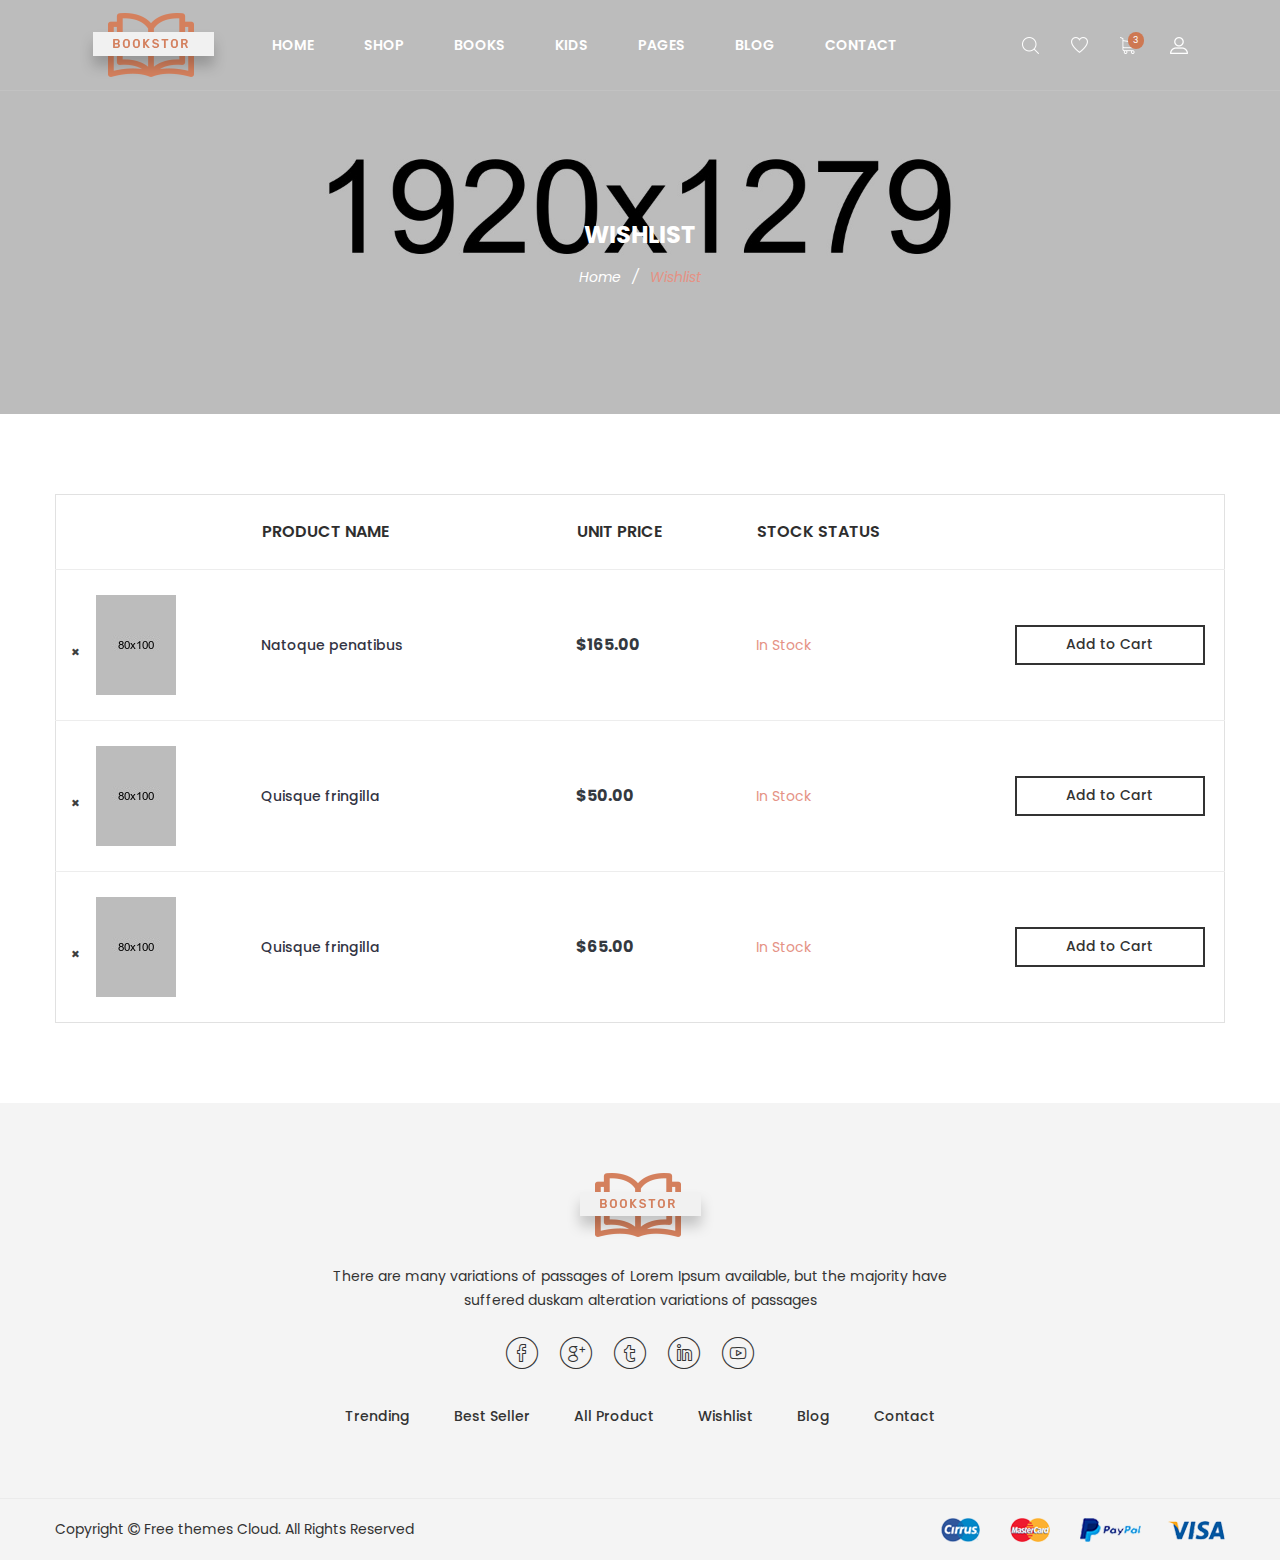
<file: wishlist.html>
﻿<!doctype html>
<html class="no-js" lang="zxx">
<head>
	<meta charset="utf-8">
	<meta http-equiv="x-ua-compatible" content="ie=edge">
	<title>My Wishlist | Bookshop Responsive Bootstrap4 Template</title>
	<meta name="description" content="">
	<meta name="viewport" content="width=device-width, initial-scale=1">

	<!-- Favicons -->
	<link rel="shortcut icon" href="images/favicon.ico">
	<link rel="apple-touch-icon" href="images/icon.png">

	<!-- Google font (font-family: 'Roboto', sans-serif; Poppins ; Satisfy) -->
	<link href="https://fonts.googleapis.com/css?family=Open+Sans:300,400,600,700,800" rel="stylesheet"> 
	<link href="https://fonts.googleapis.com/css?family=Poppins:300,300i,400,400i,500,600,600i,700,700i,800" rel="stylesheet">
	<link href="https://fonts.googleapis.com/css?family=Roboto:100,300,400,500,700,900" rel="stylesheet">

	<!-- Stylesheets -->
	<link rel="stylesheet" href="css/bootstrap.min.css">
	<link rel="stylesheet" href="css/plugins.css">
	<link rel="stylesheet" href="style.css">

	<!-- Cusom css -->
   <link rel="stylesheet" href="css/custom.css">

	<!-- Modernizer js -->
	<script src="js/vendor/modernizr-3.5.0.min.js"></script>
</head>
<body>
	<!--[if lte IE 9]>
		<p class="browserupgrade">You are using an <strong>outdated</strong> browser. Please <a href="https://browsehappy.com/">upgrade your browser</a> to improve your experience and security.</p>
	<![endif]-->

	<!-- Main wrapper -->
	<div class="wrapper" id="wrapper">
		
		<!-- Header -->
		<header id="wn__header" class="oth-page header__area header__absolute sticky__header">
			<div class="container-fluid">
				<div class="row">
					<div class="col-md-4 col-sm-4 col-7 col-lg-2">
						<div class="logo">
							<a href="index.html">
								<img src="../images/logo/logo.png" alt="logo images">
							</a>
						</div>
					</div>
					<div class="col-lg-8 d-none d-lg-block">
						<nav class="mainmenu__nav">
							<ul class="meninmenu d-flex justify-content-start">
								<li class="drop with--one--item"><a href="index.html">Home</a></li>
								<li class="drop"><a href="#">Shop</a>
									<div class="megamenu mega03">
										<ul class="item item03">
											<li class="title">Shop Layout</li>
											<li><a href="shop-grid.html">Shop Grid</a></li>
											<li><a href="single-product.html">Single Product</a></li>
										</ul>
										<ul class="item item03">
											<li class="title">Shop Page</li>
											<li><a href="my-account.html">My Account</a></li>
											<li><a href="cart.html">Cart Page</a></li>
											<li><a href="checkout.html">Checkout Page</a></li>
											<li><a href="wishlist.html">Wishlist Page</a></li>
											<li><a href="error404.html">404 Page</a></li>
											<li><a href="faq.html">Faq Page</a></li>
										</ul>
										<ul class="item item03">
											<li class="title">Bargain Books</li>
											<li><a href="shop-grid.html">Bargain Bestsellers</a></li>
											<li><a href="shop-grid.html">Activity Kits</a></li>
											<li><a href="shop-grid.html">B&N Classics</a></li>
											<li><a href="shop-grid.html">Books Under $5</a></li>
											<li><a href="shop-grid.html">Bargain Books</a></li>
										</ul>
									</div>
								</li>
								<li class="drop"><a href="shop-grid.html">Books</a>
									<div class="megamenu mega03">
										<ul class="item item03">
											<li class="title">Categories</li>
											<li><a href="shop-grid.html">Biography </a></li>
											<li><a href="shop-grid.html">Business </a></li>
											<li><a href="shop-grid.html">Cookbooks </a></li>
											<li><a href="shop-grid.html">Health & Fitness </a></li>
											<li><a href="shop-grid.html">History </a></li>
										</ul>
										<ul class="item item03">
											<li class="title">Customer Favourite</li>
											<li><a href="shop-grid.html">Mystery</a></li>
											<li><a href="shop-grid.html">Religion & Inspiration</a></li>
											<li><a href="shop-grid.html">Romance</a></li>
											<li><a href="shop-grid.html">Fiction/Fantasy</a></li>
											<li><a href="shop-grid.html">Sleeveless</a></li>
										</ul>
										<ul class="item item03">
											<li class="title">Collections</li>
											<li><a href="shop-grid.html">Science </a></li>
											<li><a href="shop-grid.html">Fiction/Fantasy</a></li>
											<li><a href="shop-grid.html">Self-Improvemen</a></li>
											<li><a href="shop-grid.html">Home & Garden</a></li>
											<li><a href="shop-grid.html">Humor Books</a></li>
										</ul>
									</div>
								</li>
								<li class="drop"><a href="shop-grid.html">Kids</a>
									<div class="megamenu mega02">
										<ul class="item item02">
											<li class="title">Top Collections</li>
											<li><a href="shop-grid.html">American Girl</a></li>
											<li><a href="shop-grid.html">Diary Wimpy Kid</a></li>
											<li><a href="shop-grid.html">Finding Dory</a></li>
											<li><a href="shop-grid.html">Harry Potter</a></li>
											<li><a href="shop-grid.html">Land of Stories</a></li>
										</ul>
										<ul class="item item02">
											<li class="title">More For Kids</li>
											<li><a href="shop-grid.html">B&N Educators</a></li>
											<li><a href="shop-grid.html">B&N Kids' Club</a></li>
											<li><a href="shop-grid.html">Kids' Music</a></li>
											<li><a href="shop-grid.html">Toys & Games</a></li>
											<li><a href="shop-grid.html">Hoodies</a></li>
										</ul>
									</div>
								</li>
								<li class="drop"><a href="#">Pages</a>
									<div class="megamenu dropdown">
										<ul class="item item01">
											<li><a href="about.html">About Page</a></li>
											<li class="label2"><a href="portfolio.html">Portfolio</a>
												<ul>
													<li><a href="portfolio.html">Portfolio</a></li>
													<li><a href="portfolio-details.html">Portfolio Details</a></li>
												</ul>
											</li>
											<li><a href="my-account.html">My Account</a></li>
											<li><a href="cart.html">Cart Page</a></li>
											<li><a href="checkout.html">Checkout Page</a></li>
											<li><a href="wishlist.html">Wishlist Page</a></li>
											<li><a href="error404.html">404 Page</a></li>
											<li><a href="faq.html">Faq Page</a></li>
											<li><a href="team.html">Team Page</a></li>
										</ul>
									</div>
								</li>
								<li class="drop"><a href="blog.html">Blog</a>
									<div class="megamenu dropdown">
										<ul class="item item01">
											<li><a href="blog.html">Blog Page</a></li>
											<li><a href="blog-details.html">Blog Details</a></li>
										</ul>
									</div>
								</li>
								<li><a href="contact.html">Contact</a></li>
							</ul>
						</nav>
					</div>
					<div class="col-md-8 col-sm-8 col-5 col-lg-2">
						<ul class="header__sidebar__right d-flex justify-content-end align-items-center">
							<li class="shop_search"><a class="search__active" href="#"></a></li>
							<li class="wishlist"><a href="#"></a></li>
							<li class="shopcart"><a class="cartbox_active" href="#"><span class="product_qun">3</span></a>
								<!-- Start Shopping Cart -->
								<div class="block-minicart minicart__active">
									<div class="minicart-content-wrapper">
										<div class="micart__close">
											<span>close</span>
										</div>
										<div class="items-total d-flex justify-content-between">
											<span>3 items</span>
											<span>Cart Subtotal</span>
										</div>
										<div class="total_amount text-right">
											<span>$66.00</span>
										</div>
										<div class="mini_action checkout">
											<a class="checkout__btn" href="cart.html">Go to Checkout</a>
										</div>
										<div class="single__items">
											<div class="miniproduct">
												<div class="item01 d-flex">
													<div class="thumb">
														<a href="product-details.html"><img src="../images/product/sm-img/1.jpg" alt="product images"></a>
													</div>
													<div class="content">
														<h6><a href="product-details.html">Voyage Yoga Bag</a></h6>
														<span class="prize">$30.00</span>
														<div class="product_prize d-flex justify-content-between">
															<span class="qun">Qty: 01</span>
															<ul class="d-flex justify-content-end">
																<li><a href="#"><i class="zmdi zmdi-settings"></i></a></li>
																<li><a href="#"><i class="zmdi zmdi-delete"></i></a></li>
															</ul>
														</div>
													</div>
												</div>
												<div class="item01 d-flex mt--20">
													<div class="thumb">
														<a href="product-details.html"><img src="../images/product/sm-img/3.jpg" alt="product images"></a>
													</div>
													<div class="content">
														<h6><a href="product-details.html">Impulse Duffle</a></h6>
														<span class="prize">$40.00</span>
														<div class="product_prize d-flex justify-content-between">
															<span class="qun">Qty: 03</span>
															<ul class="d-flex justify-content-end">
																<li><a href="#"><i class="zmdi zmdi-settings"></i></a></li>
																<li><a href="#"><i class="zmdi zmdi-delete"></i></a></li>
															</ul>
														</div>
													</div>
												</div>
												<div class="item01 d-flex mt--20">
													<div class="thumb">
														<a href="product-details.html"><img src="../images/product/sm-img/2.jpg" alt="product images"></a>
													</div>
													<div class="content">
														<h6><a href="product-details.html">Compete Track Tote</a></h6>
														<span class="prize">$40.00</span>
														<div class="product_prize d-flex justify-content-between">
															<span class="qun">Qty: 03</span>
															<ul class="d-flex justify-content-end">
																<li><a href="#"><i class="zmdi zmdi-settings"></i></a></li>
																<li><a href="#"><i class="zmdi zmdi-delete"></i></a></li>
															</ul>
														</div>
													</div>
												</div>
											</div>
										</div>
										<div class="mini_action cart">
											<a class="cart__btn" href="cart.html">View and edit cart</a>
										</div>
									</div>
								</div>
								<!-- End Shopping Cart -->
							</li>
							<li class="setting__bar__icon"><a class="setting__active" href="#"></a>
								<div class="searchbar__content setting__block">
									<div class="content-inner">
										<div class="switcher-currency">
											<strong class="label switcher-label">
												<span>Currency</span>
											</strong>
											<div class="switcher-options">
												<div class="switcher-currency-trigger">
													<span class="currency-trigger">USD - US Dollar</span>
													<ul class="switcher-dropdown">
														<li>GBP - British Pound Sterling</li>
														<li>EUR - Euro</li>
													</ul>
												</div>
											</div>
										</div>
										<div class="switcher-currency">
											<strong class="label switcher-label">
												<span>Language</span>
											</strong>
											<div class="switcher-options">
												<div class="switcher-currency-trigger">
													<span class="currency-trigger">English01</span>
													<ul class="switcher-dropdown">
														<li>English02</li>
														<li>English03</li>
														<li>English04</li>
														<li>English05</li>
													</ul>
												</div>
											</div>
										</div>
										<div class="switcher-currency">
											<strong class="label switcher-label">
												<span>Select Store</span>
											</strong>
											<div class="switcher-options">
												<div class="switcher-currency-trigger">
													<span class="currency-trigger">Fashion Store</span>
													<ul class="switcher-dropdown">
														<li>Furniture</li>
														<li>Shoes</li>
														<li>Speaker Store</li>
														<li>Furniture</li>
													</ul>
												</div>
											</div>
										</div>
										<div class="switcher-currency">
											<strong class="label switcher-label">
												<span>My Account</span>
											</strong>
											<div class="switcher-options">
												<div class="switcher-currency-trigger">
													<div class="setting__menu">
														<span><a href="#">Compare Product</a></span>
														<span><a href="#">My Account</a></span>
														<span><a href="#">My Wishlist</a></span>
														<span><a href="#">Sign In</a></span>
														<span><a href="#">Create An Account</a></span>
													</div>
												</div>
											</div>
										</div>
									</div>
								</div>
							</li>
						</ul>
					</div>
				</div>
				<!-- Start Mobile Menu -->
				<div class="row d-none">
					<div class="col-lg-12 d-none">
						<nav class="mobilemenu__nav">
							<ul class="meninmenu">
								<li><a href="index.html">Home</a></li>
								<li><a href="#">Pages</a>
									<ul>
										<li><a href="about.html">About Page</a></li>
										<li><a href="portfolio.html">Portfolio</a>
											<ul>
												<li><a href="portfolio.html">Portfolio</a></li>
												<li><a href="portfolio-details.html">Portfolio Details</a></li>
											</ul>
										</li>
										<li><a href="my-account.html">My Account</a></li>
										<li><a href="cart.html">Cart Page</a></li>
										<li><a href="checkout.html">Checkout Page</a></li>
										<li><a href="wishlist.html">Wishlist Page</a></li>
										<li><a href="error404.html">404 Page</a></li>
										<li><a href="faq.html">Faq Page</a></li>
										<li><a href="team.html">Team Page</a></li>
									</ul>
								</li>
								<li><a href="shop-grid.html">Shop</a>
									<ul>
										<li><a href="shop-grid.html">Shop Grid</a></li>
										<li><a href="single-product.html">Single Product</a></li>
									</ul>
								</li>
								<li><a href="blog.html">Blog</a>
									<ul>
										<li><a href="blog.html">Blog Page</a></li>
										<li><a href="blog-details.html">Blog Details</a></li>
									</ul>
								</li>
								<li><a href="contact.html">Contact</a></li>
							</ul>
						</nav>
					</div>
				</div>
				<!-- End Mobile Menu -->
	            <div class="mobile-menu d-block d-lg-none">
	            </div>
	            <!-- Mobile Menu -->	
			</div>		
		</header>
		<!-- //Header -->
		<!-- Start Search Popup -->
		<div class="box-search-content search_active block-bg close__top">
			<form id="search_mini_form" class="minisearch" action="#">
				<div class="field__search">
					<input type="text" placeholder="Search entire store here...">
					<div class="action">
						<a href="#"><i class="zmdi zmdi-search"></i></a>
					</div>
				</div>
			</form>
			<div class="close__wrap">
				<span>close</span>
			</div>
		</div>
		<!-- End Search Popup -->
        <!-- Start Bradcaump area -->
        <div class="ht__bradcaump__area bg-image--5">
            <div class="container">
                <div class="row">
                    <div class="col-lg-12">
                        <div class="bradcaump__inner text-center">
                        	<h2 class="bradcaump-title">Wishlist</h2>
                            <nav class="bradcaump-content">
                              <a class="breadcrumb_item" href="index.html">Home</a>
                              <span class="brd-separetor">/</span>
                              <span class="breadcrumb_item active">Wishlist</span>
                            </nav>
                        </div>
                    </div>
                </div>
            </div>
        </div>
        <!-- End Bradcaump area -->
        <!-- cart-main-area start -->
        <div class="wishlist-area section-padding--lg bg__white">
            <div class="container">
                <div class="row">
                    <div class="col-md-12 col-sm-12 col-xs-12">
                        <div class="wishlist-content">
                            <form action="#">
                                <div class="wishlist-table wnro__table table-responsive">
                                    <table>
                                        <thead>
                                            <tr>
                                                <th class="product-remove"></th>
                                                <th class="product-thumbnail"></th>
                                                <th class="product-name"><span class="nobr">Product Name</span></th>
                                                <th class="product-price"><span class="nobr"> Unit Price </span></th>
                                                <th class="product-stock-stauts"><span class="nobr"> Stock Status </span></th>
                                                <th class="product-add-to-cart"></th>
                                            </tr>
                                        </thead>
                                        <tbody>
                                            <tr>
                                                <td class="product-remove"><a href="#">×</a></td>
                                                <td class="product-thumbnail"><a href="#"><img src="../images/product/sm-3/1.jpg" alt=""></a></td>
                                                <td class="product-name"><a href="#">Natoque penatibus</a></td>
                                                <td class="product-price"><span class="amount">$165.00</span></td>
                                                <td class="product-stock-status"><span class="wishlist-in-stock">In Stock</span></td>
                                                <td class="product-add-to-cart"><a href="#"> Add to Cart</a></td>
                                            </tr>
                                            <tr>
                                                <td class="product-remove"><a href="#">×</a></td>
                                                <td class="product-thumbnail"><a href="#"><img src="../images/product/sm-3/2.jpg" alt=""></a></td>
                                                <td class="product-name"><a href="#">Quisque fringilla</a></td>
                                                <td class="product-price"><span class="amount">$50.00</span></td>
                                                <td class="product-stock-status"><span class="wishlist-in-stock">In Stock</span></td>
                                                <td class="product-add-to-cart"><a href="#"> Add to Cart</a></td>
                                            </tr>
                                            <tr>
                                                <td class="product-remove"><a href="#">×</a></td>
                                                <td class="product-thumbnail"><a href="#"><img src="../images/product/sm-3/3.jpg" alt=""></a></td>
                                                <td class="product-name"><a href="#">Quisque fringilla</a></td>
                                                <td class="product-price"><span class="amount">$65.00</span></td>
                                                <td class="product-stock-status"><span class="wishlist-in-stock">In Stock</span></td>
                                                <td class="product-add-to-cart"><a href="#"> Add to Cart</a></td>
                                            </tr>
                                        </tbody>
                                    </table>
                                </div>  
                            </form>
                        </div>
                    </div>
                </div>
            </div>
        </div>
        <!-- cart-main-area end --> 
		<!-- Footer Area -->
		<footer id="wn__footer" class="footer__area bg__cat--8 brown--color">
			<div class="footer-static-top">
				<div class="container">
					<div class="row">
						<div class="col-lg-12">
							<div class="footer__widget footer__menu">
								<div class="ft__logo">
									<a href="index.html">
										<img src="../images/logo/3.png" alt="logo">
									</a>
									<p>There are many variations of passages of Lorem Ipsum available, but the majority have suffered duskam alteration variations of passages</p>
								</div>
								<div class="footer__content">
									<ul class="social__net social__net--2 d-flex justify-content-center">
										<li><a href="#"><i class="bi bi-facebook"></i></a></li>
										<li><a href="#"><i class="bi bi-google"></i></a></li>
										<li><a href="#"><i class="bi bi-twitter"></i></a></li>
										<li><a href="#"><i class="bi bi-linkedin"></i></a></li>
										<li><a href="#"><i class="bi bi-youtube"></i></a></li>
									</ul>
									<ul class="mainmenu d-flex justify-content-center">
										<li><a href="index.html">Trending</a></li>
										<li><a href="index.html">Best Seller</a></li>
										<li><a href="index.html">All Product</a></li>
										<li><a href="index.html">Wishlist</a></li>
										<li><a href="index.html">Blog</a></li>
										<li><a href="index.html">Contact</a></li>
									</ul>
								</div>
							</div>
						</div>
					</div>
				</div>
			</div>
			<div class="copyright__wrapper">
				<div class="container">
					<div class="row">
						<div class="col-lg-6 col-md-6 col-sm-12">
							<div class="copyright">
								<div class="copy__right__inner text-left">
									<p>Copyright <i class="fa fa-copyright"></i> <a href="https://freethemescloud.com/">Free themes Cloud.</a> All Rights Reserved</p>
								</div>
							</div>
						</div>
						<div class="col-lg-6 col-md-6 col-sm-12">
							<div class="payment text-right">
								<img src="../images/icons/payment.png" alt="" />
							</div>
						</div>
					</div>
				</div>
			</div>
		</footer>
		<!-- //Footer Area -->

	</div>
	<!-- //Main wrapper -->

	<!-- JS Files -->
	<script src="js/vendor/jquery-3.2.1.min.js"></script>
	<script src="js/popper.min.js"></script>
	<script src="js/bootstrap.min.js"></script>
	<script src="js/plugins.js"></script>
	<script src="js/active.js"></script>
	
</body>
</html>
</file>
<file: style.css>
﻿/*********************************************************************************

    Template Name: Boighor Responsive Bootstrap4 Template  
    Version: 1.0
    Note: This is style css.

**********************************************************************************/
/*===============================================================================
      [ CSS INDEX ]
=================================================================================

    reset
    typography
    helper class
    button
    section-title
    slide-activation
    social-icon
    popup
    cartbox
    setting-box
    header
    navigation
    banner
    welcome-area
    testimonial
    product
    shop-colection
    newsletter
    slider
    look-book
    brand
    blog
    add-banner
    hot-banner
    recent-post
    instagram
    video-area
    info
    module-product
    bradcaump
    single-product
    sidebar
    blog-details
    portfolio
    about
    team
    error
    contact
    faq
    myaccount
    cart
    wishlist
    checkout
    shop-single
    footer



s
// Needed Files
@import 'variables';
@import 'mixins';



/*******************
Basic Styles
********************/
/**
Reset Styles
*/
* {
  box-sizing: border-box; }

article,
aside,
details,
figcaption,
figure,
footer,
header,
nav,
section,
summary {
  display: block; }

audio,
canvas,
video {
  display: inline-block; }

audio:not([controls]) {
  display: none;
  height: 0; }

[hidden] {
  display: none; }

html {
  font-size: 100%;
  overflow-y: scroll;
  -webkit-text-size-adjust: 100%;
  -ms-text-size-adjust: 100%; }

html,
button,
input,
select,
textarea {
  font-family: "Source Sans Pro", Helvetica, sans-serif; }

body {
  color: #141412;
  line-height: 1.5;
  margin: 0; }

a {
  color: #333;
  text-decoration: none; }

a:visited {
  color: #333; }

a:focus {
  outline: thin dotted; }

a:active,
a:hover {
  color: #e59285;
  outline: 0; }

a:hover {
  text-decoration: underline; }

h1,
h2,
h3,
h4,
h5,
h6 {
  clear: both;
  font-family: Bitter, Georgia, serif;
  line-height: 1.3; }

h1 {
  font-size: 48px;
  margin: 33px 0; }

h2 {
  font-size: 30px;
  margin: 25px 0; }

h3 {
  font-size: 22px;
  margin: 22px 0; }

h4 {
  font-size: 20px;
  margin: 25px 0; }

h5 {
  font-size: 18px;
  margin: 30px 0; }

h6 {
  font-size: 16px;
  margin: 36px 0; }

address {
  font-style: italic;
  margin: 0 0 24px; }

abbr[title] {
  border-bottom: 1px dotted; }

b,
strong {
  font-weight: bold; }

dfn {
  font-style: italic; }

mark {
  background: #e59285;
  color: #000; }

p {
  margin: 0 0 24px; }

code,
kbd,
pre,
samp {
  font-family: monospace, serif;
  font-size: 14px;
  -webkit-hyphens: none;
  -ms-hyphens: none;
  hyphens: none; }

pre {
  background: #f5f5f5;
  color: #666;
  font-family: monospace;
  font-size: 14px;
  margin: 20px 0;
  overflow: auto;
  padding: 20px;
  white-space: pre;
  white-space: pre-wrap;
  word-wrap: break-word; }

blockquote,
q {
  -webkit-hyphens: none;
  -ms-hyphens: none;
  hyphens: none;
  quotes: none; }

blockquote:before,
blockquote:after,
q:before,
q:after {
  content: "";
  content: none; }

blockquote {
  font-size: 18px;
  font-style: italic;
  font-weight: 300;
  margin: 24px 40px; }

blockquote blockquote {
  margin-right: 0; }

blockquote cite,
blockquote small {
  font-size: 14px;
  font-weight: normal;
  text-transform: uppercase; }

blockquote em,
blockquote i {
  font-style: normal;
  font-weight: 300; }

blockquote strong,
blockquote b {
  font-weight: 400; }

small {
  font-size: smaller; }

sub,
sup {
  font-size: 75%;
  line-height: 0;
  position: relative;
  vertical-align: baseline; }

sup {
  top: -0.5em; }

sub {
  bottom: -0.25em; }

dl {
  margin: 0 20px; }

dt {
  font-weight: bold; }

dd {
  margin: 0 0 20px; }

menu,
ol,
ul {
  margin: 0;
  padding: 0; }

ul {
  list-style-type: square; }

nav ul,
nav ol {
  list-style: none;
  list-style-image: none; }

li > ul,
li > ol {
  margin: 0; }

img {
  -ms-interpolation-mode: bicubic;
  border: 0;
  vertical-align: middle; }

svg:not(:root) {
  overflow: hidden; }

figure {
  margin: 0; }

form {
  margin: 0; }

fieldset {
  border: 1px solid #c0c0c0;
  margin: 0 2px;
  min-width: inherit;
  padding: 0.35em 0.625em 0.75em; }

legend {
  border: 0;
  padding: 0;
  white-space: normal; }

button,
input,
select,
textarea {
  font-size: 100%;
  margin: 0;
  max-width: 100%;
  vertical-align: baseline; }

button,
input {
  line-height: normal; }

button,
html input[type="button"],
input[type="reset"],
input[type="submit"] {
  -webkit-appearance: button;
  cursor: pointer; }

button[disabled],
input[disabled] {
  cursor: default; }

input[type="checkbox"],
input[type="radio"] {
  padding: 0; }

input[type="search"] {
  -webkit-appearance: textfield;
  padding-right: 2px;
  /* Don't cut off the webkit search cancel button */
  width: 270px; }

input[type="search"]::-webkit-search-decoration {
  -webkit-appearance: none; }

button::-moz-focus-inner,
input::-moz-focus-inner {
  border: 0;
  padding: 0; }

textarea {
  overflow: auto;
  vertical-align: top; }

table {
  border-bottom: 1px solid #ededed;
  border-collapse: collapse;
  border-spacing: 0;
  font-size: 14px;
  line-height: 2;
  margin: 0 0 20px;
  width: 100%; }

caption,
th,
td {
  font-weight: normal;
  text-align: left; }

caption {
  font-size: 16px;
  margin: 20px 0; }

th {
  font-weight: bold;
  text-transform: uppercase; }

td {
  border-top: 1px solid #ededed;
  padding: 6px 10px 6px 0; }

del {
  color: #333; }

ins {
  background: #fff9c0; }

/* Placeholder text color -- selectors need to be separate to work. */
::-webkit-input-placeholder {
  color: #7d7b6d; }

:-moz-placeholder {
  color: #7d7b6d; }

:-ms-input-placeholder {
  color: #7d7b6d; }

/**
Typography
*/
html {
  overflow-x: hidden; }

body {
  overflow-x: hidden;
  font-size: 14px;
  line-height: 24px;
  -webkit-font-smoothing: antialiased;
  -moz-osx-font-smoothing: grayscale;
  font-family: "Poppins", sans-serif;
  color: #333;
  font-weight: 400; }

::-webkit-input-placeholder {
  color: #333; }

:-moz-placeholder {
  color: #333; }

.minisearch ::-moz-placeholder {
  color: #fff; }
.minisearch ::-webkit-input-placeholder {
  color: #fff; }

:-ms-input-placeholder {
  color: #333; }

h1, h2, h3, h4, h5, h6, .h1, .h2, .h3, .h4, .h5, .h6, address, p, pre, blockquote, dl, dd, menu, ol, ul, table, caption, hr {
  margin: 0; }

h1, h2, h3, h4, h5, h6, .h1, .h2, .h3, .h4, .h5, .h6 {
  font-family: "Poppins", sans-serif;
  line-height: 1.35; }

h1,
.h1 {
  font-size: 48px; }

h2,
.h2 {
  font-size: 30px; }

h3,
.h3 {
  font-size: 22px; }

h4,
.h4 {
  font-size: 20px; }

h5,
.h5 {
  font-size: 18px; }

h6,
.h6 {
  font-size: 16px; }

@media only screen and (min-width: 768px) and (max-width: 991px) {
  h1,
  .h1 {
    font-size: 36px; }

  h2,
  .h2 {
    font-size: 26px; }

  h3,
  .h3 {
    font-size: 20px; } }
@media only screen and (max-width: 767px) {
  h1,
  .h1 {
    font-size: 32px; }

  h2,
  .h2 {
    font-size: 24px; }

  h3,
  .h3 {
    font-size: 18px; } }
h1, .h1, h2, .h2 {
  font-weight: 700; }

h3, .h3, h4, .h4 {
  font-weight: 700; }

h5, .h5, h6, .h6 {
  font-weight: 700; }

a:hover,
a:focus,
a:active {
  text-decoration: none;
  outline: none; }

/**
Helper Class
*/
.hidden {
  display: none; }

.poss--relative {
  position: relative; }

.visuallyhidden {
  border: 0;
  clip: rect(0 0 0 0);
  height: 1px;
  margin: -1px;
  overflow: hidden;
  padding: 0;
  position: absolute;
  width: 1px; }

.animation1 {
  transition-duration: 400ms; }

.theme-color {
  color: #e59285; }

ul {
  list-style: none; }

a#scrollUp {
  background: #e59285;
  color: #fff;
  bottom: 40px;
  right: 40px;
  border-radius: 100px;
  height: 45px;
  width: 45px;
  font-size: 25px;
  text-align: center;
  padding: 9px 0;
  box-shadow: 0 0 15px 0px rgba(50, 50, 50, 0.2);
  transition: 0.3s; }
  a#scrollUp:hover {
    background: #fff;
    color: #e59285; }

img {
  max-width: 100%; }

a:hover {
  color: #e59285; }

a {
  transition: 0.3s; }

.visuallyhidden.focusable:active,
.visuallyhidden.focusable:focus {
  clip: auto;
  height: auto;
  margin: 0;
  overflow: visible;
  position: static;
  width: auto; }

.invisible {
  visibility: hidden; }

.clearfix:before,
.clearfix:after {
  content: " ";
  /* 1 */
  display: table;
  /* 2 */ }

.clearfix:after {
  clear: both; }

/* Define Colors */
.color--theme {
  color: #e59285; }
.color--light {
  color: #999999; }
.color--dark {
  color: #333444; }
.color--black {
  color: #000000; }
.color--white {
  color: #ffffff; }

/* Background Color */
.bg--theme {
  background: #e59285; }
.bg--gray {
  background: #f6f6f6; }
.bg--light {
  background: #999999; }
.bg--dark {
  background: #333444; }
.bg--black {
  background: #000000; }
.bg--white {
  background: #ffffff; }
.bg__cat--1 {
  background: #f9f9f9; }
.bg__cat--2 {
  background: #201f29; }
.bg__cat--3 {
  background: #f7f7f7; }
.bg__cat--4 {
  background: #f7f7f7; }
.bg__cat--5 {
  background: #1a1a1a; }
.bg__cat--6 {
  background: #f2f2f2; }
.bg__cat--7 {
  background: #191919; }
.bg__cat--8 {
  background: #f4f4f4; }
.bg__cat--9 {
  background: #f7f7f7; }
.md__dec--30 {
  margin-bottom: -30px; }

/* Background Image */
.bg-image--1 {
  background-image: url(images/bg/1.jpg);
  background-repeat: no-repeat;
  background-size: cover;
  background-position: center center; }
.bg-image--2 {
  background-image: url(images/bg/2.jpg);
  background-repeat: no-repeat;
  background-size: cover;
  background-position: center center; }
.bg-image--3 {
  background-image: url(images/bg/3.jpg);
  background-repeat: no-repeat;
  background-size: cover;
  background-position: center center; }
.bg-image--4 {
  background-image: url(images/fotos-local/libreria-1.jpeg);
  background-repeat: no-repeat;
  background-size: cover;
  background-position: center center; }
.bg-image--5 {
  background-image: url(images/bg/5.jpg);
  background-repeat: no-repeat;
  background-size: cover;
  background-position: center center; }
.bg-image--6 {
  background-image: url(images/bg/6.jpeg);
  background-repeat: no-repeat;
  background-size: cover;
  background-position: center center; }
.bg-image--7 {
  background-image: url(images/bg/7.jpg);
  background-repeat: no-repeat;
  background-size: cover;
  background-position: center center; }
.bg-image--8 {
  background-image: url(images/bg/8.jpg);
  background-repeat: no-repeat;
  background-size: cover;
  background-position: center center; }
.bg-image--9 {
  background-image: url(images/bg/9.jpg);
  background-repeat: no-repeat;
  background-size: cover;
  background-position: center center; }

/* spacing */
.mt--20 {
  margin-top: 20px; }
.mt--30 {
  margin-top: 30px; }
.mt--40 {
  margin-top: 40px; }
.mt--50 {
  margin-top: 50px; }
.mt--60 {
  margin-top: 60px; }
.mt--70 {
  margin-top: 70px; }
.mt--80 {
  margin-top: 80px; }
.mt--90 {
  margin-top: 90px; }
.mt--100 {
  margin-top: 100px; }
.mt--110 {
  margin-top: 110px; }
.mt--120 {
  margin-top: 120px; }
.mt--130 {
  margin-top: 130px; }
.mt--140 {
  margin-top: 140px; }
.mt--150 {
  margin-top: 150px; }
 
/* spacing */
.pt--30 {
  padding-top: 30px; }
.pt--40 {
  padding-top: 40px; }
.pt--50 {
  padding-top: 50px; }
.pt--60 {
  padding-top: 60px; }
.pt--70 {
  padding-top: 70px; }
.pt--80 {
  padding-top: 80px; }
.pt--90 {
  padding-top: 90px; }
.pt--100 {
  padding-top: 100px; }
.pt--110 {
  padding-top: 110px; }
.pt--120 {
  padding-top: 120px; }
.pt--130 {
  padding-top: 130px; }
.pt--140 {
  padding-top: 140px; }
.pt--150 {
  padding-top: 150px; }

/* spacing */
.pb--30 {
  padding-bottom: 30px; }
.pb--40 {
  padding-bottom: 40px; }
.pb--45 {
  padding-bottom: 45px; }
.pb--50 {
  padding-bottom: 50px; }
.pb--55 {
  padding-bottom: 55px; }
.pb--60 {
  padding-bottom: 60px; }
.pb--70 {
  padding-bottom: 70px; }
.pb--75 {
  padding-bottom: 75px; }
.pb--80 {
  padding-bottom: 80px; }
.pb--90 {
  padding-bottom: 90px; }
.pb--100 {
  padding-bottom: 100px; }
.pb--110 {
  padding-bottom: 110px; }
.pb--120 {
  padding-bottom: 120px; }
.pb--130 {
  padding-bottom: 130px; }
.pb--140 {
  padding-bottom: 140px; }
.pb--150 {
  padding-bottom: 150px; }

/* spacing */
.ptb--30 {
  padding: 30px 0; }
.ptb--40 {
  padding: 40px 0; }
.ptb--50 {
  padding: 50px 0; }
.ptb--60 {
  padding: 60px 0; }
.ptb--70 {
  padding: 70px 0; }
.ptb--80 {
  padding: 80px 0; }
.ptb--90 {
  padding: 90px 0; }
.ptb--100 {
  padding: 100px 0; }
.ptb--110 {
  padding: 110px 0; }
.ptb--120 {
  padding: 120px 0; }
.ptb--130 {
  padding: 130px 0; }
.ptb--140 {
  padding: 140px 0; }
.ptb--150 {
  padding: 150px 0; }
.ptb--200 {
  padding: 200px 0; } 
.ptb--220 {
  padding: 220px 0; }
.padding--lr--30px {
  padding: 0 30px; }
.margin--lr--60 {
  margin: 0 60px; }

/* Text specialized */
.text--italic {
  font-style: italic; }
.text--normal {
  font-style: normal; }
.text--underline {
  font-style: underline; }

/* Font specialized */
.body--font {
  font-family: "Poppins", sans-serif; }
.heading--font {
  font-family: "Poppins", sans-serif; }

/* Height and width */
.fullscreen {
  min-height: 85vh;
  width: 100%; }
.w--100 {
  width: 100%; }
.w--75 {
  width: 75%; }
.w--50 {
  width: 50%; }
.w--33 {
  width: 33.33%; }
.w--25 {
  width: 25%; }
.w--10 {
  width: 10%; }
.h--100 {
  height: 100%; }
.h--75 {
  height: 75%; }
.h--50 {
  height: 50%; }
.h--25 {
  height: 25%; }
.h--33 {
  height: 33.33%; }
.h--10 {
  height: 10%; }

/* Section padding */
.section-padding--xlg {
  padding: 80px 0; }
.section-padding--lg {
  padding: 80px 0; }
.section-padding--md {
  padding: 120px 0; }
.section-padding--sm {
  padding: 100px 0; }
.section-padding--xs {
  padding: 80px 0; }

@media only screen and (min-width: 768px) and (max-width: 991px) {
  .section-padding--xlg {
    padding: 80px 0; }
  .section-padding--lg {
    padding: 80px 0; }
	.page-blog-details.section-padding--lg.bg--white {
  padding-bottom: 60px;
}
	.page-blog.bg--white.section-padding--lg.blog-sidebar.right-sidebar {
  padding-bottom: 45px;
}
  .section-padding--md {
    padding: 85px 0; }
  .section-padding--sm {
    padding: 70px 0; }
  .section-padding--xs {
    padding: 60px 0; }
  .md-mt-30 {
    margin-top: 30px; }
  .md-mt-40 {
    margin-top: 40px; }
  .md-mb-40 {
    margin-bottom: 40px; } }
@media only screen and (max-width: 767px) {
  .section-padding--xlg {
    padding: 80px 0; }
  .section-padding--lg {
    padding: 80px 0; }
  .section-padding--md {
    padding: 60px 0; }
  .section-padding--sm {
    padding: 50px 0; }
  .section-padding--xs {
    padding: 50px 0; }
	.page-blog.bg--white.section-padding--lg.blog-sidebar.right-sidebar {
  padding-bottom: 60px;
}
.page-about.about_area.bg--white.section-padding--lg {
  padding-bottom: 55px;
}
	.page-blog-details.section-padding--lg.bg--white {
  padding-bottom: 60px;
}
  .sm-mt-30 {
    margin-top: 30px; }
  .sm-mt-40 {
    margin-top: 40px; }
  .sm-mb-40 {
    margin-bottom: 40px; } }
	
@media only screen and (max-width: 575px) {
  .xs-mt-0 {
    margin-top: 0; }
  .xs-mt-30 {
    margin-top: 30px; }
  .xs-mt-40 {
    margin-top: 40px; }
  .xs-pt-100 {
    padding-top: 100px !important; }
  .xs-mt--30 {
    margin-top: -30px !important; }
  .xs-pb-0 {
    padding-bottom: 0 !important; } }
	
/* Overlay styles */
[data-overlay], [data-black-overlay] {
  position: relative; }
[data-overlay] > div, [data-overlay] > *, [data-black-overlay] > div, [data-black-overlay] > * {
  position: relative;
  z-index: 2; }
[data-overlay]:before, [data-black-overlay]:before {
  content: "";
  position: absolute;
  left: 0;
  top: 0;
  height: 100%;
  width: 100%;
  z-index: 1; }
[data-overlay]:before {
  background-color: #e59285; }
[data-black-overlay]:before {
  background-color: #000000; }
[data-overlay="1"]:before, [data-black-overlay="1"]:before {
  opacity: 0.1; }
[data-overlay="2"]:before, [data-black-overlay="2"]:before {
  opacity: 0.2; }
[data-overlay="3"]:before, [data-black-overlay="3"]:before {
  opacity: 0.3; }
[data-overlay="4"]:before, [data-black-overlay="4"]:before {
  opacity: 0.4; }
[data-overlay="5"]:before, [data-black-overlay="5"]:before {
  opacity: 0.5; }
[data-overlay="6"]:before, [data-black-overlay="6"]:before {
  opacity: 0.6; }
[data-overlay="7"]:before, [data-black-overlay="7"]:before {
  opacity: 0.7; }
[data-overlay="8"]:before, [data-black-overlay="8"]:before {
  opacity: 0.8; }
[data-overlay="9"]:before, [data-black-overlay="9"]:before {
  opacity: 0.9; }
[data-overlay="10"]:before, [data-black-overlay="10"]:before {
  opacity: 1; }

/*******************
Elements Styles
********************/
/*------------------------------
  Button Styles 
------------------------------*/
.shopbtn {
  color: #2e2e2e;
  font-size: 12px;
  font-weight: 600;
  position: relative;
  text-transform: uppercase;
  transition: all 300ms ease-in 0s; }
  .shopbtn::after {
    background: rgba(0, 0, 0, 0) url("images/icons/links_static.png") no-repeat scroll 100% 50%;
    content: "";
    display: inline-block;
    height: 11px;
    margin: 0 10px;
    vertical-align: -2px;
    width: 44px; }
  .shopbtn:hover::after {
    background-position: 0 50%;
    transition: all 300ms ease-in 0s; }
.color__turquoise .shopbtn:hover {
  color: #3cc8df; }
.color__turquoise .shopbtn:hover::after {
  background-position: 100% 50%; }
.wnro__btn {
  position: relative;
  z-index: 9 !important; }

/*-------------------------------
  Section Title Styles
---------------------------------*/
.section__title {
  margin: 0 auto;
  max-width: 650px;
}
.section__title.title--white h2 {
  color: #fff; }
  .section__title.title--white h2.title__be--2::after {
    content: url("images/icons/icon_title3.png"); }
.section__title h2 {
  color: #333;
  display: block;
  font-size: 30px;
  font-weight: 700;
  line-height: 30px;
  margin-bottom: 20px;
  position: relative;
  text-transform: uppercase;
}
.wn__newsletter__area .section__title > h2 {
  letter-spacing: 2px;
}
.section__title--3 h2 {
  color: #2e2e2e;
  display: inline-block;
  font-size: 24px;
  font-weight: 700;
  line-height: 24px;
  text-transform: uppercase;
  vertical-align: top; }
.section__title--3 h2 {
  color: #2e2e2e;
  font-size: 26px;
  font-weight: 700;
  margin-bottom: 5px;
  text-transform: uppercase;
}
.section__title--3 p {
  color: #333;
  font-size: 12px;
  font-weight: 300;
}

@media only screen and (max-width: 420px) {
.section__title h2 {
  font-size: 26px;
}
.post__itam .content h3 {
  font-size: 18px;
  line-height: 28px;
}

 }
/*------------------------------
  Slide Activation Styles 
------------------------------*/
.arrows_style {
  position: relative; }
  .arrows_style .owl-nav div {
    left: 0;
    position: absolute;
    top: 50%;
    transition: all 300ms ease-in 0s;
    opacity: 0; }
    .arrows_style .owl-nav div i {
      position: relative; }
	  .arrows_style .owl-nav div.owl-prev {
		  left: -50px;
		}
    .wn__related__product .arrows_style .owl-nav div.owl-next {
      right: 0px; }
	.wn__related__product .arrows_style .owl-nav div.owl-prev {
		  left: 0px;
		}
    .arrows_style .owl-nav div.owl-next {
      left: auto;
      right: -50px; }
.wn__related__product .arrows_style.owl-theme .owl-nav [class*="owl-"] {
  top: 33%;
}
.arrows_style.owl-theme .owl-nav [class*="owl-"] {
  background: #f7f7f7 none repeat scroll 0 0;
  border-radius: 100%;
  box-shadow: 2px 5px 5px 0 rgba(0, 0, 0, 0.07);
  color: #333;
  cursor: pointer;
  font-size: 24px;
  height: 40px;
  line-height: 38px;
  position: absolute;
  text-align: center;
  top: 32%;
  width: 40px;
  z-index: 1;
}
.product__indicator--4.arrows_style.owl-theme .owl-nav [class*="owl-"] {
  top: 41%;
}
.owl-theme .owl-nav [class*="owl-"]:hover {
  color: #e59285;
  border-color:#e59285;
  transition: all 300ms ease-in 0s; }
.slider--12.owl-theme .owl-nav [class*="owl-"]:hover {
  color: #3cc8df; }
.slider--12.slide__arrow01.owl-theme .owl-nav [class*="owl-"]:hover {
  border: 1px solid #3cc8df;
  color: #3cc8df; }
.slider--15.slide__arrow01.owl-theme .owl-nav [class*="owl-"] {
  border: 1px solid #000;
  color: #000; }
.brown__nav.slide__arrow01.owl-theme .owl-nav [class*="owl-"]:hover {
  border: 1px solid #ce7852;
  color: #ce7852; }
.footer__turquoise .owl-theme .owl-nav [class*="owl-"]:hover {
  color: #3cc8df; }
.arrows_style:hover .owl-nav div {
  opacity: 1;
  transition: all 300ms ease-in 0s; }
.brand__activation.arrows_style.owl-theme .owl-nav [class*="owl-"] {
  margin-top: 0;
  top: 50%;
  transform: translateY(-50%);
}
.brand__activation .arrows_style.owl-theme .owl-nav [class*="owl-"] {
  top: 45%;
}
.brand__activation .arrows_style .owl-nav div.owl-prev {
  left: 0;
}
.brand__activation .arrows_style .owl-nav div.owl-prev {
  right: 0;
}
.blog__activation [class*="col-"] {
  max-width: 100%; }
.product5__activation [class*="col-"] {
  max-width: 100%; }
.productcategory__slide--2 [class*="col-"] {
  max-width: 100%; }
.productcategory__slide--6 [class*="col-"] {
  max-width: 100%; }
.product__slide--5 [class*="col-"] {
  max-width: 100%; }
.product__indicator--4 [class*="col-"] {
  max-width: 100%; }
.module__activation [class*="col-"] {
  max-width: 100%; }
.furniture--5 [class*="col-"] {
  max-width: 100%; }
.furniture--4 [class*="col-"] {
  max-width: 100%; }
.activation--2 [class*="col-"] {
  max-width: 100%; }
.blog__activation.arrows_style.owl-theme .owl-nav [class*="owl-"] {
  margin-top: -9px; }
.yellow--banner .owl__dot--cus.owl-theme .owl-dots .owl-dot.active span,
.yellow--banner .owl__dot--cus.owl-theme .owl-dots .owl-dot:hover span {
  background: #ffa800 none repeat scroll 0 0; }
.yellow--banner .owl__dot--cus.owl-theme .owl-dots .owl-dot span {
  background: #fff none repeat scroll 0 0;
  opacity: 1; }
.yellow__slider.slide__arrow01.owl-theme .owl-nav [class*="owl-"]:hover {
  border: 1px solid #ffa800;
  color: #ffa800; }
.yellow--product .owl-theme .owl-nav [class*="owl-"]:hover {
  color: #ffa800; }
.nav--yellow .owl-theme .owl-nav [class*="owl-"]:hover {
  color: #ffa800; }
.owl-theme .owl-nav {
  margin-top: 0; }
.brown--color .owl-theme .owl-nav [class*="owl-"]:hover {
  color: #ce7852; }
.color--pink .owl-theme .owl-nav [class*="owl-"]:hover {
  color: #da7187; }
.slider--11.color--pink.slide__arrow01.owl-theme .owl-nav [class*="owl-"]:hover {
  border: 1px solid #da7187;
  color: #da7187;
  transition: all 300ms ease-in 0s; }
.nav--tar .owl-theme .owl-nav [class*="owl-"]:hover {
  color: #3cc8df; }

/*------------------------------
  Social Icon Styles 
------------------------------*/
.social__net li {
  margin-right: 10px; }
.social__net li a {
  border-radius: 100%;
  color: #333;
  display: inline-block;
  font-size: 32px;
  height: 34px;
  line-height: 32px;
  margin-right: 10px;
  padding: 0;
  text-align: center;
  transition: all 300ms ease-in 0s;
  width: 34px;
}
    .social__net li a:hover {
      border-color: #fff;
      color: #fff; }
  .social__net.social__net--2 li a:hover {
    border-color: #e59285;
    color: #e59285; }
.social__net.social__net--3 li {
  margin-right: 20px; }
  .social__net.social__net--3 li a {
    border: 1px solid #4d4d4e;
    color: #a1a1a1; }
    .social__net.social__net--3 li a:hover {
      border-color: #e59285;
      color: #e59285; }

.social__icon li a {
  color: #b5b5b5;
  font-size: 20px;
  transition: all 300ms ease-in 0s;
  padding: 0 12px; }
.social__icon li:last-child a {
  padding: 0 0px 0 12px; }
.footer--yellow .social__net.social__net--3 li a:hover,
.yellow--color .social__net.social__net--3 li a:hover {
  border-color: #ffa800;
  color: #ffa800; }
.color--pink .social__net.social__net--3 li a:hover {
  border-color: #da7187;
  color: #da7187; }
.brown--color .social__net.social__net--3 li a:hover {
  border-color: #ce7852;
  color: #ce7852; }
.brown--color .social__net.social__net--2 li a:hover {
  border-color: #ce7852;
  color: #ce7852; }
.color__turquoise .social__net.social__net--2 li a:hover,
.color__turquoise .social__net.social__net--3 li a:hover {
  border-color: #3cc8df;
  color: #3cc8df; }
.social__net--4 li {
  display: inline-block;
  line-height: 34px; }
  .social__net--4 li a {
    color: #a2a2a2;
    display: inline-block;
    font-size: 20px;
    line-height: 30px;
    padding: 0 10px;
    text-align: center; }
    .social__net--4 li a:hover {
      color: #e59285; }

/*-------------------------------
  Popup Styles
---------------------------------*/
.block-bg {
  background: rgba(22, 22, 27, 0.97) none repeat scroll 0 0;
  height: 100%;
  left: 0;
  opacity: 0;
  position: fixed;
  text-align: center;
  top: 0;
  -webkit-transform: scale(0.7);
          transform: scale(0.7);
  transition: -webkit-transform 0.8s ease 0s, transform 0.8s ease 0s, opacity 0.5s ease 0s, visibility 0.5s ease 0s;
  visibility: hidden;
  width: 100%;
  z-index: 999; }
  .block-bg.is-visible {
    opacity: 1;
    -webkit-transform: scale(1);
            transform: scale(1);
    visibility: visible; }
  .block-bg .close__wrap {
    color: white;
    cursor: pointer;
    font-size: 12px;
    font-weight: 700;
    line-height: 25px;
    margin-top: -12.5px;
    padding-right: 25px;
    position: absolute;
    right: 15px;
    text-transform: uppercase;
    top: 50%;
    z-index: 11;
    transition: 0.4s; }
    .block-bg .close__wrap:hover {
      color: #e59285; }
    .block-bg .close__wrap::after {
      content: "\f136";
      font-family: Material-Design-Iconic-Font;
      font-size: 24px;
      position: absolute;
      right: 0;
      top: 0; }

.box-menu-content .container-fluid {
  padding: 0 80px; }
.box-menu-content .pp__logo {
  align-items: center;
  display: flex;
  height: 115px; }
.box-menu-content .ppnav .ppmainmenu {
  align-items: center;
  height: 115px; }
  .box-menu-content .ppnav .ppmainmenu li {
    align-items: center;
    align-self: stretch;
    display: flex; }
    .box-menu-content .ppnav .ppmainmenu li a {
      align-items: center;
      align-self: stretch;
      display: flex;
      color: #fff;
      font-size: 15px;
      font-weight: 600;
      line-height: 25px;
      padding: 10px 20px;
      position: relative;
      text-transform: uppercase;
      transition: 0.4s; }
    .box-menu-content .ppnav .ppmainmenu li:hover a {
      color: #e59285; }
    .box-menu-content .ppnav .ppmainmenu li.drop {
      position: relative; }
      .box-menu-content .ppnav .ppmainmenu li.drop .ppmegamenu {
        background: #151515 none repeat scroll 0 0;
        box-shadow: 1px 2px 10px 0 rgba(0, 0, 0, 0.1);
        display: flex;
        left: 0;
        opacity: 0;
        padding: 30px 0 25px;
        position: absolute;
        text-align: left;
        top: 120%;
        transition: all 0.5s ease 0s;
        visibility: hidden;
        width: 720px;
        z-index: 3000; }
        .box-menu-content .ppnav .ppmainmenu li.drop .ppmegamenu.mega02 {
          width: 490px; }
        .box-menu-content .ppnav .ppmainmenu li.drop .ppmegamenu.mega03 {
          width: 720px; }
        .box-menu-content .ppnav .ppmainmenu li.drop .ppmegamenu.mega04 {
          width: 950px; }
        .box-menu-content .ppnav .ppmainmenu li.drop .ppmegamenu.dropdown {
          width: 240px; }
        .box-menu-content .ppnav .ppmainmenu li.drop .ppmegamenu .item.item01 {
          flex-basis: 100%; }
        .box-menu-content .ppnav .ppmainmenu li.drop .ppmegamenu .item.item02 {
          flex-basis: 50%; }
        .box-menu-content .ppnav .ppmainmenu li.drop .ppmegamenu .item.item03 {
          flex-basis: 33.33%; }
        .box-menu-content .ppnav .ppmainmenu li.drop .ppmegamenu .item.item04 {
          flex-basis: 25%; }
        .box-menu-content .ppnav .ppmainmenu li.drop .ppmegamenu .item .title {
          border-bottom: 1px solid rgba(255, 255, 255, 0.2);
          color: #fff;
          font-size: 14px;
          font-weight: 700;
          line-height: 20px;
          margin-bottom: 19px;
          margin-left: 30px;
          margin-right: 20px;
          padding-bottom: 10px;
          padding-left: 0;
          text-transform: uppercase; }
        .box-menu-content .ppnav .ppmainmenu li.drop .ppmegamenu .item li a {
          color: #aaaaaa;
          font-size: 13px;
          font-weight: normal;
          line-height: 34px;
          text-transform: capitalize;
          display: block;
          padding: 0;
          transition: 0.3s; }
          .box-menu-content .ppnav .ppmainmenu li.drop .ppmegamenu .item li a:hover {
            color: #e59285;
            padding-left: 3px; }
      .box-menu-content .ppnav .ppmainmenu li.drop:hover .ppmegamenu {
        opacity: 1;
        top: 100%;
        visibility: visible; }
.box-menu-content .ppnav .ppmainmenu ul li.label2 {
  display: block;
  position: relative; }
.box-menu-content .ppnav .ppmainmenu ul li.label2 ul {
  background: #000 none repeat scroll 0 0;
  left: 87%;
  opacity: 0;
  padding: 6px 22px;
  position: absolute;
  top: 0;
  transition: all 0.5s ease 0s;
  visibility: hidden;
  width: 206px; }
.box-menu-content .ppnav .ppmainmenu li.drop .ppmegamenu ul li.label2 ul li a {
  line-height: 28px; }
.box-menu-content .ppnav .ppmainmenu ul li.label2 a {
  display: block;
  position: relative; }
.box-menu-content .ppnav .ppmainmenu li.drop .ppmegamenu .item > li {
  padding-left: 30px;
  padding-right: 20px; }
.box-menu-content .ppnav .ppmainmenu ul li.label2:hover ul {
  left: 100%;
  opacity: 1;
  visibility: visible; }
.box-menu-content .ppnav .ppmainmenu li.drop .ppmegamenu .item > li a {
  position: relative; }
.box-menu-content .ppnav .ppmainmenu li.drop .ppmegamenu .item > li.label2 > a::after {
  content: "\f2fb";
  font-family: Material-Design-Iconic-Font;
  font-size: 15px;
  position: absolute;
  right: 0; }
.block-bg.close__top .close__wrap {
  right: 90px;
  top: 50px; }
.minisearch .field__search {
  left: 0;
  margin: 0 auto auto;
  max-width: 1000px;
  padding: 0 5px;
  position: fixed;
  right: 0;
  top: 50%; }
  .minisearch .field__search input {
    -moz-border-bottom-colors: none;
    -moz-border-left-colors: none;
    -moz-border-right-colors: none;
    -moz-border-top-colors: none;
    background: transparent none repeat scroll 0 0;
    border-color: currentcolor currentcolor #ebebeb;
    -o-border-image: none;
       border-image: none;
    border-style: none none solid;
    border-width: 0 0 1px;
    color: #fff;
    height: 60px;
    padding: 10px 60px 10px 10px;
    position: static;
    transition: all 0.3s ease-in-out 0s;
    width: 100%;
    z-index: 1;
    font-size: 16px;
    outline: none; }
  .minisearch .field__search .action {
    position: absolute;
    right: 0;
    top: 0;
    z-index: 2; }
    .minisearch .field__search .action a i {
      color: #fff;
      display: inline-block;
      font-size: 26px;
      height: 60px;
      left: 0;
      line-height: 60px;
      text-align: center;
      top: 0;
      width: 60px; }
.yellow--color.block-bg .close__wrap:hover,
.yellow--color.box-menu-content .ppnav .ppmainmenu li:hover a,
.yellow--color.box-menu-content .ppnav .ppmainmenu li.drop .ppmegamenu .item li a:hover {
  color: #ffa800; }
.color--pink.block-bg .close__wrap:hover,
.color--pink.box-menu-content .ppnav .ppmainmenu li:hover a,
.color--pink.box-menu-content .ppnav .ppmainmenu li.drop .ppmegamenu .item li a:hover {
  color: #da7187; }
.brown--color.block-bg .close__wrap:hover,
.brown--color.box-menu-content .ppnav .ppmainmenu li:hover a,
.brown--color.box-menu-content .ppnav .ppmainmenu li.drop .ppmegamenu .item li a:hover {
  color: #ce7852; }
@media only screen and (min-width: 992px) and (max-width: 1199px) {
  .box-menu-content .ppnav .ppmainmenu li.drop {
    position: static; }
  .box-menu-content .ppnav .ppmainmenu li.drop .ppmegamenu.mega04 {
    width: 725px; } }
/*------------------------------
  Cart Box Styles 
------------------------------*/
.cartbox_active {
  position: relative; }
.block-minicart {
  background: #fff none repeat scroll 0 0;
  left: auto;
  opacity: 0;
  position: absolute;
  right: 0;
  text-align: center;
  top: 100%;
  transition: -webkit-transform 0.8s ease 0s, transform 0.8s ease 0s, opacity 0.5s ease 0s, visibility 0.5s ease 0s;
  visibility: hidden;
  z-index: 10;
  padding-top: 20px; }
  .block-minicart.is-visible {
    opacity: 1;
    visibility: visible; }
.minicart-content-wrapper {
  width: 390px;
  padding: 25px 20px;
  box-shadow: 0 3px 3px rgba(0, 0, 0, 0.15);
  margin: 4px 0 0;
  min-width: 100%;
  top: 100%;
  z-index: 100; }
  .minicart-content-wrapper .micart__close {
    color: #333;
    cursor: pointer;
    font-size: 12px;
    font-weight: 400;
    padding-right: 25px;
    position: absolute;
    right: 15px;
    text-transform: uppercase;
    top: 12px;
    transition: all 0.4s ease 0s;
    z-index: 11; }
    .minicart-content-wrapper .micart__close:hover {
      color: #e59285; }
    .minicart-content-wrapper .micart__close::after {
      content: "\f136";
      font-family: Material-Design-Iconic-Font;
      font-size: 24px;
      position: absolute;
      right: 0;
      top: 0; }
  .minicart-content-wrapper .items-total span {
    color: #333;
    font-size: 12px; }
  .minicart-content-wrapper .total_amount {
    margin: 5px;
    padding: 0.2em 0.6em 0.3em; }
    .minicart-content-wrapper .total_amount span {
      font-size: 18px;
      font-weight: 700; }
  .minicart-content-wrapper .mini_action {
    margin-top: 15px;
    text-align: center; }
    .minicart-content-wrapper .mini_action .checkout__btn {
      background: #000 none repeat scroll 0 0;
      color: #fff;
      display: block;
      padding: 10px 0;
      font-size: 14px;
      text-transform: uppercase;
      border-radius: 5px;
      font-weight: 700;
      transition: 0.4s; }
      .minicart-content-wrapper .mini_action .checkout__btn:hover {
        background: #e59285 none repeat scroll 0 0;
        color: #fff; }
    .minicart-content-wrapper .mini_action .cart__btn {
      border: 1px solid #ebebeb;
      border-radius: 3px;
      display: block;
      font-size: 15px;
      padding: 10px 15px;
      text-transform: uppercase;
      width: 100%;
      transition: 0.4s; }
      .minicart-content-wrapper .mini_action .cart__btn:hover {
        background-color: #e59285;
        border-color: #e59285;
        color: #fff; }
  .minicart-content-wrapper .single__items {
    -moz-border-bottom-colors: none;
    -moz-border-left-colors: none;
    -moz-border-right-colors: none;
    -moz-border-top-colors: none;
    border-color: #ccc currentcolor;
    -o-border-image: none;
       border-image: none;
    border-style: solid none;
    border-width: 1px 0;
    margin: 20px -20px 0;
    overflow-x: auto;
    padding: 15px; }
    .minicart-content-wrapper .single__items .miniproduct .item01 .thumb {
      flex-basis: 23%; }
      .minicart-content-wrapper .single__items .miniproduct .item01 .thumb a {
        border: 1px solid #ebebeb;
        border-radius: 5px;
        padding: 3px;
        display: block; }
    .minicart-content-wrapper .single__items .miniproduct .item01 .content {
      padding-left: 16px;
      text-align: left;
      flex-basis: 77%; }
      .minicart-content-wrapper .single__items .miniproduct .item01 .content h6 a {
        color: #2e2e2e;
        text-transform: capitalize;
        font-weight: 400;
        margin: 0 0 10px;
        display: block; }
        .minicart-content-wrapper .single__items .miniproduct .item01 .content h6 a:hover {
          color: #e59285; }
      .minicart-content-wrapper .single__items .miniproduct .item01 .content .prize {
        color: #343940;
        font-size: 1rem;
        font-weight: 700; }
      .minicart-content-wrapper .single__items .miniproduct .item01 .content .product_prize .qun {
        font-size: 12px;
        font-weight: 400; }
      .minicart-content-wrapper .single__items .miniproduct .item01 .content .product_prize ul li i {
        color: #303030;
        font-size: 19px;
        transition: 0.3s; }
        .minicart-content-wrapper .single__items .miniproduct .item01 .content .product_prize ul li i:hover {
          color: #e59285; }
      .minicart-content-wrapper .single__items .miniproduct .item01 .content .product_prize ul li + li {
        margin-left: 20px; }
.brown__header .minicart-content-wrapper .single__items .miniproduct .item01 .content h6 a:hover {
  color: #ce7852; }
.brown__header .minicart-content-wrapper .mini_action .checkout__btn:hover {
  background: #ce7852 none repeat scroll 0 0; }
.header__area.brown__header .header__sidebar__right > li.shopcart > a span.product_qun::before {
  border-color: transparent #ce7852 transparent transparent; }
.brown__header .minicart-content-wrapper .mini_action .cart__btn:hover {
  background-color: #ce7852;
  border-color: #ce7852; }
.brown__header .minicart-content-wrapper .single__items .miniproduct .item01 .content .product_prize ul li i:hover {
  color: #ce7852; }

@media only screen and (max-width: 767px) {
  .minicart-content-wrapper .single__items {
    border: 0 none; } }
@media only screen and (max-width: 575px) {
  .minicart-content-wrapper {
    width: 308px; } }
@media only screen and (max-width: 420px) {
  .minicart-content-wrapper {
    width: 238px;
    padding: 25px 11px; }
  .minicart-content-wrapper .single__items .miniproduct .item01 .content h6 a {
    font-size: 13px;
    margin: 0 0 1px; }
  .minicart-content-wrapper .single__items .miniproduct .item01 .content {
    flex-basis: 77%;
    padding-left: 10px; } }
/*------------------------------
  Setting Styles 
------------------------------*/
.setting__active {
  position: relative; }

.setting__block {
  background: #fff none repeat scroll 0 0;
  left: auto;
  opacity: 0;
  position: absolute;
  right: 0;
  text-align: center;
  top: 100%;
  transition: -webkit-transform 0.8s ease 0s, transform 0.8s ease 0s, opacity 0.5s ease 0s, visibility 0.5s ease 0s;
  visibility: hidden;
  z-index: 10;
  padding-top: 20px; }
  .setting__block.is-visible {
    opacity: 1;
    visibility: visible; }
.switcher-currency-trigger .switcher-dropdown {
  background: #fff none repeat scroll 0 0;
  left: auto;
  right: 0;
  text-align: center;
  position: absolute;
  top: 100%;
  transition: -webkit-transform 0.8s ease 0s, transform 0.8s ease 0s, opacity 0.5s ease 0s, visibility 0.5s ease 0s;
  z-index: 10;
  padding-top: 20px; }
  .switcher-currency-trigger .switcher-dropdown.is-visible {
    display: block;
    position: inherit; }
.searchbar__content {
  border: 1px solid #ebebeb;
  box-shadow: 0 0 10px 0 rgba(0, 0, 0, 0.17);
  max-height: 430px;
  overflow-x: hidden;
  overflow-y: auto; }
  .searchbar__content .content-inner {
    background: #fff none repeat scroll 0 0;
    max-width: 230px;
    min-width: 230px;
    overflow: hidden;
    padding: 15px 20px;
    position: relative;
    transition: all 0.4s ease-out 0s; }
    .searchbar__content .content-inner .switcher-currency {
      margin-left: 15px;
      margin-right: -6px; }
      .searchbar__content .content-inner .switcher-currency .label {
        border-bottom: 1px solid #ebebeb;
        color: #363636;
        cursor: pointer;
        display: block;
        font-size: 11px;
        font-weight: 600;
        line-height: 30px;
        margin: 0 0 10px;
        overflow: hidden;
        position: static;
        text-align: left;
        text-transform: uppercase; }
        .searchbar__content .content-inner .switcher-currency .label span {
          color: #363636;
          cursor: pointer;
          font-size: 11px;
          font-weight: 600;
          line-height: 30px;
          text-align: left;
          text-shadow: none;
          text-transform: uppercase; }
      .searchbar__content .content-inner .switcher-currency .switcher-options {
        cursor: pointer;
        display: block; }
        .searchbar__content .content-inner .switcher-currency .switcher-options .switcher-currency-trigger .currency-trigger {
          display: block;
          font-size: 12px;
          font-weight: 400;
          text-align: left; }
        .searchbar__content .content-inner .switcher-currency .switcher-options .switcher-currency-trigger .switcher-dropdown {
          border-radius: 0;
          color: #797979;
          display: block;
          font-weight: normal;
          height: inherit;
          line-height: 20px;
          padding: 5px 0;
          text-align: left;
          text-transform: capitalize; }
          .searchbar__content .content-inner .switcher-currency .switcher-options .switcher-currency-trigger .switcher-dropdown li {
            border-radius: 0;
            color: #797979;
            display: block;
            line-height: 20px;
            padding: 5px 0;
            text-align: left;
            text-transform: capitalize;
            font-size: 12px; }
        .searchbar__content .content-inner .switcher-currency .switcher-options .switcher-currency-trigger .setting__menu span a {
          color: #797979;
          display: block;
          font-weight: normal;
          height: inherit;
          line-height: 20px;
          padding: 5px 0;
          text-align: left;
          text-transform: capitalize;
          font-size: 12px; }

/*******************
Blocks Styles
********************/
/**
Header Styles
*/
.boxlayout {
  padding: 30px; }
.header__area .container-fluid {
  padding: 0 80px; }
.header__area .menubar {
  display: inline-block; }
  .header__area .menubar a.open_sidebar {
    color: #2e2e2e;
    cursor: pointer;
    font-size: 12px;
    font-weight: 700;
    line-height: 20px;
    text-transform: uppercase;
    display: flex;
    height: 115px;
    align-items: center;
    position: relative;
    padding-right: 40px; }
    .header__area .menubar a.open_sidebar::after {
      content: "\f197";
      font-family: "Material-Design-Iconic-Font";
      font-size: 26px;
      position: absolute;
      right: 0;
      top: 50%;
      -webkit-transform: translateY(-50%);
      transform: translateY(-50%); }
.header__area .logo {
  height: 90px;
  line-height: 90px; }
.header__area .header__sidebar__right {
  height: 90px;
  list-style: outside none none;
  position: relative;
  z-index: 9; }
  .header__area .header__sidebar__right > li {
    align-items: center;
    align-self: stretch;
    display: flex; }
    .header__area .header__sidebar__right > li.shop_search > a {
      background: rgba(0, 0, 0, 0) url("images/icons/search.png") no-repeat scroll 0 center;
      height: 100%;
      line-height: 35px;
      width: 24px; }
    .header__area .header__sidebar__right > li.shopcart > a {
      background: rgba(0, 0, 0, 0) url("images/icons/cart.png") no-repeat scroll 0 center;
      height: 100%;
      line-height: 35px;
      width: 24px; }
	  .header__area .header__sidebar__right > li.wishlist > a {
      background: rgba(0, 0, 0, 0) url("images/icons/button-wishlist.png") no-repeat scroll 0 center;
      height: 100%;
      line-height: 35px;
      width: 24px; }
    .header__area .header__sidebar__right > li > a {
      position: relative;
      display: block; }
      .header__area .header__sidebar__right > li > a i {
        color: #555;
        font-size: 20px; }
    .header__area .header__sidebar__right > li.shopcart {
      padding-left: 0px;
      padding-right: 26px;
      position: relative; }
	  .header__area .header__sidebar__right > li.wishlist {
	  padding-left: 25px;
	  padding-right: 25px;
	}
      .header__area .header__sidebar__right > li.shopcart > a {
        position: relative; }
        .header__area .header__sidebar__right > li.shopcart > a span.product_qun {
			  background: #ce7852 none repeat scroll 0 0;
			  border-radius: 100px;
			  color: #fff;
			  display: block;
			  font-size: 9px;
			  font-weight: 400;
			  height: 17px;
			  line-height: 17px;
			  margin: -8px 0 0;
			  min-width: auto;
			  overflow: visible;
			  padding: 0;
			  position: absolute;
			  right: 0;
			  text-align: center;
			  top: 44%;
			  width: 16px;
			}
    .header__area .header__sidebar__right > li.setting__bar__icon {
	  position: relative;
	}
      .header__area .header__sidebar__right > li.setting__bar__icon > a {
        background: transparent url("images/icons/icon_setting.png") no-repeat scroll left center;
        cursor: pointer;
        font-size: 0;
        height: 35px;
        position: relative;
        width: 30px; }
    .header__area .header__sidebar__right > li.click__menu {
      padding-right: 26px; }
      .header__area .header__sidebar__right > li.click__menu a i {
        font-size: 26px; }

/* Header Style Two*/
.header__box {
  padding-left: 80px;
  padding-right: 80px; }
.mainmenu__nav {
  align-items: center;
  align-self: start;
  display: flex;
  height: 90px;
  justify-content: flex-end; }
  .mainmenu__nav .meninmenu {
    align-items: center;
    -ms-grid-row-align: stretch;
    align-self: stretch; }
    .mainmenu__nav .meninmenu li {
      align-self: stretch;
      display: flex; }
    .mainmenu__nav .meninmenu li a {
	  align-items: center;
	  align-self: stretch;
	  color: #333;
	  display: flex;
	  font-size: 14px;
	  font-weight: 600;
	  padding: 0 25px;
	  text-transform: uppercase;
	  transition: all 0.4s ease 0s;
	}
		.mainmenu__nav .meninmenu li a:hover{color: #e59285;}
		.is-sticky .mainmenu__nav .meninmenu li a {
		  color: #fff;
		}
		.is-sticky.header__area .header__sidebar__right > li.shop_search > a {
		  background: rgba(0, 0, 0, 0) url("images/icons/search_white.png") no-repeat scroll 0 center;
		}
		.is-sticky.header__area .header__sidebar__right > li.wishlist > a {
		  background: rgba(0, 0, 0, 0) url("images/icons/button-wishlist_white.png") no-repeat scroll 0 center;
		}
		.is-sticky.header__area .header__sidebar__right > li.shopcart > a {
		  background: rgba(0, 0, 0, 0) url("images/icons/cart_white.png") no-repeat scroll 0 center;
		}
		.is-sticky.header__area .header__sidebar__right > li.setting__bar__icon > a {
		  background: transparent url("images/icons/icon_setting_white.png") no-repeat scroll left center;
		}
.mainmenu__nav .meninmenu li:first-child a {
  padding-left: 0;
}
.oth-page .mainmenu__nav .meninmenu li a {
  color: #fff;
}
.oth-page.header__area .header__sidebar__right > li.shop_search > a {
  background: rgba(0, 0, 0, 0) url("images/icons/search_white.png") no-repeat scroll 0 center;
}
.oth-page.header__area .header__sidebar__right > li.wishlist > a {
  background: rgba(0, 0, 0, 0) url("images/icons/button-wishlist_white.png") no-repeat scroll 0 center;
}
.oth-page.header__area .header__sidebar__right > li.setting__bar__icon > a {
  background: transparent url("images/icons/icon_setting_white.png") no-repeat scroll left center;
}
.oth-page.header__area .header__sidebar__right > li.shopcart > a {
  background: rgba(0, 0, 0, 0) url("images/icons/cart_white.png") no-repeat scroll 0 center;
}
.oth-page.header__absolute {
  border-bottom: 1px solid rgba(255, 255, 255, 0.1);
}

/* Dropdown Menu*/
.container-base .meninmenu li.drop {
  position: static; }
  .container-base .meninmenu li.drop.with--one--item {
    position: relative; }
.container-base .meninmenu.start--right .megamenu {
  left: auto;
  right: 0; }
  .container-base .meninmenu.start--right .megamenu.dropdown {
    left: 0;
    right: auto; }
.meninmenu li.drop {
  position: relative; }
  .meninmenu li.drop .megamenu {
    background: #fff none repeat scroll 0 0;
    box-shadow: 1px 2px 10px 0 rgba(0, 0, 0, 0.1);
    display: flex;
    left: 0;
    opacity: 0;
    position: absolute;
    text-align: left;
    top: 120%;
    transition: all 0.5s ease 0s;
    visibility: hidden;
    width: 720px;
    z-index: 3000;
    padding: 25px 0; }
    .meninmenu li.drop .megamenu.mega02 {
      width: 490px; }
    .meninmenu li.drop .megamenu.mega03 {
      width: 720px; }
    .meninmenu li.drop .megamenu.mega04 {
      width: 950px; }
    .meninmenu li.drop .megamenu.dropdown {
      width: 240px; }
    .meninmenu li.drop .megamenu .item.item01 {
      flex-basis: 100%; }
    .meninmenu li.drop .megamenu .item.item02 {
      flex-basis: 50%; }
    .meninmenu li.drop .megamenu .item.item03 {
      flex-basis: 33.33%; }
    .meninmenu li.drop .megamenu .item.item04 {
      flex-basis: 25%; }
    .meninmenu li.drop .megamenu .item .title {
      border-bottom: 1px solid rgba(112, 112, 112, 0.1);
      color: #324444;
      font-weight: 700;
      line-height: 20px;
      margin-bottom: 19px;
      margin-left: 30px;
      margin-right: 20px;
      padding-bottom: 10px;
      padding-left: 0;
      text-transform: uppercase; }
    .meninmenu li.drop .megamenu .item li a {
	  color: #333;
	  display: block;
	  font-size: 12px;
	  line-height: 30px;
	  font-weight: 400;
	  padding: 0;
	  text-transform: capitalize;
	  transition: all 0.3s ease 0s;
	}
      .meninmenu li.drop .megamenu .item li a:hover {
        color: #e59285;
        padding-left: 5px; }
  .meninmenu li.drop:hover .megamenu {
    opacity: 1;
    top: 100%;
    visibility: visible; }
.mainmenu__nav .meninmenu li.label2 {
  display: block;
  position: relative; }
.mainmenu__nav .meninmenu li.label2 ul {
  background: #fff none repeat scroll 0 0;
  box-shadow: 1px 2px 10px 0 rgba(0, 0, 0, 0.1);
  left: 87%;
  opacity: 0;
  padding: 6px 22px;
  position: absolute;
  top: 0;
  transition: all 0.5s ease 0s;
  visibility: hidden;
  width: 206px; }
.mainmenu__nav .meninmenu li.label2 ul li a {
  line-height: 28px; }
.mainmenu__nav .meninmenu li.label2 a {
  display: block;
  position: relative; }
.mainmenu__nav .meninmenu li.drop .megamenu .item > li {
  padding-left: 30px;
  padding-right: 20px; }
.mainmenu__nav .meninmenu ul li.label2:hover ul {
  left: 100%;
  opacity: 1;
  visibility: visible; }
.mainmenu__nav .meninmenu ul li.label2 a {
  position: relative; }
.mainmenu__nav .meninmenu ul li.label2 > a::after {
  content: "\f2fb";
  font-family: Material-Design-Iconic-Font;
  font-size: 15px;
  position: absolute;
  right: 0; }

/* Header Style Three*/
.separator__border {
  margin-left: 20px;
  padding-left: 20px;
  position: relative; }
  .separator__border::before {
    background: #ebebeb none repeat scroll 0 0;
    content: "";
    height: 20px;
    left: 0;
    margin-top: -10px;
    position: absolute;
    top: 50%;
    width: 1px; }

/* Header Style Four*/
.header__absolute {
  left: 0;
  position: absolute;
  right: 0;
  top: 0px;
  z-index: 9; }


/* switcher account*/
.switcher__account > ul > li > a {
  color: #363636;
  display: block;
  font-size: 12px;
  font-weight: 600;
  line-height: 30px;
  text-transform: uppercase;
  padding: 0 18px; }
.switcher__account > ul > li:hover a {
  color: #e59285; }
.switcher__account > ul > li.drop {
  position: relative; }
  .switcher__account > ul > li.drop .dropdown {
    background: #fff none repeat scroll 0 0;
    left: 0;
    opacity: 0;
    padding: 20px;
    position: absolute;
    text-align: left;
    top: 120%;
    transition: all 0.5s ease 0s;
    width: 150px;
    z-index: 2;
    visibility: hidden; }
    .switcher__account > ul > li.drop .dropdown li a {
      color: #2b2929;
      font-size: 12px;
      text-transform: capitalize;
      transition: 03s; }
      .switcher__account > ul > li.drop .dropdown li a:hover {
        color: #e59285; }
  .switcher__account > ul > li.drop:hover .dropdown {
    opacity: 1;
    top: 100%;
    visibility: visible; }

/* Header Style 14*/
 .mainmenu__nav {
  justify-content: left; }

/* Header Style 15*/
.brown__header .meninmenu li.drop .megamenu .item li a:hover {
  color: #ce7852; }
.header__area.brown__header .header__sidebar__right > li.shopcart > a span.product_qun::before {
  border-color: transparent #ce7852 transparent transparent; }
.bread__header.header__absolute {
  top: 0;
  border-bottom: 1px solid rgba(255, 255, 255, 0.1); }
.bread__header.header__area .menubar a.open_sidebar {
  color: #fff; }
.bread__header.header__area .header__sidebar__right > li.shop_search > a {
  background: rgba(0, 0, 0, 0) url("images/icons/search3.png") no-repeat scroll 100% center;
  height: 100%;
  line-height: 35px;
  width: 24px; }
.bread__header.header__area .header__sidebar__right > li.shopcart > a {
  background: rgba(0, 0, 0, 0) url("images/icons/cart3.png") no-repeat scroll 100% center; }
.bread__header.header__area .header__sidebar__right > li.shopcart {
  padding-left: 20px; }
.mainmenu__nav .meninmenu li.drop .megamenu .item > li.title {
  padding-left: 0; }

/*--------------------------
  Sticky Header
----------------------------*/
.sticky__header.is-sticky {
  -webkit-animation: 0.4s ease-in-out 0s normal both 1 running fadeInDown;
  animation: 0.4s ease-in-out 0s normal both 1 running fadeInDown;
  background: rgba(0, 0, 0, 0.9) none repeat scroll 0 0;
  box-shadow: 0 0 5px #bdbdbd;
  left: 0;
  position: fixed;
  top: 0;
  transition: box-shadow 0.5s ease-in-out 0s;
  width: 100%;
  z-index: 99; }
.header__area.sticky__header.is-sticky .menubar a.open_sidebar,
.header__area.sticky__header.is-sticky .header__sidebar__right,
.header__area.sticky__header.is-sticky .mainmenu__nav,
.header--two.sticky__header.is-sticky .mainmenu__nav .meninmenu {
  height: 55px; }
.header__area.sticky__header.is-sticky .logo {
  height: 40px;
  line-height: 55px;
  width: 85px;
}
.header__box .header__area.sticky__header.is-sticky {
  padding-left: 80px;
  padding-right: 80px; }
.sticky__bg--black.sticky__header.is-sticky {
  background: rgba(0, 0, 0, 0.9) none repeat scroll 0 0; }
.sticky__header.is-sticky .mainmenu__nav {
  height: 55px; }
.header__area .sticky__header.is-sticky .header__sidebar__right {
  height: 55px;
  list-style: outside none none; }

/* Responsive Css*/
@media only screen and (min-width: 1200px) and (max-width: 1599px) {
  .header--two .margin--right {
    margin-right: 0; } }
@media only screen and (min-width: 992px) and (max-width: 1199px) {
  .header__area.header--four .container-fluid {
    padding: 0 30px; }
  .header__area .container-fluid {
    padding: 0 30px; }
  .header__box {
    padding-left: 40px;
    padding-right: 40px; }
  .meninmenu li.drop .megamenu.mega03 {
    width: 600px; } }
@media only screen and (min-width: 768px) and (max-width: 991px) {
  .sticky__header.is-sticky {
    box-shadow: none; }
  .header__box .header__area.sticky__header.is-sticky {
    padding-left: 0;
    padding-right: 0; }
  .header__box .header__area.sticky__header.is-sticky .container-fluid {
    padding: 0 22px; }
  .header__box {
    padding-left: 30px;
    padding-right: 30px; }
  .header__area .container-fluid {
    padding: 0 20px; }
  .header__area .header__sidebar__right {
    z-index: 9; }
  .header__area .logo {
    z-index: 2;
    position: relative; }
  .header__absolute {
    top: 0; }
 }
@media only screen and (max-width: 767px) {
  .header__area .header__sidebar__right {
    z-index: 9; }
  .header__area .logo {
    z-index: 2;
    position: relative; }
  .header__area .container-fluid {
    padding: 0 18px; }
  .header__box {
    padding-left: 20px;
    padding-right: 20px; }
 }

/**
Navigation Styles
*/
nav.menu {
  display: block;
  width: 100%;
  border-style: solid;
  border-width: 0 1px;
  border-color: #eeeeee;
  padding: 0 15px; }
  nav.menu ul {
    display: -moz-flex;
    display: flex;
    margin-bottom: 0;
    padding-left: 0; }
    nav.menu ul li {
      padding: 0 12px; }
      nav.menu ul li a {
        font-size: 14px;
        letter-spacing: 1px;
        display: inline-block;
        padding: 30px 5px;
        color: #eeeeee;
        font-weight: 600;
        text-transform: uppercase; }

/*------------------------------
  Testimonial Styles 
------------------------------*/
.testimonial__container .tes__img__slide {
  margin-bottom: 30px; }
  .testimonial__container .tes__img__slide .testimonial__img span {
    cursor: pointer;
    display: inline-block;
    margin: 0 15px;
    -webkit-transform: scale3d(0.8, 0.8, 0.8);
            transform: scale3d(0.8, 0.8, 0.8);
    transition: all 300ms ease-in 0s; }
    .testimonial__container .tes__img__slide .testimonial__img span img {
      -webkit-filter: grayscale(100%);
              filter: grayscale(100%);
      transition: all 300ms ease-in 0s;
      border-radius: 100%; }
.testimonial__container .clint__info h6 {
  color: #333;
  font-size: 12px;
  font-style: italic;
  font-weight: 300;
  letter-spacing: 0.2em;
  line-height: 1;
  margin-top: 25px;
  text-transform: capitalize;
}
.testimonial__container .clint__info p {
  color: #333;
  font-size: 14px;
  font-weight: 300;
  line-height: 25px;
  padding: 35px 20%;
  text-transform: capitalize;
}
.testimonial__container .clint__info .name__post {
  color: #333;
  display: inline-block;
  font-size: 14px;
  font-weight: 600;
  letter-spacing: 0.025em;
  line-height: 1;
  position: relative;
  text-transform: uppercase; }
  .testimonial__container .clint__info .name__post::before {
    background: #d6d7d9 none repeat scroll 0 0;
    bottom: 0;
    content: "";
    height: 1px;
    left: -25px;
    position: absolute;
    right: -25px;
    top: 50%;
    z-index: -1; }
  .testimonial__container .clint__info .name__post span {
	  display: inline-block;
	}
.testimonial__container .tes__img__slide .testimonial__img.slick-active.slick-center span img {
  -webkit-filter: grayscale(0);
          filter: grayscale(0);
  transition: all 300ms ease-in 0s;
  -webkit-transform: scale(1.2);
          transform: scale(1.2);
  transition: all 300ms ease-in 0s; }
.testimonial__container .tes__img__slide {
  margin: auto;
  width: 50%; }
.testimonial__container {
  position: relative; }
.testimonial__container .slick-arrow {
  background: #fff none repeat scroll 0 0;
  border: 1px solid #fff;
  border-radius: 100%;
  box-shadow: 1px 2px 5px 0 rgba(0, 0, 0, 0.07);
  color: #2e2e2e;
  cursor: pointer;
  display: inline-block;
  font-size: 24px;
  height: 50px;
  left: 0;
  line-height: 50px;
  margin-top: -55px;
  opacity: 0;
  outline: medium none;
  position: absolute;
  text-align: center;
  top: 50%;
  transition: all 0.5s ease 0s;
  width: 50px;
  z-index: 1;
}
  .testimonial__container .slick-arrow:hover {
  background: #e59285;
  border-color:#e59285;
  color:#fff;
  }

.testimonial__container .wen-slick-next.slick-arrow {
  left: auto;
  right: 0; }
.testimonial__container:hover .slick-arrow {
  opacity: 1; }
.slick-initialized .slick-slide {
  outline: none; }
.bg__cat--1 .testimonial__container .clint__info .name__post span {
  background: #f9f9f9 none repeat scroll 0 0; }

@media only screen and (max-width: 575px) {
  .testimonial__container .clint__info p {
    padding: 35px 0; } }
/*------------------------------
  Product Styles 
------------------------------*/
.product {
  position: relative;
  overflow: hidden; }
.shop-grid .product {
  margin-bottom: 15px;
}
  .product .product__thumb {
    overflow: hidden;
    position: relative; }
    .product .product__thumb a {
      display: block; }
      .product .product__thumb a img {
        width: 100%; }
      .product .product__thumb a.second__img {
        left: 0;
        opacity: 0;
        position: absolute;
        top: 0;
		width:100%;
		height:100%;
        transition-property: all;
        transition-timing-function: linear; }
        .product .product__thumb a.second__img img {
          width: 100%; }
    .product .product__thumb .new__box {
      color: #fff;
      font-size: 10px;
      font-weight: 600;
      line-height: 23px;
      min-width: 82px;
      position: absolute;
      right: -40px;
      text-align: center;
      text-transform: uppercase;
      top: 0;
      -webkit-transform: rotate(45deg);
      transform: rotate(45deg); }
      .product .product__thumb .new__box::before {
        border-bottom: 39px solid #2e2e2e;
        border-top: 0 none;
        content: "";
        left: 0;
        position: absolute;
        right: 0; }
      .product .product__thumb .new__box span {
        left: 0;
        position: absolute;
        right: 0;
        top: 13px; }
    .product .product__thumb .hot__box {
	  background: #cb7a59 none repeat scroll 0 0;
	  color: #fff;
	  display: inline-block;
	  font-size: 10px;
	  font-weight: 600;
	  left: 0;
	  line-height: 15px;
	  min-width: 55px;
	  padding: 4px 10px;
	  position: absolute;
	  text-align: center;
	  text-transform: uppercase;
	  top: 0px;
	  z-index: 3;
	}
      .product .product__thumb .hot__box.color--2 {
        background: #555555 none repeat scroll 0 0; }
        .product .product__thumb .hot__box.color--2::after {
          border-color: transparent transparent transparent #555555;}
      .product .product__thumb .hot__box.color--3 {
        background: #3cc8df none repeat scroll 0 0; }
        .product .product__thumb .hot__box.color--3::after {
          border-color: transparent #3cc8df transparent transparent;
          border-right: 6px solid #3cc8df; }
      .product .product__thumb .hot__box.color--4 {
        background: #da7187 none repeat scroll 0 0; }
        .product .product__thumb .hot__box.color--4::after {
          border-color: transparent #da7187 transparent transparent;
          border-right: 6px solid #da7187; }
    .product .product__thumb .hot__box::after {
	  -moz-border-bottom-colors: none;
	  -moz-border-left-colors: none;
	  -moz-border-right-colors: none;
	  -moz-border-top-colors: none;
	  border-color: transparent transparent transparent #cb7a59;
	  border-image: none;
	  border-style: solid;
	  border-width: 6px;
	  content: "";
	  margin-top: -6px;
	  position: absolute;
	  right: -11px;
	  top: 50%;
	}
    .product .product__thumb .prize {
      background: #fff;
      box-shadow: 1px 2px 5px 0 rgba(0, 0, 0, 0.07);
      display: inline-block;
      font-family: "Lato",sans-serif;
      height: 35px;
      line-height: 35px;
      padding: 0 15px;
      position: absolute; }
      .product .product__thumb .prize li {
        color: #343940;
        font-size: 14px;
        font-weight: 700; }
        .product .product__thumb .prize li.old_prize {
          color: #959595;
          font-weight: 500;
          margin: 0 5px;
          text-decoration: line-through; }
      .product .product__thumb .prize.position__right__bottom {
        bottom: 11px;
        right: 11px; }
    .product .product__content .action {
	  bottom: 30px;
	  left: 0;
	  opacity: 0;
	  position: absolute;
	  right: 0;
	  transform: translateY(-50%);
	  visibility: hidden;
	  z-index: 1;
	  transition:.4s;
	  margin-bottom:8px;
	}
	.product__hover--content {
	  visibility: hidden;
	  opacity:0;
	}
	.product:hover .product__content .action{opacity:1;visibility:visible;}
	.product:hover .product__hover--content{opacity:1;visibility:visible;display:block;}
      .product .product__content .action .actions_inner .add_to_links li {
        margin-bottom: 4px;
		display:inline-block
		}
        .product .product__content .action .actions_inner .add_to_links li a {
          border: 0 none;
		  margin-right: 8px;
          border-radius: 100%;
          display: inline-block;
          font-size: 16px;
          font-weight: normal;
          height: 36px;
          line-height: 40px;
          padding: 0;
          position: relative;
		  background:#f5f5f5;
		  color:#333;
          text-align: center;
          width: 36px;
          transition: all 300ms ease-in 0s; }
          .product .product__content .action .actions_inner .add_to_links li a:hover {
            color:#fff;
              background-color: #ce7852; }
			  .product:hover .product__content h4,.product:hover .product__content ul.prize {
			  opacity:0;
			  visibility:hidden;
			  transition: all 0.2s ease 0s;
			}
			
            .product .product__content .action .actions_inner .add_to_links li a.quickview:hover {
              background-position: 100% 0;
              background-color: #e59285; }
        .product .product__content.action .actions_inner .add_to_links li:nth-child(1) {
          transition: opacity 300ms linear 0s;
          opacity: 0; }
        .product .product__content.action .actions_inner .add_to_links li:nth-child(2) {
          transition: opacity 500ms linear 0s;
          opacity: 0; }
        .product .product__content .action .actions_inner .add_to_links li:nth-child(3) {
          transition: opacity 700ms linear 0s;
          opacity: 0; }
        .product .product__content .action .actions_inner .add_to_links li:nth-child(4) {
          transition: opacity 900ms linear 0s;
          opacity: 0; }
  .product .product__content {
    background: #fff;
    padding: 20px 0;
    width: 100%; }
    .product .product__content h4 {
  color: #3a3939;
  font-size: 14px;
  line-height: 23px;
  opacity: 1;
  transition: all 0.4s ease 0s;
  visibility: visible;
}
      .product .product__content h4 a {
        display: block;
        font-weight: 500;
        margin-bottom: 8px;
        overflow: hidden;
        text-overflow: ellipsis;
        text-transform: capitalize;
        white-space: nowrap; }
.product:hover .product__content .action .actions_inner .add_to_links li:nth-child(1) {
  -webkit-animation: 300ms ease-in-out 0s normal none 1 running fadeInUp;
          animation: 300ms ease-in-out 0s normal none 1 running fadeInUp;
  opacity: 1;
  transition: opacity 300ms linear 0s; }
.product:hover .product__content .action .actions_inner .add_to_links li:nth-child(2) {
  -webkit-animation: 500ms ease-in-out 0s normal none 1 running fadeInUp;
          animation: 500ms ease-in-out 0s normal none 1 running fadeInUp;
  opacity: 1;
  transition: opacity 500ms linear 0s; }
.product:hover .product__content .action .actions_inner .add_to_links li:nth-child(3) {
  -webkit-animation: 700ms ease-in-out 0s normal none 1 running fadeInUp;
          animation: 700ms ease-in-out 0s normal none 1 running fadeInUp;
  opacity: 1;
  transition: opacity 700ms linear 0s; }
.product:hover .product__content .action .actions_inner .add_to_links li:nth-child(4) {
  -webkit-animation: 900ms ease-in-out 0s normal none 1 running fadeInUp;
          animation: 900ms ease-in-out 0s normal none 1 running fadeInUp;
  opacity: 1;
  transition: opacity 900ms linear 0s; }
.product:hover .product__thumb a.second__img {
  opacity: 1;
  visibility: visible;
  width: 100%; }
.rating.rating--yellow li.on i {
  color: #ffa800; }
.rating li i {
  color: #b6b6b6;
  margin-right: 8px;
}
.rating li.on i {
  color: #e59285; }
.product__activation [class*="col-"] {
  max-width: 100%; }
.productcategory__slide [class*="col-"] {
  max-width: 100%; }
.product.product__style--3 .product__thumb {
  transition: all 0.3s ease-in-out 0s; }
  .product.product__style--3 .product__thumb .action .actions_inner .add_to_links li a.cart {
    background: #ebebeb url("images/icons/cart2.png") no-repeat scroll 0 0; }
    .product.product__style--3 .product__thumb .action .actions_inner .add_to_links li a.cart:hover {
      background-color: #ce7852;
      background-position: 100% 0;
      transition: all 300ms ease-in 0s; }
  .product.product__style--3 .product__thumb .action .actions_inner .add_to_links li a.wishlist {
    background: #ebebeb url("images/icons/wishlist2.png") no-repeat scroll 0 0; }
    .product.product__style--3 .product__thumb .action .actions_inner .add_to_links li a.wishlist:hover {
      background-color: #ce7852;
      background-position: 100% 0;
      transition: all 300ms ease-in 0s; }
  .product.product__style--3 .product__thumb .action .actions_inner .add_to_links li a.compare {
    background: #ebebeb url("images/icons/compare2.png") no-repeat scroll 0 0; }
    .product.product__style--3 .product__thumb .action .actions_inner .add_to_links li a.compare:hover {
      background-color: #ce7852;
      background-position: 100% 0;
      transition: all 300ms ease-in 0s; }
  .product.product__style--3 .product__thumb .action .actions_inner .add_to_links li a.quickview {
    background: #ebebeb url("images/icons/search2.png") no-repeat scroll 0 0; }
    .product.product__style--3 .product__thumb .action .actions_inner .add_to_links li a.quickview:hover {
      background-color: #ce7852;
      background-position: 100% 0;
      transition: all 300ms ease-in 0s; }
.product.product__style--3 .product__content {
  background: transparent none repeat scroll 0 0;
  display: inline-block;
  padding: 20px 15px;
  text-align: left; }
  .product.product__style--3 .product__content h4 a {
    color: #333;
    display: block;
    font-size: 16px;
    font-weight: 500;
    line-height: 20px;
    margin-bottom: 10px;
    padding: 0;
    text-transform: capitalize; }
    .product.product__style--3 .product__content h4 a:hover {
      color: #ce7852; }
  .product.product__style--3 .product__content .prize {
    margin-top: 10px; }
    .product.product__style--3 .product__content .prize li {
      color: #ce7852;
      font-size: 14px;
	  margin-right:15px;
      font-weight: 700; }
      .product.product__style--3 .product__content .prize li.old_prize {
        color: #7d7d7d;
        text-decoration: line-through; }
.brown--color .rating li.on i {
  color: #ce7852; }
.color--pink .product.product__style--3 .product__thumb .action .actions_inner .add_to_links li a.quickview:hover,
.color--pink .product.product__style--3 .product__thumb .action .actions_inner .add_to_links li a.compare:hover,
.color--pink .product.product__style--3 .product__thumb .action .actions_inner .add_to_links li a.wishlist:hover,
.color--pink .product.product__style--3 .product__thumb .action .actions_inner .add_to_links li a.cart:hover {
  background-color: #da7187; }
.color--pink .product.product__style--3 .product__content h4 a:hover {
  color: #da7187; }
.single__tab.tab-pane:not(.active) {
  display: none; }

.shop-grid.tab-pane:not(.active) {
  display: none; }
.product__nav a {
  border-left: 1px solid #ebebeb;
  color: #333;
  cursor: pointer;
  display: inline-block;
  font-family: "Roboto",sans-serif;
  font-size: 14px;
  font-weight: 500;
  letter-spacing: 1px;
  line-height: 18px;
  padding: 0 25px;
  position: relative;
  text-transform: uppercase;
  transition: all 300ms ease-in 0s;
}
  .product__nav a:first-child {
    border-left: 0 none; }
  .product__nav a:hover, .product__nav a.active {
    color: #e59285;
    transition: all 300ms ease-in 0s; }

.product__nav a.item__before {
  position: relative; }
  .product__nav a.item__before::before {
    background: #e59285 none repeat scroll 0 0;
    content: "";
    height: 1px;
    left: 12px;
    margin-top: -2px;
    opacity: 0.4;
    position: absolute;
    top: 50%;
    transition: all 0.3s ease-in-out 0s;
    width: 0;
    z-index: 1; }
.product__nav a.active.item__before::before {
  width: 33px; }
.product__nav a:hover.item__before::before {
  width: 33px; }
.product__nav.border--bottom {
  border-bottom: 1px solid #e8e8e8;
  margin-bottom: 50px;
  padding-bottom: 28px; }
.single__tab.space__top--none .product {
  margin-top: 0px; }
.wn__bestseller__area.page-content {
  padding: 130px 50px; }
  .wn__bestseller__area.page-content .single__tab .product {
    margin-left: 15px;
    margin-right: 15px; }
.wn__product__area.spacing--lr {
  padding-left: 25px;
  padding-right: 25px; }
.furniture--5.space-between .product {
  margin: 0 15px; }
.speakers__product {
  display: flex;
  flex-wrap: wrap; }
  .speakers__product .custom__lg--5 {
    flex-basis: 20%;
    padding: 0 15px; }
.color--pink .product__nav.product__nav--2 a::before {
  background: #da7187 none repeat scroll 0 0; }
.color--pink .rating.rating--yellow li.on i,
.color--pink .rating li.on i,
.color--pink .rating.rating--yellow li.on i {
  color: #da7187; }
.color--pink .owl-theme .owl-nav [class*="owl-"]:hover {
  color: #da7187; }
.color--pink .rating.rating--yellow li.on i {
  color: #da7187; }
.yellow--color .product__nav a.active,
.yellow--color .product__nav.product__nav--2 a.active {
  color: #ffa800; }
.product.product__style--3 .product__content.content--center {
  text-align: center; }
.content--center .rating,
.product.product__style--3 .product__content.content--center .prize {
  justify-content: center; }

/*------------------------------
  06. Quickview Area
--------------------------------*/
#quickview-wrapper {
  position: relative;
  z-index: 9956748; }
.modal-body {
  padding: 20px;
}
.modal-dialog.modal__container {
  max-width: 1170px;
  background: #fff; }
.modal-product {
  display: flex; }
.product-images {
  max-width: 50%;
  padding-right: 50px; }
.product-info h1 {
  font-family: "Poppins", sans-serif;
  font-size: 22px;
  margin-bottom: 10px;
  text-transform: capitalize; }
.rating__and__review {
  display: flex;
  margin-bottom: 15px; }
.review a {
  color: #333; }
.s-price-box span.new-price {
  color: #e59285;
  font-size: 23px;
  margin-right: 5px; }
.s-price-box span.old-price {
  color: #333;
  font-size: 15px;
  text-decoration: line-through; }
.product-info {
  padding-left: 50px;
  max-width: 50%; }
.quick-desc {
  color: #333;
  margin-bottom: 30px;
  margin-top: 30px;
  width: 83%; }
.select__color {
  display: flex; }
.product-info .select__color h2 {
  align-items: center;
  font-weight: 600;
  display: flex;
  font-size: 16px;
  text-transform: capitalize;
  font-family: "Poppins", sans-serif; }
.product-info .select__color .color__list {
  align-items: center;
  display: flex;
  margin-left: 30px; }
  .product-info .select__color .color__list li a {
    background: #f10 none repeat scroll 0 0;
    border-radius: 100%;
    display: block;
    height: 30px;
    line-height: 31px;
    text-align: center;
    width: 30px;
    text-indent: 606060px; }
  .product-info .select__color .color__list li + li {
    margin-left: 15px; }
  .product-info .select__color .color__list li.gold a {
    background: #cc9900 none repeat scroll 0 0; }
  .product-info .select__color .color__list li.orange a {
    background: #cc6600 none repeat scroll 0 0; }
.product-info .select__size {
  margin-bottom: 20px;
  margin-top: 20px;
  display: flex; }
  .product-info .select__size h2 {
    align-items: center;
    display: flex;
	font-weight:600;
    font-size: 16px;
    text-transform: capitalize;
    font-family: "Poppins", sans-serif; }
  .product-info .select__size .color__list {
    display: flex; }
    .product-info .select__size .color__list li {
      margin-left: 15px; }
      .product-info .select__size .color__list li a {
        border-radius: 100%;
        display: inline-block;
        height: 30px;
        line-height: 30px;
        text-align: center;
        width: 30px; }
.rating__and__review .rating {
  display: flex; }
.select__size ul.color__list li a {
  background: #f1f1f1 none repeat scroll 0 0;
  color: #333; }
.widget.widget_socialsharing_widget {
  display: flex; }
h3.widget-title-modal {
  align-items: center;
  display: flex;
  font-weight: 600;
  font-size: 16px;
  text-transform: capitalize;
  font-family: "Poppins", sans-serif;
  padding-right: 14px; }
.addtocart-btn {
  margin-top: 66px;
  text-align: left; }
.addtocart-btn a {
  background: #333 none repeat scroll 0 0;
  color: #fff;
  display: inline-block;
  font-size: 18px;
  height: 50px;
  line-height: 50px;
  padding: 0 45px;
  text-transform: capitalize;
  transition: all 0.5s ease 0s;
}
.addtocart-btn a:hover {
  background: #e59285;
  color: #fff; }

@media only screen and (min-width: 992px) and (max-width: 1199px) {
  .wn__bestseller__area.page-content {
    padding: 130px 37px; } }
@media only screen and (min-width: 768px) and (max-width: 991px) {
  .wn__bestseller__area.page-content {
    padding: 130px 30px; }
  .onsale__thumb {
    text-align: center; }
  .product-info {
    padding-left: 0; }
  .addtocart-btn {
    margin-top: 26px; }
  .margin--lr--60 {
    margin: 0 40px; } }
@media only screen and (max-width: 767px) {
  .wn__bestseller__area.page-content {
    padding: 130px 0px; }
  .product__nav.nav--right a {
    padding: 0 20px; }
  .wn__product__area.spacing--lr {
    padding-left: 0;
    padding-right: 0; }
  .product__nav.product__nav--2 a {
    margin-bottom: 17px; }
  .product-images {
    margin-bottom: 30px;
    max-width: 100%;
    padding-right: 0; }
  .modal-product {
    flex-wrap: wrap; }
  .product-info {
    max-width: 100%;
    padding-left: 0; }
  .addtocart-btn {
    margin-top: 30px; }
  .quick-desc {
    margin-bottom: 21px;
    margin-top: 21px;
    width: 100%; }
  .margin--lr--60 {
    margin: 0; }
  .addtocart-btn a {
    font-size: 17px;
    padding: 0 53px; }
  .product-info .select__color h2,
  .product-info .select__size h2,
  h3.widget-title-modal {
    font-size: 13px; }
  .product-info .select__color .color__list {
    margin-left: 17px; } }
@media only screen and (max-width: 575px) {
  .product__nav.nav--right {
    justify-content: flex-start !important;
    margin-top: 40px; }
  .product__nav.product__nav--2 a {
    padding: 0 14px; }
  .product__nav a {
    margin-bottom: 10px;
    padding: 0 11px; } 
	}
@media only screen and (max-width: 420px) {
  .product__nav a {
    padding: 0 18px; } 
	.product__info__main .product-addto-links a.compare, .product__info__main .product-addto-links a.wishlist {
	  display: none;
	}
}

/*--------------------------
  Newsletter Styles
----------------------------*/
.newsletter__block {
  margin-top: 20px;
}
.newsletter__block p {
  color: #333;
  font-size: 14px;
  line-height: 25px;
  padding: 0 60px 60px;
}
.newsletter__block .newsletter__box {
  display: inline-block;
  margin-top: 5px;
  max-width: 470px;
  position: relative;
  width: 100%;
}
    .newsletter__block .newsletter__box input {
  -moz-border-bottom-colors: none;
  -moz-border-left-colors: none;
  -moz-border-right-colors: none;
  -moz-border-top-colors: none;
  background: transparent none repeat scroll 0 0;
  border-color: currentcolor currentcolor #aaa;
  border-image: none;
  border-radius: 0;
  border-style: none none solid;
  border-width: 0 0 1px;
  color: #333;
  display: inline-block;
  font-size: 12px;
  height: 50px;
  line-height: 30px;
  outline: medium none;
  padding: 10px 145px 10px 15px;
  width: 100%;
}
   .newsletter__block .newsletter__box button {
  background: transparent none repeat scroll 0 0;
  border: medium none;
  color: #333;
  display: inline-block;
  font-size: 14px;
  font-weight: 700;
  height: 50px;
  letter-spacing: 0.025em;
  line-height: 36px;
  padding: 0 15px 0 35px;
  position: absolute;
  right: 0;
  text-align: center;
  text-transform: uppercase;
  top: 0;
  font-family: Poppins;
  transition: all 300ms ease-in 0s;
}
      .newsletter__block .newsletter__box button:hover {
        color: #e59285; }
.newsletter__yellow .newsletter__block .newsletter__box button {
  background: #2e2e2e none repeat scroll 0 0;
  border: 1px solid #2e2e2e; }
  .newsletter__yellow .newsletter__block .newsletter__box button:hover {
    background: #ffa800 none repeat scroll 0 0;
    border: 1px solid #ffa800; }
.brown--color .newsletter__block .newsletter__box button {
  background: #2e2e2e none repeat scroll 0 0;
  border: 1px solid #2e2e2e; }
  .brown--color .newsletter__block .newsletter__box button:hover {
    background: #ce7852 none repeat scroll 0 0;
    border: 1px solid #ce7852; }
.color--pink .newsletter__block .newsletter__box button {
  background: #2e2e2e none repeat scroll 0 0;
  border: 1px solid #2e2e2e; }
  .color--pink .newsletter__block .newsletter__box button:hover {
    background: #da7187 none repeat scroll 0 0;
    border: 1px solid #da7187; }
@media only screen and (min-width: 768px) and (max-width: 991px) {
  .main-page-content {
    padding-left: 30px;
    padding-right: 30px; }
   }
@media only screen and (max-width: 767px) {
  .newsletter__block p {
    color: #000; }
  .newsletter--bg.newsletter--bg--10 {
    padding: 95px 0; }
  .newsletter__block .newsletter__box input {
    padding: 10px 98px 10px 10px; } }
@media only screen and (max-width: 575px) {
  .newsletter__block {
    margin-top: 30px; }
  .newsletter__block .newsletter__box button {
    font-size: 12px;
    padding: 0 10px; } }
/*-------------------------
  Slider Styles
-------------------------*/
.slide.align__center--left {
  align-items: center;
  display: flex; }
.slider__content {
  margin-top: 60px;
}
.contentbox > h3 {
  color: #ce7852;
  font-size: 40px;
  margin-bottom: 10px;
}
.slider--15 .slide .slider__content h2.another {
  font-size: 60px;
}
.slide .slider__content h2 {
  color: #3c3c3c;
  font-size: 68px;
  font-family: poppins;
  font-weight: 700;
  line-height: 1.2; }
.slide .slider__content h1 {
  color: #fff;
  font-size: 60px;
  font-weight: 600;
  line-height: 1;
  margin-bottom: 20px; }
  .slide .slider__content h1 span {
    color: #e59285; }
.slide .slider__content p {
  color: white;
  font-size: 14px;
  line-height: 25px;
  margin: 0 0 50px;
  max-width: 725px; }
.slide .slider__content a.shopbtn {
  color: #333;
  display: inline-block;
  font-size: 14px;
  font-weight: 600;
  letter-spacing: 0.1em;
  line-height: 30px;
  margin-top: 30px;
  text-transform: uppercase;
}
  .slide .slider__content a.shopbtn::after {
    background: rgba(0, 0, 0, 0) url("images/icons/links_static8.png") repeat scroll 100% 50%;
    content: "";
    display: inline-block;
    height: 11px;
    margin-bottom: 0px;
    margin-left: 25px;
    vertical-align: middle;
    width: 44px; }
  .slide .slider__content a.shopbtn:hover {
    color: #e59285; }
    .slider--15 .slide .slider__content h2 span {
      color: #ce7852; }
  .slider--15 .slide .slider__content h1 {
    color: #3c3c3c;
    font-family: "tex_gyre_adventorbold";
    font-size: 80px;
    line-height: 1;
    margin-bottom: 50px; }
  .slider--15 .slide .slider__content p {
	  color: #3c3c3c;
	  font-size: 14px;
	  line-height: 25px;
	  margin: 15px 0 0;
	  max-width: 450px;
	}
    .slider--15 .slide .slider__content a:hover::after {
      background-position: 0 0; }
    .slider--15 .slide .slider__content a:hover {
      color: #ce7852; }
.slide__arrow01 {
  position: relative; }
  .slide__arrow01 .owl-nav div {
    left: 30px;
    position: absolute;
    top: 48%;
    opacity: 0; }
    .slide__arrow01 .owl-nav div i {
      font-size: 20px; }
    .slide__arrow01 .owl-nav div.owl-next {
      left: auto;
      right: 30px; }
  .slide__arrow01:hover .owl-nav div {
    left: 10px;
    opacity: 1; }
  .slide__arrow01:hover .owl-nav div.owl-next {
    right: 10px;
    left: auto; }
.slide__arrow01.owl-theme .owl-nav [class*="owl-"] {
  background-color: transparent;
  border: 1px solid #fff;
  border-radius: 100%;
  color: white;
  cursor: pointer;
  display: block;
  height: 45px;
  line-height: 50px;
  padding: 0;
  text-align: center;
  transition: all 300ms ease-in 0s;
  width: 45px;
  z-index: 9; }
.slide__arrow01.owl-theme .owl-nav [class*="owl-"]:hover {
  color: #e59285;
  transition: all 300ms ease-in 0s;
  border: 1px solid #e59285; }
.slide__activation.owl-theme .owl-nav {
  margin-top: 0; }
.owl-item.active .animation__style01 .slider__content h2 {
  -webkit-animation: 800ms ease-in-out 0s normal none 1 running zoomInUp;
          animation: 800ms ease-in-out 0s normal none 1 running zoomInUp; }
.owl-item.active .animation__style01 .slider__content h3 {
  -webkit-animation: 800ms ease-in-out 0s normal none 1 running zoomInUp;
          animation: 800ms ease-in-out 0s normal none 1 running zoomInUp; }
.owl-item.active .animation__style01 .slider__content h1 {
  -webkit-animation: 1000ms ease-in-out 0s normal none 1 running zoomInUp;
          animation: 1000ms ease-in-out 0s normal none 1 running zoomInUp; }
.owl-item.active .animation__style01 .slider__content p {
  -webkit-animation: 1200ms ease-in-out 0s normal none 1 running zoomInUp;
          animation: 1200ms ease-in-out 0s normal none 1 running zoomInUp; }
.owl-item.active .animation__style01 .slider__content a {
  -webkit-animation: 1400ms ease-in-out 0s normal none 1 running zoomInUp;
          animation: 1400ms ease-in-out 0s normal none 1 running zoomInUp; }
.owl-item.active .animation__style02 .slider__content h2 {
  -webkit-animation: 1500ms ease-in-out 0s normal none 1 running fadeInLeft;
          animation: 1500ms ease-in-out 0s normal none 1 running fadeInLeft; }
.owl-item.active .animation__style02 .slider__content h1 {
  -webkit-animation: 1500ms ease-in-out 0s normal none 1 running fadeInRight;
          animation: 1500ms ease-in-out 0s normal none 1 running fadeInRight; }
.owl-item.active .animation__style02 .slider__content p {
  -webkit-animation: 2200ms ease-in-out 0s normal none 1 running bounceInDown;
          animation: 2200ms ease-in-out 0s normal none 1 running bounceInDown; }
.owl-item.active .animation__style02 .slider__content a {
  -webkit-animation: 1800ms ease-in-out 0s normal none 1 running bounceInDown;
          animation: 1800ms ease-in-out 0s normal none 1 running bounceInDown; }
.owl-item.active .animation__style03 .slider__content h1 {
  -webkit-animation: 1500ms ease-in-out 0s normal none 1 running fadeInLeft;
          animation: 1500ms ease-in-out 0s normal none 1 running fadeInLeft; }
.owl-item.active .animation__style03 .slider__content p {
  -webkit-animation: 2200ms ease-in-out 0s normal none 1 running bounceInDown;
          animation: 2200ms ease-in-out 0s normal none 1 running bounceInDown; }
.owl-item.active .animation__style03 .slider__content a {
  -webkit-animation: 1800ms ease-in-out 0s normal none 1 running bounceInDown;
          animation: 1800ms ease-in-out 0s normal none 1 running bounceInDown; }
.owl-item.active .animation__style04 .slider__content h2 {
  -webkit-animation: 1500ms ease-in-out 0s normal none 1 running fadeInLeft;
          animation: 1500ms ease-in-out 0s normal none 1 running fadeInLeft; }
.owl-item.active .animation__style04 .slider__content h3 {
  -webkit-animation: 1500ms ease-in-out 0s normal none 1 running fadeInLeft;
          animation: 1500ms ease-in-out 0s normal none 1 running fadeInLeft; }
.owl-item.active .animation__style04 .slider__content h1 {
  -webkit-animation: 1500ms ease-in-out 0s normal none 1 running fadeInRight;
          animation: 1500ms ease-in-out 0s normal none 1 running fadeInRight; }
.owl-item.active .animation__style04 .slider__content p {
  -webkit-animation: 2200ms ease-in-out 0s normal none 1 running bounceInDown;
          animation: 2200ms ease-in-out 0s normal none 1 running bounceInDown; }
.owl-item.active .animation__style04 .slider__content a {
  -webkit-animation: 1800ms ease-in-out 0s normal none 1 running bounceInDown;
          animation: 1800ms ease-in-out 0s normal none 1 running bounceInDown; }
.owl-item.active .animation__style04 .slider__content .sale {
  -webkit-animation: 1800ms ease-in-out 0s normal none 1 running bounceInDown;
          animation: 1800ms ease-in-out 0s normal none 1 running bounceInDown; }
.owl-item.active .animation__style05 .slider__content h2 {
  -webkit-animation: 1500ms ease-in-out 0s normal none 1 running fadeInLeft;
          animation: 1500ms ease-in-out 0s normal none 1 running fadeInLeft; }
.owl-item.active .animation__style05 .slider__content h1 {
  -webkit-animation: 1500ms ease-in-out 0s normal none 1 running fadeInRight;
          animation: 1500ms ease-in-out 0s normal none 1 running fadeInRight; }
.owl-item.active .animation__style05 .slider__content p {
  -webkit-animation: 2200ms ease-in-out 0s normal none 1 running bounceInDown;
          animation: 2200ms ease-in-out 0s normal none 1 running bounceInDown; }
.owl-item.active .animation__style05 .slider__content a {
  -webkit-animation: 1800ms ease-in-out 0s normal none 1 running bounceInDown;
          animation: 1800ms ease-in-out 0s normal none 1 running bounceInDown; }
.owl-item.active .animation__style06 .slider__content h2 {
  -webkit-animation: 500ms ease-in-out 0s normal none 1 running fadeInLeft;
          animation: 500ms ease-in-out 0s normal none 1 running fadeInLeft; }
.owl-item.active .animation__style06 .slider__content h1 {
  -webkit-animation: 700ms ease-in-out 0s normal none 1 running fadeInLeft;
          animation: 700ms ease-in-out 0s normal none 1 running fadeInLeft; }
.owl-item.active .animation__style06 .slider__content p {
  -webkit-animation: 900ms ease-in-out 0s normal none 1 running fadeInLeft;
          animation: 900ms ease-in-out 0s normal none 1 running fadeInLeft; }
.owl-item.active .animation__style06 .slider__content a {
  -webkit-animation: 1000ms ease-in-out 0s normal none 1 running fadeInLeft;
          animation: 1000ms ease-in-out 0s normal none 1 running fadeInLeft; }
.owl-item.active .animation__style06 .slider__content span {
  -webkit-animation: 1200ms ease-in-out 0s normal none 1 running fadeInLeft;
          animation: 1200ms ease-in-out 0s normal none 1 running fadeInLeft; }
.owl-item.active .animation__style07 .slider__content h2 {
  -webkit-animation: 900ms ease-in-out 0s normal none 1 running flipInX;
          animation: 900ms ease-in-out 0s normal none 1 running flipInX; }
.owl-item.active .animation__style07 .slider__content h1 {
  -webkit-animation: 1000ms ease-in-out 0s normal none 1 running flipInX;
          animation: 1000ms ease-in-out 0s normal none 1 running flipInX; }
.owl-item.active .animation__style07 .slider__content p {
  -webkit-animation: 1200ms ease-in-out 0s normal none 1 running flipInX;
          animation: 1200ms ease-in-out 0s normal none 1 running flipInX; }
.owl-item.active .animation__style07 .slider__content a {
  -webkit-animation: 1500ms ease-in-out 0s normal none 1 running flipInX;
          animation: 1500ms ease-in-out 0s normal none 1 running flipInX; }
.owl-item.active .animation__style07 .slider__content span {
  -webkit-animation: 1900ms ease-in-out 0s normal none 1 running flipInX;
          animation: 1900ms ease-in-out 0s normal none 1 running flipInX; }
.owl-item.active .animation__style08 .slider__content h2 {
  -webkit-animation: 900ms ease-in-out 0s normal none 1 running slideInDown;
          animation: 900ms ease-in-out 0s normal none 1 running slideInDown; }
.owl-item.active .animation__style08 .slider__content h1 {
  -webkit-animation: 1200ms ease-in-out 0s normal none 1 running slideInDown;
          animation: 1200ms ease-in-out 0s normal none 1 running slideInDown; }
.owl-item.active .animation__style08 .slider__content p {
  -webkit-animation: 1300ms ease-in-out 0s normal none 1 running slideInDown;
          animation: 1300ms ease-in-out 0s normal none 1 running slideInDown; }
.owl-item.active .animation__style08 .slider__content a {
  -webkit-animation: 1500ms ease-in-out 0s normal none 1 running slideInDown;
          animation: 1500ms ease-in-out 0s normal none 1 running slideInDown; }
.owl-item.active .animation__style08 .slider__content span {
  -webkit-animation: 1400ms ease-in-out 0s normal none 1 running slideInDown;
          animation: 1400ms ease-in-out 0s normal none 1 running slideInDown; }
.owl-item.active .animation__style09 .slider__content h2 {
  -webkit-animation: 900ms ease-in-out 0s normal none 1 running fadeInRight;
          animation: 900ms ease-in-out 0s normal none 1 running fadeInRight; }
.owl-item.active .animation__style09 .slider__content h1 {
  -webkit-animation: 1200ms ease-in-out 0s normal none 1 running fadeInRight;
          animation: 1200ms ease-in-out 0s normal none 1 running fadeInRight; }
.owl-item.active .animation__style09 .slider__content p {
  -webkit-animation: 1300ms ease-in-out 0s normal none 1 running fadeInRight;
          animation: 1300ms ease-in-out 0s normal none 1 running fadeInRight; }
.owl-item.active .animation__style09 .slider__content a {
  -webkit-animation: 1500ms ease-in-out 0s normal none 1 running fadeInRight;
          animation: 1500ms ease-in-out 0s normal none 1 running fadeInRight; }
.owl-item.active .animation__style09 .slider__content span {
  -webkit-animation: 1400ms ease-in-out 0s normal none 1 running fadeInRight;
          animation: 1400ms ease-in-out 0s normal none 1 running fadeInRight; }
.owl-item.active .animation__style10 .slider__content h2 {
  -webkit-animation: 1200ms ease-in-out 0s normal none 1 running zoomInDown;
          animation: 1200ms ease-in-out 0s normal none 1 running zoomInDown; }
.owl-item.active .animation__style10 .slider__content h3 {
  -webkit-animation: 800ms ease-in-out 0s normal none 1 running zoomInDown;
          animation: 800ms ease-in-out 0s normal none 1 running zoomInDown; }
.owl-item.active .animation__style10 .slider__content h1 {
  -webkit-animation: 1000ms ease-in-out 0s normal none 1 running zoomInDown;
          animation: 1000ms ease-in-out 0s normal none 1 running zoomInDown; }
.owl-item.active .animation__style10 .slider__content p {
  -webkit-animation: 1200ms ease-in-out 0s normal none 1 running zoomInRight;
          animation: 1200ms ease-in-out 0s normal none 1 running zoomInRight; }
.owl-item.active .animation__style10 .slider__content a {
  -webkit-animation: 1400ms ease-in-out 0s normal none 1 running zoomInUp;
          animation: 1400ms ease-in-out 0s normal none 1 running zoomInUp; }

.slider__fixed--height {
  width: 100%;
  height: 860px; }

@media only screen and (min-width: 992px) and (max-width: 1199px) {
  .slider__group {
    margin: 0 30px;
    width: auto;
    padding-left: 15px;
    padding-right: 15px; } }
@media only screen and (min-width: 768px) and (max-width: 991px) {
  .slider__fixed--height {
    padding: 150px 0 !important;
    height: auto !important; }
  .fullscreen {
    min-height: auto !important;
    padding: 150px 0 !important; }
  .page-slider {
    padding-right: 0; }
  .slider--six .slide .slider__content.slidebox .contentbox {
    margin: 0;
    padding: 0; }
  .slider__group {
    width: 100%; }
  .slider__group .slider__area .slide.section__height {
    height: auto;
    padding: 72px 30px; }
  .slider--15 .slide .slider__content h2 {
    font-size: 56px; }
  .slider--15 .slide .slider__content h1 {
    font-size: 73px;
    line-height: 101px; }
	.slider--15 .slide .slider__content {
  margin-top: 40px;
  padding-left: 0;
}
  .slider--15 .slide .slider__content h1 {
    margin-bottom: 27px; }
  .slider--15 .slide .slider__content p {
    margin: 0 0 34px; } }
@media only screen and (max-width: 767px) {
  .slider__fixed--height {
    height: auto !important;
    padding: 100px 0 !important; }
.arrows_style .owl-nav div.owl-prev {
  left: 0;
}
.arrows_style .owl-nav div.owl-next {
  left: auto;
  right: 0;
}
.furniture--4.border--round {
  margin-left: 0;
}
.header__area .header__sidebar__right {
  margin-right: 50px;
}
.header__area .header__sidebar__right > li.wishlist {
  padding-left: 10px;
  padding-right: 10px;
}
.header__area .header__sidebar__right > li.shopcart {
  padding-right: 10px;
}
.newsletter__block p {
  padding: 0 50px 60px;
}
.wn__newsletter__area.bg-image--2 {
  background: #f6f6f6 none repeat scroll 0 0;
}
.newsletter__block .newsletter__box {
  max-width: 280px;
}
.wn__newsletter__area .col-lg-7.offset-lg-5.col-md-12.col-12 {
  padding-bottom: 80px;
  padding-top: 80px;
}
.product__nav a {
  padding: 0 15px;
}
.product__indicator--4.arrows_style.owl-theme .owl-nav [class*="owl-"] {
  top: 42%;
}
.post__itam {
  margin-bottom: 30px;
}
.wn__recent__post {
  padding-bottom: 50px;
}
.copy__right__inner {
  margin-bottom:15px;
}
.copy__right__inner,.payment {
  text-align: center!important;
}
  .slider--five .slide .slider__content .contentbox::after,
  .slider--four .slide .slider__content .contentbox.contentbox--2 {
    border: 0 none; }
  .slide .slider__content h1,
  .slider__group .slider__area .slide .slider__content h1,
  .slider__group .slider__area.slider--12 .slide .slider__content h1,
  .slider--15 .slide .slider__content h1,
  .slider-page-one .sl__item .slider__content h1,
  .slider-page-two .sl__item .slider__content h1 {
    font-size: 42px; }
  .slide .slider__content h2,
  .slider__group .slider__area .slide .slider__content h3,
  .slider__group .slider__area.slider--12 .slide .slider__content h3,
  .slider--15 .slide .slider__content h2,
  .slider-page-one .sl__item .slider__content h2,
  .slider-page-two .sl__item .slider__content h2 {
    font-size: 50px; }
  .slider-page-one .sl__item .slider__content p,
  .slider-page-two .sl__item .slider__content p {
    max-width: 100%; }
  .slide .slider__content p {
    margin: 0 0 22px; }
  .main-page-content {
    padding-left: 0;
    padding-right: 0; }
  .page-slider {
    padding-right: 0; }
  .slider__group {
    width: 100%; }
  .slider__group .slider__area .slide.section__height {
    height: auto;
    padding: 72px 30px; }
.slider__content {
  margin-top: 55px;
}
.slider--15 .slide .slider__content h2.another {
  font-size: 50px;
}
 }
@media only screen and (max-width: 575px) {
.slider--15 .slide .slider__content h2 {
  font-size: 40px;
  line-height: 50px;
}
.slider--15 .slide .slider__content h2.another {
  font-size: 46px;
}
  .slider--15 .slide .slider__content h1 {
    font-size: 36px;
    margin-bottom: 30px; } }

/*-------------------------
  Brand Styles
-------------------------*/
.brand--2 .brand__activation {
  border-bottom: 1px dashed #ebebeb;
  border-top: 1px dashed #ebebeb;
  padding: 60px 0; }
.brand--3 .brand__activation {
  padding: 97px 0; }
.brand__activation.owl-carousel .owl-item img {
  display: block;
  width: auto; }

/*-------------------------
  Blog Styles
-------------------------*/
.blog {
  margin-top: 30px; }
  .blog .blog__inner {
    flex-basis: 50%; }
    .blog .blog__inner .date__time {
      margin-bottom: 14px; }
      .blog .blog__inner .date__time .day {
        color: #2e2e2e;
        display: inline-block;
        font-size: 48px;
        font-weight: 700; }
      .blog .blog__inner .date__time .seperate {
        display: inline-block;
        margin-top: 26px; }
      .blog .blog__inner .date__time .month {
        display: inline-block;
        margin-top: 26px; }
    .blog .blog__inner h4 {
      display: block;
      font-size: 18px;
      font-weight: 600;
      margin-bottom: 30px;
      position: relative;
      text-transform: capitalize; }
      .blog .blog__inner h4 a {
        color: #2e2e2e;
        line-height: 25px; }
    .blog .blog__inner p {
      font-size: 12px;
      letter-spacing: 0.2em;
      line-height: 25px;
      margin-bottom: 9px;
      padding: 0 3% 0 0; }
  .blog .blog__thumb {
    display: block;
    overflow: hidden;
    flex-basis: 50%; }
    .blog .blog__thumb img {
      transition: all 300ms ease-in 0s;
      width: 100%; }
  .blog:hover .blog__thumb img {
    -webkit-transform: scale3d(1.05, 1.05, 1.05);
            transform: scale3d(1.05, 1.05, 1.05); }

.color--pink .shopbtn:hover::after {
  background-position: 100% 50%;
  transition: all 300ms ease-in 0s; }
.color--pink .shopbtn:hover {
  color: #da7187; }
.wn__blog__area .title {
  margin-bottom: 17px; }
  .wn__blog__area .title h2 {
    color: #fff;
    font-size: 24px;
    font-weight: 700;
    padding: 5px 0;
    text-transform: uppercase; }

.wenro__blog {
  margin-top: 30px;
  background: white none repeat scroll 0 0;
  box-shadow: 1px 2px 10px 0 rgba(0, 0, 0, 0.1);
  margin-bottom: 20px;
  padding: 18px;
  position: relative;
  text-align: left;
  width: 100%; }
  .wenro__blog .thumb {
    display: block;
    overflow: hidden; }
    .wenro__blog .thumb a {
      display: block;
      overflow: hidden; }
      .wenro__blog .thumb a img {
        transition: all 0.3s ease-in-out 0s;
        width: 100%; }
  .wenro__blog .content span {
    margin-top: 28px;
    display: block;
    color: #a4a4a4;
    font-size: 10px;
    font-weight: 600;
    margin-bottom: 15px;
    text-transform: uppercase; }
  .wenro__blog .content h2 {
    display: block;
    font-size: 14px;
    font-weight: 700;
    line-height: 25px;
    margin-bottom: 15px;
    margin-top: 13px;
    position: relative;
    text-transform: uppercase; }
    .wenro__blog .content h2 a {
      color: #2e2e2e;
      transition: 0.3s; }
      .wenro__blog .content h2 a:hover {
        color: #e59285; }
  .wenro__blog .content p {
    font-size: 12px;
    line-height: 24px;
    padding: 0 0 28px; }
  .wenro__blog .content .blog__btn {
    border-bottom: 1px solid #d7d7d7;
    color: #2e2e2e;
    font-size: 12px;
    font-weight: 500;
    transition: all 0.3s ease-in-out 0s; }
    .wenro__blog .content .blog__btn:hover {
      border-color: #e59285;
      color: #e59285; }
  .wenro__blog:hover .thumb a img {
    -webkit-transform: scale3d(1.05, 1.05, 1.05);
            transform: scale3d(1.05, 1.05, 1.05); }
.blog__turquoise .wenro__blog .content h2 a:hover {
  color: #3cc8df; }
.blog__turquoise .wenro__blog .content .blog__btn:hover {
  border-color: #3cc8df;
  color: #3cc8df; }
.yellow--blog .wenro__blog .content h2 a:hover {
  color: #ffa800; }
.yellow--blog .wenro__blog .content .blog__btn:hover {
  border-color: #ffa800;
  color: #ffa800; }
.brown--color .wenro__blog .content h2 a:hover {
  color: #ce7852; }
.brown--color .wenro__blog .content .blog__btn:hover {
  border-color: #ce7852;
  color: #ce7852; }
.color--pink .wenro__blog .content h2 a:hover {
  color: #da7187; }
.color--pink .wenro__blog .content .blog__btn:hover {
  border-color: #da7187;
  color: #da7187; }
.blog-page .page__header {
  border-bottom: 1px solid #e1e1e1;
  margin-bottom: 30px; }
  .blog-page .page__header h2 {
    font-size: 22px;
    margin: 0 0 10px;
    color: #2e2e2e; }
.blog-page .blog__post {
  margin-top: 40px; }
  .blog-page .blog__post .thumb {
    flex-basis: 50%; }
    .blog-page .blog__post .thumb a img {
      width: 100%; }
  .blog-page .blog__post .content {
    flex-basis: 50%;
    padding: 0 0 0 20px; }
.blog-page .blog__post .content h4 a {
  color: #2e2e2e;
  display: block;
  font-size: 20px;
  font-weight: 600;
  line-height: 25px;
  margin-bottom: 8px;
  text-transform: uppercase;
}
      .blog-page .blog__post .content h4 a:hover {
        color: #e59285; }
    .blog-page .blog__post .content .post__meta {
      display: flex;
      padding: 0 0 10px;
      position: relative; }
      .blog-page .blog__post .content .post__meta::after {
        background: #ce7852 none repeat scroll 0 0;
        bottom: 0;
        content: "";
        display: block;
        height: 2px;
        left: 0;
        position: absolute;
        width: 40px; }
    .blog-page .blog__post .content .post__meta li {
	  color: #333;
	  font-size: 11px;
	  font-weight: 600;
	  text-transform: uppercase;
	}
        .blog-page .blog__post .content .post__meta li a {
  color: #333;
  font-size: 11px;
  font-weight: 600;
  padding-left: 5px;
}
.post_separator {
  margin: 0 5px;
}
    .blog-page .blog__post .content p {
      color: #333;
      font-size: 14px;
      margin: 17px 0 10px; }
    .blog-page .blog__post .content .blog__btn a {
      color: #262626;
	  font-size: 12px;
      display: block;
      font-weight: 700;
      margin-top: 20px;
      text-transform: uppercase; }
      .blog-page .blog__post .content .blog__btn a:hover {
        color: #e59285; }
  .blog-page .blog__post.text--post .content {
    padding: 0; }

@media only screen and (min-width: 992px) and (max-width: 1199px) {
  .wenro__blog {
    padding: 10px; }
  .wenro__blog .content h2 {
    font-size: 12px; } }
@media only screen and (min-width: 768px) and (max-width: 991px) {
  .wenro__blog .content h2 {
    font-size: 13px; } 
	.blog-page .blog__post .thumb {
  flex-basis: 100%;
}
  .blog-page .blog__post .content {
	  flex-basis: 100%;
	  padding: 25px 0 0;
	}
	}
@media only screen and (max-width: 767px) {
  .post__itam .content p {
    padding: 0 0 15px; }
		.blog-page .blog__post .thumb {
  flex-basis: 100%;
}
  .blog-page .blog__post .content {
	  flex-basis: 100%;
	  padding: 25px 0 0;
	}
  .wenro__blog {
    padding: 9px; } }
@media only screen and (max-width: 575px) {
  .blog .blog__inner h4 {
    margin-bottom: 11px; }

  .blog .blog__inner p {
    padding: 0; }

  .blog .blog__inner .date__time {
    margin-bottom: 7px; } }
@media only screen and (max-width: 420px) {
  .blog .blog__inner,
  .blog .blog__thumb {
    flex-basis: 100%; }
  .blog .blog__thumb {
    margin-top: 30px; } }
/*--------------------------
  Recent Post Styles
----------------------------*/
.post__itam {
  transition: .4s;
}
.post__itam:hover {
  box-shadow: 0 5px 15px rgba(85, 85, 85, 0.2);
}
.style-two .post__itam {
  box-shadow: 0 5px 15px rgba(85, 85, 85, 0.1);
}
  .post__itam.item__bg--2 {
    background: rgba(0, 0, 0, 0) url("images/pos-bg/19.jpeg") no-repeat fixed center center/cover; }
	  .post__itam .content {
	  background: #fff none repeat scroll 0 0;
	  display: inline-block;
	  padding: 40px 40px 25px;
	  position: relative;
	  text-align: left;
	  transition: background 0.7s ease 0s;
	  width: 100%;
	}
    .post__itam .content h3 {
	  color: #333;
	  display: block;
	  font-family: "Open Sans",sans-serif;
	  font-size: 20px;
	  font-weight: 600;
	  line-height: 32px;
	  margin-bottom: 20px;
	  text-transform: capitalize;
	}
	.post__time {
	  border-top: 1px solid #b7b7b7;
	  margin-top: 25px;
	  padding-top: 25px;
	}
    .post__itam .content p {
	  color: #777;
	  font-size: 13px;
	  line-height: 25px;
	  padding: 0;
	}
	.post-meta {
  float: right;
}
.post-meta ul li {
  display: inline-block;
  margin-left: 15px;
  font-size:13px;
  color:#777777;
}
.post-meta ul li  a{
  color:#777777;
}
.post-meta ul li a i {
  margin-right: 8px;
  color:#e59285;
}
	  .post__itam .content .post__time span {
  display: inline-block;
  float: left;
  font-size: 13px;
  margin-bottom: 15px;
}

@media only screen and (min-width: 768px) and (max-width: 991px) {
.post__itam {
  margin-bottom: 30px;
}
.wn__recent__post {
  padding-bottom: 50px;
}
}
@media only screen and (max-width: 767px) {
  .post__itam .content p {
    padding: 0 11% 15px; } }
@media only screen and (max-width: 575px) {
  .post__itam .content p {
    padding: 0 9px 15px; } }

@media only screen and (max-width: 575px) {
  .instagram__wrapper .instagram .title_instagram h2 {
    font-size: 36px;
    margin-bottom: 18px; } }
/*--------------------------
  Video Styles
----------------------------*/
.video__area .static_video {
  position: relative; }
  .video__area .static_video .play__img {
    cursor: pointer;
    left: 50%;
    position: absolute;
    top: 50%;
    -webkit-transform: translateX(-50%) translateY(-50%);
            transform: translateX(-50%) translateY(-50%); }
    .video__area .static_video .play__img img {
      height: auto;
      max-width: 100%; }
.video__area .content p {
  font-size: 12px;
  letter-spacing: 0.2em;
  line-height: 25px;
  margin: 0 auto;
  padding: 50px 15%; }
.video__area .content h3 {
  color: #2e2e2e;
  font-family: "Satisfy",cursive;
  font-size: 24px;
  font-weight: normal;
  line-height: 35px; }

.static-video .static_video {
  position: relative; }

.static-video {
  position: relative;
  text-align: center;
  margin-bottom: 130px; }

.static-video .static_video {
  position: relative; }

.static_video #cms_play {
  position: absolute;
  top: 50%;
  left: 50%;
  cursor: pointer;
  -webkit-transform: translateX(-50%) translateY(-50%);
  transform: translateX(-50%) translateY(-50%); }

@media only screen and (min-width: 768px) and (max-width: 991px) {
  .video__area .content p {
    padding: 50px 8%; } }
@media only screen and (max-width: 767px) {
  .video__area .content p {
    padding: 50px 0; } }
/*--------------------------
  Info Styles
----------------------------*/
.wn__information .container {
  padding: 0; }
.wn__information .info {
  padding: 30px 10px;
  position: relative;
  text-align: center;
  transition: all 300ms ease-in-out 0s;
  margin-top: 30px; }
  .wn__information .info h3 {
    color: #fff;
    font-size: 14px;
    font-weight: 700;
    letter-spacing: 0.1em;
    text-transform: uppercase; }
  .wn__information .info::before {
    background: rgba(0, 0, 0, 0) url("images/icons/box.png") no-repeat scroll 0 0;
    bottom: -24px;
    content: "";
    display: inline-block;
    height: 4px;
    left: 50%;
    opacity: 0;
    position: absolute;
    -webkit-transform: translateX(-50%);
            transform: translateX(-50%);
    transition: all 300ms ease-in 0s;
    width: 237px; }
  .wn__information .info:hover::before {
    opacity: 1; }
  .wn__information .info:hover {
    -webkit-transform: translateY(-10px);
            transform: translateY(-10px); }
  .wn__information .info.info11 {
    background: #a2afc6 url("images/png-img/shipping.png") no-repeat scroll 100% 100%; }
  .wn__information .info.info12 {
    background: #c6bba2 url("images/png-img/headphone.png") no-repeat scroll 100% 100%; }
  .wn__information .info.info13 {
    background: #a2c6c0 url("images/png-img/payment.png") no-repeat scroll 100% 100%; }

.plr--0 {
  padding-left: 0px;
  padding-right: 0px; }

.info__2 {
  background: #f2f2f2 none repeat scroll 0 0;
  padding: 45px 40px;
  text-align: center;
  margin-bottom: 30px;
  margin-top: 30px; }
  .info__2 h2 {
    color: #2e2e2e;
    font-size: 14px;
    font-weight: 700;
    letter-spacing: 0.2em;
    margin-bottom: 20px;
    text-transform: uppercase; }
  .info__2 p {
    font-size: 12px;
    line-height: 25px; }

@media only screen and (min-width: 992px) and (max-width: 1199px) {
  .wn__newsletter__area .col-lg-7.offset-lg-5.col-md-12.col-12 {
  padding: 80px 0;
}
  .info__2 {
    padding: 45px 23px; } }
@media only screen and (min-width: 768px) and (max-width: 991px) {
  .wn__information .info h3 {
    font-size: 12px; }

  .info__2 {
    padding: 45px 10px; } }
@media only screen and (max-width: 767px) {
  .wn__information .container {
    padding: 0 15px; }

  .wn__information .info h3 {
    font-size: 12px; } }
/*--------------------------
  Module Product
----------------------------*/
.module__container {
  background: #fff none repeat scroll 0 0;
  box-shadow: 1px 2px 3px 0 rgba(0, 0, 0, 0.05);
  padding: 0 15px 30px; }
  .module__container .title h2 {
    border-bottom: 1px solid #ebebeb;
    color: #2e2e2e;
    display: block;
    font-size: 14px;
    font-weight: 700;
    line-height: 30px;
    margin: 0 -15px 25px;
    padding: 25px 0;
    text-align: center;
    text-transform: uppercase; }

.module__product {
  display: flex;
  margin-top: 30px;
  align-items: center; }
  .module__product .thumb {
    background: #fff none repeat scroll 0 0;
    box-shadow: 1px 2px 3px 0 rgba(0, 0, 0, 0.05);
    flex-basis: 29%; }
  .module__product .content {
    padding: 0 0 0 15px;
    text-align: left;
    flex-basis: 71%; }
    .module__product .content h6 a {
      color: #2e2e2e;
      font-size: 14px;
      font-weight: 500;
      line-height: 20px;
      margin-bottom: 10px;
      text-transform: capitalize;
      display: block; }
    .module__product .content .module__prize {
      margin-top: 10px; }
      .module__product .content .module__prize li {
        color: #343940;
        font-size: 14px;
        font-weight: 400; }
        .module__product .content .module__prize li.old_prize {
          color: #7d7d7d;
          text-decoration: line-through; }

/*--------------------------
  Breadcaump Styles
----------------------------*/
.ht__bradcaump__area {
  padding-bottom: 110px;
  padding-top: 220px;
}
.bradcaump__inner .bradcaump-title {
  font-size: 24px;
  font-weight: 700;
  text-transform: uppercase;
  color: #fff;
  line-height: 30px; }
.bradcaump__inner .bradcaump-content {
  padding: 15px 0; }
  .bradcaump__inner .bradcaump-content .breadcrumb_item {
    font-size: 14px;
    font-style: italic;
    font-weight: 400;
    text-transform: capitalize;
    color: #fff; }
    .bradcaump__inner .bradcaump-content .breadcrumb_item.active, .bradcaump__inner .bradcaump-content .breadcrumb_item:hover {
      color: #e59285; }
  .bradcaump__inner .bradcaump-content span.brd-separetor {
    color: #fff;
    font-style: italic;
    margin: 0 7px; }

/*--------------------------
  Single Product Styles
----------------------------*/
.product__info__main h1 {
  color: #333;
  font-size: 22px;
  font-weight: 600;
  line-height: 1.42857;
  margin: 0 0 3px;
}
.product__info__main .product-info-stock-sku p {
  color: #616161;
  display: inline-block;
  font-size: 14px;
  text-transform: capitalize; }
  .product__info__main .product-info-stock-sku p span {
    color: #e59285; }
  .product__info__main .product-info-stock-sku p + p {
    margin-left: 15px; }
.product__info__main .product-reviews-summary {
  padding: 3px 0 0;
}
  .product__info__main .product-reviews-summary .rating-summary {
    margin-right: 8px; }
.product__info__main .product-reviews-summary .rating-summary li i {
  color: #e59285;
  font-size: 18px;
  margin-right: 4px;
}
  .product__info__main .product-reviews-summary .reviews-actions a {
    color: #858484;
    font-size: 12px;
    transition: 0.4s; }
    .product__info__main .product-reviews-summary .reviews-actions a + a {
      border-left: 1px solid #858484;
      padding-left: 6px;
      margin-left: 5px; }
    .product__info__main .product-reviews-summary .reviews-actions a:hover {
      color: #e59285; }
.product__info__main .price-box {
  margin: 15px 0 20px;
}
.product__info__main .price-box span {
  color: #333;
  display: block;
  font-size: 24px;
  font-weight: 600;
  margin-bottom: 5px;
}
.product__info__main .product-color-label span {
  font-size: 14px;
  font-weight: 500;
  display: block; }
.product__info__main .product-color-label .color__attribute {
  margin-top: 10px; }
  .product__info__main .product-color-label .color__attribute .swatch-option {
    border: 1px solid #dadada;
    cursor: pointer;
    float: left;
    height: 20px;
    margin: 0 10px 5px 0;
    max-width: 90px;
    min-width: 30px;
    overflow: hidden;
    padding: 1px 2px;
    position: relative;
    text-align: center;
    text-overflow: ellipsis; }
.product__info__main .box-tocart {
  margin: 0;
  margin-bottom:25px;}
  .product__info__main .box-tocart span {
    display: inline-block;
    font-size: 14px;
    font-weight: 500;
    line-height: 40px;
    margin: 0 10px 0 0;
    text-transform: capitalize; }
  .product__info__main .box-tocart .input-text {
    border: 1px solid #ebebeb;
    color: #616161;
    font-size: 14px;
    height: 40px;
    text-align: center;
    width: 100px;
    margin: 0 15px 15px 0; }
.product__info__main .box-tocart .addtocart__actions .tocart {
  background: #e59285 none repeat scroll 0 0;
  border: 0 none;
  color: #fff;
  font-size: 14px;
  font-weight: 600;
  height: 40px;
  line-height: 40px;
  padding: 0 25px;
  text-transform: uppercase;
}
.product__info__main span.posted_in {
  color: #353535;
  font-size: 14px;
  font-weight: 500;
}
.product__info__main .product-share > ul li {
  color: #353535;
  display: inline-block;
  font-weight: 600;
  margin-right: 14px;
  text-align: center;
}
.product__info__main .product-share > ul li a {
  border: 1px solid #3f3f3f;
  border-radius: 50px;
  color: #353535;
  display: inline-block;
  height: 30px;
  text-align: center;
  width: 30px;
  line-height:32px;
}
.product__info__main .product-share {
  margin-top: 15px;
}
.product__info__detailed {
  margin-top: 25px;
}
    .product__info__main .box-tocart .addtocart__actions .tocart:hover {
      background-color: #e59285;
      border-color: #e59285; }
.product__info__main .product-addto-links a {
  border: 2px solid #ebebeb;
  border-radius: 100%;
  float: left;
  font-size: 0;
  height: 40px;
  line-height: 36px;
  margin-left: 7px;
  padding: 0;
  position: relative;
  text-align: center;
  width: 40px; }
  .product__info__main .product-addto-links a.wishlist {
    background: #ffffff url("images/icons/product-info.png") no-repeat scroll 0 0; }
  .product__info__main .product-addto-links a.compare {
    background: #ffffff url("images/icons/button-compare.png") no-repeat scroll 0 0; }
  .product__info__main .product-addto-links a.email {
    background: #ffffff url("images/icons/button-email.png") no-repeat scroll 0 0; }
  .product__info__main .product-addto-links a:hover {
    background-color: #e59285;
    background-position: 100% center;
    border-color: #e59285; }
.product__info__main .product__overview {
  border-top: 1px solid #ebebeb;
  clear: both;
  line-height: 24px;
  margin: 20px 0 0;
  padding: 30px 0; }
 .product__info__main .product__overview p {
  color: #333;
  font-size: 14px;
  font-weight: 400;
  margin-bottom: 10px;
}
.product__info__main .product__overview .pro__attribute li {
  color: #333;
  font-size: 14px;
  font-weight: 400;
}

.swatch-option.image:hover:not(.disabled),
.swatch-option.color:hover:not(.disabled) {
  border: 1px solid #fff;
  outline: 2px solid #ff5216; }

.swatch-option:hover:not(.disabled) {
  border: 1px solid #fff;
  color: #333;
  outline: 1px solid #999; }

.product__info__detailed .pro_details_nav {
  border-bottom: 2px solid #ebebeb;
  margin-bottom: 25px; }
  .product__info__detailed .pro_details_nav a.nav-item {
    border: 0 none;
    color: #777;
    font-size: 14px;
    font-weight: 700;
    height: 46px;
    line-height: 46px;
    position: relative;
    text-transform: uppercase;
    padding: 0; }
    .product__info__detailed .pro_details_nav a.nav-item + .nav-item {
      margin-left: 38px; }
    .product__info__detailed .pro_details_nav a.nav-item::after {
      background: #2e2e2e none repeat scroll 0 0;
      bottom: -2px;
      content: "";
      height: 2px;
      left: 0;
      position: absolute;
      transition: all 0.3s ease-in-out 0s;
      width: 0; }
    .product__info__detailed .pro_details_nav a.nav-item.active::after, .product__info__detailed .pro_details_nav a.nav-item:hover::after {
      width: 100%; }
    .product__info__detailed .pro_details_nav a.nav-item.active, .product__info__detailed .pro_details_nav a.nav-item:hover {
      color: #333; }
.product__info__detailed .description__attribute p {
  color: #333;
  font-size: 14px;
  font-weight: 400;
  line-height: 24px;
  margin-bottom: 10px;
}
.product__info__detailed .description__attribute ul li {
  color: #333;
  font-size: 14px;
  font-weight: 400;
  line-height: 24px;
}
.product__info__detailed .review__attribute h1 {
  font-size: 33px;
  font-weight: 300;
  line-height: 1.1;
  margin-bottom: 2rem;
}
.product__info__detailed .review__attribute h2 {
  font-size: 26px;
  font-weight: 300;
  line-height: 1.1;
  margin: 0 0 30px;
}
.product__info__detailed .review__attribute .review__ratings__type .review-ratings .rating-summary {
  margin-bottom: 5px; }
  .product__info__detailed .review__attribute .review__ratings__type .review-ratings .rating-summary span {
    display: inline-block;
    line-height: 28px;
    padding: 0 10px 0 0; }
  .product__info__detailed .review__attribute .review__ratings__type .review-ratings .rating-summary .rating li i {
    color: #ff5501;
    font-size: 18px;
    height: 28px;
    line-height: 28px; }
  .product__info__detailed .review__attribute .review__ratings__type .review-ratings .rating-summary .rating li.off i {
    color: #c7c7c7; }
.product__info__detailed .review__attribute .review__ratings__type .review-content {
  margin-left: 130px; }
  .product__info__detailed .review__attribute .review__ratings__type .review-content p {
    line-height: 24px;
    font-size: 12px;
    color: #333; }
.product__info__detailed .review-fieldset {
  border-top: 1px solid #c9c9c9;
  margin-top: 34px;
  padding-top: 72px; }
  .product__info__detailed .review-fieldset h2 {
    color: #333;
    font-size: 2rem;
    line-height: 1.2;
    font-weight: 400; }
  .product__info__detailed .review-fieldset h3 {
    margin-bottom: 30px;
    font-size: 2rem;
    line-height: 1.2;
    color: #333;
    margin-bottom: 30px;
    font-weight: 400; }
  .product__info__detailed .review-fieldset .review-field-ratings .label span {
    color: #333;
    display: inline-block;
    font-weight: 500;
    margin: 0 0 8px;
    font-size: 12px; }
    .product__info__detailed .review-fieldset .review-field-ratings .label span::after {
      color: #e02b27;
      content: "*";
      font-size: 1.2rem;
      margin: 0 0 0 5px; }
  .product__info__detailed .review-fieldset .review-field-ratings .review-field-rating {
    margin: 0 0 29px; }
    .product__info__detailed .review-fieldset .review-field-ratings .review-field-rating span {
      font-size: 12px;
      font-weight: 700;
      line-height: 28px;
      padding-right: 10px; }
    .product__info__detailed .review-fieldset .review-field-ratings .review-field-rating .rating li.off i {
      color: #ddd;
      font-size: 18px; }
  .product__info__detailed .review-fieldset .review_form_field .input__box {
    margin: 0 0 29px; }
    .product__info__detailed .review-fieldset .review_form_field .input__box span {
      color: #333;
      display: inline-block;
      font-weight: 500;
      margin: 0 0 8px; }
      .product__info__detailed .review-fieldset .review_form_field .input__box span::after {
        color: #e02b27;
        content: "*";
        font-size: 1.2rem;
        margin: 0 0 0 5px; }
    .product__info__detailed .review-fieldset .review_form_field .input__box input {
      background: #fff none repeat scroll 0 0;
      border: 1px solid #ebebeb;
      border-radius: 1px;
      box-sizing: border-box;
      font-size: 14px;
      height: 40px;
      line-height: 1.42857;
      outline: medium none;
      padding: 0 9px;
      width: 100%; }
    .product__info__detailed .review-fieldset .review_form_field .input__box textarea {
      background: #fff none repeat scroll 0 0;
      border: 1px solid #ebebeb;
      border-radius: 1px;
      box-sizing: border-box;
      font-size: 14px;
      height: 40px;
      line-height: 1.42857;
      outline: medium none;
      padding: 0 9px;
      width: 100%;
      min-height: 100px; }
  .product__info__detailed .review-fieldset .review_form_field .review-form-actions button {
    background: #f2f2f2 none repeat scroll 0 0;
    border: 1px solid #cdcdcd;
    border-radius: 5px;
    color: #333;
    display: inline-block;
    font-size: 12px;
    font-weight: 700;
    line-height: 38px;
    padding: 0 18px;
    text-transform: uppercase;
    transition: 0.4s; }
    .product__info__detailed .review-fieldset .review_form_field .review-form-actions button:hover {
      background: #e2e2e2 none repeat scroll 0 0;
      border: 1px solid #cdcdcd;
      color: #555; }

.pro__tab_label.tab-pane:not(.active) {
  display: none; }

/*--------------------------
  Sidebar Styles
----------------------------*/
.wn__sidebar .widget h3.widget-title {
  font-size: 16px;
  margin: 0 0 25px;
  text-transform: uppercase;
  border-bottom: 2px solid #2e2e2e;
  margin-bottom: 20px;
  padding-bottom: 5px;
  color: #2e2e2e; }
.wn__sidebar .widget.search_widget {
  margin: 0 0 30px; }
  .wn__sidebar .widget.search_widget .form-input {
    position: relative; }
    .wn__sidebar .widget.search_widget .form-input input {
      border: 1px solid #e1e1e1;
      height: 40px;
      padding: 0 44px 0 20px;
      width: 100%;
      outline: none; }
    .wn__sidebar .widget.search_widget .form-input button {
      background: transparent none repeat scroll 0 0;
      border: 0 none;
      color: #222;
      font-size: 12px;
      padding: 0 12px;
      position: absolute;
      right: 0;
      top: 50%;
      -webkit-transform: translateY(-50%);
              transform: translateY(-50%); }
.wn__sidebar .widget.recent_widget {
  margin: 0 0 30px; }
  .wn__sidebar .widget.recent_widget .recent-posts ul li {
    margin-bottom: 15px; }
    .wn__sidebar .widget.recent_widget .recent-posts ul li .post-wrapper .thumb {
      width: 50px; }
    .wn__sidebar .widget.recent_widget .recent-posts ul li .post-wrapper .content {
      padding-left: 15px; }
      .wn__sidebar .widget.recent_widget .recent-posts ul li .post-wrapper .content h4 a {
        line-height: 20px;
        color: #333;
        font-size: 14px;
        font-weight: 500; }
        .wn__sidebar .widget.recent_widget .recent-posts ul li .post-wrapper .content h4 a:hover {
          color: #e59285; }
      .wn__sidebar .widget.recent_widget .recent-posts ul li .post-wrapper .content p {
        color: #333;
        font-size: 12px;
        font-weight: 300; }
.wn__sidebar .widget.comment_widget {
  margin: 0 0 30px; }
  .wn__sidebar .widget.comment_widget ul li {
    line-height: 26px;
    margin-bottom: 15px; }
    .wn__sidebar .widget.comment_widget ul li .post-wrapper {
      display: flex; }
      .wn__sidebar .widget.comment_widget ul li .post-wrapper .thumb {
        width: 50px; }
        .wn__sidebar .widget.comment_widget ul li .post-wrapper .thumb img {
          width: 100%; }
      .wn__sidebar .widget.comment_widget ul li .post-wrapper .content {
        padding-left: 15px; }
        .wn__sidebar .widget.comment_widget ul li .post-wrapper .content p {
          line-height: 20px;
          font-size: 12px; }
        .wn__sidebar .widget.comment_widget ul li .post-wrapper .content a {
          font-size: 14px;
          color: #333;
          font-weight: 500; }
          .wn__sidebar .widget.comment_widget ul li .post-wrapper .content a:hover {
            color: #e59285; }
.wn__sidebar .widget.category_widget {
  margin: 0 0 30px; }
  .wn__sidebar .widget.category_widget ul li {
    margin-bottom: 10px; }
    .wn__sidebar .widget.category_widget ul li a {
      color: #333;
      font-size: 14px;
      font-weight: 400; }
      .wn__sidebar .widget.category_widget ul li a:hover {
        color: #e59285; }
.wn__sidebar .widget.archives_widget {
  margin: 0 0 30px; }
  .wn__sidebar .widget.archives_widget ul li {
    margin-bottom: 10px; }
    .wn__sidebar .widget.archives_widget ul li a {
      color: #333;
      font-size: 14px;
      font-weight: 400; }
      .wn__sidebar .widget.archives_widget ul li a:hover {
        color: #e59285; }

/*--------------------------
  Blog Details Styles
----------------------------*/
.page-blog-details .container-fluid {
  margin-left: auto;
  margin-right: auto;
  max-width: 1770px;
  width: 100%; }
.blog-details .blog-post-details {
  margin-bottom: 30px;
}
  .blog-details .blog-post-details .post-thumbnail {
    margin-bottom: 30px; }
.blog-details .blog-post-details .post_wrapper .post_header {
  margin: 0 0 25px;
}
    .blog-details .blog-post-details .post_wrapper .post_header h2 {
      font-size: 24px;
      font-weight: 700;
      line-height: 25px;
      margin-bottom: 5px;
      color: #2e2e2e; }
	 .blog-date-categori {
		  border-top: 1px solid #b7b7b7;
		  margin-top: 20px;
		  padding-top: 20px;
		}
		.blog-date-categori li {
		  color: #656565;
		  display: inline-block;
		  font-size: 14px;
		  font-weight: 400;
		}
		.blog-date-categori ul li a {
	  color: #a8741a;
	  display: inline-block;
	  position: relative;
	  transition: all 0.3s ease 0s;
	}
	.blog-date-categori ul li:nth-child(2) {
  float: right;
}
    .blog-details .blog-post-details .post_wrapper .post_header .post_author {
      display: flex; }
      .blog-details .blog-post-details .post_wrapper .post_header .post_author li {
        color: #333;
        font-size: 11px;
        font-weight: 600;
        text-transform: uppercase;
        padding-right: 5px; }
        .blog-details .blog-post-details .post_wrapper .post_header .post_author li a {
          color: #333; }
  .blog-details .blog-post-details .post_wrapper .post_content blockquote {
	  border: medium none;
	  color: #4d4d4d;
	  font-size: 18px;
	  font-style: italic;
	  font-weight: 600;
	  line-height: 26px;
	  margin: 46px 0 37px;
	  padding: 10px 0 10px 100px;
	  position:relative;
	}
	.blog-details .blog-post-details .post_wrapper .post_content blockquote::before {
	  background-image: url("images/icons/blog-link-post2.png");
	  background-repeat: no-repeat;
	  content: "";
	  height: 100%;
	  left: 0;
	  pointer-events: none;
	  position: absolute;
	  top: 15px;
	  width: 100%;
	}
	.post_content > p {
	  margin-bottom: 15px;
	}
.blog-details .blog-post-details .post_wrapper .blog_meta {
  border-bottom: 1px solid #e1e1e1;
  border-top: 1px solid #e1e1e1;
  color: #333;
  display: flex;
  font-size: 12px;
  margin: 40px 0;
  padding: 10px 0;
}
    .blog-details .blog-post-details .post_wrapper .blog_meta li {
      color: #333;
      font-size: 14px;
      padding-right: 5px; }
      .blog-details .blog-post-details .post_wrapper .blog_meta li a {
        color: #333; }
.blog-details .comments_area .comment__title {
  color: #3e3e3e;
  font-size: 20px;
  font-weight: 700;
  margin: 0 0 30px;
  position: relative;
}
.blog-details .comments_area .comment__list li {
  margin: 0 0 30px; }
  .blog-details .comments_area .comment__list li.comment_reply {
    margin-left: 23px; }
  .blog-details .comments_area .comment__list li .wn__comment {
    display: flex; }
    .blog-details .comments_area .comment__list li .wn__comment .thumb {
      width: 50px; }
      .blog-details .comments_area .comment__list li .wn__comment .thumb img {
        width: 100%; }
    .blog-details .comments_area .comment__list li .wn__comment .content {
      border: 1px solid #ececec;
      border-radius: 3px;
      margin-left: 10px;
      padding: 10px;
      width: 100%;
      position: relative; }
      .blog-details .comments_area .comment__list li .wn__comment .content::before {
        background: #fff none repeat scroll 0 0;
        border-bottom: 1px solid #ececec;
        border-left: 1px solid #ececec;
        content: "";
        display: block;
        height: 10px;
        left: -5px;
        position: absolute;
        top: 10px;
        -webkit-transform: rotate(45deg);
                transform: rotate(45deg);
        width: 10px; }
      .blog-details .comments_area .comment__list li .wn__comment .content .comnt__author span {
        margin-right: 10px;
        color: #333;
        font-size: 12px; }
        .blog-details .comments_area .comment__list li .wn__comment .content .comnt__author span a {
          color: #e59285; }
      .blog-details .comments_area .comment__list li .wn__comment .content .comnt__author .reply__btn {
        margin-left: 10px; }
        .blog-details .comments_area .comment__list li .wn__comment .content .comnt__author .reply__btn a {
          color: #e59285;
          font-weight: 300;
          font-size: 12px; }
      .blog-details .comments_area .comment__list li .wn__comment .content p {
        color: #333;
        margin: 0 0 10px;
        font-size: 14px;
        font-weight: 300;
        line-height: 24px; }
.blog-details .comment_respond h3.reply_title {
  color: #3e3e3e;
  font-size: 20px;
  font-weight: 600;
  margin: 0 0 30px;
  padding-bottom: 5px;
  position: relative;
}
.blog-details .comment_respond h3.reply_title small a {
  color: #e59285;
  font-size: 14px;
}
.blog-details .comment_respond .comment__form p {
  font-size: 14px;
  font-weight: 300;
  line-height: 24px;
  margin: 0 0 15px;
}
.blog-details .comment_respond .comment__form .input__box label {
  color: #333;
  display: block;
  font-size: 14px;
  margin: 0 0 10px;
  font-weight:500;
}
.blog-details .comment_respond .comment__form .input__box textarea {
  background: #f7f7f7 none repeat scroll 0 0;
  border: medium none;
  margin: 0 0 20px;
  min-height: 200px;
  padding: 20px;
  width: 100%;
}
.blog-details .comment_respond .comment__form .input__box.one--third {
  width: 33.33%;
  float: left;
  padding: 0 10px; }
.blog-details .comment_respond .comment__form .input__box.one--third input {
  background: #f7f7f7 none repeat scroll 0 0;
  border: medium none;
  height: 45px;
  outline: medium none;
  padding: 0 20px;
  width: 100%;
}
.blog-details .comment_respond .comment__form .submite__btn {
  margin-top: 30px;
}
.blog-details .comment_respond .comment__form .submite__btn a {
  background: #e59285 none repeat scroll 0 0;
  color: #fff;
  display: inline-block;
  font-size: 12px;
  font-weight: 700;
  padding: 12px 30px 8px;
  text-shadow: none;
  text-transform: uppercase;
  transition: all 0.4s ease 0s;
}
.blog-details .comment_respond .comment__form .submite__btn a:hover {
  background: #000 none repeat scroll 0 0;
  color: #fff;
}
.blog-details .comment_respond .comment__form .input__wrapper {
  margin-left: -10px;
  margin-right: -10px; }
.wn__pagination {
  margin-top: 0px;
  text-align: center; }
  .page-blog .wn__pagination {
  margin-top: 30px;
}
  .wn__pagination li {
    display: inline-block; }
    .wn__pagination li.active a {
      border-color: #363636;
      color: #363636; }
    .wn__pagination li a {
      background: rgba(0, 0, 0, 0) none repeat scroll 0 0;
      border-bottom: 2px solid transparent;
      color: #777;
      display: inline-block;
      font-size: 14px;
      font-weight: 600;
      line-height: 20px;
      margin: 0 5px;
      padding: 0 13px;
      text-align: center; }
      .wn__pagination li a:hover {
        border-color: #363636;
        color: #363636; }

@media only screen and (max-width: 767px) {
  .blog-page .blog__post .content p {
    margin: 7px 0 10px; }
  .blog-page .blog__post .content .blog__btn a {
    margin-top: 4px; } }
@media only screen and (max-width: 575px) {
  .blog-details .comments_area .comment__list li .wn__comment .content .comnt__author .reply__btn {
    margin-left: 0; }
  .blog-details .comment_respond h3.reply_title small a {
    font-size: 15px; }
  .blog-page .blog__post .thumb {
    flex-basis: 100%; }
  .blog-page .blog__post .content {
    flex-basis: 100%;
    padding: 20px 0 0; }
  .blog-details .comment_respond .comment__form .input__box.one--third {
    margin-bottom: 15px;
    width: 100%; } }
@media only screen and (max-width: 420px) {
  .blog-details .comments_area .comment__list li.comment_reply {
    margin-left: 0; } }
/*--------------------------
  Portfolio Styles
----------------------------*/
.gallery__menu {
  padding: 60px 0 25px;
  text-align: center;
  text-transform: capitalize;
}
  .gallery__menu button {
    background: #fff none repeat scroll 0 0;
    color: color: #333;
    border: medium none;
    display: inline-block;
    font-size: 12px;
    font-weight: 600;
    line-height: 45px;
    margin-bottom: 5px;
    margin-right: 2px;
    padding: 0 20px;
    position: relative;
    transition: all 0.4s ease-out 0s;
    z-index: 2; }
    .gallery__menu button::after {
      border-color: #fff #fff transparent transparent;
      border-style: solid;
      border-width: 5px;
      content: "";
      display: block;
      position: absolute;
      right: 2px;
      top: 2px; }
    .gallery__menu button:hover, .gallery__menu button.is-checked {
      background: #71a9d0 none repeat scroll 0 0;
      color: #fff; }
.portfolio {
  margin-top: 30px;
  position: relative; }
  .portfolio .thumb {
    position: relative; }
    .portfolio .thumb a img {
      width: 100%; }
    .portfolio .thumb .search {
      opacity: 0;
      position: absolute;
      text-align: center;
      top: 50%;
      -webkit-transform: translateY(-50%);
              transform: translateY(-50%);
      transition: 0.5s;
      width: 100%;
      z-index: 9; }
    .portfolio .thumb .search a i {
	  background-color: #4fc1f0;
	  border-color: #ffffff;
	  border-radius: 100%;
	  border-style: solid;
	  border-width: 0;
	  color: #ffffff;
	  display: inline-block;
	  font-size: 18px;
	  font-weight: 400;
	  height: 50px;
	  line-height: 50px;
	  margin: auto;
	  transition: all 0.5s ease 0s;
	  width: 50px;
	  z-index: 2;
	}
      .portfolio .thumb .search a:hover i {
        background-color: #71a9d0;
        border-color: #ffffff;
        color: #ffffff; }
    .portfolio .thumb .link {
      bottom: 12px;
      position: absolute;
      right: 12px;
      opacity: 0;
      z-index: 9; }
    .portfolio .thumb .link a i {
	  background-color: #71a9d0;
	  border-color: #ffffff;
	  border-radius: 100%;
	  border-style: solid;
	  border-width: 3px;
	  clear: none;
	  color: #ffffff;
	  display: inline-block;
	  float: right;
	  font-size: 16px;
	  font-weight: 400;
	  height: 50px;
	  line-height: 46px;
	  position: relative;
	  text-align: center;
	  transition: all 0.5s ease 0s;
	  width: 50px;
	  z-index: 2;
	}
      .portfolio .thumb .link a:hover i {
        background-color: #4fc1f0;
        border-color: #4fc1f0;
        border-style: solid;
        border-width: 3px;
        color: #ffffff; }
  .portfolio:hover .thumb .search {
    opacity: 1; }
  .portfolio:hover .thumb .link {
    opacity: 1;
    -webkit-animation: 300ms ease-in-out 0s normal none 1 running fadeInDown;
            animation: 300ms ease-in-out 0s normal none 1 running fadeInDown; }
.portfolio .content {
  background-color: #f5f5f5;
  opacity: 0;
  padding: 20px;
  position: absolute;
  top: 100%;
  transition: all 0.5s ease 0s;
  width: 100%;
  z-index: 99;
  visibility: hidden; }
  .portfolio .content h6 a {
    color: #000;
    font-size: 14px; }
  .portfolio .content p {
    color: #71a9d0;
    display: block;
    font-size: 12px;
    font-weight: 400;
    line-height: 20px;
    text-transform: capitalize; }
.portfolio:hover .content {
  opacity: 1;
  visibility: visible; }
.masonry__wrap {
  margin-left: 10px;
  margin-right: 10px; }

@media only screen and (max-width: 767px) {
  .portfolio .thumb .link a i {
    height: 40px;
    line-height: 34px;
    width: 40px; }
  .masonry__wrap {
    margin-left: 0;
    margin-right: 0; } }
/*--------------------------
  About Styles
----------------------------*/
.about_area .thumb {
  margin-left: -15px;
  margin-right: -15px; }
.about_area .content {
  margin-left: -15px;
  margin-right: -15px;
  padding: 0 50px;
}
.about_area .content h3 {
  color: #2e2e2e;
  font-size: 22px;
  font-weight: 600;
  line-height: 1.35;
  margin: 0 0 5px;
  text-transform: uppercase;
}
.about_area .content h2 {
  color: #2e2e2e;
  font-size: 22px;
  font-weight: 600;
  line-height: 1.35;
  margin: 0 0 5px;
  text-transform: uppercase;
}
  .about_area .content p {
	color: #333;
	font-size: 14px;
	font-weight: 300;
	line-height: 24px;
	margin: 10px 0;
	}
  .about_area .content strong {
    font-weight: 700;
    color: #333; }
.about_area .content.text_style--2 h2 {
  color: #2e2e2e;
  font-size: 22px;
  font-weight: 600;
  margin-bottom: 15px;
  margin-top: 0;
  text-transform: uppercase;
}
.about_area .content.text_style--2 .single-skill p {
  color: #333;
  font-size: 12px;
  font-weight: 600;
  padding: 5px 0;
  text-transform: uppercase;
}
.skill-container .progress-bar {
  background-color: #7b7b7b; }
.skill-container .progress {
  background-color: #e1e1e1;
  height: 7px;
  border-radius: 0; }

@media only screen and (min-width: 992px) and (max-width: 1199px) {
  .about_area .content h3 {
    font-size: 26px;
    line-height: 28px;
    margin: 0 0 5px; }
  .about_area .content h2 {
    font-size: 26px; }
  .about_area .content p {
    margin: 0; } }
@media only screen and (min-width: 768px) and (max-width: 991px) {
.about_area .content {
  padding: 0 30px;
}
.content.text-left.text_style--2:first-child {
  margin-bottom: 30px;
}
.page-blog-details {
  padding-bottom: 65px;
}	
	}
@media only screen and (max-width: 767px) {
  .about_area .content {
    padding: 30px; } 
.page-blog-details.pt--80.pb--45.bg--white {
  padding-bottom: 65px;
}

.about_area .content {
  padding: 0 30px;
}
.content.text-left.text_style--2:first-child {
  margin-bottom: 30px;
}
	}
/*--------------------------
  Team Styles
----------------------------*/
.wn__team {
  margin-top: 40px; }
  .wn__team .thumb img {
    width: 100%; }
  .wn__team .content h4 {
    font-weight: 400;
    margin-top: 15px;
    text-transform: capitalize;
    color: #2e2e2e; }
  .wn__team .content p {
    margin: 0 0 10px;
    color: #333;
    font-size: 12px; }
.team__social__net {
  display: inline-flex;
}
.team__social__net li + li {
  margin-left: 13px; }
.team__social__net li a i {
  font-size: 16px; }

/*--------------------------
  Error Styles
----------------------------*/
.error__inner .error__content h2 {
  color: #2e2e2e;
  font-size: 36px;
  font-weight: 700;
  margin: 30px 0 0;
  text-transform: uppercase;
}
.error__inner .error__content p {
  font-style: italic;
  color: #333;
  margin: 0 0 10px; }
.error__inner .error__content .form__box {
  border-bottom: 2px solid #222;
  height: 50px;
  margin: 30px auto 0;
  max-width: 60%;
  position: relative; }
  .error__inner .error__content .form__box input {
    background: rgba(0, 0, 0, 0) none repeat scroll 0 0;
    border: 0 none;
    height: 100%;
    padding-left: 20px;
    padding-right: 80px;
    width: 100%;
    outline: none; }
  .error__inner .error__content .form__box button {
    background: rgba(0, 0, 0, 0) none repeat scroll 0 0;
    border: 0 none;
    font-size: 18px;
    height: 100%;
    position: absolute;
    right: 0;
    top: 0;
    width: 50px; }

@media only screen and (max-width: 575px) {
  .error__logo a img {
    width: 74%; }
  .error__inner .error__content h2 {
    font-size: 27px;
    margin: 22px 0; }
  .error__inner .error__content .form__box {
    max-width: 100%; } }
/*--------------------------
  Contact Styles
----------------------------*/
.contact__title {
  color: #2e2e2e;
  font-size: 22px;
  font-weight: 700;
  margin-bottom: 20px;
  text-transform: uppercase;
}
.contact-form-wrap p {
  color: #333;
  margin-bottom: 35px;
}
.contact-form-wrap .single-contact-form {
  margin: 0 0 35px; }
  .contact-form-wrap .single-contact-form.space-between {
    display: flex;
    justify-content: space-around;
    margin-left: -10px;
    margin-right: -10px; }
    .contact-form-wrap .single-contact-form.space-between input {
      margin: 0 10px; }
.contact-form-wrap .single-contact-form input {
  border: 1px solid #c1c1c1;
  border-radius: 0;
  height: 42px;
  outline: medium none;
  padding: 0 0px;
  width: 100%;
  border-bottom: 1px solid #c1c1c1;
  border-left: 0;
  border-right: 0;
  border-top: 0;
}
  .contact-form-wrap .single-contact-form textarea {
    background: rgba(0, 0, 0, 0) none repeat scroll 0 0;
    border: 1px solid #c1c1c1;
	border-bottom: 1px solid #c1c1c1;
    border-radius: 0;
    max-width: 100%;
    padding: 10px;
    height: 180px;
    padding: 0px;
	border-left: 0;
    border-right: 0;
    border-top: 0;
    width: 100%;
    outline: none; }
.contact-form-wrap .contact-btn button {
  background: rgba(0, 0, 0, 0) none repeat scroll 0 0;
  border: 2px solid #333;
  box-shadow: none;
  color: #333;
  display: inline-block;
  font-family: Poppins,Arial,Helvetica,sans-serif;
  font-size: 12px;
  font-weight: 700;
  line-height: 34px;
  padding: 2px 20px 0;
  text-shadow: none;
  text-transform: uppercase;
  transition: all 0.4s ease 0s; }
  .contact-form-wrap .contact-btn button:hover {
    background: rgba(0, 0, 0, 0) none repeat scroll 0 0;
    border-color: #e59285;
    color: #e59285; }
.wn__address p {
  color: #333;
  margin-bottom: 35px;
}
.wn__address .single__address {
  display: flex; }
  .wn__address .single__address i {
    color: #353535;
    font-size: 20px;
    margin-right: 20px;
    margin-top: 10px; }
  .wn__address .single__address .content span {
    color: #353535;
    display: inline-block;
    font-weight: 600;
    text-transform: uppercase; }
  .wn__address .single__address .content p {
    color: #333;
    font-size: 12px;
    margin-bottom: 15px; }
#googleMap {
  width: 100%;
  height: 500px; }

@media only screen and (max-width: 420px) {
  .contact-form-wrap .single-contact-form.space-between {
    flex-wrap: wrap; }
  .contact-form-wrap .single-contact-form.space-between input + input {
    margin-top: 30px; } }
/*--------------------------
  Faq Styles
----------------------------*/
.wn_accordion .card {
  border: 0 none;
  margin-bottom: 20px; }
.acc-header h5 a {
  background: #eee none repeat scroll 0 0;
  color: #333;
  display: block;
  font-size: 16px;
  font-weight: 600;
  padding: 18px 40px 18px 26px;
  position: relative; }
.wn_accordion .card {
  border: 1px solid #e1e1e1;
  border-radius: 0; }
.wn_accordion .card-body {
  color: #333;
  font-size: 13px;
  padding-left: 18px;
  padding-right: 18px; }
.acc-header h5 a.collapsed::after {
  background-image: url("images/others/toggle_open.png");
  background-repeat: no-repeat;
  content: "";
  height: 20px;
  padding: 0 10px;
  position: absolute;
  right: 8px;
  top: 50%;
  -webkit-transform: translateY(-50%);
          transform: translateY(-50%);
  width: 20px; }
.acc-header h5 a::after {
  background-image: url("images/others/toggle_close.png");
  background-repeat: no-repeat;
  content: "";
  height: 20px;
  padding: 0 10px;
  position: absolute;
  right: 8px;
  top: 50%;
  -webkit-transform: translateY(-50%);
          transform: translateY(-50%);
  width: 20px; }
.wn__accordeion__content {
  margin-bottom: 36px; }
.wn__accordeion__content h2 {
  color: #2e2e2e;
  font-size: 18px;
  font-weight: 700;
  margin: 0 0 5px;
  padding: 0 0 5px;
}
  .wn__accordeion__content p {
  color: #333;
  font-size: 13px;
}

/*--------------------------
  MyAccount Styles
----------------------------*/
.account__title {
  color: #2e2e2e;
  font-size: 28px;
  font-weight: 600;
  margin: 0 0 5px;
}

.account__form {
  border: 1px solid #d3ced2;
  border-radius: 5px;
  margin: 2em 0;
  padding: 20px;
  text-align: left; }
  .account__form .input__box {
    margin: 0 0 15px; }
    .account__form .input__box label {
      margin: 0 0 10px;
      line-height: 2;
      color: #333;
      font-size: 12px;
      display: block; }
      .account__form .input__box label span {
        color: #e59285; }
    .account__form .input__box input {
      background: #fff none repeat scroll 0 0;
      border: 1px solid #e1e1e1;
      border-radius: 0;
      height: 40px;
      width: 100%;
      padding: 0 0 0 10px; }
  .account__form .form__btn button {
    background: rgba(0, 0, 0, 0) none repeat scroll 0 0;
    border: 2px solid #333;
    color: #333;
    display: inline-block;
    font-size: 12px;
    font-weight: 700;
    line-height: 34px;
    padding: 2px 20px 0;
    text-transform: uppercase;
    transition: all 0.4s ease 0s; }
    .account__form .form__btn button:hover {
      background: rgba(0, 0, 0, 0) none repeat scroll 0 0;
      border-color: #e59285;
      color: #e59285; }
  .account__form .form__btn span {
    color: #333;
    font-size: 12px; }
  .account__form .forget_pass {
    color: #e59285;
    font-size: 12px;
    margin-top: 18px;
    display: block; }

.account__form .form__btn .label-for-checkbox {
  margin-bottom: 0;
  margin-left: 10px; }

/*======= Cart Styles =======*/
/*---------------------------------------
  26. Our Cart Area
----------------------------------------*/
.car-header-title h2 {
  font-size: 20px;
  margin: 0;
  text-transform: uppercase; }
.table-content table {
  background: #fff none repeat scroll 0 0;
  border-color: #eaeaea;
  border-radius: 0;
  border-style: solid;
  border-width: 1px 0 0 1px;
  text-align: center;
  width: 100%; }
.table-content table th {
  border-top: medium none;
  font-weight: bold;
  padding: 20px 10px;
  text-align: center;
  text-transform: uppercase;
  vertical-align: middle;
  white-space: nowrap; }
.table-content table th, .table-content table td {
  border-bottom: 1px solid #eaeaea;
  border-right: 1px solid #eaeaea; }
.table-content table td {
  border-top: medium none;
  font-size: 13px;
  padding: 20px 10px;
  text-align: center;
  vertical-align: middle; }
.table-content table td input {
  background: #e5e5e5 none repeat scroll 0 0;
  border: medium none;
  border-radius: 3px;
  color: #333;
  font-size: 15px;
  font-weight: normal;
  height: 40px;
  padding: 0 5px 0 10px;
  width: 60px; }
.table-content table td.product-subtotal {
  font-size: 16px;
  font-weight: bold;
  width: 120px;
  color: #333; }
.table-content table td.product-name a {
  font-size: 14px;
  font-weight: 700;
  margin-left: 10px;
  color: #333; }
.table-content table td.product-name {
  width: 270px; }
.table-content table td.product-thumbnail {
  width: 130px; }
.table-content table td.product-remove i {
  color: #919191;
  display: inline-block;
  font-size: 20px;
  height: 40px;
  line-height: 40px;
  text-align: center;
  width: 40px; }
.table-content table .product-price .amount {
  font-size: 16px;
  font-weight: 700;
  color: #333; }
.table-content table td.product-remove i:hover {
  color: #252525; }
.table-content table td.product-quantity {
  width: 180px; }
.table-content table td.product-remove {
  width: 150px; }
.table-content table td.product-price {
  width: 130px; }
.table-content table td.product-name a:hover {
  color: #e59285; }
.cart_totals table tr.order-total th,
.cart_totals table tr.order-total .amount {
  font-size: 20px;
  text-transform: uppercase;
  white-space: nowrap; }
.owl-theme .owl-controls .owl-page span {
  background: #ffffff none repeat scroll 0 0;
  border: 1px solid #c1c1c1;
  border-radius: 100%;
  display: block;
  height: 13px;
  margin: 3px;
  width: 13px;
  transition: 0.3s; }
.owl-theme .owl-controls .owl-page.active span,
.owl-theme .owl-controls.clickable .owl-page:hover span {
  border: 2px solid #c1c1c1; }
.table-content table .title-top th {
  background: #f6f6f6 none repeat scroll 0 0;
  border-bottom: 1px solid transparent;
  border-right: 1px solid transparent;
  color: #333; }
.cartbox__btn {
  background: #f6f6f6 none repeat scroll 0 0;
  border-bottom: 1px solid #e8e8e8;
  border-left: 1px solid #e8e8e8;
  border-right: 1px solid #e8e8e8;
  padding: 40px; }
.cart__btn__list li a {
  background: #fff none repeat scroll 0 0;
  border-radius: 5px;
  display: block;
  font-family: "Poppins", sans-serif;
  font-size: 16px;
  font-weight: 400;
  height: 50px;
  line-height: 50px;
  padding: 0 26px;
  text-transform: capitalize;
  transition: all 0.3s ease 0s; }
.cart__btn__list li a:hover {
  background: #e59285 none repeat scroll 0 0;
  color: #fff; }
.cartbox-total {
  background: #f6f6f6 none repeat scroll 0 0;
  padding: 0 40px; }
.cartbox__total__area {
  margin-top: 50px; }
.cart__total__amount {
  background: #e59285 none repeat scroll 0 0;
  display: flex;
  height: 60px;
  justify-content: space-between;
  line-height: 60px;
  padding: 0 40px; }
.cart__total__list li {
  color: #333444;
  font-family: "Poppins", sans-serif;
  font-size: 16px;
  height: 60px;
  line-height: 60px; }
.cart__total__tk li {
  color: #333444;
  font-size: 16px;
  font-weight: 700;
  height: 60px;
  line-height: 60px; }
.cart__total__amount span {
  color: #fff;
  font-size: 16px; }

@media only screen and (min-width: 768px) and (max-width: 991px) {
  .cartbox__btn {
    padding: 40px 18px; }
.product__info__main h1 {
  margin: 30px 0 3px;
}
  .cart__btn__list li a {
    font-size: 15px;
    padding: 0 26px; } }
@media only screen and (max-width: 767px) {
  .cart__btn__list li {
    flex-basis: 50%;
    margin-bottom: 20px;
    padding: 0 20px;
    text-align: center; }
.wn__team__area {
  padding-bottom: 70px;
  padding-top: 0;
}
.wn__team__area.pt--40.pb--75.bg--white {
  padding-top: 45px;
}
.widget.archives_widget:last-child {
  margin-bottom: 0;
}
  .cart__btn__list li a {
    font-size: 15px;
    font-weight: 400;
    padding: 0 23px; } }
@media only screen and (max-width: 575px) {
  .cartbox__btn {
    padding: 40px 0; }
.wn__team__area {
  padding-bottom: 70px;
  padding-top: 0;
}
.section__title--3 h2 {
  font-size: 28px;
  line-height: 34px;
}
.about_area .content.text_style--2 h2 {
  font-size: 20px;
}
.about_area .content h2 {
  font-size: 20px;
}
.about_area .content h3 {
  font-size: 20px;
}
  .cart__btn__list li a {
    font-size: 13px;
    padding: 0 15px; }
  .cart__btn__list li {
    padding: 0 8px; } }
/*--------------------------
  Wishlist Styles
----------------------------*/
.wnro__table table {
  border: 1px solid #e1e1e1; }
.wnro__table th .nobr {
  color: #2e2e2e;
  display: inline-block;
  font-size: 16px;
  font-weight: 600;
  padding: 20px 0;
  text-transform: uppercase; }
.wnro__table tbody td.product-remove a {
  color: #3f3f3f;
  display: block;
  font-weight: 700;
  height: 1em;
  line-height: 1;
  padding: 10px 0;
  text-align: center; }
.wnro__table tbody td.product-remove {
  padding-right: 0;
  text-align: center;
  width: 40px; }
.product-thumbnail {
  padding: 25px 0; }
.product-name a {
  color: #333444;
  font-size: 14px;
  font-weight: 500; }
.product-price span.amount {
  color: #343940;
  font-size: 16px;
  font-weight: 700; }
.product-stock-status span.wishlist-in-stock {
  color: #e59285; }
.product-add-to-cart a {
  border: 2px solid #333;
  color: #333;
  display: inline-block;
  font-size: 14px;
  font-weight: 500;
  height: 40px;
  line-height: 35px;
  padding: 0 20px;
  text-align: center;
  transition: all 0.3s ease 0s;
  width: 190px; }
.product-add-to-cart {
  padding: 0;
  width: 210px; }
.product-add-to-cart a:hover {
  border: 2px solid #e59285;
  color: #e59285; }

/*--------------------------
  Checkout Styles
----------------------------*/
.checkout_login,
.checkout_coupon {
  display: none; }
.checkout_info {
  background-color: #f7f6f7;
  border-top: 3px solid #e59285;
  color: #515151;
  margin: 0 0 2em;
  padding: 1em 2em 1em 3.5em;
  position: relative;
  width: auto;
  border-top-color: #e59285; }
  .checkout_info::before {
    color: #e59285;
    content: "\f15b";
    font-family: FontAwesome;
    font-size: 13px;
    left: 26px;
    position: absolute; }
  .checkout_info span {
	  font-size: 14px;
	}
  .checkout_info a.showlogin, .checkout_info a.showcoupon {
    color: #e59285;
    font-size: 12px; }
.wn__checkout__form {
  background: #fff none repeat scroll 0 0;
  border: 1px solid #e1e1e1;
  border-radius: 0;
  margin: 0 0 20px;
  padding: 20px;
  text-align: left; }
  .wn__checkout__form p {
  color: #333;
  font-size: 14px;
  margin: 0 0 10px;
}
  .wn__checkout__form .input__box label {
    margin-bottom: 5px;
    line-height: 2;
    display: block;
    color: #333;
    font-size: 12px; }
  .wn__checkout__form .input__box input {
    border: 1px solid #e1e1e1;
    height: 40px;
    margin: 0 0 14px;
    max-width: 100%;
    padding: 0 0 0 10px;
    width: 370px; }
  .wn__checkout__form .form__btn button {
    background: rgba(0, 0, 0, 0) none repeat scroll 0 0;
    border: 2px solid #333;
    color: #333;
    display: inline-block;
    font-size: 12px;
    font-weight: 700;
    line-height: 34px;
    padding: 2px 20px 0;
    text-transform: uppercase;
    transition: all 0.4s ease 0s; }
    .wn__checkout__form .form__btn button:hover {
      background: rgba(0, 0, 0, 0) none repeat scroll 0 0;
      border-color: #e59285;
      color: #e59285; }
  .wn__checkout__form .form__btn .label-for-checkbox {
    margin-bottom: 5px; }
    .wn__checkout__form .form__btn .label-for-checkbox input {
      margin: 0 3px 0 15px; }
    .wn__checkout__form .form__btn .label-for-checkbox span {
      color: #333;
      font-size: 12px; }
    .wn__checkout__form .form__btn .label-for-checkbox a {
      color: #e59285;
      font-size: 12px; }
.checkout_coupon {
  border: 1px solid #d3ced2;
  border-radius: 5px;
  margin: 2em 0;
  padding: 20px;
  text-align: left; }
  .checkout_coupon .form__coupon input {
    background: #fff none repeat scroll 0 0;
    border: 1px solid #e1e1e1;
    border-radius: 0;
    height: 40px;
    max-width: 100%;
    padding: 0 0 0 10px; }
  .checkout_coupon .form__coupon button {
    background: #2e2e2e none repeat scroll 0 0;
    border-radius: 0;
    color: #fff;
    margin-left: 6px;
    display: inline-block;
    font-size: 12px;
    font-weight: 700;
    line-height: 34px;
    padding: 2px 20px 0;
    text-transform: uppercase;
    transition: all 0.4s ease 0s;
    border: 0 none; }
    .checkout_coupon .form__coupon button:hover {
      color: #e59285; }
.customer_details h3 {
  color: #2e2e2e;
  font-weight: 700;
  line-height: 1.35;
  font-size: 20px;
  margin: 0 0 20px; }
.customer_details .customar__field .input_box {
  margin: 0 0 20px;
}
  .customer_details .customar__field .input_box.space_between {
    margin: 0 15px;
    width: 50%; }
  .customer_details .customar__field .input_box label {
    color: #333;
    line-height: 2;
    font-size: 14px;
    display: block; }
    .customer_details .customar__field .input_box label span {
      color: red;
      font-weight: 700; }
  .customer_details .customar__field .input_box input {
    height: 40px;
    background: #fff none repeat scroll 0 0;
    border: 1px solid #e1e1e1;
    width: 100%;
    padding: 0 10px; }
.customer_details .customar__field .margin_between {
  display: flex;
  margin-bottom: 20px;
  margin-left: -15px;
  margin-right: -15px; }
.select__option {
  border: 1px solid #e1e1e1;
  height: 40px;
  padding: 0 43px 0 10px;
  width: 100%; }
.account__field,
.differt__form {
  display: none; }
.create__account .wn__accountbox span {
  color: #333;
  font-size: 14px;
  font-weight: 700;
  margin-left: 8px;
}
.create__account .account__field label {
  color: #a00;
  margin: 0 0 5px;
  display: block;
  font-size: 12px; }
  .create__account .account__field label span {
    color: red;
    font-weight: 700; }
.create__account .account__field input {
  border: 1px solid #a00;
  height: 40px;
  width: 100%;
  padding: 0 10px; }
.differt__address span {
  color: #333;
  font-size: 14px;
  font-weight: 700;
  margin-left: 8px;
}
.wn__order__box {
  background: #f4f4f4 none repeat scroll 0 0; }
  .wn__order__box h3.onder__title {
    border-bottom: 1px solid #e1e1e1;
    font-size: 24px;
    margin: 0;
    padding: 15px 0;
    text-align: center;
    text-transform: uppercase;
    width: 100%;
    color: #2e2e2e; }
.order__total {
  display: flex;
  justify-content: space-between;
  padding: 22px 80px 0; }
  .order__total li {
    color: #333444;
    font-size: 18px;
    font-weight: 600; }
.order_product {
  margin-top: 18px;
  padding: 0 80px; }
  .order_product li {
    color: #333444;
    font-size: 14px;
    font-weight: 400;
    padding: 15px 0; }
    .order_product li span {
      float: right; }
.shipping__method {
  padding: 15px 80px 25px; }
.shipping__method > li span {
  float: right; }
.shipping__method li {
  color: #333;
  display: flex;
  font-weight: 700;
  justify-content: space-between; }
.shipping__method > li + li {
  margin-top: 20px; }
.shipping__method li ul li input {
  margin-right: 5px;
  margin-top: 6px; }
.total__amount {
  border-top: 1px solid #e1e1e1;
  padding: 0 80px; }
.total__amount li span {
  float: right; }
.total__amount li {
  color: #333444;
  font-size: 18px;
  font-weight: 700;
  padding-bottom: 15px;
  padding-top: 15px;
  text-transform: uppercase; }
.checkout_accordion .payment {
  margin: 0 0 15px; }
.checkout_accordion .payment:last-child {
  margin-bottom: 0;
}
.checkout_accordion .checkout__title input {
  margin: 0 1em 0 0; }
.checkout_accordion .checkout__title label {
  margin: 0 0 5px; }
.checkout_accordion .payment-body {
  color: #333;
  font-size: 12px;
  padding: 10px 12px; }
a.checkout__title {
  background: #f4f4f4 none repeat scroll 0 0;
  display: block;
  padding: 10px 15px;
  font-weight: 600; }

@media only screen and (max-width: 767px) {
  .order__total {
    padding: 22px 60px 0; }
.product__info__main h1 {
  margin: 30px 0 3px;
}
  .order_product {
    padding: 0 60px; }
  .shipping__method {
    padding: 15px 60px 25px; }
  .total__amount {
    padding: 0 60px; } }
@media only screen and (max-width: 575px) {
  .order__total {
    padding: 22px 20px 0; }
  .order_product {
    padding: 0 20px; }
  .shipping__method {
    padding: 15px 20px 25px; }
  .total__amount {
    padding: 0 20px; } }
@media only screen and (max-width: 420px) {
  .checkout_coupon .form__coupon button {
    margin-left: 0;
    margin-top: 20px; }
.search__active {
  display: none!important;
}
.slider--15 .slide .slider__content p {
  display:none;
}
  .checkout_coupon .form__coupon input {
    width: 100%; } }
/*--------------------------
  Shop Single Styles
----------------------------*/
.wedget__title {
  border-bottom: 1px solid #2e2e2e;
  color: #2e2e2e;
  font-size: 16px;
  margin-bottom: 20px;
  padding-bottom: 10px;
  position: relative;
  text-transform: uppercase;
}
.wedget__categories.poroduct--cat {
  margin: 0 0 30px; }
  .wedget__categories.poroduct--cat ul li {
    border-bottom: 1px dashed #e1e1e1;
    line-height: 45px;
    text-align: left;
    text-transform: capitalize; }
    .wedget__categories.poroduct--cat ul li a {
      color: #333;
      font-size: 14px;
      font-weight: 400; }
      .wedget__categories.poroduct--cat ul li a:hover {
        color: #e59285; }
      .wedget__categories.poroduct--cat ul li a span {
        color: #333;
        float: right; }
.wedget__categories.pro--range {
  margin: 0 0 30px; }
.wedget__categories.poroduct--compare {
  margin: 0 0 30px; }
  .wedget__categories.poroduct--compare ul {
    margin: 0 0 20px; }
    .wedget__categories.poroduct--compare ul li {
      border-bottom: 1px dashed #e1e1e1;
      line-height: 45px;
      text-align: left;
      text-transform: capitalize; }
      .wedget__categories.poroduct--compare ul li a {
        display: block;
        color: #333;
        font-size: 14px;
        font-weight: 400; }
.wedget__categories.poroduct--tag {
  margin: 0 0 40px;
}
  .wedget__categories.poroduct--tag ul li {
    display: inline-block; }
    .wedget__categories.poroduct--tag ul li a {
      background: #ebebeb none repeat scroll 0 0;
      color: #333;
      display: inline-block;
      font-size: 14px;
      line-height: 33px;
      margin: 5px 5px 0 0;
      padding: 5px 15px;
      text-transform: capitalize; }
      .wedget__categories.poroduct--tag ul li a:hover {
        background: #464646 none repeat scroll 0 0;
        color: #fff; }
.wedget__categories.sidebar--banner {
  display: inline-block;
  position: relative; }
  .wedget__categories.sidebar--banner .text {
    bottom: 30px;
    left: 30px;
    margin: auto;
    position: absolute;
    right: 30px;
    text-align: center;
    top: 30px; }
    .wedget__categories.sidebar--banner .text::after {
      border-color: rgba(255, 255, 255, 0.2);
      border-style: solid;
      border-width: 0 5px 6px;
      content: "";
      display: inline-block;
      height: 53px;
      margin: 20px auto 0;
      width: 100%; }
    .wedget__categories.sidebar--banner .text::before {
      border-color: rgba(255, 255, 255, 0.356);
      border-style: solid;
      border-width: 6px 5px 0;
      content: "";
      display: inline-block;
      height: 100%;
      margin: 0 auto 20px;
      width: 100%; }
    .wedget__categories.sidebar--banner .text h2 {
      color: #ffffff;
      font-size: 40px;
      text-transform: uppercase;
    margin-top: -25rem; }
    .wedget__categories.sidebar--banner .text h6 {
      color: #fff;
      font-size: 30px;
      text-transform: uppercase;
      font-weight: 700; }
      .wedget__categories.sidebar--banner .text h6 strong {
        color: #e59285; }
.wedget__categories.poroduct--compare ul li:last-child {
  border: 0 none; }
.content-shopby {
  margin-top: 32px; }
.price--output input {
  border: 0 none; } 
.price--output span {
  color: #333;
  font-size: 14px; }
.price--filter {
  display: inline-block; }
.price--output {
  display: inline-block; }
.price--filter a {
  background: #222 none repeat scroll 0 0;
  border-radius: 3px;
  color: #fff;
  display: block;
  font-size: 12px;
  height: 30px;
  line-height: 30px;
  padding: 0 15px;
  text-transform: uppercase; }
.ui-widget-content {
  background: #ededed none repeat scroll 0 0;
  border: 0 none;
  color: #222; }
.ui-slider-horizontal {
  height: 7px; }
.ui-slider .ui-slider-handle {
  border-radius: 100%;
  cursor: default;
  height: 16px;
  position: absolute;
  touch-action: none;
  width: 16px;
  z-index: 2; }
.ui-state-default, .ui-widget-content .ui-state-default, .ui-widget-header .ui-state-default {
  background: #000 none repeat scroll 0 0;
  border: 0 none;
  color: #000; }
.ui-slider-range.ui-widget-header.ui-corner-all {
  background: #000 none repeat scroll 0 0; }
.ui-slider-horizontal {
  margin-bottom: 25px;
  margin-top: 7px; }
.shop__list__wrapper {
  border-bottom: 1px solid #e1e1e1;
  border-top: 1px solid #e1e1e1;
  margin: 0 0 30px;
  padding: 10px 0;
  width: 100%; }
  .shop__list__wrapper .shop__list a {
    border: 1px solid #ccc;
    color: #a3a3a3;
    font-size: 15px;
    height: 31px;
    line-height: 32px;
    margin-right: 8px;
    padding: 0 !important;
    text-align: center;
    transition: all 0.5s ease 0s;
    width: 31px; }
    .shop__list__wrapper .shop__list a.active, .shop__list__wrapper .shop__list a:hover {
      border-color: #2e2e2e;
      color: #2e2e2e; }
  .shop__list__wrapper p {
    color: #3f3f3f;
    display: inline-block;
    height: 31px;
    line-height: 31px; }
  .shop__list__wrapper .orderby__wrapper span {
    color: #3f3f3f;
    display: inline-block;
    height: 31px;
    line-height: 31px; }
.shot__byselect {
  border: 1px solid #e1e1e1;
  color: #898888;
  height: 30px;
  margin-left: 10px;
  padding: 0 10px; }
.list__view {
  display: flex; }
  .list__view .thumb {
    flex-basis: 30%;
    overflow: hidden;
    position: relative; }
    .list__view .thumb a {
      display: block; }
      .list__view .thumb a img {
        width: 100%; }
      .list__view .thumb a.second__img {
        left: 0;
        opacity: 0;
        position: absolute;
        top: 0;
        transition-property: all;
        transition-timing-function: linear; }
  .list__view .content {
    flex-basis: 70%;
    padding-left: 32px; }
    .list__view .content h2 {
      margin: 5px 0 0; }
      .list__view .content h2 a {
        color: #2e2e2e;
        font-size: 24px;
        font-weight: 500;
        text-transform: capitalize; }
    .list__view .content .rating {
      margin-top: 13px; }
    .list__view .content .prize__box {
      display: flex;
      margin-bottom: 20px;
      margin-top: 20px; }
      .list__view .content .prize__box li {
        font-size: 18px;
        color: #2e2e2e; }
        .list__view .content .prize__box li.old__prize {
          color: #868888;
          font-size: 16px;
          margin-left: 10px;
          text-decoration: line-through; }
    .list__view .content p {
      color: #333;
      font-size: 13px;
      line-height: 24px;
      margin: 0 0 30px; }
    .list__view .content .cart__action li {
      margin-right: 15px; }
      .list__view .content .cart__action li a {
        background-position: 2px -36px;
        border: 2px solid #ebebeb;
        border-radius: 100%;
        height: 44px;
        width: 44px;
        position: relative;
        display: block; }
      .list__view .content .cart__action li.cart a {
        background: #222 none repeat scroll 0 0;
        border: 0 none;
        box-shadow: 1px 0 1px rgba(0, 0, 0, 0.3);
        color: #fff;
		border-radius: 0;
        font-weight: 700;
        height: 44px;
        line-height: 44px;
        padding: 0 25px;
        text-transform: uppercase;
        width: auto;
        transition: 0.5s; }
        .list__view .content .cart__action li.cart a:hover {
          background: #e59285 none repeat scroll 0 0; }
      .list__view .content .cart__action li.wishlist a {
        background: white url("images/icons/wishlist.png") no-repeat scroll -6% 0; }
        .list__view .content .cart__action li.wishlist a:hover {
          background-position: 108% 0;
          border: 2px solid #e59285;
          background-color: #e59285; }
      .list__view .content .cart__action li.compare a {
        background: white url("images/icons/compare.png") no-repeat scroll -6% 0; }
        .list__view .content .cart__action li.compare a:hover {
          background-position: 108% 0;
          border: 2px solid #e59285;
          background-color: #e59285; }
  .list__view:hover .thumb a.second__img {
    opacity: 1;
    visibility: visible;
    width: 100%; }

@media only screen and (max-width: 767px) {
  .orderby__wrapper {
    flex-basis: 100%;
    margin-top: 14px; }

  .list__view {
    flex-wrap: wrap; }

  .list__view .thumb {
    flex-basis: 100%;
    margin-bottom: 20px; }

  .list__view .content {
    flex-basis: 100%;
    padding-left: 0; } }
/*-------------------------
  Footer Styles
-------------------------*/
.ft__logo {
  margin: 0 auto 25px;
  max-width: 615px;
}
.social__net {
  margin-bottom: 30px;
}
.modal-product .social__net {
  margin-bottom: 0px;
}
.modal-product .social__net li a {
  font-size: 18px;
  height: 25px;
  line-height: 25px;
  margin-right: 0;
  width: 25px;
}
.footer-static-top {
  background: #ffffff none repeat scroll 0 0;
  border-bottom: 1px solid #ebebeb;
  padding: 70px 0;
  text-align: center;
}
.copyright__wrapper {
  padding: 18px 0; }
.footer__menu .ft__logo a {
  display: block;
  margin-bottom: 25px;
  text-align: center; }
.footer__menu .footer__content .mainmenu li {
  display: inline-block;
  padding: 0 22px; }
.footer__menu .footer__content .mainmenu li a {
  color: #333;
  font-size: 14px;
  font-weight: 500;
  transition: all 0.4s ease 0s;
}
    .footer__menu .footer__content .mainmenu li a:hover {
      color: #e59285; }
.page-footer {
  margin-left: 80px;
  margin-right: 80px; }
.bg__cat--8 .footer-static-top {
  background: transparent none repeat scroll 0 0; }
.brown--color .copy__right__inner p a:hover {
  color: #ce7852; }

@media only screen and (min-width: 992px) and (max-width: 1199px) {
.slide .slider__content h2 {
	  font-size: 62px;
	  line-height: 1.1;
	}
	.slider__content {
  margin-top: 50px;
}
.post__itam .content h3 {
	  font-size: 18px;
	  line-height: 28px;
	  letter-spacing:0px;
	} }
@media only screen and (min-width: 768px) and (max-width: 991px) {
  .page-footer {
    margin-left: 30px;
    margin-right: 30px; }
	.wn__newsletter__area .col-lg-7.offset-lg-5.col-md-12.col-12 {
  padding: 80px 0;
}
section.wn_contact_area {
  padding-bottom: 60px;
}
	.header__area .header__sidebar__right {
	  margin-right: 45px;
	}
	.header__area .header__sidebar__right > li.wishlist {
	  padding-left: 15px;
	  padding-right: 15px;
	}
	.header__area .header__sidebar__right > li.shopcart {
	  padding-right: 15px;
	}
	.wn__newsletter__area.bg-image--2 {
	background:#f6f6f6;
}
	}
@media only screen and (max-width: 767px) {
  .page-footer {
    margin-left: 30px;
    margin-right: 30px; }
.footer-static-top {
  padding: 50px 0;
}
  .footer__menu .footer__content .mainmenu li {
    padding: 0 13px; }
  .footer__menu .footer__content .mainmenu li {
    margin-bottom: 10px;
    padding: 0 13px; }
  .footer__menu .footer__content .mainmenu {
    flex-wrap: wrap; } 
	
}
@media only screen and (max-width: 420px) {
  .page-footer {
    margin-left: 20px;
    margin-right: 20px; }
    .post__itam .content {
  padding: 30px 30px 25px;
}
section.wn_contact_area {
  padding-bottom: 60px;
}
     }
.tab-content .tab-pane {
  display: block;
  height: 0;
  visibility: hidden; }
.tab-content .tab-pane.active {
  height: auto;
  visibility: visible; } 
.slick-slide.slick-center .product__thumb a::after,.product.slick-slide:hover .product__thumb a::after {
  background: #000 none repeat scroll 0 0;
  content: "";
  height: 97%;
  left: 4px;
  opacity: 0.6;
  position: absolute;
  top: 4px;
  width: 97%;
  transition: .4s;
}
.slick-slide.slick-center .product__thumb {
  color: #e67e22;
  opacity: 1;
  transform: scaleY(1.10);
}
.slick-slide .product__thumb {
  margin: 5px 0;
  padding: 2%;
}
.slick-slide .product {
  position: relative;
  text-align: center;
}
.best-seel-area .product .product__content .action {
  top: 43%;
  bottom:auto;
}
.best-seel-area .product__hover--content {
  left: 0;
  margin: 0 auto;
  position: absolute;
  right: 0;
  top: 51%;
}
.best-seel-area .product .product__content {
  padding:0;
}

/*  Home Box Css */
.wrapper-boxed-layout {
  margin: 0 100px;
  width: calc(100% - 200px);
  -webkit-box-shadow: 0 0 15px rgba(0, 0, 0, 0.3);
  -moz-box-shadow: 0 0 15px rgba(0, 0, 0, 0.3);
  -ms-box-shadow: 0 0 15px rgba(0, 0, 0, 0.3);
  -o-box-shadow: 0 0 15px rgba(0, 0, 0, 0.3);
  box-shadow: 0 0 15px rgba(0, 0, 0, 0.3);
  overflow-x: hidden; 
}
.wrapper-boxed-layout .header-menu {
    width: calc(100% - 200px);
    left: 100px; 
}
.wrapper-boxed-layout header.header__absolute {
  left: 30px;
  right: 30px;
}
@media only screen and (min-width: 1601px) and (max-width: 1919px) {
.wrapper-boxed-layout {
	margin: 0 70px;
	width: calc(100% - 140px);
}
.wrapper-boxed-layout .header-menu {
	width: calc(100% - 140px);
	left: 70px; 
}
}

@media only screen and (min-width: 1200px) and (max-width: 1600px) {
.wrapper-boxed-layout {
	margin: 0 50px;
	width: calc(100% - 100px); 
}
.wrapper-boxed-layout .container {
	max-width: 1100px;
}
.wrapper.wrapper-boxed-layout .header-menu {
	width: calc(100% - 100px);
	left: 50px; 
} 
}

@media only screen and (min-width: 992px) and (max-width: 1199px) {
.wrapper-boxed-layout {
	margin: 0 30px;
	width: calc(100% - 60px); 
}
.wrapper-boxed-layout .header-menu {
	width: calc(100% - 60px);
	left: 30px; 
}	  
}
@media only screen and (min-width: 768px) and (max-width: 991px) {
.wrapper-boxed-layout {
	margin: 0 30px;
	width: calc(100% - 60px); 
}
.wrapper-boxed-layout .header-menu {
	width: calc(100%);
	left: 0; 
} 
}

@media only screen and (max-width: 767px) {
.wrapper-boxed-layout {
	margin: 0 15px;
	width: calc(100% - 30px);
}
.wrapper-boxed-layout .header-menu {
	width: calc(91%);
	left: 14px;
} 
.maincontent {
  padding-bottom: 80px;
}
section.wn_contact_area {
  padding-bottom: 60px;
}
}
</file>
<file: css/custom.css>
/*********************************************************************************

	Template Name: Boighor Bookshop Responsive Bootstrap4 Template  
	Description: Template description
	Version: 1.0
	Note: This is custom css. All custom styles (user styles) declare here.

**********************************************************************************/
</file>
